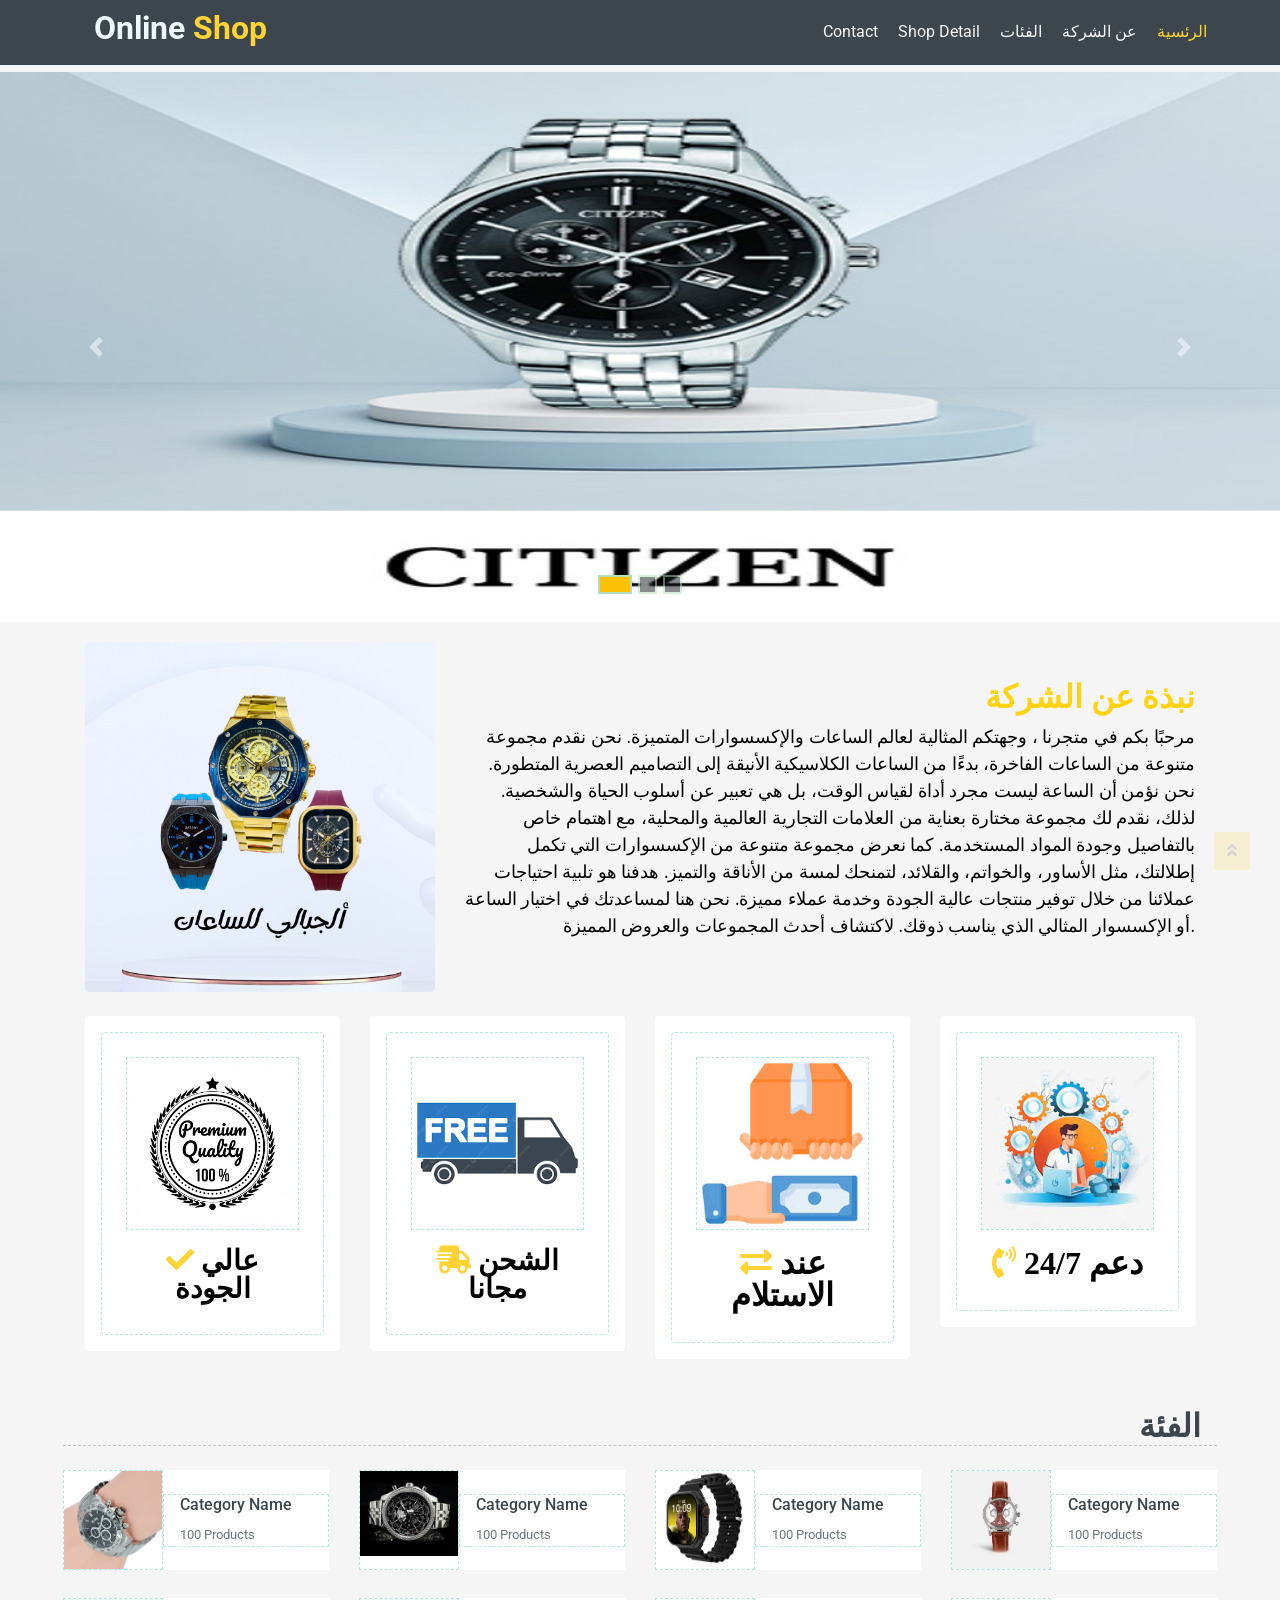
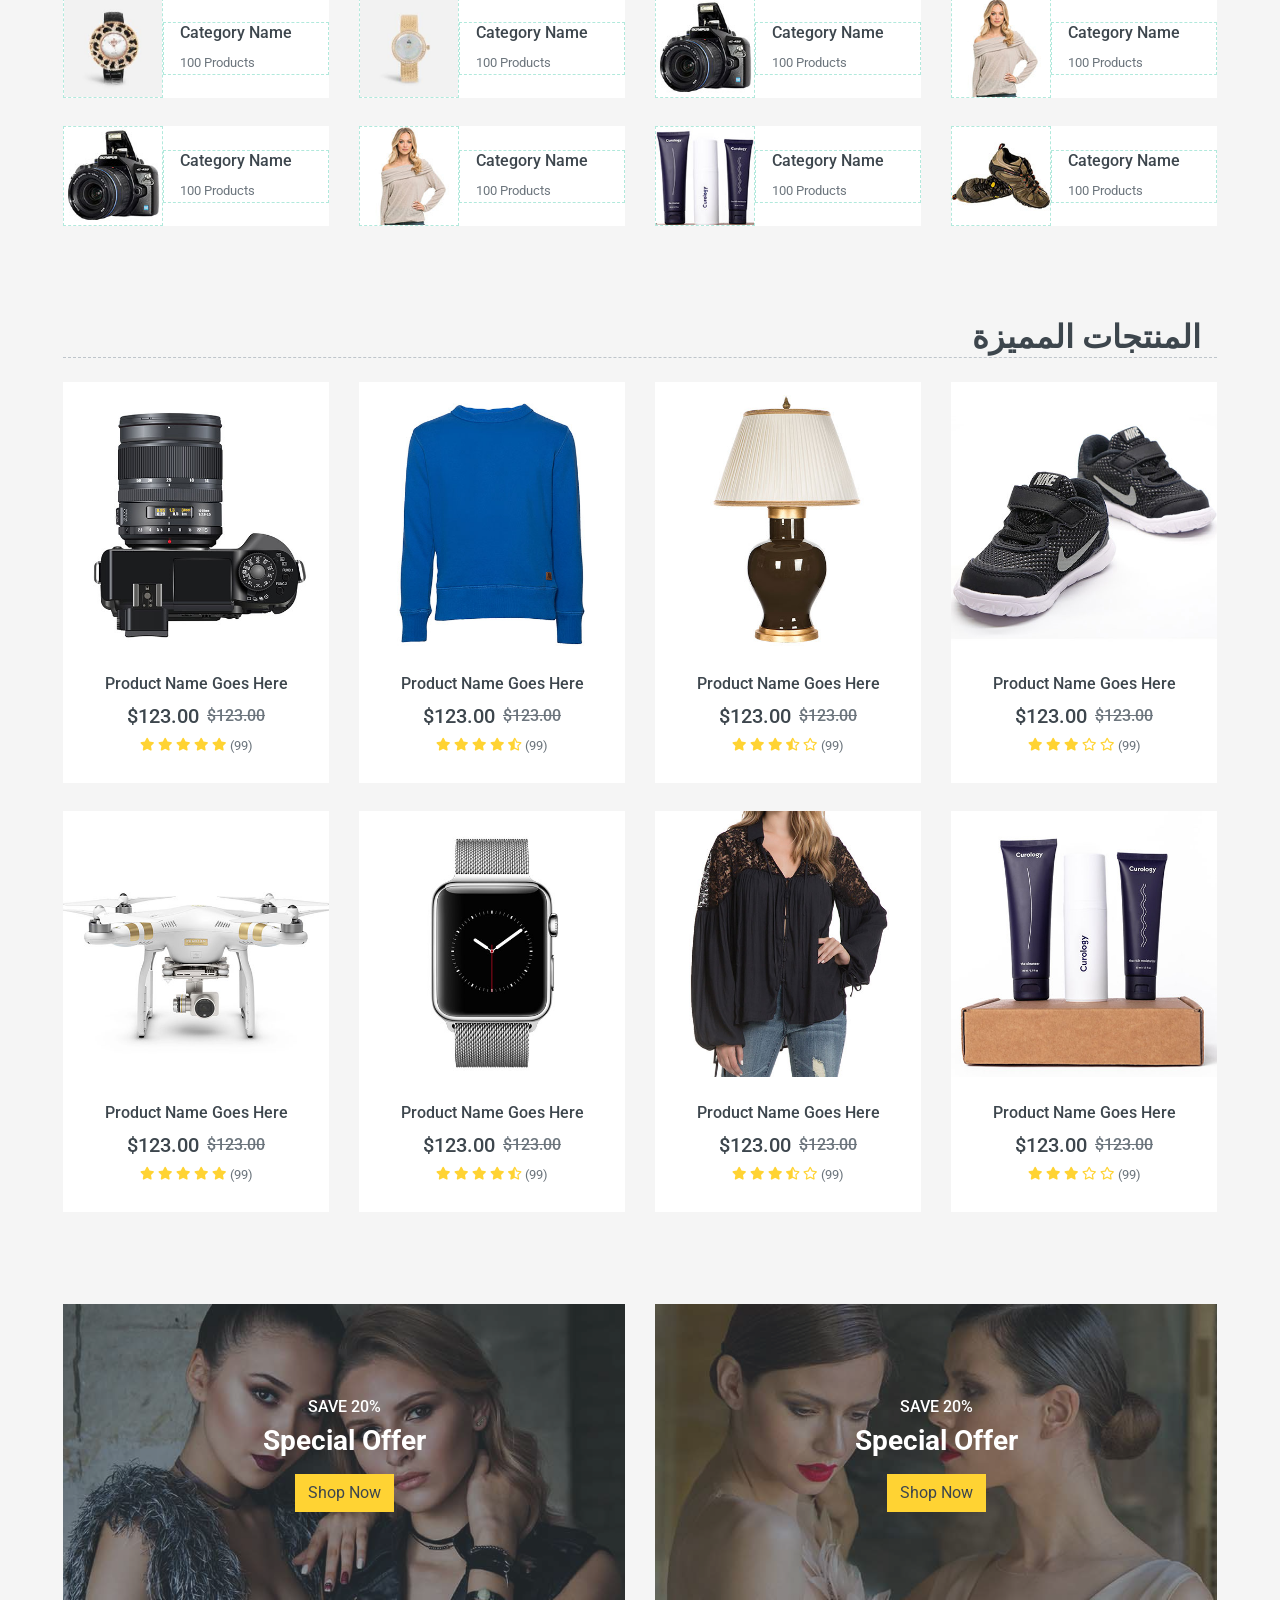
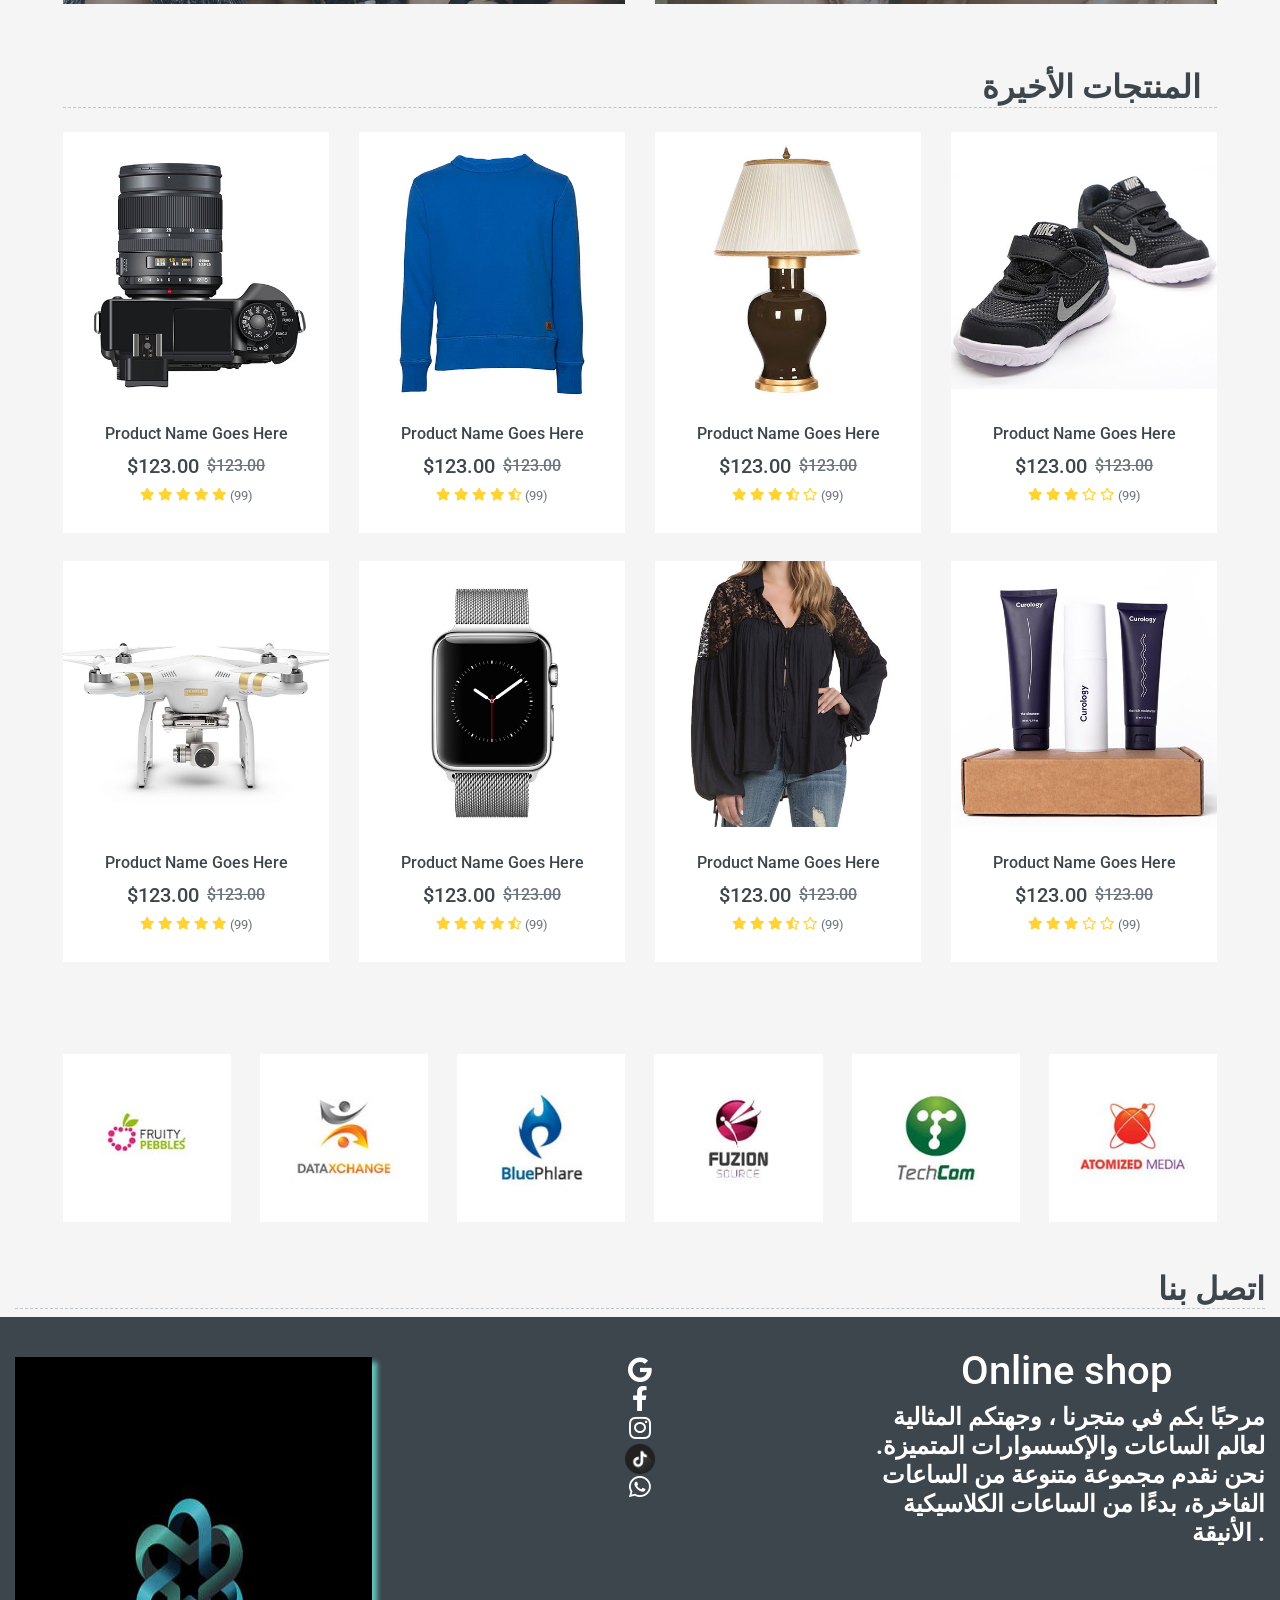
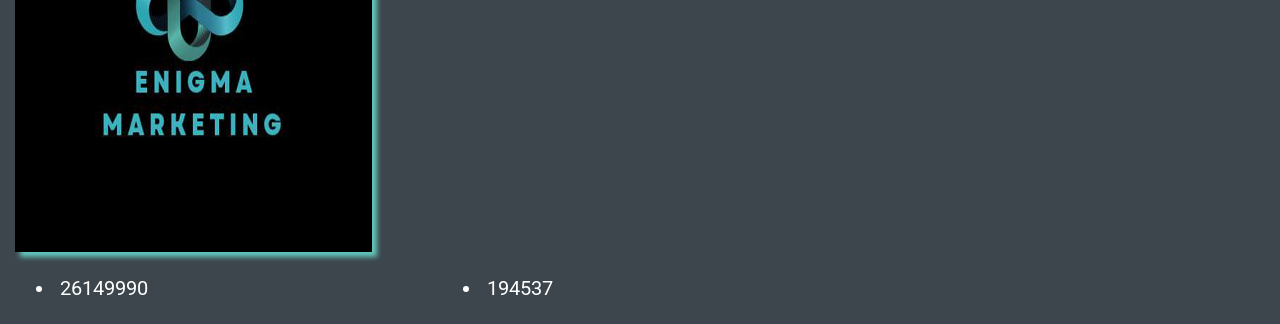
<file: index.html>
<!DOCTYPE html>
<html lang="en">

<head>
    <meta charset="utf-8">
    <title>Online Shop لمسات زمنية</title>
    <link rel="shortcut icon" href="img/2.png" type="image/x-icon">

    <meta content="width=device-width, initial-scale=1.0" name="viewport">
    <meta content="Free HTML Templates" name="keywords">
    <meta content="Free HTML Templates" name="description">

    <!-- Favicon -->
    <link href="img/favicon.ico" rel="icon">

    <!-- Google Web Fonts -->
    <link rel="preconnect" href="https://fonts.gstatic.com">
    <link href="https://fonts.googleapis.com/css2?family=Roboto:wght@400;500;700&display=swap" rel="stylesheet">  

    <!-- Font Awesome -->
    <link href="https://cdnjs.cloudflare.com/ajax/libs/font-awesome/5.10.0/css/all.min.css" rel="stylesheet">
    
    <!-- Libraries Stylesheet -->
    <link href="lib/animate/animate.min.css" rel="stylesheet">
    <link href="lib/owlcarousel/assets/owl.carousel.min.css" rel="stylesheet">

    <!-- Customized Bootstrap Stylesheet -->
    <link href="css/style.css" rel="stylesheet">
   
    <style>
    #loader {
  position: absolute;
  left: 50%;
  top: 50%;
  z-index: 1;
  width: 120px;
  height: 120px;
  margin: -76px 0 0 -76px;
  border: 16px solid #f3f3f3;
  border-radius: 50%;
  border-top: 16px solid #3498db;
  -webkit-animation: spin 2s linear infinite;
  animation: spin 2s linear infinite;

}

@-webkit-keyframes spin {
  0% { -webkit-transform: rotate(0deg); }
  100% { -webkit-transform: rotate(360deg); }
  
}

@keyframes spin {
  0% { transform: rotate(0deg); }
  100% { transform: rotate(360deg); }
}

/* Add animation to "page content" */
.animate-bottom {
  position: relative;
  -webkit-animation-name: animatebottom;
  -webkit-animation-duration: 1s;
  animation-name: animatebottom;
  animation-duration: 1s;

}

@-webkit-keyframes animatebottom {
  from { bottom:-100px; opacity:0 } 
  to { bottom:0px; opacity:1 }
}

@keyframes animatebottom { 
  from{ bottom:-100px; opacity:0 } 
  to{ bottom:0; opacity:1 }
}

#myDiv {
  display: none;
  text-align: center;
  background:#b19209;

}

    </style>

    <script>
  var myVar;

function myFunction() {
  myVar = setTimeout(showPage, 2000);
}

function showPage() {
  document.getElementById("loader").style.display = "none";
  document.getElementById("myDiv").style.display = "block";
}
/**/


      </script>

</head>


<body onload="myFunction()" style="margin:0;">
   <!-- LOADER -->
   <div style="background:#FFD333;" id="loader"></div>


<!-- end loader -->

    <!-- Navbar Start -->
    <div class="container-fluid bg-dark mb-30" style="position: fixed;z-index: 99;">
        <div class="row px-xl-5">
            <div class="col-lg-3 d-none d-lg-block">
                <a class="btn d-flex align-items-center justify-content-between bg-primary w-100" data-toggle="collapse" href="#navbar-vertical" style="height: 65px; padding: 0 30px;">
                    <!--<img style="width: 130px;height:62px;" src="img/4.jpeg">-->
                   <h2 style="color: aliceblue;">Online <span style="color: #FFD333;">Shop</span></h2>
                </a>
               
            </div>
            <div class="col-lg-9">
                <nav class="navbar navbar-expand-lg bg-dark navbar-dark py-3 py-lg-0 px-0">
                    <a href="" class="text-decoration-none d-block d-lg-none">
                    <!--<img style="width: 130px;height:62px;" src="img/4.jpeg">-->
                    <h2 style="color: aliceblue;">Online <span style="color: #FFD333;">Shop</span></h2>

                    </a>

                    <button type="button" class="navbar-toggler" data-toggle="collapse" data-target="#navbarCollapse">
                        <span class="navbar-toggler-icon"></span>
                    </button>

                    <div class="collapse navbar-collapse justify-content-between" id="navbarCollapse">
                        <div style="text-align: right;" class="navbar-nav mr-auto py-0">
                            <a href="index.html" class="nav-item nav-link active">الرئسية</a>
                            <a href="#about" class="nav-item nav-link">عن الشركة</a>

                            <a href="#cat" class="nav-item nav-link">الفئات</a>
                            <a href="detail.html" class="nav-item nav-link">Shop Detail</a>
                          <!--  <div class="nav-item dropdown">
                                <a href="#" class="nav-link dropdown-toggle" data-toggle="dropdown">Pages <i class="fa fa-angle-down mt-1"></i></a>
                                <div class="dropdown-menu bg-primary rounded-0 border-0 m-0">
                                    <a href="cart.html" class="dropdown-item">Shopping Cart</a>
                                    <a href="checkout.html" class="dropdown-item">Checkout</a>
                                </div>
                            </div>-->
                            <a href="contact.html" class="nav-item nav-link">Contact</a>
                        </div>
                       
                    </div>
                </nav>
            </div>
        </div>
    </div>
    <!-- Navbar End -->
<br><br><br>
    <!-- Carousel Start --><!--
         <div class="container-fluid mb-3"style="">
        <div class="row px-xl-5">
            <div class="col-lg-8">
                <div id="header-carousel" class="carousel slide carousel-fade mb-30 mb-lg-0" data-ride="carousel">
                    <ol class="carousel-indicators">
                        <li data-target="#header-carousel" data-slide-to="0" class="active"></li>
                        <li data-target="#header-carousel" data-slide-to="1"></li>
                        <li data-target="#header-carousel" data-slide-to="2"></li>
                    </ol>
                    <div class="carousel-inner">
                        <div class="col-lg-8 col-sm-12 carousel-item position-relative active" style="height: 430px;">
                            <img class="position-absolute w-100 h-100" src="img/4.jpeg" style="object-fit: cover;">
                            <div class="carousel-caption d-flex flex-column align-items-center justify-content-center">
                                <div class="p-3" style="max-width: 700px;">
                                    <h1 class="display-4 text-white mb-3 animate__animated animate__fadeInDown">Men Fashion</h1>
                                    <p class="mx-md-5 px-5 animate__animated animate__bounceIn">Lorem rebum magna amet lorem magna erat diam stet. Sadips duo stet amet amet ndiam elitr ipsum diam</p>
                                    <a class="btn btn-outline-light py-2 px-4 mt-3 animate__animated animate__fadeInUp" href="#">Shop Now</a>
                                </div>
                            </div>
                        </div>
                        <div class="carousel-item position-relative" style="height: 430px;">
                            <img class="position-absolute w-100 h-100" src="img/2.png" style="object-fit: cover;">
                            <div class="carousel-caption d-flex flex-column align-items-center justify-content-center">
                                <div class="p-3" style="max-width: 700px;">
                                    <h1 class="display-4 text-white mb-3 animate__animated animate__fadeInDown">Women Fashion</h1>
                                    <p class="mx-md-5 px-5 animate__animated animate__bounceIn">Lorem rebum magna amet lorem magna erat diam stet. Sadips duo stet amet amet ndiam elitr ipsum diam</p>
                                    <a class="btn btn-outline-light py-2 px-4 mt-3 animate__animated animate__fadeInUp" href="#">Shop Now</a>
                                </div>
                            </div>
                        </div>
                        <div class="carousel-item position-relative" style="height: 430px;">
                            <img class="position-absolute w-100 h-100" src="img/3.jpg" style="object-fit: cover;">
                            <div class="carousel-caption d-flex flex-column align-items-center justify-content-center">
                                <div class="p-3" style="max-width: 700px;">
                                    <h1 class="display-4 text-white mb-3 animate__animated animate__fadeInDown">Kids Fashion</h1>
                                    <p class="mx-md-5 px-5 animate__animated animate__bounceIn">Lorem rebum magna amet lorem magna erat diam stet. Sadips duo stet amet amet ndiam elitr ipsum diam</p>
                                    <a class="btn btn-outline-light py-2 px-4 mt-3 animate__animated animate__fadeInUp" href="#">Shop Now</a>
                                </div>
                            </div>
                        </div>
                    </div>
                </div>
            </div>
            <div class="col-lg-4">
                <div class="product-offer mb-30" style="height: 200px;">
                    <img class="img-fluid" src="img/offer-1.jpg" alt="">
                    <div class="offer-text">
                        <h6 class="text-white text-uppercase">Save 20%</h6>
                        <h3 class="text-white mb-3">Special Offer</h3>
                        <a href="" class="btn btn-primary">Shop Now</a>
                    </div>
                </div>
                <div class="product-offer mb-30" style="height: 200px;">
                    <img class="img-fluid" src="img/offer-2.jpg" alt="">
                    <div class="offer-text">
                        <h6 class="text-white text-uppercase">Save 20%</h6>
                        <h3 class="text-white mb-3">Special Offer</h3>
                        <a href="" class="btn btn-primary">Shop Now</a>
                    </div>
                </div>
            </div>
        </div>
    </div>-->
    <!-- Carousel End -->
<!--  start slider   -->
<div id="carouselExampleIndicators" class="carousel slide" data-ride="carousel">
    <ol class="carousel-indicators">
      <li data-target="#carouselExampleIndicators" data-slide-to="0" class="active"></li>
      <li data-target="#carouselExampleIndicators" data-slide-to="1"></li>
      <li data-target="#carouselExampleIndicators" data-slide-to="2"></li>
    </ol>
    <div class="carousel-inner">
      <div class="carousel-item active">
        <img class="d-block w-100"style="height: 550px;" src="img/XCM_Manual_1412757_4582625_Egypt_EG_SL_Watches_Men_Citizen_440x440_2X.jpg" alt="First slide">
      </div>
      <div class="carousel-item">
        <img class="d-block w-100"style="height: 550px;" src="img/XCM_Manual_1412757_4582627_Egypt_EG_SL_Watches_Men_Alba_440x440_2X.jpg" alt="Second slide">
      </div>
      <div class="carousel-item">
        <img class="d-block w-100"style="height: 550px;" src="img/XCM_Manual_1412757_4582628_Egypt_EG_SL_Watches_Men_Fossil_440x440_2X.jpg" alt="Third slide">
      </div>
    </div>
    <a class="carousel-control-prev" href="#carouselExampleIndicators" role="button" data-slide="prev">
      <span class="carousel-control-prev-icon" aria-hidden="true"></span>
      <span class="sr-only">Previous</span>
    </a>
    <a class="carousel-control-next" href="#carouselExampleIndicators" role="button" data-slide="next">
      <span class="carousel-control-next-icon" aria-hidden="true"></span>
      <span class="sr-only">Next</span>
    </a>
  </div>
<!--  End slider -->
  
  <!--  start about -->
  <div id="about" class="about-box">
    <div class="about-a1">
        <div class="container">
            <div class="row">
                <!--<div class="col-lg-12">
                    <div class="title-box">
                        <h2>Leida <span>&</span> Dominic</h2>
                    </div>
                </div>-->
            </div>
            <div class="row"style="padding-top:20px">
                <div class="col-lg-12 col-md-12 col-sm-12">
                  
                    <div class="row align-items-center about-main-info">
                        <div class="col-lg-4 col-md-6 col-sm-12">
                            <div class="about-img">
                                <img class="img-fluid rounded" src="img/2.png" alt="" />
                            </div>
                        </div>
                        <div style="text-align:right" class="col-lg-8 col-md-6 col-sm-12">
                            <h2 style="color:#FFD311">نبذة  عن الشركة</h2>
                            <p style="text-align:right;font-size:18px;color:#000000;font-family:'cursive'">
                                مرحبًا بكم في متجرنا ، وجهتكم المثالية لعالم الساعات والإكسسوارات المتميزة. نحن نقدم مجموعة متنوعة من الساعات الفاخرة، بدءًا من الساعات الكلاسيكية الأنيقة إلى التصاميم العصرية المتطورة.

                                نحن نؤمن أن الساعة ليست مجرد أداة لقياس الوقت، بل هي تعبير عن أسلوب الحياة والشخصية. لذلك، نقدم لك مجموعة مختارة بعناية من العلامات التجارية العالمية والمحلية، مع اهتمام خاص بالتفاصيل وجودة المواد المستخدمة.
                                
                                كما نعرض مجموعة متنوعة من الإكسسوارات التي تكمل إطلالتك، مثل الأساور، والخواتم، والقلائد، لتمنحك لمسة من الأناقة والتميز.
                                
                                هدفنا هو تلبية احتياجات عملائنا من خلال توفير منتجات عالية الجودة وخدمة عملاء مميزة. نحن هنا لمساعدتك في اختيار الساعة أو الإكسسوار المثالي الذي يناسب ذوقك.
                                
                                   لاكتشاف أحدث المجموعات والعروض المميزة.
                            </p>

                        </div>
                    </div>
                </div>
            </div>
        </div>
    </div>
</div>
    <!--  Start -->
      <!-- Featured End -->
     <!--  strat Featured -->
<br>
<div class="container">
    <div class="row g-4">
        <div class="col-lg-3 col-sm-6 wow fadeInUp" data-wow-delay="0.1s" style="visibility: visible; animation-delay: 0.1s; animation-name: fadeInUp;">
            <a class="cat-item d-block bg-light text-center rounded p-3" href="">
                <div class="rounded p-4">
                    <div class="icon mb-3">
                        <img class="img-fluid" src="img/label-png-image_784222.jpg" alt="Icon">
                    </div>
                    <h3 style="color: #FFD333"class="fa fa-check"><span style="color: #000000;">    عالي الجودة   </span></h3>
                </div>
            </a>
        </div>
        <div class="col-lg-3 col-sm-6 wow fadeInUp" data-wow-delay="0.3s" style="visibility: visible; animation-delay: 0.3s; animation-name: fadeInUp;">
            <a class="cat-item d-block bg-light text-center rounded p-3" href="">
                <div class="rounded p-4">
                    <div class="icon mb-3">
                        <img class="img-fluid" src="img/download.png" alt="Icon">
                    </div>
                    <h3 style="color: #FFD333 ;" class="fa fa-shipping-fast"><span style="color: #000000;">   الشحن مجانا   </span>  </h3>
                </div>
            </a>
        </div>
        <div class="col-lg-3 col-sm-6 wow fadeInUp" data-wow-delay="0.5s" style="visibility: visible; animation-delay: 0.5s; animation-name: fadeInUp;">
            <a class="cat-item d-block bg-light text-center rounded p-3" href="">
                <div class="rounded p-4">
                    <div class="icon mb-3">
                        <img class="img-fluid" src="img/download (322).jpg" alt="Icon">
                    </div>
                    <h2 style="color: #FFD333 ;" class="fas fa-exchange-alt"><span style="color: #000000;">    عند الاستلام  </span></h2> 
                </div>
            </a>
        </div>
        <div class="col-lg-3 col-sm-6 wow fadeInUp" data-wow-delay="0.7s" style="visibility: visible; animation-delay: 0.7s; animation-name: fadeInUp;">
            <a class="cat-item d-block bg-light text-center rounded p-3" href="">
                <div class="rounded p-4">
                    <div class="icon mb-3">
                        <img class="img-fluid" src="img/images (6).jpg" alt="Icon">
                    </div>
                    <h2 style="color: #FFD333 ;" class="fa fa-phone-volume "> <span style="color: #000000;">24/7 دعم </span></h2>

                </div>
            </a>
        </div>
    </div>
</div>
<!--  end Featured -->
    <!-- Categories Start -->
    <div id="cat" class="container-fluid pt-5">
        <h2 style="text-align:right;border-bottom: 1px dashed #bec5cb;" class="section-title position-relative text-uppercase mx-xl-5 mb-4"><span class="bg-secondary pr-3" >الفئة</span></h2>
        <div class="row px-xl-5 pb-3">
            <div class="col-lg-3 col-md-4 col-sm-6 pb-1">
                <a class="text-decoration-none" href="">
                    <div class="cat-item d-flex align-items-center mb-4">
                        <div class="overflow-hidden" style="width: 100px; height: 100px;">
                            <img class="img-fluid" src="img2/images (10).jpg" alt="">
                        </div>
                        <div class="flex-fill pl-3">
                            <h6>Category Name</h6>
                            <small class="text-body">100 Products</small>
                        </div>
                    </div>
                </a>
            </div>
            <div class="col-lg-3 col-md-4 col-sm-6 pb-1">
                <a class="text-decoration-none" href="">
                    <div class="cat-item img-zoom d-flex align-items-center mb-4">
                        <div class="overflow-hidden" style="width: 100px; height: 100px;">
                            <img class="img-fluid" src="img2/images (11).jpg" alt="">
                        </div>
                        <div class="flex-fill pl-3">
                            <h6>Category Name</h6>
                            <small class="text-body">100 Products</small>
                        </div>
                    </div>
                </a>
            </div>
            <div class="col-lg-3 col-md-4 col-sm-6 pb-1">
                <a class="text-decoration-none" href="">
                    <div class="cat-item img-zoom d-flex align-items-center mb-4">
                        <div class="overflow-hidden" style="width: 100px; height: 100px;">
                            <img class="img-fluid" src="img2/images (6).jpg" alt="">
                        </div>
                        <div class="flex-fill pl-3">
                            <h6>Category Name</h6>
                            <small class="text-body">100 Products</small>
                        </div>
                    </div>
                </a>
            </div>
            <div class="col-lg-3 col-md-4 col-sm-6 pb-1">
                <a class="text-decoration-none" href="">
                    <div class="cat-item img-zoom d-flex align-items-center mb-4">
                        <div class="overflow-hidden" style="width: 100px; height: 100px;">
                            <img class="img-fluid" src="img2/images (7).jpg" alt="">
                        </div>
                        <div class="flex-fill pl-3">
                            <h6>Category Name</h6>
                            <small class="text-body">100 Products</small>
                        </div>
                    </div>
                </a>
            </div>
            <div class="col-lg-3 col-md-4 col-sm-6 pb-1">
                <a class="text-decoration-none" href="">
                    <div class="cat-item img-zoom d-flex align-items-center mb-4">
                        <div class="overflow-hidden" style="width: 100px; height: 100px;">
                            <img class="img-fluid" src="img2/images (8).jpg" alt="">
                        </div>
                        <div class="flex-fill pl-3">
                            <h6>Category Name</h6>
                            <small class="text-body">100 Products</small>
                        </div>
                    </div>
                </a>
            </div>
            <div class="col-lg-3 col-md-4 col-sm-6 pb-1">
                <a class="text-decoration-none" href="">
                    <div class="cat-item img-zoom d-flex align-items-center mb-4">
                        <div class="overflow-hidden" style="width: 100px; height: 100px;">
                            <img class="img-fluid" src="img2/images (9).jpg" alt="">
                        </div>
                        <div class="flex-fill pl-3">
                            <h6>Category Name</h6>
                            <small class="text-body">100 Products</small>
                        </div>
                    </div>
                </a>
            </div>
            <div class="col-lg-3 col-md-4 col-sm-6 pb-1">
                <a class="text-decoration-none" href="">
                    <div class="cat-item img-zoom d-flex align-items-center mb-4">
                        <div class="overflow-hidden" style="width: 100px; height: 100px;">
                            <img class="img-fluid" src="img/cat-2.jpg" alt="">
                        </div>
                        <div class="flex-fill pl-3">
                            <h6>Category Name</h6>
                            <small class="text-body">100 Products</small>
                        </div>
                    </div>
                </a>
            </div>
            <div class="col-lg-3 col-md-4 col-sm-6 pb-1">
                <a class="text-decoration-none" href="">
                    <div class="cat-item img-zoom d-flex align-items-center mb-4">
                        <div class="overflow-hidden" style="width: 100px; height: 100px;">
                            <img class="img-fluid" src="img/cat-1.jpg" alt="">
                        </div>
                        <div class="flex-fill pl-3">
                            <h6>Category Name</h6>
                            <small class="text-body">100 Products</small>
                        </div>
                    </div>
                </a>
            </div>
            <div class="col-lg-3 col-md-4 col-sm-6 pb-1">
                <a class="text-decoration-none" href="">
                    <div class="cat-item img-zoom d-flex align-items-center mb-4">
                        <div class="overflow-hidden" style="width: 100px; height: 100px;">
                            <img class="img-fluid" src="img/cat-2.jpg" alt="">
                        </div>
                        <div class="flex-fill pl-3">
                            <h6>Category Name</h6>
                            <small class="text-body">100 Products</small>
                        </div>
                    </div>
                </a>
            </div>
            <div class="col-lg-3 col-md-4 col-sm-6 pb-1">
                <a class="text-decoration-none" href="">
                    <div class="cat-item img-zoom d-flex align-items-center mb-4">
                        <div class="overflow-hidden" style="width: 100px; height: 100px;">
                            <img class="img-fluid" src="img/cat-1.jpg" alt="">
                        </div>
                        <div class="flex-fill pl-3">
                            <h6>Category Name</h6>
                            <small class="text-body">100 Products</small>
                        </div>
                    </div>
                </a>
            </div>
            <div class="col-lg-3 col-md-4 col-sm-6 pb-1">
                <a class="text-decoration-none" href="">
                    <div class="cat-item img-zoom d-flex align-items-center mb-4">
                        <div class="overflow-hidden" style="width: 100px; height: 100px;">
                            <img class="img-fluid" src="img/cat-4.jpg" alt="">
                        </div>
                        <div class="flex-fill pl-3">
                            <h6>Category Name</h6>
                            <small class="text-body">100 Products</small>
                        </div>
                    </div>
                </a>
            </div>
            <div class="col-lg-3 col-md-4 col-sm-6 pb-1">
                <a class="text-decoration-none" href="">
                    <div class="cat-item img-zoom d-flex align-items-center mb-4">
                        <div class="overflow-hidden" style="width: 100px; height: 100px;">
                            <img class="img-fluid" src="img/cat-3.jpg" alt="">
                        </div>
                        <div class="flex-fill pl-3">
                            <h6>Category Name</h6>
                            <small class="text-body">100 Products</small>
                        </div>
                    </div>
                </a>
            </div>
        </div>
    </div>
    <!-- Categories End -->


    <!-- Products Start -->
    <div class="container-fluid pt-5 pb-3">
        <h2 style="text-align:right;border-bottom: 1px dashed #bec5cb;" class="section-title position-relative text-uppercase mx-xl-5 mb-4"><span class="bg-secondary pr-3">  المنتجات المميزة  </span></h2>
        <div class="row px-xl-5">
            <div class="col-lg-3 col-md-4 col-sm-6 pb-1">
                <div class="product-item bg-light mb-4">
                    <div class="product-img position-relative overflow-hidden">
                        <img class="img-fluid w-100" src="img/product-1.jpg" alt="">
                        <div class="product-action">
                            <a class="btn btn-outline-dark btn-square" href=""><i class="fa fa-shopping-cart"></i></a>
                            <a class="btn btn-outline-dark btn-square" href=""><i class="far fa-heart"></i></a>
                            <a class="btn btn-outline-dark btn-square" href=""><i class="fa fa-sync-alt"></i></a>
                            <a class="btn btn-outline-dark btn-square" href=""><i class="fa fa-search"></i></a>
                        </div>
                    </div>
                    <div class="text-center py-4">
                        <a class="h6 text-decoration-none text-truncate" href="">Product Name Goes Here</a>
                        <div class="d-flex align-items-center justify-content-center mt-2">
                            <h5>$123.00</h5><h6 class="text-muted ml-2"><del>$123.00</del></h6>
                        </div>
                        <div class="d-flex align-items-center justify-content-center mb-1">
                            <small class="fa fa-star text-primary mr-1"></small>
                            <small class="fa fa-star text-primary mr-1"></small>
                            <small class="fa fa-star text-primary mr-1"></small>
                            <small class="fa fa-star text-primary mr-1"></small>
                            <small class="fa fa-star text-primary mr-1"></small>
                            <small>(99)</small>
                        </div>
                    </div>
                </div>
            </div>
            <div class="col-lg-3 col-md-4 col-sm-6 pb-1">
                <div class="product-item bg-light mb-4">
                    <div class="product-img position-relative overflow-hidden">
                        <img class="img-fluid w-100" src="img/product-2.jpg" alt="">
                        <div class="product-action">
                            <a class="btn btn-outline-dark btn-square" href=""><i class="fa fa-shopping-cart"></i></a>
                            <a class="btn btn-outline-dark btn-square" href=""><i class="far fa-heart"></i></a>
                            <a class="btn btn-outline-dark btn-square" href=""><i class="fa fa-sync-alt"></i></a>
                            <a class="btn btn-outline-dark btn-square" href=""><i class="fa fa-search"></i></a>
                        </div>
                    </div>
                    <div class="text-center py-4">
                        <a class="h6 text-decoration-none text-truncate" href="">Product Name Goes Here</a>
                        <div class="d-flex align-items-center justify-content-center mt-2">
                            <h5>$123.00</h5><h6 class="text-muted ml-2"><del>$123.00</del></h6>
                        </div>
                        <div class="d-flex align-items-center justify-content-center mb-1">
                            <small class="fa fa-star text-primary mr-1"></small>
                            <small class="fa fa-star text-primary mr-1"></small>
                            <small class="fa fa-star text-primary mr-1"></small>
                            <small class="fa fa-star text-primary mr-1"></small>
                            <small class="fa fa-star-half-alt text-primary mr-1"></small>
                            <small>(99)</small>
                        </div>
                    </div>
                </div>
            </div>
            <div class="col-lg-3 col-md-4 col-sm-6 pb-1">
                <div class="product-item bg-light mb-4">
                    <div class="product-img position-relative overflow-hidden">
                        <img class="img-fluid w-100" src="img/product-3.jpg" alt="">
                        <div class="product-action">
                            <a class="btn btn-outline-dark btn-square" href=""><i class="fa fa-shopping-cart"></i></a>
                            <a class="btn btn-outline-dark btn-square" href=""><i class="far fa-heart"></i></a>
                            <a class="btn btn-outline-dark btn-square" href=""><i class="fa fa-sync-alt"></i></a>
                            <a class="btn btn-outline-dark btn-square" href=""><i class="fa fa-search"></i></a>
                        </div>
                    </div>
                    <div class="text-center py-4">
                        <a class="h6 text-decoration-none text-truncate" href="">Product Name Goes Here</a>
                        <div class="d-flex align-items-center justify-content-center mt-2">
                            <h5>$123.00</h5><h6 class="text-muted ml-2"><del>$123.00</del></h6>
                        </div>
                        <div class="d-flex align-items-center justify-content-center mb-1">
                            <small class="fa fa-star text-primary mr-1"></small>
                            <small class="fa fa-star text-primary mr-1"></small>
                            <small class="fa fa-star text-primary mr-1"></small>
                            <small class="fa fa-star-half-alt text-primary mr-1"></small>
                            <small class="far fa-star text-primary mr-1"></small>
                            <small>(99)</small>
                        </div>
                    </div>
                </div>
            </div>
            <div class="col-lg-3 col-md-4 col-sm-6 pb-1">
                <div class="product-item bg-light mb-4">
                    <div class="product-img position-relative overflow-hidden">
                        <img class="img-fluid w-100" src="img/product-4.jpg" alt="">
                        <div class="product-action">
                            <a class="btn btn-outline-dark btn-square" href=""><i class="fa fa-shopping-cart"></i></a>
                            <a class="btn btn-outline-dark btn-square" href=""><i class="far fa-heart"></i></a>
                            <a class="btn btn-outline-dark btn-square" href=""><i class="fa fa-sync-alt"></i></a>
                            <a class="btn btn-outline-dark btn-square" href=""><i class="fa fa-search"></i></a>
                        </div>
                    </div>
                    <div class="text-center py-4">
                        <a class="h6 text-decoration-none text-truncate" href="">Product Name Goes Here</a>
                        <div class="d-flex align-items-center justify-content-center mt-2">
                            <h5>$123.00</h5><h6 class="text-muted ml-2"><del>$123.00</del></h6>
                        </div>
                        <div class="d-flex align-items-center justify-content-center mb-1">
                            <small class="fa fa-star text-primary mr-1"></small>
                            <small class="fa fa-star text-primary mr-1"></small>
                            <small class="fa fa-star text-primary mr-1"></small>
                            <small class="far fa-star text-primary mr-1"></small>
                            <small class="far fa-star text-primary mr-1"></small>
                            <small>(99)</small>
                        </div>
                    </div>
                </div>
            </div>
            <div class="col-lg-3 col-md-4 col-sm-6 pb-1">
                <div class="product-item bg-light mb-4">
                    <div class="product-img position-relative overflow-hidden">
                        <img class="img-fluid w-100" src="img/product-5.jpg" alt="">
                        <div class="product-action">
                            <a class="btn btn-outline-dark btn-square" href=""><i class="fa fa-shopping-cart"></i></a>
                            <a class="btn btn-outline-dark btn-square" href=""><i class="far fa-heart"></i></a>
                            <a class="btn btn-outline-dark btn-square" href=""><i class="fa fa-sync-alt"></i></a>
                            <a class="btn btn-outline-dark btn-square" href=""><i class="fa fa-search"></i></a>
                        </div>
                    </div>
                    <div class="text-center py-4">
                        <a class="h6 text-decoration-none text-truncate" href="">Product Name Goes Here</a>
                        <div class="d-flex align-items-center justify-content-center mt-2">
                            <h5>$123.00</h5><h6 class="text-muted ml-2"><del>$123.00</del></h6>
                        </div>
                        <div class="d-flex align-items-center justify-content-center mb-1">
                            <small class="fa fa-star text-primary mr-1"></small>
                            <small class="fa fa-star text-primary mr-1"></small>
                            <small class="fa fa-star text-primary mr-1"></small>
                            <small class="fa fa-star text-primary mr-1"></small>
                            <small class="fa fa-star text-primary mr-1"></small>
                            <small>(99)</small>
                        </div>
                    </div>
                </div>
            </div>
            <div class="col-lg-3 col-md-4 col-sm-6 pb-1">
                <div class="product-item bg-light mb-4">
                    <div class="product-img position-relative overflow-hidden">
                        <img class="img-fluid w-100" src="img/product-6.jpg" alt="">
                        <div class="product-action">
                            <a class="btn btn-outline-dark btn-square" href=""><i class="fa fa-shopping-cart"></i></a>
                            <a class="btn btn-outline-dark btn-square" href=""><i class="far fa-heart"></i></a>
                            <a class="btn btn-outline-dark btn-square" href=""><i class="fa fa-sync-alt"></i></a>
                            <a class="btn btn-outline-dark btn-square" href=""><i class="fa fa-search"></i></a>
                        </div>
                    </div>
                    <div class="text-center py-4">
                        <a class="h6 text-decoration-none text-truncate" href="">Product Name Goes Here</a>
                        <div class="d-flex align-items-center justify-content-center mt-2">
                            <h5>$123.00</h5><h6 class="text-muted ml-2"><del>$123.00</del></h6>
                        </div>
                        <div class="d-flex align-items-center justify-content-center mb-1">
                            <small class="fa fa-star text-primary mr-1"></small>
                            <small class="fa fa-star text-primary mr-1"></small>
                            <small class="fa fa-star text-primary mr-1"></small>
                            <small class="fa fa-star text-primary mr-1"></small>
                            <small class="fa fa-star-half-alt text-primary mr-1"></small>
                            <small>(99)</small>
                        </div>
                    </div>
                </div>
            </div>
            <div class="col-lg-3 col-md-4 col-sm-6 pb-1">
                <div class="product-item bg-light mb-4">
                    <div class="product-img position-relative overflow-hidden">
                        <img class="img-fluid w-100" src="img/product-7.jpg" alt="">
                        <div class="product-action">
                            <a class="btn btn-outline-dark btn-square" href=""><i class="fa fa-shopping-cart"></i></a>
                            <a class="btn btn-outline-dark btn-square" href=""><i class="far fa-heart"></i></a>
                            <a class="btn btn-outline-dark btn-square" href=""><i class="fa fa-sync-alt"></i></a>
                            <a class="btn btn-outline-dark btn-square" href=""><i class="fa fa-search"></i></a>
                        </div>
                    </div>
                    <div class="text-center py-4">
                        <a class="h6 text-decoration-none text-truncate" href="">Product Name Goes Here</a>
                        <div class="d-flex align-items-center justify-content-center mt-2">
                            <h5>$123.00</h5><h6 class="text-muted ml-2"><del>$123.00</del></h6>
                        </div>
                        <div class="d-flex align-items-center justify-content-center mb-1">
                            <small class="fa fa-star text-primary mr-1"></small>
                            <small class="fa fa-star text-primary mr-1"></small>
                            <small class="fa fa-star text-primary mr-1"></small>
                            <small class="fa fa-star-half-alt text-primary mr-1"></small>
                            <small class="far fa-star text-primary mr-1"></small>
                            <small>(99)</small>
                        </div>
                    </div>
                </div>
            </div>
            <div class="col-lg-3 col-md-4 col-sm-6 pb-1">
                <div class="product-item bg-light mb-4">
                    <div class="product-img position-relative overflow-hidden">
                        <img class="img-fluid w-100" src="img/product-8.jpg" alt="">
                        <div class="product-action">
                            <a class="btn btn-outline-dark btn-square" href=""><i class="fa fa-shopping-cart"></i></a>
                            <a class="btn btn-outline-dark btn-square" href=""><i class="far fa-heart"></i></a>
                            <a class="btn btn-outline-dark btn-square" href=""><i class="fa fa-sync-alt"></i></a>
                            <a class="btn btn-outline-dark btn-square" href=""><i class="fa fa-search"></i></a>
                        </div>
                    </div>
                    <div class="text-center py-4">
                        <a class="h6 text-decoration-none text-truncate" href="">Product Name Goes Here</a>
                        <div class="d-flex align-items-center justify-content-center mt-2">
                            <h5>$123.00</h5><h6 class="text-muted ml-2"><del>$123.00</del></h6>
                        </div>
                        <div class="d-flex align-items-center justify-content-center mb-1">
                            <small class="fa fa-star text-primary mr-1"></small>
                            <small class="fa fa-star text-primary mr-1"></small>
                            <small class="fa fa-star text-primary mr-1"></small>
                            <small class="far fa-star text-primary mr-1"></small>
                            <small class="far fa-star text-primary mr-1"></small>
                            <small>(99)</small>
                        </div>
                    </div>
                </div>
            </div>
        </div>
    </div>
    <!-- Products End -->


    <!-- Offer Start -->
    <div class="container-fluid pt-5 pb-3">
        <div class="row px-xl-5">
            <div class="col-md-6">
                <div class="product-offer mb-30" style="height: 300px;">
                    <img class="img-fluid" src="img/offer-1.jpg" alt="">
                    <div class="offer-text">
                        <h6 class="text-white text-uppercase">Save 20%</h6>
                        <h3 class="text-white mb-3">Special Offer</h3>
                        <a href="" class="btn btn-primary">Shop Now</a>
                    </div>
                </div>
            </div>
            <div class="col-md-6">
                <div class="product-offer mb-30" style="height: 300px;">
                    <img class="img-fluid" src="img/offer-2.jpg" alt="">
                    <div class="offer-text">
                        <h6 class="text-white text-uppercase">Save 20%</h6>
                        <h3 class="text-white mb-3">Special Offer</h3>
                        <a href="" class="btn btn-primary">Shop Now</a>
                    </div>
                </div>
            </div>
        </div>
    </div>
    <!-- Offer End -->


    <!-- Products Start -->
    <div class="container-fluid pt-5 pb-3">
        <h2 style="text-align:right;border-bottom: 1px dashed #bec5cb;" class="section-title position-relative text-uppercase mx-xl-5 mb-4"><span class="bg-secondary pr-3">  المنتجات الأخيرة   </span></h2>
        <div class="row px-xl-5">
            <div class="col-lg-3 col-md-4 col-sm-6 pb-1">
                <div class="product-item bg-light mb-4">
                    <div class="product-img position-relative overflow-hidden">
                        <img class="img-fluid w-100" src="img/product-1.jpg" alt="">
                        <div class="product-action">
                            <a class="btn btn-outline-dark btn-square" href=""><i class="fa fa-shopping-cart"></i></a>
                            <a class="btn btn-outline-dark btn-square" href=""><i class="far fa-heart"></i></a>
                            <a class="btn btn-outline-dark btn-square" href=""><i class="fa fa-sync-alt"></i></a>
                            <a class="btn btn-outline-dark btn-square" href=""><i class="fa fa-search"></i></a>
                        </div>
                    </div>
                    <div class="text-center py-4">
                        <a class="h6 text-decoration-none text-truncate" href="">Product Name Goes Here</a>
                        <div class="d-flex align-items-center justify-content-center mt-2">
                            <h5>$123.00</h5><h6 class="text-muted ml-2"><del>$123.00</del></h6>
                        </div>
                        <div class="d-flex align-items-center justify-content-center mb-1">
                            <small class="fa fa-star text-primary mr-1"></small>
                            <small class="fa fa-star text-primary mr-1"></small>
                            <small class="fa fa-star text-primary mr-1"></small>
                            <small class="fa fa-star text-primary mr-1"></small>
                            <small class="fa fa-star text-primary mr-1"></small>
                            <small>(99)</small>
                        </div>
                    </div>
                </div>
            </div>
            <div class="col-lg-3 col-md-4 col-sm-6 pb-1">
                <div class="product-item bg-light mb-4">
                    <div class="product-img position-relative overflow-hidden">
                        <img class="img-fluid w-100" src="img/product-2.jpg" alt="">
                        <div class="product-action">
                            <a class="btn btn-outline-dark btn-square" href=""><i class="fa fa-shopping-cart"></i></a>
                            <a class="btn btn-outline-dark btn-square" href=""><i class="far fa-heart"></i></a>
                            <a class="btn btn-outline-dark btn-square" href=""><i class="fa fa-sync-alt"></i></a>
                            <a class="btn btn-outline-dark btn-square" href=""><i class="fa fa-search"></i></a>
                        </div>
                    </div>
                    <div class="text-center py-4">
                        <a class="h6 text-decoration-none text-truncate" href="">Product Name Goes Here</a>
                        <div class="d-flex align-items-center justify-content-center mt-2">
                            <h5>$123.00</h5><h6 class="text-muted ml-2"><del>$123.00</del></h6>
                        </div>
                        <div class="d-flex align-items-center justify-content-center mb-1">
                            <small class="fa fa-star text-primary mr-1"></small>
                            <small class="fa fa-star text-primary mr-1"></small>
                            <small class="fa fa-star text-primary mr-1"></small>
                            <small class="fa fa-star text-primary mr-1"></small>
                            <small class="fa fa-star-half-alt text-primary mr-1"></small>
                            <small>(99)</small>
                        </div>
                    </div>
                </div>
            </div>
            <div class="col-lg-3 col-md-4 col-sm-6 pb-1">
                <div class="product-item bg-light mb-4">
                    <div class="product-img position-relative overflow-hidden">
                        <img class="img-fluid w-100" src="img/product-3.jpg" alt="">
                        <div class="product-action">
                            <a class="btn btn-outline-dark btn-square" href=""><i class="fa fa-shopping-cart"></i></a>
                            <a class="btn btn-outline-dark btn-square" href=""><i class="far fa-heart"></i></a>
                            <a class="btn btn-outline-dark btn-square" href=""><i class="fa fa-sync-alt"></i></a>
                            <a class="btn btn-outline-dark btn-square" href=""><i class="fa fa-search"></i></a>
                        </div>
                    </div>
                    <div class="text-center py-4">
                        <a class="h6 text-decoration-none text-truncate" href="">Product Name Goes Here</a>
                        <div class="d-flex align-items-center justify-content-center mt-2">
                            <h5>$123.00</h5><h6 class="text-muted ml-2"><del>$123.00</del></h6>
                        </div>
                        <div class="d-flex align-items-center justify-content-center mb-1">
                            <small class="fa fa-star text-primary mr-1"></small>
                            <small class="fa fa-star text-primary mr-1"></small>
                            <small class="fa fa-star text-primary mr-1"></small>
                            <small class="fa fa-star-half-alt text-primary mr-1"></small>
                            <small class="far fa-star text-primary mr-1"></small>
                            <small>(99)</small>
                        </div>
                    </div>
                </div>
            </div>
            <div class="col-lg-3 col-md-4 col-sm-6 pb-1">
                <div class="product-item bg-light mb-4">
                    <div class="product-img position-relative overflow-hidden">
                        <img class="img-fluid w-100" src="img/product-4.jpg" alt="">
                        <div class="product-action">
                            <a class="btn btn-outline-dark btn-square" href=""><i class="fa fa-shopping-cart"></i></a>
                            <a class="btn btn-outline-dark btn-square" href=""><i class="far fa-heart"></i></a>
                            <a class="btn btn-outline-dark btn-square" href=""><i class="fa fa-sync-alt"></i></a>
                            <a class="btn btn-outline-dark btn-square" href=""><i class="fa fa-search"></i></a>
                        </div>
                    </div>
                    <div class="text-center py-4">
                        <a class="h6 text-decoration-none text-truncate" href="">Product Name Goes Here</a>
                        <div class="d-flex align-items-center justify-content-center mt-2">
                            <h5>$123.00</h5><h6 class="text-muted ml-2"><del>$123.00</del></h6>
                        </div>
                        <div class="d-flex align-items-center justify-content-center mb-1">
                            <small class="fa fa-star text-primary mr-1"></small>
                            <small class="fa fa-star text-primary mr-1"></small>
                            <small class="fa fa-star text-primary mr-1"></small>
                            <small class="far fa-star text-primary mr-1"></small>
                            <small class="far fa-star text-primary mr-1"></small>
                            <small>(99)</small>
                        </div>
                    </div>
                </div>
            </div>
            <div class="col-lg-3 col-md-4 col-sm-6 pb-1">
                <div class="product-item bg-light mb-4">
                    <div class="product-img position-relative overflow-hidden">
                        <img class="img-fluid w-100" src="img/product-5.jpg" alt="">
                        <div class="product-action">
                            <a class="btn btn-outline-dark btn-square" href=""><i class="fa fa-shopping-cart"></i></a>
                            <a class="btn btn-outline-dark btn-square" href=""><i class="far fa-heart"></i></a>
                            <a class="btn btn-outline-dark btn-square" href=""><i class="fa fa-sync-alt"></i></a>
                            <a class="btn btn-outline-dark btn-square" href=""><i class="fa fa-search"></i></a>
                        </div>
                    </div>
                    <div class="text-center py-4">
                        <a class="h6 text-decoration-none text-truncate" href="">Product Name Goes Here</a>
                        <div class="d-flex align-items-center justify-content-center mt-2">
                            <h5>$123.00</h5><h6 class="text-muted ml-2"><del>$123.00</del></h6>
                        </div>
                        <div class="d-flex align-items-center justify-content-center mb-1">
                            <small class="fa fa-star text-primary mr-1"></small>
                            <small class="fa fa-star text-primary mr-1"></small>
                            <small class="fa fa-star text-primary mr-1"></small>
                            <small class="fa fa-star text-primary mr-1"></small>
                            <small class="fa fa-star text-primary mr-1"></small>
                            <small>(99)</small>
                        </div>
                    </div>
                </div>
            </div>
            <div class="col-lg-3 col-md-4 col-sm-6 pb-1">
                <div class="product-item bg-light mb-4">
                    <div class="product-img position-relative overflow-hidden">
                        <img class="img-fluid w-100" src="img/product-6.jpg" alt="">
                        <div class="product-action">
                            <a class="btn btn-outline-dark btn-square" href=""><i class="fa fa-shopping-cart"></i></a>
                            <a class="btn btn-outline-dark btn-square" href=""><i class="far fa-heart"></i></a>
                            <a class="btn btn-outline-dark btn-square" href=""><i class="fa fa-sync-alt"></i></a>
                            <a class="btn btn-outline-dark btn-square" href=""><i class="fa fa-search"></i></a>
                        </div>
                    </div>
                    <div class="text-center py-4">
                        <a class="h6 text-decoration-none text-truncate" href="">Product Name Goes Here</a>
                        <div class="d-flex align-items-center justify-content-center mt-2">
                            <h5>$123.00</h5><h6 class="text-muted ml-2"><del>$123.00</del></h6>
                        </div>
                        <div class="d-flex align-items-center justify-content-center mb-1">
                            <small class="fa fa-star text-primary mr-1"></small>
                            <small class="fa fa-star text-primary mr-1"></small>
                            <small class="fa fa-star text-primary mr-1"></small>
                            <small class="fa fa-star text-primary mr-1"></small>
                            <small class="fa fa-star-half-alt text-primary mr-1"></small>
                            <small>(99)</small>
                        </div>
                    </div>
                </div>
            </div>
            <div class="col-lg-3 col-md-4 col-sm-6 pb-1">
                <div class="product-item bg-light mb-4">
                    <div class="product-img position-relative overflow-hidden">
                        <img class="img-fluid w-100" src="img/product-7.jpg" alt="">
                        <div class="product-action">
                            <a class="btn btn-outline-dark btn-square" href=""><i class="fa fa-shopping-cart"></i></a>
                            <a class="btn btn-outline-dark btn-square" href=""><i class="far fa-heart"></i></a>
                            <a class="btn btn-outline-dark btn-square" href=""><i class="fa fa-sync-alt"></i></a>
                            <a class="btn btn-outline-dark btn-square" href=""><i class="fa fa-search"></i></a>
                        </div>
                    </div>
                    <div class="text-center py-4">
                        <a class="h6 text-decoration-none text-truncate" href="">Product Name Goes Here</a>
                        <div class="d-flex align-items-center justify-content-center mt-2">
                            <h5>$123.00</h5><h6 class="text-muted ml-2"><del>$123.00</del></h6>
                        </div>
                        <div class="d-flex align-items-center justify-content-center mb-1">
                            <small class="fa fa-star text-primary mr-1"></small>
                            <small class="fa fa-star text-primary mr-1"></small>
                            <small class="fa fa-star text-primary mr-1"></small>
                            <small class="fa fa-star-half-alt text-primary mr-1"></small>
                            <small class="far fa-star text-primary mr-1"></small>
                            <small>(99)</small>
                        </div>
                    </div>
                </div>
            </div>
            <div class="col-lg-3 col-md-4 col-sm-6 pb-1">
                <div class="product-item bg-light mb-4">
                    <div class="product-img position-relative overflow-hidden">
                        <img class="img-fluid w-100" src="img/product-8.jpg" alt="">
                        <div class="product-action">
                            <a class="btn btn-outline-dark btn-square" href=""><i class="fa fa-shopping-cart"></i></a>
                            <a class="btn btn-outline-dark btn-square" href=""><i class="far fa-heart"></i></a>
                            <a class="btn btn-outline-dark btn-square" href=""><i class="fa fa-sync-alt"></i></a>
                            <a class="btn btn-outline-dark btn-square" href=""><i class="fa fa-search"></i></a>
                        </div>
                    </div>
                    <div class="text-center py-4">
                        <a class="h6 text-decoration-none text-truncate" href="">Product Name Goes Here</a>
                        <div class="d-flex align-items-center justify-content-center mt-2">
                            <h5>$123.00</h5><h6 class="text-muted ml-2"><del>$123.00</del></h6>
                        </div>
                        <div class="d-flex align-items-center justify-content-center mb-1">
                            <small class="fa fa-star text-primary mr-1"></small>
                            <small class="fa fa-star text-primary mr-1"></small>
                            <small class="fa fa-star text-primary mr-1"></small>
                            <small class="far fa-star text-primary mr-1"></small>
                            <small class="far fa-star text-primary mr-1"></small>
                            <small>(99)</small>
                        </div>
                    </div>
                </div>
            </div>
        </div>
    </div>
    <!-- Products End -->


    <!-- Vendor Start -->
    <div class="container-fluid py-5">
        <div class="row px-xl-5">
            <div class="col">
                <div class="owl-carousel vendor-carousel">
                    <div class="bg-light p-4">
                        <img src="img/vendor-1.jpg" alt="">
                    </div>
                    <div class="bg-light p-4">
                        <img src="img/vendor-2.jpg" alt="">
                    </div>
                    <div class="bg-light p-4">
                        <img src="img/vendor-3.jpg" alt="">
                    </div>
                    <div class="bg-light p-4">
                        <img src="img/vendor-4.jpg" alt="">
                    </div>
                    <div class="bg-light p-4">
                        <img src="img/vendor-5.jpg" alt="">
                    </div>
                    <div class="bg-light p-4">
                        <img src="img/vendor-6.jpg" alt="">
                    </div>
                    <div class="bg-light p-4">
                        <img src="img/vendor-7.jpg" alt="">
                    </div>
                    <div class="bg-light p-4">
                        <img src="img/vendor-8.jpg" alt="">
                    </div>
                </div>
            </div>
        </div>
    </div>
    <!-- Vendor End -->


    <!-- Footer Start -->

    <div id="contact" class="contact-box">
        <div class="container-fluid">
            <div class="row">
                <div class="col-lg-12">
                    <div class="title-box">
                        <h2 style="text-align:right;border-bottom: 1px dashed #bec5cb;"> اتصل بنا </h2>
                        <!-- <p>Lorem ipsum dolor sit amet, consectetur adipiscing elit. </p>-->
                    </div>
                </div>
            </div>
            <div class="row" style="background: #3D464D ;">
                <div class="col-lg-12 col-xs-12">
                    <div class="contact-block">
                        <form id="contactForm">
                            <div class="row">
                                <div class="col-md-4">
                                    <div class="form-group" style="padding-top:20px">
                                        <div class="form-group" style="padding-top:20px">
                                            <img style="width:90%;height:55vh;box-shadow: 5px 5px 5px #63c7bd;" src="images/logo/your-logo.png.jpg">
                                            <div class="help-block with-errors"></div>
                                        </div>
                                        <div class="help-block with-errors"></div>
                                    </div>
                                </div>
                                <div class="col-md-4" style="padding-top:20px">
                                    <div class="form-group">
                                        <ul style="padding:20px;text-align:center;display: grid;list-style-type: none;">
                                            <li><a target="_blank" href="https://mail.google.com/mail/u/0/#inbox" style="color:#fff;font-size:25px;" class="fab fa-google"></a></li>
                                            <li><a target="_blank" href="https://www.facebook.com/" style="color:#fff;font-size:25px;" class="fab fa-facebook-f"></a></li>
                                            <li><a target="_blank" href="https://www.instagram.com/" style="color:#fff;font-size:25px;" class="fab fa-instagram"></a></li>
                                            <li><a target="_blank"  href="#"><img style="width: 30px;height: 30px;" src="img2/3670358.png"> </a></li>
                                            <li><a target="_blank" href="https://www.instagram.com/" style="color:#fff;font-size:25px;" class="fab fa-whatsapp"></a></li>
                                            <li><a target="_blank" href="https://www.instagram.com/" style="color:#fff;font-size:25px;" class="bi bi-instagram"></a></li>
                                            <li><a target="_blank" href="https://web.whatsapp.com/" style="color:#fff;font-size:25px;" class="bi bi-whatsapp"></a></li>
                                        </ul>
                                    </div>
                                </div>

                                <div class="col-md-4" style="padding-top:30px;text-align:center">
                                    <h1 style="color:#fff">
                                        Online shop

                                    </h1>
                                    <h2 style="color:#fff;text-align:right;font-size: 24px;">
                                        مرحبًا بكم في متجرنا ، وجهتكم المثالية لعالم الساعات والإكسسوارات المتميزة. نحن نقدم مجموعة متنوعة من الساعات الفاخرة، بدءًا من الساعات الكلاسيكية الأنيقة    .

                                    </h2>
                                  
                                    <div style="text-align:right" class="col-lg-6 col-md-6 col-sm-12">                                
                                 </div>
                                </div>
                               
                                <div class="col-md-4">
                                    <div class="form-group">
                                        <ul style="color:#fff">

                                            <li style="font-size:20px;padding:5px"><a class="bi bi-telephone"> </a> 26149990</li>
                                            <!--<li style="font-size:17px;padding:5px"><a class="bi bi-instagram"> </a></li>-->
                                        </ul>
                                        <!--<div class="help-block with-errors"></div>-->
                                    </div>

                                </div>
                                <div class="col-md-4">
                                    <div class="form-group">
                                        <ul style="color:#fff">

                                            <li style="font-size:20px;padding:5px"><a class="bi bi-telephone"> </a> 194537</li>
                                        </ul>
                                        <!--<div class="help-block with-errors"></div>-->
                                    </div>

                                </div>
                            </div>
                        </form>
                    </div>
                </div>
            </div>
        </div>
    </div>



    <!-- Footer End -->


    <!-- Back to Top -->
    <a href="#" class="btn btn-primary back-to-top"><i class="fa fa-angle-double-up"></i></a>


    <!-- JavaScript Libraries -->
    <script src="https://code.jquery.com/jquery-3.4.1.min.js"></script>
    <script src="https://stackpath.bootstrapcdn.com/bootstrap/4.4.1/js/bootstrap.bundle.min.js"></script>
    <script src="lib/easing/easing.min.js"></script>
    <script src="lib/owlcarousel/owl.carousel.min.js"></script>

    <!-- Contact Javascript File -->
    <script src="mail/jqBootstrapValidation.min.js"></script>
    <script src="mail/contact.js"></script>

    <!-- Template Javascript -->
    <script src="js/main.js"></script>
</body>

</html>
</file>
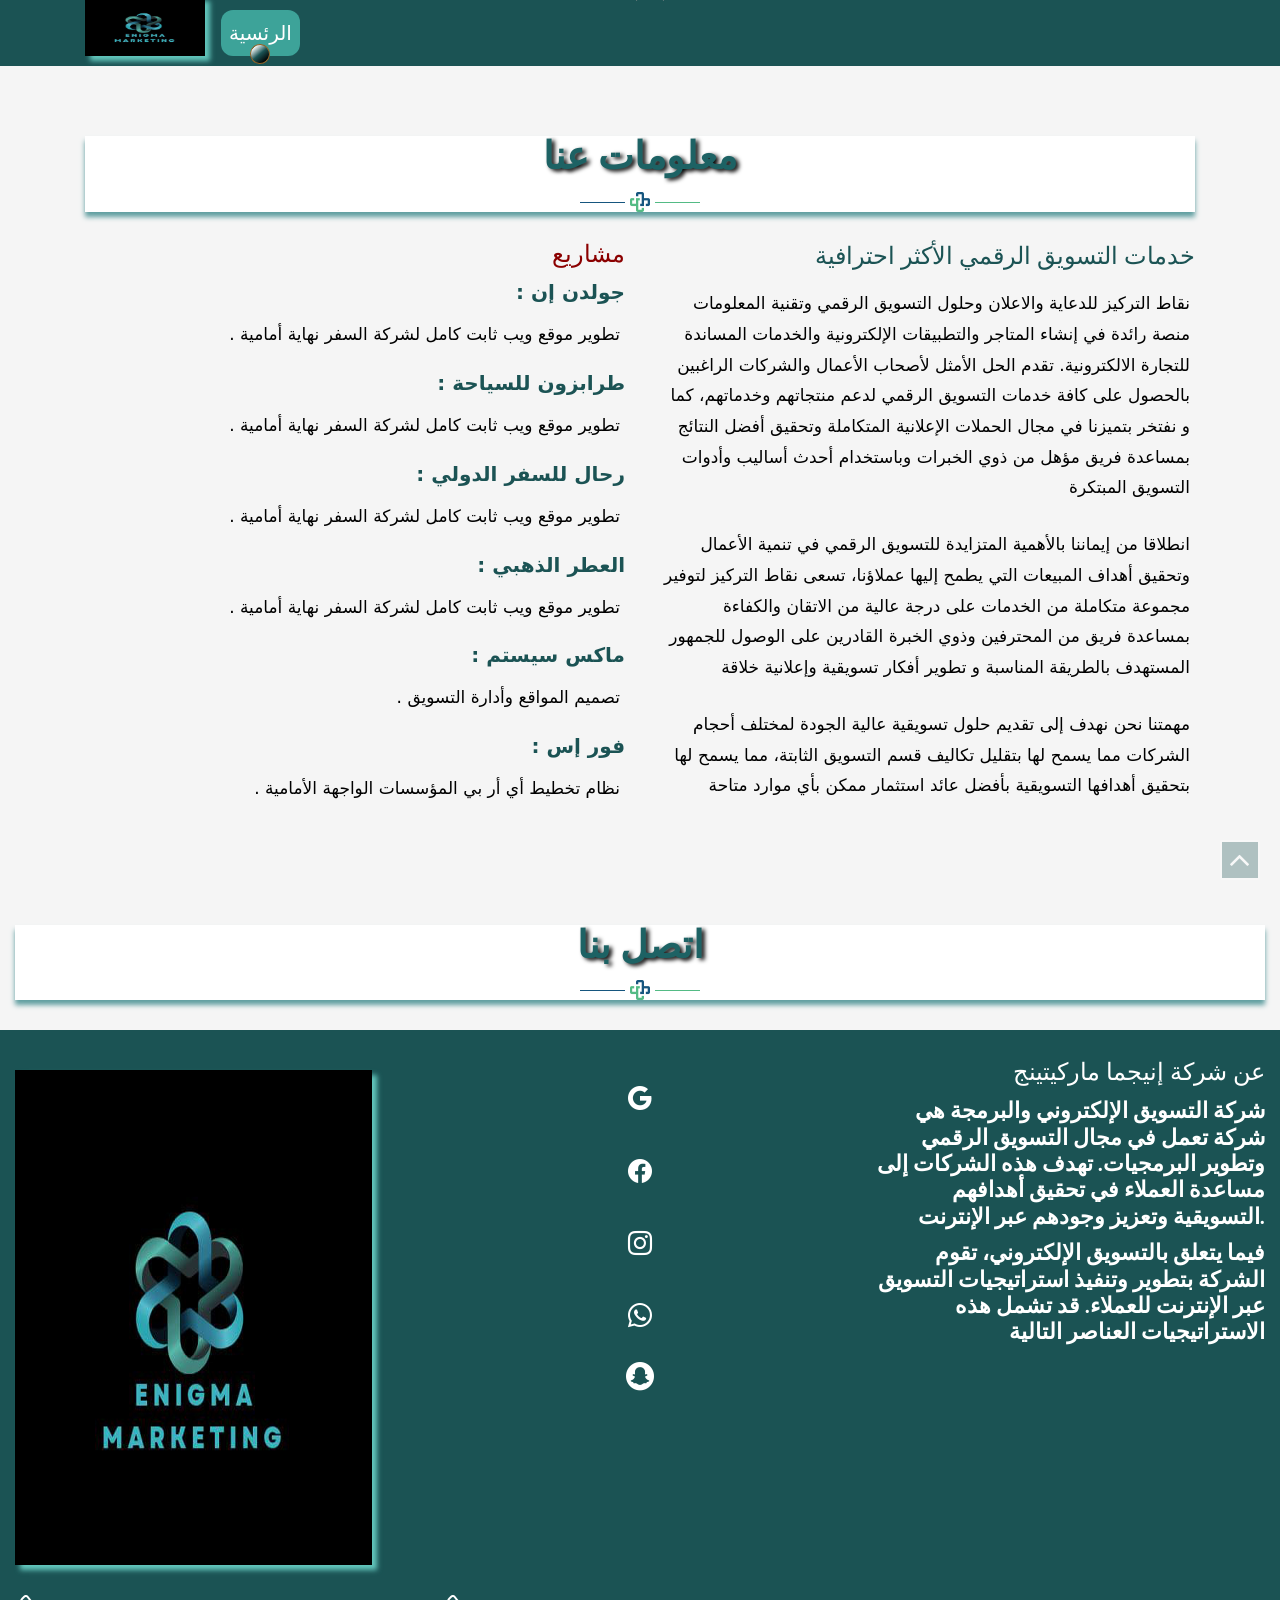
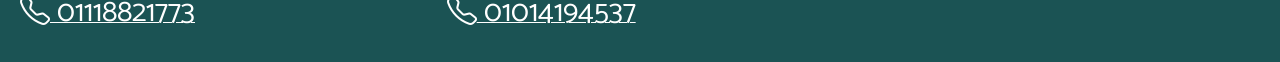
<file: aboutArb.html>
﻿<!DOCTYPE html>
<html lang="en" xmlns="http://www.w3.org/1999/xhtml">
<head>
    <meta charset="utf-8">
    <meta http-equiv="X-UA-Compatible" content="IE=edge">
    <meta name="viewport" content="width=device-width, minimum-scale=1.0, maximum-scale=1.0, user-scalable=no">
    <title>ENIGMA MARKETING</title>
    <meta name="keywords" content="">
    <meta name="description" content="">
    <meta name="author" content="">
    <link rel="shortcut icon" href="images/logo/your-logo.png.jpg" type="image/x-icon">
    <link rel="stylesheet" href="css/bootstrap.min.css">
    <link rel="stylesheet" href="css/pogo-slider.min.css">
    <link rel="stylesheet" href="css/responsive.css">
    <link rel="stylesheet" href="css/custom.css">
    <link rel="stylesheet" href="css/style.css" />
    <link rel="stylesheet" href="css/index.arabic.css">
    <link rel="stylesheet" href="https://cdn.jsdelivr.net/npm/bootstrap-icons@1.7.2/font/bootstrap-icons.css">
    <style>
        p {
            text-align: right;
            font-size: 17px;
            font-family: system-ui;
            color: #000;
        }
        h1 {
            text-align: right
        }
        h3 {
            text-align: right;
            font-size: 20px;
            font-family: system-ui;
        }
        ul {
            direction: rtl;
        }
        li {
            direction: ltr; 
            display: inline-block;
        }
        @media (max-width: 600px) {
            ul {
                direction: ltr;
            }
            li {
                display: block;
            }
        }
    </style>
</head>
<body>
    <header class="top-header">
        <nav class="navbar header-nav navbar-expand-lg">
            <div class="container">
                <a class="navbar-brand swing" href="index.html"><img style="width: 120px; height: 60px; margin-top: -14px;box-shadow: 5px 5px 5px #63c7bd;" src="images/logo/your-logo.png.jpg" alt="image"></a>
                <button class="navbar-toggler" type="button" data-toggle="collapse" data-target="#navbar-wd" aria-controls="navbar-wd" aria-expanded="false" aria-label="Toggle navigation">
                    <span></span>
                    <span></span>
                    <span></span>
                </button>
                <div class="collapse navbar-collapse justify-content-end" id="navbar-wd">
                    <ul class="navbar-nav">
                        <li><a class="nav-link active" href="index.html"style="text-align:right">الرئسية</a></li>
                    </ul>
                </div>
            </div>
        </nav>
    </header>
    <!-- Start About us -->
    <div id="about" class="about-box">
        <div class="about-a1">
            <div class="container">
                <div class="row">
                    <div class="col-lg-12">
                        <div class="title-box">
                            <h2> معلومات عنا</h2>
                        </div>
                    </div>
                </div>
                <div class="row">
                    <div class="col-lg-12 col-md-12 col-sm-12">
                        <div class="row align-items-center about-main-info">
                            <div class="col-lg-6 col-md-12 col-sm-12">
                                <div class="pricingTable">
                                    <h1 style="color:darkred">مشاريع </h1>
                                    <h3 style="color: #1b5354;">: جولدن إن </h3>
                                    <p>
                                       . تطوير موقع ويب ثابت كامل لشركة السفر نهاية أمامية
                                    </p>
                                    <h3 style="color: #1b5354;">
                                        :  طرابزون للسياحة
                                    </h3>
                                    <p>
                                       . تطوير موقع ويب ثابت كامل لشركة السفر نهاية أمامية
                                    </p>
                                    <h3 style="color: #1b5354;">
                                        :   رحال للسفر الدولي
                                    </h3>
                                    <p>
                                      .  تطوير موقع ويب ثابت كامل لشركة السفر نهاية أمامية
                                    </p>
                                    <h3 style="color: #1b5354;">: العطر الذهبي</h3>
                                    <p>
                                       . تطوير موقع ويب ثابت كامل لشركة السفر نهاية أمامية
                                    </p>
                                    <h3 style="color: #1b5354;"> : ماكس سيستم </h3>
                                    <p>
                                      .  تصميم المواقع وأدارة التسويق
                                    </p>
                                    <h3 style="color: #1b5354;"> : فور إس </h3>
                                    <p>
                                        .  نظام تخطيط أي أر بي المؤسسات الواجهة الأمامية
                                    </p>
                                </div>
                            </div>
                            <div class="col-lg-6 col-md-12 col-sm-12">
                                <h1> خدمات التسويق الرقمي الأكثر احترافية  </h1>
                                <p>
                                    نقاط التركيز للدعاية والاعلان وحلول التسويق الرقمي وتقنية المعلومات منصة رائدة في إنشاء المتاجر والتطبيقات الإلكترونية والخدمات المساندة للتجارة الالكترونية. تقدم الحل الأمثل لأصحاب الأعمال والشركات الراغبين بالحصول على كافة خدمات التسويق الرقمي لدعم منتجاتهم وخدماتهم، كما و نفتخر بتميزنا في مجال الحملات الإعلانية المتكاملة وتحقيق أفضل النتائج بمساعدة فريق مؤهل من ذوي الخبرات وباستخدام أحدث أساليب وأدوات التسويق المبتكرة
                                </p>
                                <p>
                                    انطلاقا من إيماننا بالأهمية المتزايدة للتسويق الرقمي في تنمية الأعمال وتحقيق أهداف المبيعات التي يطمح إليها عملاؤنا، تسعى نقاط التركيز لتوفير مجموعة متكاملة من الخدمات على درجة عالية من الاتقان والكفاءة بمساعدة فريق من المحترفين وذوي الخبرة القادرين على الوصول للجمهور المستهدف بالطريقة المناسبة و تطوير أفكار تسويقية وإعلانية خلاقة

                                </p>
                                <p>مهمتنا
                                    نحن نهدف إلى تقديم حلول تسويقية عالية الجودة لمختلف أحجام الشركات مما يسمح لها بتقليل تكاليف قسم التسويق الثابتة، مما يسمح لها بتحقيق أهدافها التسويقية بأفضل عائد استثمار ممكن بأي موارد متاحة </p>
                            </div>

                        </div>
                    </div>
                </div>
            </div>
        </div>
    </div>
    <!-- Start Contact -->
    <div id="contact" class="contact-box">
        <div class="container-fluid">
            <div class="row">
                <div class="col-lg-12">
                    <div class="title-box">
                        <h2> اتصل بنا </h2>
                    </div>
                </div>
            </div>
            <div class="row" style="background: #1b5354;">
                <div class="col-lg-12 col-xs-12">
                    <div class="contact-block">
                        <form id="contactForm">
                            <div class="row">
                                <div class="col-md-4">
                                    <div class="form-group" style="padding-top:20px">
                                        <div class="form-group" style="padding-top:20px">
                                            <img style="width:90%;height:55vh;box-shadow: 5px 5px 5px #63c7bd;" src="images/logo/your-logo.png.jpg">
                                            <div class="help-block with-errors"></div>
                                        </div>
                                        <div class="help-block with-errors"></div>
                                    </div>
                                </div>
                                <div class="col-md-4" style="padding-top:10px">
                                    <div class="form-group">
                                        <ul style="padding:20px;text-align:center;display: grid;">
                                            <li style="font-size:40px;"><a target="_blank" href="https://mail.google.com/mail/u/0/#inbox" style="color:#fff;" class="bi bi-google"></a></li>
                                            <li style="font-size:40px;"><a target="_blank" href="https://web.facebook.com/profile.php?id=61553920524111" style="color:#fff;" class="bi bi-facebook"></a></li>
                                            <li style="font-size:40px;"><a target="_blank" href="https://www.instagram.com/marketing.enigma/" style="color:#fff;" class="bi bi-instagram"></a></li>
                                            <li style="font-size:40px;"><a target="_blank" href="https://web.whatsapp.com/" style="color:#fff;" class="bi bi-whatsapp"></a></li>
                                            <li style="font-size:33px;"><a target="_blank" href="https://www.snapchat.com/add/marketing.43?share_id=X9hyQ7yJBgI&locale=ar-EG" style="color:#fff;" class="fa fa-snapchat" aria-hidden="true"></a></li>

                                       
                                        </ul>
                                        <div class="help-block with-errors"></div>
                                    </div>
                                </div>

                                <div class="col-md-4" style="padding-top:30px;text-align:center">
                                    <h1 style="color:#fff">
                                         عن شركة إنيجما ماركيتينج

                                    </h1>
                                    <h2 style="color:#fff;text-align:right;font-weight: 150px;">
                                        شركة التسويق الإلكتروني والبرمجة هي شركة تعمل في مجال التسويق الرقمي وتطوير البرمجيات. تهدف هذه الشركات إلى مساعدة العملاء في تحقيق أهدافهم التسويقية وتعزيز وجودهم عبر الإنترنت.

                                    </h2>
                                    <h2 style="color:#fff;text-align:right;font-weight: 150px;">
                                    فيما يتعلق بالتسويق الإلكتروني، تقوم الشركة بتطوير وتنفيذ استراتيجيات التسويق عبر الإنترنت للعملاء. قد تشمل هذه الاستراتيجيات العناصر التالية
                                    </h2>
                                </div>             
                                <div class="col-md-4">
                                    <div class="form-group">
                                        <ul style="color:#fff">
                                            <li style="padding:5px;color:#fff;text-decoration: underline;"><a href="tel:01118821773"target="_blank" class="bi bi-telephone"style="color:#fff;font-size:30px" class="bi bi-telephone">  01118821773 </a></li>
                                        </ul>
                                    </div>
                                </div>
                                <div class="col-md-4">
                                    <div class="form-group">
                                        <ul style="color:#fff">
                                            <li style="padding:5px;color:#fff;text-decoration: underline;"><a href="tel:01014154537"target="_blank" class="bi bi-telephone"style="color:#fff;font-size:30px" class="bi bi-telephone">  01014194537 </a></li>
                                        </ul>
                                    </div>
                                </div>
                            </div>
                        </form>
                    </div>
                </div>
            </div>
        </div>
    </div>
    <a href="#" id="scroll-to-top" class="new-btn-d br-2"><i class="fa fa-angle-up"></i></a>
    <script src="js/jquery.min.js"></script>
    <script src="js/popper.min.js"></script>
    <script src="js/bootstrap.min.js"></script>
    <script src="js/jquery.magnific-popup.min.js"></script>
    <script src="js/jquery.pogo-slider.min.js"></script>
    <script src="js/slider-index.js"></script>
    <script src="js/smoothscroll.js"></script>
    <script src="js/TweenMax.min.js"></script>
    <script src="js/main.js"></script>
    <script src="js/owl.carousel.min.js"></script>
    <script src="js/form-validator.min.js"></script>
    <script src="js/contact-form-script.js"></script>
    <script src="js/isotope.min.js"></script>
    <script src="js/images-loded.min.js"></script>
    <script src="js/custom.js"></script>
</body>
</html>
</file>
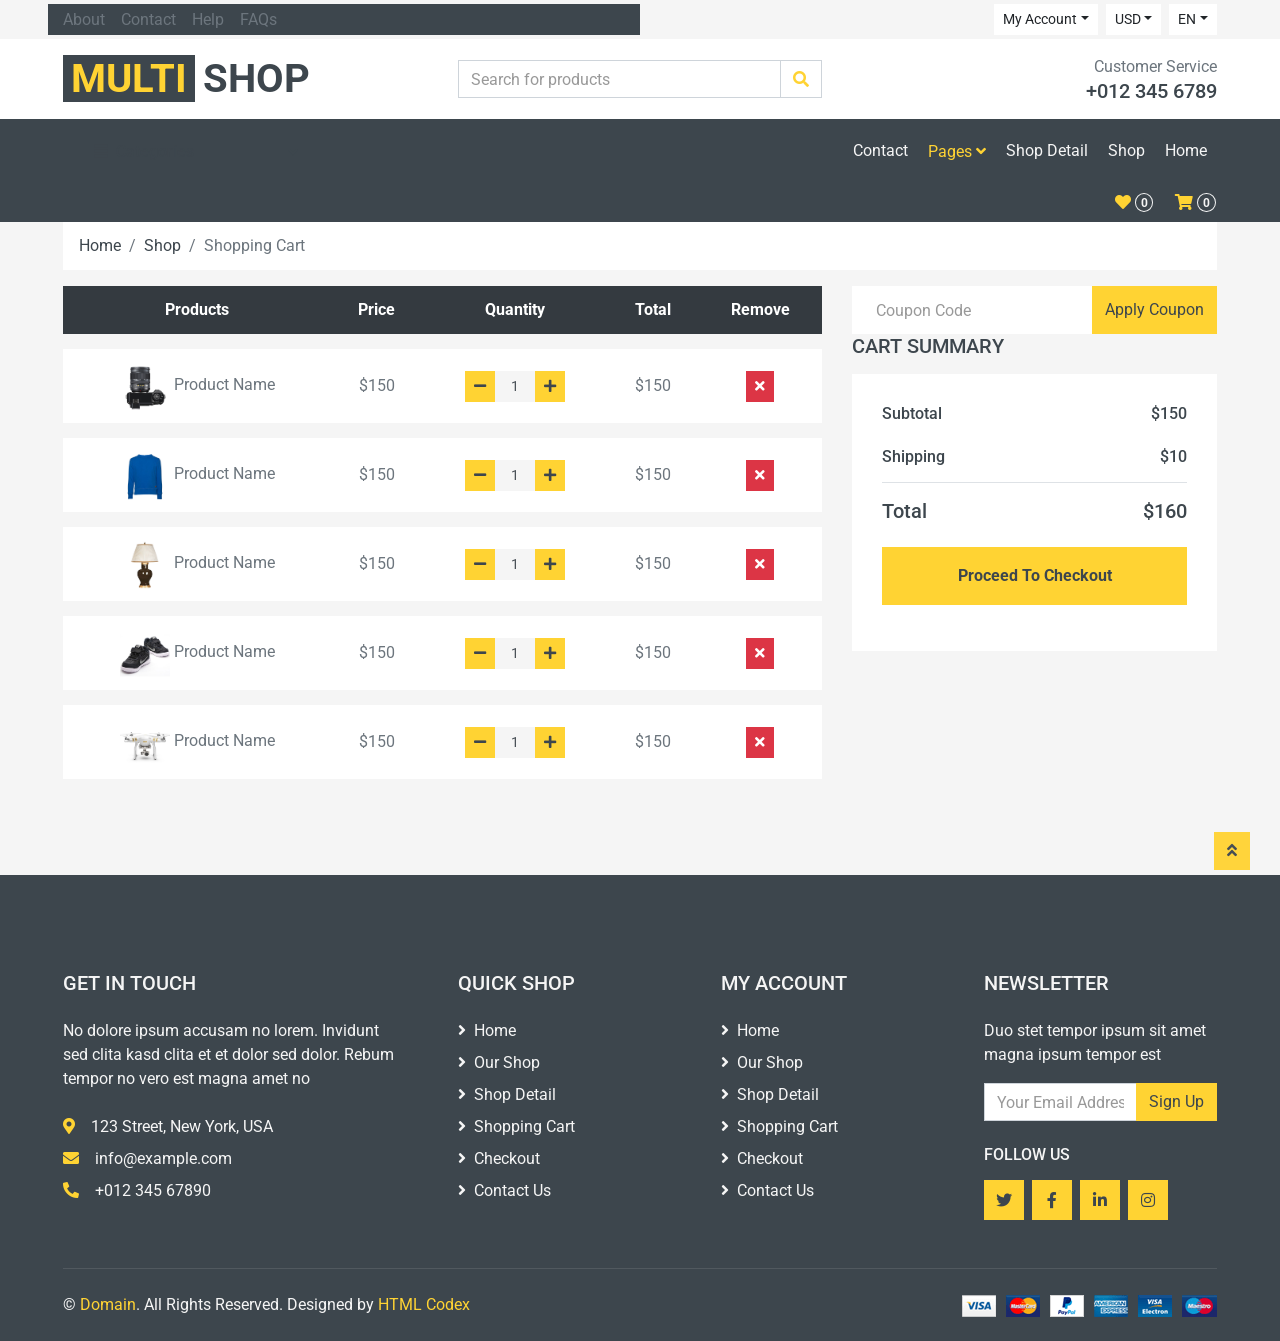
<file: cart.html>
<!DOCTYPE html>
<html lang="en">

<head>
    <meta charset="utf-8">
    <title>MultiShop - Online Shop Website Template</title>
    <meta content="width=device-width, initial-scale=1.0" name="viewport">
    <meta content="Free HTML Templates" name="keywords">
    <meta content="Free HTML Templates" name="description">

    <!-- Favicon -->
    <link href="img/favicon.ico" rel="icon">

    <!-- Google Web Fonts -->
    <link rel="preconnect" href="https://fonts.gstatic.com">
    <link href="https://fonts.googleapis.com/css2?family=Roboto:wght@400;500;700&display=swap" rel="stylesheet">  

    <!-- Font Awesome -->
    <link href="https://cdnjs.cloudflare.com/ajax/libs/font-awesome/5.10.0/css/all.min.css" rel="stylesheet">

    <!-- Libraries Stylesheet -->
    <link href="lib/animate/animate.min.css" rel="stylesheet">
    <link href="lib/owlcarousel/assets/owl.carousel.min.css" rel="stylesheet">

    <!-- Customized Bootstrap Stylesheet -->
    <link href="css/style.css" rel="stylesheet">
</head>

<body>
    <!-- Topbar Start -->
    <div class="container-fluid">
        <div class="row bg-secondary py-1 px-xl-5">
            <div class="col-lg-6 d-none d-lg-block">
                <div class="d-inline-flex align-items-center h-100">
                    <a class="text-body mr-3" href="">About</a>
                    <a class="text-body mr-3" href="">Contact</a>
                    <a class="text-body mr-3" href="">Help</a>
                    <a class="text-body mr-3" href="">FAQs</a>
                </div>
            </div>
            <div class="col-lg-6 text-center text-lg-right">
                <div class="d-inline-flex align-items-center">
                    <div class="btn-group">
                        <button type="button" class="btn btn-sm btn-light dropdown-toggle" data-toggle="dropdown">My Account</button>
                        <div class="dropdown-menu dropdown-menu-right">
                            <button class="dropdown-item" type="button">Sign in</button>
                            <button class="dropdown-item" type="button">Sign up</button>
                        </div>
                    </div>
                    <div class="btn-group mx-2">
                        <button type="button" class="btn btn-sm btn-light dropdown-toggle" data-toggle="dropdown">USD</button>
                        <div class="dropdown-menu dropdown-menu-right">
                            <button class="dropdown-item" type="button">EUR</button>
                            <button class="dropdown-item" type="button">GBP</button>
                            <button class="dropdown-item" type="button">CAD</button>
                        </div>
                    </div>
                    <div class="btn-group">
                        <button type="button" class="btn btn-sm btn-light dropdown-toggle" data-toggle="dropdown">EN</button>
                        <div class="dropdown-menu dropdown-menu-right">
                            <button class="dropdown-item" type="button">FR</button>
                            <button class="dropdown-item" type="button">AR</button>
                            <button class="dropdown-item" type="button">RU</button>
                        </div>
                    </div>
                </div>
                <div class="d-inline-flex align-items-center d-block d-lg-none">
                    <a href="" class="btn px-0 ml-2">
                        <i class="fas fa-heart text-dark"></i>
                        <span class="badge text-dark border border-dark rounded-circle" style="padding-bottom: 2px;">0</span>
                    </a>
                    <a href="" class="btn px-0 ml-2">
                        <i class="fas fa-shopping-cart text-dark"></i>
                        <span class="badge text-dark border border-dark rounded-circle" style="padding-bottom: 2px;">0</span>
                    </a>
                </div>
            </div>
        </div>
        <div class="row align-items-center bg-light py-3 px-xl-5 d-none d-lg-flex">
            <div class="col-lg-4">
                <a href="" class="text-decoration-none">
                    <span class="h1 text-uppercase text-primary bg-dark px-2">Multi</span>
                    <span class="h1 text-uppercase text-dark bg-primary px-2 ml-n1">Shop</span>
                </a>
            </div>
            <div class="col-lg-4 col-6 text-left">
                <form action="">
                    <div class="input-group">
                        <input type="text" class="form-control" placeholder="Search for products">
                        <div class="input-group-append">
                            <span class="input-group-text bg-transparent text-primary">
                                <i class="fa fa-search"></i>
                            </span>
                        </div>
                    </div>
                </form>
            </div>
            <div class="col-lg-4 col-6 text-right">
                <p class="m-0">Customer Service</p>
                <h5 class="m-0">+012 345 6789</h5>
            </div>
        </div>
    </div>
    <!-- Topbar End -->


    <!-- Navbar Start -->
    <div class="container-fluid bg-dark mb-30">
        <div class="row px-xl-5">
            <div class="col-lg-3 d-none d-lg-block">
                <a class="btn d-flex align-items-center justify-content-between bg-primary w-100" data-toggle="collapse" href="#navbar-vertical" style="height: 65px; padding: 0 30px;">
                    <h6 class="text-dark m-0"><i class="fa fa-bars mr-2"></i>Categories</h6>
                    <i class="fa fa-angle-down text-dark"></i>
                </a>
                <nav class="collapse position-absolute navbar navbar-vertical navbar-light align-items-start p-0 bg-light" id="navbar-vertical" style="width: calc(100% - 30px); z-index: 999;">
                    <div class="navbar-nav w-100">
                        <div class="nav-item dropdown dropright">
                            <a href="#" class="nav-link dropdown-toggle" data-toggle="dropdown">Dresses <i class="fa fa-angle-right float-right mt-1"></i></a>
                            <div class="dropdown-menu position-absolute rounded-0 border-0 m-0">
                                <a href="" class="dropdown-item">Men's Dresses</a>
                                <a href="" class="dropdown-item">Women's Dresses</a>
                                <a href="" class="dropdown-item">Baby's Dresses</a>
                            </div>
                        </div>
                        <a href="" class="nav-item nav-link">Shirts</a>
                        <a href="" class="nav-item nav-link">Jeans</a>
                        <a href="" class="nav-item nav-link">Swimwear</a>
                        <a href="" class="nav-item nav-link">Sleepwear</a>
                        <a href="" class="nav-item nav-link">Sportswear</a>
                        <a href="" class="nav-item nav-link">Jumpsuits</a>
                        <a href="" class="nav-item nav-link">Blazers</a>
                        <a href="" class="nav-item nav-link">Jackets</a>
                        <a href="" class="nav-item nav-link">Shoes</a>
                    </div>
                </nav>
            </div>
            <div class="col-lg-9">
                <nav class="navbar navbar-expand-lg bg-dark navbar-dark py-3 py-lg-0 px-0">
                    <a href="" class="text-decoration-none d-block d-lg-none">
                        <span class="h1 text-uppercase text-dark bg-light px-2">Multi</span>
                        <span class="h1 text-uppercase text-light bg-primary px-2 ml-n1">Shop</span>
                    </a>
                    <button type="button" class="navbar-toggler" data-toggle="collapse" data-target="#navbarCollapse">
                        <span class="navbar-toggler-icon"></span>
                    </button>
                    <div class="collapse navbar-collapse justify-content-between" id="navbarCollapse">
                        <div class="navbar-nav mr-auto py-0">
                            <a href="index.html" class="nav-item nav-link">Home</a>
                            <a href="shop.html" class="nav-item nav-link">Shop</a>
                            <a href="detail.html" class="nav-item nav-link">Shop Detail</a>
                            <div class="nav-item dropdown">
                                <a href="#" class="nav-link dropdown-toggle active" data-toggle="dropdown">Pages <i class="fa fa-angle-down mt-1"></i></a>
                                <div class="dropdown-menu bg-primary rounded-0 border-0 m-0">
                                    <a href="cart.html" class="dropdown-item active">Shopping Cart</a>
                                    <a href="checkout.html" class="dropdown-item">Checkout</a>
                                </div>
                            </div>
                            <a href="contact.html" class="nav-item nav-link">Contact</a>
                        </div>
                        <div class="navbar-nav ml-auto py-0 d-none d-lg-block">
                            <a href="" class="btn px-0">
                                <i class="fas fa-heart text-primary"></i>
                                <span class="badge text-secondary border border-secondary rounded-circle" style="padding-bottom: 2px;">0</span>
                            </a>
                            <a href="" class="btn px-0 ml-3">
                                <i class="fas fa-shopping-cart text-primary"></i>
                                <span class="badge text-secondary border border-secondary rounded-circle" style="padding-bottom: 2px;">0</span>
                            </a>
                        </div>
                    </div>
                </nav>
            </div>
        </div>
    </div>
    <!-- Navbar End -->


    <!-- Breadcrumb Start -->
    <div class="container-fluid">
        <div class="row px-xl-5">
            <div class="col-12">
                <nav class="breadcrumb bg-light mb-30">
                    <a class="breadcrumb-item text-dark" href="#">Home</a>
                    <a class="breadcrumb-item text-dark" href="#">Shop</a>
                    <span class="breadcrumb-item active">Shopping Cart</span>
                </nav>
            </div>
        </div>
    </div>
    <!-- Breadcrumb End -->


    <!-- Cart Start -->
    <div class="container-fluid">
        <div class="row px-xl-5">
            <div class="col-lg-8 table-responsive mb-5">
                <table class="table table-light table-borderless table-hover text-center mb-0">
                    <thead class="thead-dark">
                        <tr>
                            <th>Products</th>
                            <th>Price</th>
                            <th>Quantity</th>
                            <th>Total</th>
                            <th>Remove</th>
                        </tr>
                    </thead>
                    <tbody class="align-middle">
                        <tr>
                            <td class="align-middle"><img src="img/product-1.jpg" alt="" style="width: 50px;"> Product Name</td>
                            <td class="align-middle">$150</td>
                            <td class="align-middle">
                                <div class="input-group quantity mx-auto" style="width: 100px;">
                                    <div class="input-group-btn">
                                        <button class="btn btn-sm btn-primary btn-minus" >
                                        <i class="fa fa-minus"></i>
                                        </button>
                                    </div>
                                    <input type="text" class="form-control form-control-sm bg-secondary border-0 text-center" value="1">
                                    <div class="input-group-btn">
                                        <button class="btn btn-sm btn-primary btn-plus">
                                            <i class="fa fa-plus"></i>
                                        </button>
                                    </div>
                                </div>
                            </td>
                            <td class="align-middle">$150</td>
                            <td class="align-middle"><button class="btn btn-sm btn-danger"><i class="fa fa-times"></i></button></td>
                        </tr>
                        <tr>
                            <td class="align-middle"><img src="img/product-2.jpg" alt="" style="width: 50px;"> Product Name</td>
                            <td class="align-middle">$150</td>
                            <td class="align-middle">
                                <div class="input-group quantity mx-auto" style="width: 100px;">
                                    <div class="input-group-btn">
                                        <button class="btn btn-sm btn-primary btn-minus" >
                                        <i class="fa fa-minus"></i>
                                        </button>
                                    </div>
                                    <input type="text" class="form-control form-control-sm bg-secondary border-0 text-center" value="1">
                                    <div class="input-group-btn">
                                        <button class="btn btn-sm btn-primary btn-plus">
                                            <i class="fa fa-plus"></i>
                                        </button>
                                    </div>
                                </div>
                            </td>
                            <td class="align-middle">$150</td>
                            <td class="align-middle"><button class="btn btn-sm btn-danger"><i class="fa fa-times"></i></button></td>
                        </tr>
                        <tr>
                            <td class="align-middle"><img src="img/product-3.jpg" alt="" style="width: 50px;"> Product Name</td>
                            <td class="align-middle">$150</td>
                            <td class="align-middle">
                                <div class="input-group quantity mx-auto" style="width: 100px;">
                                    <div class="input-group-btn">
                                        <button class="btn btn-sm btn-primary btn-minus" >
                                        <i class="fa fa-minus"></i>
                                        </button>
                                    </div>
                                    <input type="text" class="form-control form-control-sm bg-secondary border-0 text-center" value="1">
                                    <div class="input-group-btn">
                                        <button class="btn btn-sm btn-primary btn-plus">
                                            <i class="fa fa-plus"></i>
                                        </button>
                                    </div>
                                </div>
                            </td>
                            <td class="align-middle">$150</td>
                            <td class="align-middle"><button class="btn btn-sm btn-danger"><i class="fa fa-times"></i></button></td>
                        </tr>
                        <tr>
                            <td class="align-middle"><img src="img/product-4.jpg" alt="" style="width: 50px;"> Product Name</td>
                            <td class="align-middle">$150</td>
                            <td class="align-middle">
                                <div class="input-group quantity mx-auto" style="width: 100px;">
                                    <div class="input-group-btn">
                                        <button class="btn btn-sm btn-primary btn-minus" >
                                        <i class="fa fa-minus"></i>
                                        </button>
                                    </div>
                                    <input type="text" class="form-control form-control-sm bg-secondary border-0 text-center" value="1">
                                    <div class="input-group-btn">
                                        <button class="btn btn-sm btn-primary btn-plus">
                                            <i class="fa fa-plus"></i>
                                        </button>
                                    </div>
                                </div>
                            </td>
                            <td class="align-middle">$150</td>
                            <td class="align-middle"><button class="btn btn-sm btn-danger"><i class="fa fa-times"></i></button></td>
                        </tr>
                        <tr>
                            <td class="align-middle"><img src="img/product-5.jpg" alt="" style="width: 50px;"> Product Name</td>
                            <td class="align-middle">$150</td>
                            <td class="align-middle">
                                <div class="input-group quantity mx-auto" style="width: 100px;">
                                    <div class="input-group-btn">
                                        <button class="btn btn-sm btn-primary btn-minus" >
                                        <i class="fa fa-minus"></i>
                                        </button>
                                    </div>
                                    <input type="text" class="form-control form-control-sm bg-secondary border-0 text-center" value="1">
                                    <div class="input-group-btn">
                                        <button class="btn btn-sm btn-primary btn-plus">
                                            <i class="fa fa-plus"></i>
                                        </button>
                                    </div>
                                </div>
                            </td>
                            <td class="align-middle">$150</td>
                            <td class="align-middle"><button class="btn btn-sm btn-danger"><i class="fa fa-times"></i></button></td>
                        </tr>
                    </tbody>
                </table>
            </div>
            <div class="col-lg-4">
                <form class="mb-30" action="">
                    <div class="input-group">
                        <input type="text" class="form-control border-0 p-4" placeholder="Coupon Code">
                        <div class="input-group-append">
                            <button class="btn btn-primary">Apply Coupon</button>
                        </div>
                    </div>
                </form>
                <h5 class="section-title position-relative text-uppercase mb-3"><span class="bg-secondary pr-3">Cart Summary</span></h5>
                <div class="bg-light p-30 mb-5">
                    <div class="border-bottom pb-2">
                        <div class="d-flex justify-content-between mb-3">
                            <h6>Subtotal</h6>
                            <h6>$150</h6>
                        </div>
                        <div class="d-flex justify-content-between">
                            <h6 class="font-weight-medium">Shipping</h6>
                            <h6 class="font-weight-medium">$10</h6>
                        </div>
                    </div>
                    <div class="pt-2">
                        <div class="d-flex justify-content-between mt-2">
                            <h5>Total</h5>
                            <h5>$160</h5>
                        </div>
                        <button class="btn btn-block btn-primary font-weight-bold my-3 py-3">Proceed To Checkout</button>
                    </div>
                </div>
            </div>
        </div>
    </div>
    <!-- Cart End -->


    <!-- Footer Start -->
    <div class="container-fluid bg-dark text-secondary mt-5 pt-5">
        <div class="row px-xl-5 pt-5">
            <div class="col-lg-4 col-md-12 mb-5 pr-3 pr-xl-5">
                <h5 class="text-secondary text-uppercase mb-4">Get In Touch</h5>
                <p class="mb-4">No dolore ipsum accusam no lorem. Invidunt sed clita kasd clita et et dolor sed dolor. Rebum tempor no vero est magna amet no</p>
                <p class="mb-2"><i class="fa fa-map-marker-alt text-primary mr-3"></i>123 Street, New York, USA</p>
                <p class="mb-2"><i class="fa fa-envelope text-primary mr-3"></i>info@example.com</p>
                <p class="mb-0"><i class="fa fa-phone-alt text-primary mr-3"></i>+012 345 67890</p>
            </div>
            <div class="col-lg-8 col-md-12">
                <div class="row">
                    <div class="col-md-4 mb-5">
                        <h5 class="text-secondary text-uppercase mb-4">Quick Shop</h5>
                        <div class="d-flex flex-column justify-content-start">
                            <a class="text-secondary mb-2" href="#"><i class="fa fa-angle-right mr-2"></i>Home</a>
                            <a class="text-secondary mb-2" href="#"><i class="fa fa-angle-right mr-2"></i>Our Shop</a>
                            <a class="text-secondary mb-2" href="#"><i class="fa fa-angle-right mr-2"></i>Shop Detail</a>
                            <a class="text-secondary mb-2" href="#"><i class="fa fa-angle-right mr-2"></i>Shopping Cart</a>
                            <a class="text-secondary mb-2" href="#"><i class="fa fa-angle-right mr-2"></i>Checkout</a>
                            <a class="text-secondary" href="#"><i class="fa fa-angle-right mr-2"></i>Contact Us</a>
                        </div>
                    </div>
                    <div class="col-md-4 mb-5">
                        <h5 class="text-secondary text-uppercase mb-4">My Account</h5>
                        <div class="d-flex flex-column justify-content-start">
                            <a class="text-secondary mb-2" href="#"><i class="fa fa-angle-right mr-2"></i>Home</a>
                            <a class="text-secondary mb-2" href="#"><i class="fa fa-angle-right mr-2"></i>Our Shop</a>
                            <a class="text-secondary mb-2" href="#"><i class="fa fa-angle-right mr-2"></i>Shop Detail</a>
                            <a class="text-secondary mb-2" href="#"><i class="fa fa-angle-right mr-2"></i>Shopping Cart</a>
                            <a class="text-secondary mb-2" href="#"><i class="fa fa-angle-right mr-2"></i>Checkout</a>
                            <a class="text-secondary" href="#"><i class="fa fa-angle-right mr-2"></i>Contact Us</a>
                        </div>
                    </div>
                    <div class="col-md-4 mb-5">
                        <h5 class="text-secondary text-uppercase mb-4">Newsletter</h5>
                        <p>Duo stet tempor ipsum sit amet magna ipsum tempor est</p>
                        <form action="">
                            <div class="input-group">
                                <input type="text" class="form-control" placeholder="Your Email Address">
                                <div class="input-group-append">
                                    <button class="btn btn-primary">Sign Up</button>
                                </div>
                            </div>
                        </form>
                        <h6 class="text-secondary text-uppercase mt-4 mb-3">Follow Us</h6>
                        <div class="d-flex">
                            <a class="btn btn-primary btn-square mr-2" href="#"><i class="fab fa-twitter"></i></a>
                            <a class="btn btn-primary btn-square mr-2" href="#"><i class="fab fa-facebook-f"></i></a>
                            <a class="btn btn-primary btn-square mr-2" href="#"><i class="fab fa-linkedin-in"></i></a>
                            <a class="btn btn-primary btn-square" href="#"><i class="fab fa-instagram"></i></a>
                        </div>
                    </div>
                </div>
            </div>
        </div>
        <div class="row border-top mx-xl-5 py-4" style="border-color: rgba(256, 256, 256, .1) !important;">
            <div class="col-md-6 px-xl-0">
                <p class="mb-md-0 text-center text-md-left text-secondary">
                    &copy; <a class="text-primary" href="#">Domain</a>. All Rights Reserved. Designed
                    by
                    <a class="text-primary" href="https://htmlcodex.com">HTML Codex</a>
                </p>
            </div>
            <div class="col-md-6 px-xl-0 text-center text-md-right">
                <img class="img-fluid" src="img/payments.png" alt="">
            </div>
        </div>
    </div>
    <!-- Footer End -->


    <!-- Back to Top -->
    <a href="#" class="btn btn-primary back-to-top"><i class="fa fa-angle-double-up"></i></a>


    <!-- JavaScript Libraries -->
    <script src="https://code.jquery.com/jquery-3.4.1.min.js"></script>
    <script src="https://stackpath.bootstrapcdn.com/bootstrap/4.4.1/js/bootstrap.bundle.min.js"></script>
    <script src="lib/easing/easing.min.js"></script>
    <script src="lib/owlcarousel/owl.carousel.min.js"></script>

    <!-- Contact Javascript File -->
    <script src="mail/jqBootstrapValidation.min.js"></script>
    <script src="mail/contact.js"></script>

    <!-- Template Javascript -->
    <script src="js/main.js"></script>
</body>

</html>
</file>
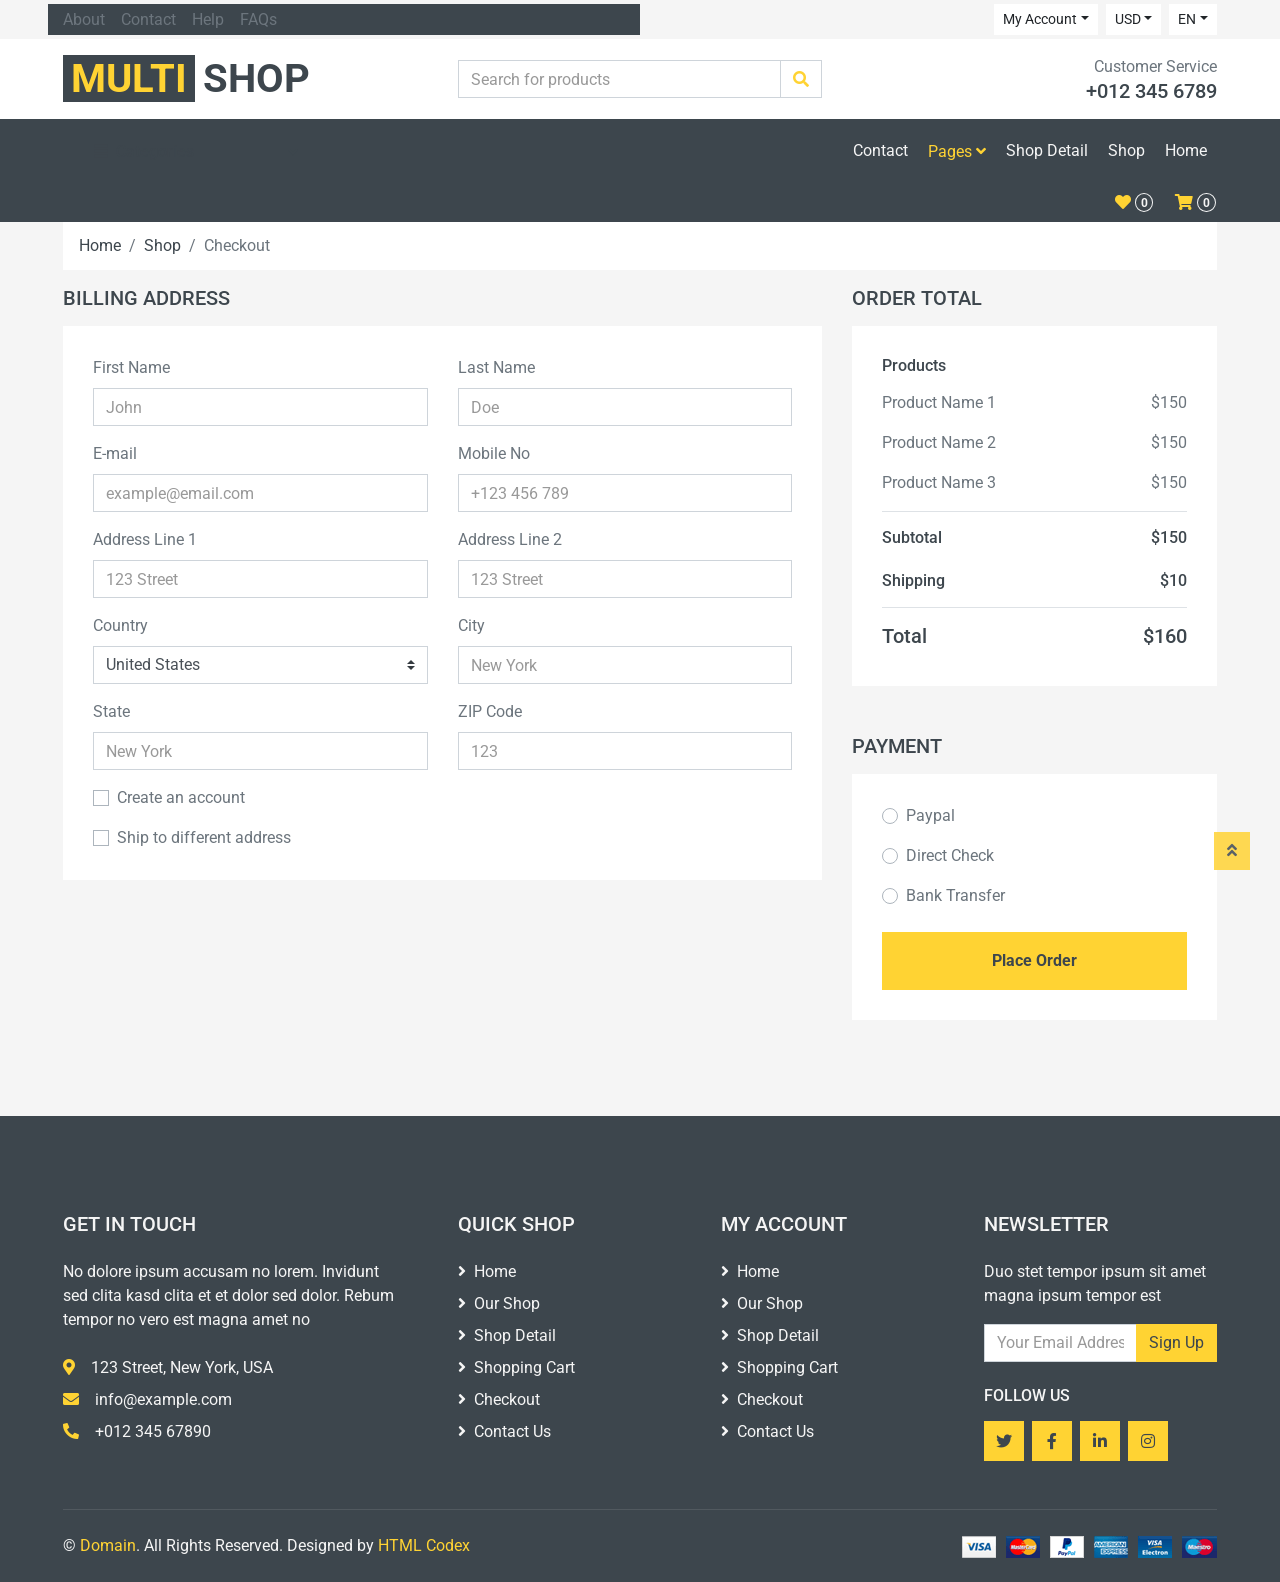
<file: checkout.html>
<!DOCTYPE html>
<html lang="en">

<head>
    <meta charset="utf-8">
    <title>MultiShop - Online Shop Website Template</title>
    <meta content="width=device-width, initial-scale=1.0" name="viewport">
    <meta content="Free HTML Templates" name="keywords">
    <meta content="Free HTML Templates" name="description">

    <!-- Favicon -->
    <link href="img/favicon.ico" rel="icon">

    <!-- Google Web Fonts -->
    <link rel="preconnect" href="https://fonts.gstatic.com">
    <link href="https://fonts.googleapis.com/css2?family=Roboto:wght@400;500;700&display=swap" rel="stylesheet">  

    <!-- Font Awesome -->
    <link href="https://cdnjs.cloudflare.com/ajax/libs/font-awesome/5.10.0/css/all.min.css" rel="stylesheet">

    <!-- Libraries Stylesheet -->
    <link href="lib/animate/animate.min.css" rel="stylesheet">
    <link href="lib/owlcarousel/assets/owl.carousel.min.css" rel="stylesheet">

    <!-- Customized Bootstrap Stylesheet -->
    <link href="css/style.css" rel="stylesheet">
</head>

<body>
    <!-- Topbar Start -->
    <div class="container-fluid">
        <div class="row bg-secondary py-1 px-xl-5">
            <div class="col-lg-6 d-none d-lg-block">
                <div class="d-inline-flex align-items-center h-100">
                    <a class="text-body mr-3" href="">About</a>
                    <a class="text-body mr-3" href="">Contact</a>
                    <a class="text-body mr-3" href="">Help</a>
                    <a class="text-body mr-3" href="">FAQs</a>
                </div>
            </div>
            <div class="col-lg-6 text-center text-lg-right">
                <div class="d-inline-flex align-items-center">
                    <div class="btn-group">
                        <button type="button" class="btn btn-sm btn-light dropdown-toggle" data-toggle="dropdown">My Account</button>
                        <div class="dropdown-menu dropdown-menu-right">
                            <button class="dropdown-item" type="button">Sign in</button>
                            <button class="dropdown-item" type="button">Sign up</button>
                        </div>
                    </div>
                    <div class="btn-group mx-2">
                        <button type="button" class="btn btn-sm btn-light dropdown-toggle" data-toggle="dropdown">USD</button>
                        <div class="dropdown-menu dropdown-menu-right">
                            <button class="dropdown-item" type="button">EUR</button>
                            <button class="dropdown-item" type="button">GBP</button>
                            <button class="dropdown-item" type="button">CAD</button>
                        </div>
                    </div>
                    <div class="btn-group">
                        <button type="button" class="btn btn-sm btn-light dropdown-toggle" data-toggle="dropdown">EN</button>
                        <div class="dropdown-menu dropdown-menu-right">
                            <button class="dropdown-item" type="button">FR</button>
                            <button class="dropdown-item" type="button">AR</button>
                            <button class="dropdown-item" type="button">RU</button>
                        </div>
                    </div>
                </div>
                <div class="d-inline-flex align-items-center d-block d-lg-none">
                    <a href="" class="btn px-0 ml-2">
                        <i class="fas fa-heart text-dark"></i>
                        <span class="badge text-dark border border-dark rounded-circle" style="padding-bottom: 2px;">0</span>
                    </a>
                    <a href="" class="btn px-0 ml-2">
                        <i class="fas fa-shopping-cart text-dark"></i>
                        <span class="badge text-dark border border-dark rounded-circle" style="padding-bottom: 2px;">0</span>
                    </a>
                </div>
            </div>
        </div>
        <div class="row align-items-center bg-light py-3 px-xl-5 d-none d-lg-flex">
            <div class="col-lg-4">
                <a href="" class="text-decoration-none">
                    <span class="h1 text-uppercase text-primary bg-dark px-2">Multi</span>
                    <span class="h1 text-uppercase text-dark bg-primary px-2 ml-n1">Shop</span>
                </a>
            </div>
            <div class="col-lg-4 col-6 text-left">
                <form action="">
                    <div class="input-group">
                        <input type="text" class="form-control" placeholder="Search for products">
                        <div class="input-group-append">
                            <span class="input-group-text bg-transparent text-primary">
                                <i class="fa fa-search"></i>
                            </span>
                        </div>
                    </div>
                </form>
            </div>
            <div class="col-lg-4 col-6 text-right">
                <p class="m-0">Customer Service</p>
                <h5 class="m-0">+012 345 6789</h5>
            </div>
        </div>
    </div>
    <!-- Topbar End -->


    <!-- Navbar Start -->
    <div class="container-fluid bg-dark mb-30">
        <div class="row px-xl-5">
            <div class="col-lg-3 d-none d-lg-block">
                <a class="btn d-flex align-items-center justify-content-between bg-primary w-100" data-toggle="collapse" href="#navbar-vertical" style="height: 65px; padding: 0 30px;">
                    <h6 class="text-dark m-0"><i class="fa fa-bars mr-2"></i>Categories</h6>
                    <i class="fa fa-angle-down text-dark"></i>
                </a>
                <nav class="collapse position-absolute navbar navbar-vertical navbar-light align-items-start p-0 bg-light" id="navbar-vertical" style="width: calc(100% - 30px); z-index: 999;">
                    <div class="navbar-nav w-100">
                        <div class="nav-item dropdown dropright">
                            <a href="#" class="nav-link dropdown-toggle" data-toggle="dropdown">Dresses <i class="fa fa-angle-right float-right mt-1"></i></a>
                            <div class="dropdown-menu position-absolute rounded-0 border-0 m-0">
                                <a href="" class="dropdown-item">Men's Dresses</a>
                                <a href="" class="dropdown-item">Women's Dresses</a>
                                <a href="" class="dropdown-item">Baby's Dresses</a>
                            </div>
                        </div>
                        <a href="" class="nav-item nav-link">Shirts</a>
                        <a href="" class="nav-item nav-link">Jeans</a>
                        <a href="" class="nav-item nav-link">Swimwear</a>
                        <a href="" class="nav-item nav-link">Sleepwear</a>
                        <a href="" class="nav-item nav-link">Sportswear</a>
                        <a href="" class="nav-item nav-link">Jumpsuits</a>
                        <a href="" class="nav-item nav-link">Blazers</a>
                        <a href="" class="nav-item nav-link">Jackets</a>
                        <a href="" class="nav-item nav-link">Shoes</a>
                    </div>
                </nav>
            </div>
            <div class="col-lg-9">
                <nav class="navbar navbar-expand-lg bg-dark navbar-dark py-3 py-lg-0 px-0">
                    <a href="" class="text-decoration-none d-block d-lg-none">
                        <span class="h1 text-uppercase text-dark bg-light px-2">Multi</span>
                        <span class="h1 text-uppercase text-light bg-primary px-2 ml-n1">Shop</span>
                    </a>
                    <button type="button" class="navbar-toggler" data-toggle="collapse" data-target="#navbarCollapse">
                        <span class="navbar-toggler-icon"></span>
                    </button>
                    <div class="collapse navbar-collapse justify-content-between" id="navbarCollapse">
                        <div class="navbar-nav mr-auto py-0">
                            <a href="index.html" class="nav-item nav-link">Home</a>
                            <a href="shop.html" class="nav-item nav-link">Shop</a>
                            <a href="detail.html" class="nav-item nav-link">Shop Detail</a>
                            <div class="nav-item dropdown">
                                <a href="#" class="nav-link dropdown-toggle active" data-toggle="dropdown">Pages <i class="fa fa-angle-down mt-1"></i></a>
                                <div class="dropdown-menu bg-primary rounded-0 border-0 m-0">
                                    <a href="cart.html" class="dropdown-item">Shopping Cart</a>
                                    <a href="checkout.html" class="dropdown-item active">Checkout</a>
                                </div>
                            </div>
                            <a href="contact.html" class="nav-item nav-link">Contact</a>
                        </div>
                        <div class="navbar-nav ml-auto py-0 d-none d-lg-block">
                            <a href="" class="btn px-0">
                                <i class="fas fa-heart text-primary"></i>
                                <span class="badge text-secondary border border-secondary rounded-circle" style="padding-bottom: 2px;">0</span>
                            </a>
                            <a href="" class="btn px-0 ml-3">
                                <i class="fas fa-shopping-cart text-primary"></i>
                                <span class="badge text-secondary border border-secondary rounded-circle" style="padding-bottom: 2px;">0</span>
                            </a>
                        </div>
                    </div>
                </nav>
            </div>
        </div>
    </div>
    <!-- Navbar End -->


    <!-- Breadcrumb Start -->
    <div class="container-fluid">
        <div class="row px-xl-5">
            <div class="col-12">
                <nav class="breadcrumb bg-light mb-30">
                    <a class="breadcrumb-item text-dark" href="#">Home</a>
                    <a class="breadcrumb-item text-dark" href="#">Shop</a>
                    <span class="breadcrumb-item active">Checkout</span>
                </nav>
            </div>
        </div>
    </div>
    <!-- Breadcrumb End -->


    <!-- Checkout Start -->
    <div class="container-fluid">
        <div class="row px-xl-5">
            <div class="col-lg-8">
                <h5 class="section-title position-relative text-uppercase mb-3"><span class="bg-secondary pr-3">Billing Address</span></h5>
                <div class="bg-light p-30 mb-5">
                    <div class="row">
                        <div class="col-md-6 form-group">
                            <label>First Name</label>
                            <input class="form-control" type="text" placeholder="John">
                        </div>
                        <div class="col-md-6 form-group">
                            <label>Last Name</label>
                            <input class="form-control" type="text" placeholder="Doe">
                        </div>
                        <div class="col-md-6 form-group">
                            <label>E-mail</label>
                            <input class="form-control" type="text" placeholder="example@email.com">
                        </div>
                        <div class="col-md-6 form-group">
                            <label>Mobile No</label>
                            <input class="form-control" type="text" placeholder="+123 456 789">
                        </div>
                        <div class="col-md-6 form-group">
                            <label>Address Line 1</label>
                            <input class="form-control" type="text" placeholder="123 Street">
                        </div>
                        <div class="col-md-6 form-group">
                            <label>Address Line 2</label>
                            <input class="form-control" type="text" placeholder="123 Street">
                        </div>
                        <div class="col-md-6 form-group">
                            <label>Country</label>
                            <select class="custom-select">
                                <option selected>United States</option>
                                <option>Afghanistan</option>
                                <option>Albania</option>
                                <option>Algeria</option>
                            </select>
                        </div>
                        <div class="col-md-6 form-group">
                            <label>City</label>
                            <input class="form-control" type="text" placeholder="New York">
                        </div>
                        <div class="col-md-6 form-group">
                            <label>State</label>
                            <input class="form-control" type="text" placeholder="New York">
                        </div>
                        <div class="col-md-6 form-group">
                            <label>ZIP Code</label>
                            <input class="form-control" type="text" placeholder="123">
                        </div>
                        <div class="col-md-12 form-group">
                            <div class="custom-control custom-checkbox">
                                <input type="checkbox" class="custom-control-input" id="newaccount">
                                <label class="custom-control-label" for="newaccount">Create an account</label>
                            </div>
                        </div>
                        <div class="col-md-12">
                            <div class="custom-control custom-checkbox">
                                <input type="checkbox" class="custom-control-input" id="shipto">
                                <label class="custom-control-label" for="shipto"  data-toggle="collapse" data-target="#shipping-address">Ship to different address</label>
                            </div>
                        </div>
                    </div>
                </div>
                <div class="collapse mb-5" id="shipping-address">
                    <h5 class="section-title position-relative text-uppercase mb-3"><span class="bg-secondary pr-3">Shipping Address</span></h5>
                    <div class="bg-light p-30">
                        <div class="row">
                            <div class="col-md-6 form-group">
                                <label>First Name</label>
                                <input class="form-control" type="text" placeholder="John">
                            </div>
                            <div class="col-md-6 form-group">
                                <label>Last Name</label>
                                <input class="form-control" type="text" placeholder="Doe">
                            </div>
                            <div class="col-md-6 form-group">
                                <label>E-mail</label>
                                <input class="form-control" type="text" placeholder="example@email.com">
                            </div>
                            <div class="col-md-6 form-group">
                                <label>Mobile No</label>
                                <input class="form-control" type="text" placeholder="+123 456 789">
                            </div>
                            <div class="col-md-6 form-group">
                                <label>Address Line 1</label>
                                <input class="form-control" type="text" placeholder="123 Street">
                            </div>
                            <div class="col-md-6 form-group">
                                <label>Address Line 2</label>
                                <input class="form-control" type="text" placeholder="123 Street">
                            </div>
                            <div class="col-md-6 form-group">
                                <label>Country</label>
                                <select class="custom-select">
                                    <option selected>United States</option>
                                    <option>Afghanistan</option>
                                    <option>Albania</option>
                                    <option>Algeria</option>
                                </select>
                            </div>
                            <div class="col-md-6 form-group">
                                <label>City</label>
                                <input class="form-control" type="text" placeholder="New York">
                            </div>
                            <div class="col-md-6 form-group">
                                <label>State</label>
                                <input class="form-control" type="text" placeholder="New York">
                            </div>
                            <div class="col-md-6 form-group">
                                <label>ZIP Code</label>
                                <input class="form-control" type="text" placeholder="123">
                            </div>
                        </div>
                    </div>
                </div>
            </div>
            <div class="col-lg-4">
                <h5 class="section-title position-relative text-uppercase mb-3"><span class="bg-secondary pr-3">Order Total</span></h5>
                <div class="bg-light p-30 mb-5">
                    <div class="border-bottom">
                        <h6 class="mb-3">Products</h6>
                        <div class="d-flex justify-content-between">
                            <p>Product Name 1</p>
                            <p>$150</p>
                        </div>
                        <div class="d-flex justify-content-between">
                            <p>Product Name 2</p>
                            <p>$150</p>
                        </div>
                        <div class="d-flex justify-content-between">
                            <p>Product Name 3</p>
                            <p>$150</p>
                        </div>
                    </div>
                    <div class="border-bottom pt-3 pb-2">
                        <div class="d-flex justify-content-between mb-3">
                            <h6>Subtotal</h6>
                            <h6>$150</h6>
                        </div>
                        <div class="d-flex justify-content-between">
                            <h6 class="font-weight-medium">Shipping</h6>
                            <h6 class="font-weight-medium">$10</h6>
                        </div>
                    </div>
                    <div class="pt-2">
                        <div class="d-flex justify-content-between mt-2">
                            <h5>Total</h5>
                            <h5>$160</h5>
                        </div>
                    </div>
                </div>
                <div class="mb-5">
                    <h5 class="section-title position-relative text-uppercase mb-3"><span class="bg-secondary pr-3">Payment</span></h5>
                    <div class="bg-light p-30">
                        <div class="form-group">
                            <div class="custom-control custom-radio">
                                <input type="radio" class="custom-control-input" name="payment" id="paypal">
                                <label class="custom-control-label" for="paypal">Paypal</label>
                            </div>
                        </div>
                        <div class="form-group">
                            <div class="custom-control custom-radio">
                                <input type="radio" class="custom-control-input" name="payment" id="directcheck">
                                <label class="custom-control-label" for="directcheck">Direct Check</label>
                            </div>
                        </div>
                        <div class="form-group mb-4">
                            <div class="custom-control custom-radio">
                                <input type="radio" class="custom-control-input" name="payment" id="banktransfer">
                                <label class="custom-control-label" for="banktransfer">Bank Transfer</label>
                            </div>
                        </div>
                        <button class="btn btn-block btn-primary font-weight-bold py-3">Place Order</button>
                    </div>
                </div>
            </div>
        </div>
    </div>
    <!-- Checkout End -->


    <!-- Footer Start -->
    <div class="container-fluid bg-dark text-secondary mt-5 pt-5">
        <div class="row px-xl-5 pt-5">
            <div class="col-lg-4 col-md-12 mb-5 pr-3 pr-xl-5">
                <h5 class="text-secondary text-uppercase mb-4">Get In Touch</h5>
                <p class="mb-4">No dolore ipsum accusam no lorem. Invidunt sed clita kasd clita et et dolor sed dolor. Rebum tempor no vero est magna amet no</p>
                <p class="mb-2"><i class="fa fa-map-marker-alt text-primary mr-3"></i>123 Street, New York, USA</p>
                <p class="mb-2"><i class="fa fa-envelope text-primary mr-3"></i>info@example.com</p>
                <p class="mb-0"><i class="fa fa-phone-alt text-primary mr-3"></i>+012 345 67890</p>
            </div>
            <div class="col-lg-8 col-md-12">
                <div class="row">
                    <div class="col-md-4 mb-5">
                        <h5 class="text-secondary text-uppercase mb-4">Quick Shop</h5>
                        <div class="d-flex flex-column justify-content-start">
                            <a class="text-secondary mb-2" href="#"><i class="fa fa-angle-right mr-2"></i>Home</a>
                            <a class="text-secondary mb-2" href="#"><i class="fa fa-angle-right mr-2"></i>Our Shop</a>
                            <a class="text-secondary mb-2" href="#"><i class="fa fa-angle-right mr-2"></i>Shop Detail</a>
                            <a class="text-secondary mb-2" href="#"><i class="fa fa-angle-right mr-2"></i>Shopping Cart</a>
                            <a class="text-secondary mb-2" href="#"><i class="fa fa-angle-right mr-2"></i>Checkout</a>
                            <a class="text-secondary" href="#"><i class="fa fa-angle-right mr-2"></i>Contact Us</a>
                        </div>
                    </div>
                    <div class="col-md-4 mb-5">
                        <h5 class="text-secondary text-uppercase mb-4">My Account</h5>
                        <div class="d-flex flex-column justify-content-start">
                            <a class="text-secondary mb-2" href="#"><i class="fa fa-angle-right mr-2"></i>Home</a>
                            <a class="text-secondary mb-2" href="#"><i class="fa fa-angle-right mr-2"></i>Our Shop</a>
                            <a class="text-secondary mb-2" href="#"><i class="fa fa-angle-right mr-2"></i>Shop Detail</a>
                            <a class="text-secondary mb-2" href="#"><i class="fa fa-angle-right mr-2"></i>Shopping Cart</a>
                            <a class="text-secondary mb-2" href="#"><i class="fa fa-angle-right mr-2"></i>Checkout</a>
                            <a class="text-secondary" href="#"><i class="fa fa-angle-right mr-2"></i>Contact Us</a>
                        </div>
                    </div>
                    <div class="col-md-4 mb-5">
                        <h5 class="text-secondary text-uppercase mb-4">Newsletter</h5>
                        <p>Duo stet tempor ipsum sit amet magna ipsum tempor est</p>
                        <form action="">
                            <div class="input-group">
                                <input type="text" class="form-control" placeholder="Your Email Address">
                                <div class="input-group-append">
                                    <button class="btn btn-primary">Sign Up</button>
                                </div>
                            </div>
                        </form>
                        <h6 class="text-secondary text-uppercase mt-4 mb-3">Follow Us</h6>
                        <div class="d-flex">
                            <a class="btn btn-primary btn-square mr-2" href="#"><i class="fab fa-twitter"></i></a>
                            <a class="btn btn-primary btn-square mr-2" href="#"><i class="fab fa-facebook-f"></i></a>
                            <a class="btn btn-primary btn-square mr-2" href="#"><i class="fab fa-linkedin-in"></i></a>
                            <a class="btn btn-primary btn-square" href="#"><i class="fab fa-instagram"></i></a>
                        </div>
                    </div>
                </div>
            </div>
        </div>
        <div class="row border-top mx-xl-5 py-4" style="border-color: rgba(256, 256, 256, .1) !important;">
            <div class="col-md-6 px-xl-0">
                <p class="mb-md-0 text-center text-md-left text-secondary">
                    &copy; <a class="text-primary" href="#">Domain</a>. All Rights Reserved. Designed
                    by
                    <a class="text-primary" href="https://htmlcodex.com">HTML Codex</a>
                </p>
            </div>
            <div class="col-md-6 px-xl-0 text-center text-md-right">
                <img class="img-fluid" src="img/payments.png" alt="">
            </div>
        </div>
    </div>
    <!-- Footer End -->


    <!-- Back to Top -->
    <a href="#" class="btn btn-primary back-to-top"><i class="fa fa-angle-double-up"></i></a>


    <!-- JavaScript Libraries -->
    <script src="https://code.jquery.com/jquery-3.4.1.min.js"></script>
    <script src="https://stackpath.bootstrapcdn.com/bootstrap/4.4.1/js/bootstrap.bundle.min.js"></script>
    <script src="lib/easing/easing.min.js"></script>
    <script src="lib/owlcarousel/owl.carousel.min.js"></script>

    <!-- Contact Javascript File -->
    <script src="mail/jqBootstrapValidation.min.js"></script>
    <script src="mail/contact.js"></script>

    <!-- Template Javascript -->
    <script src="js/main.js"></script>
</body>

</html>
</file>
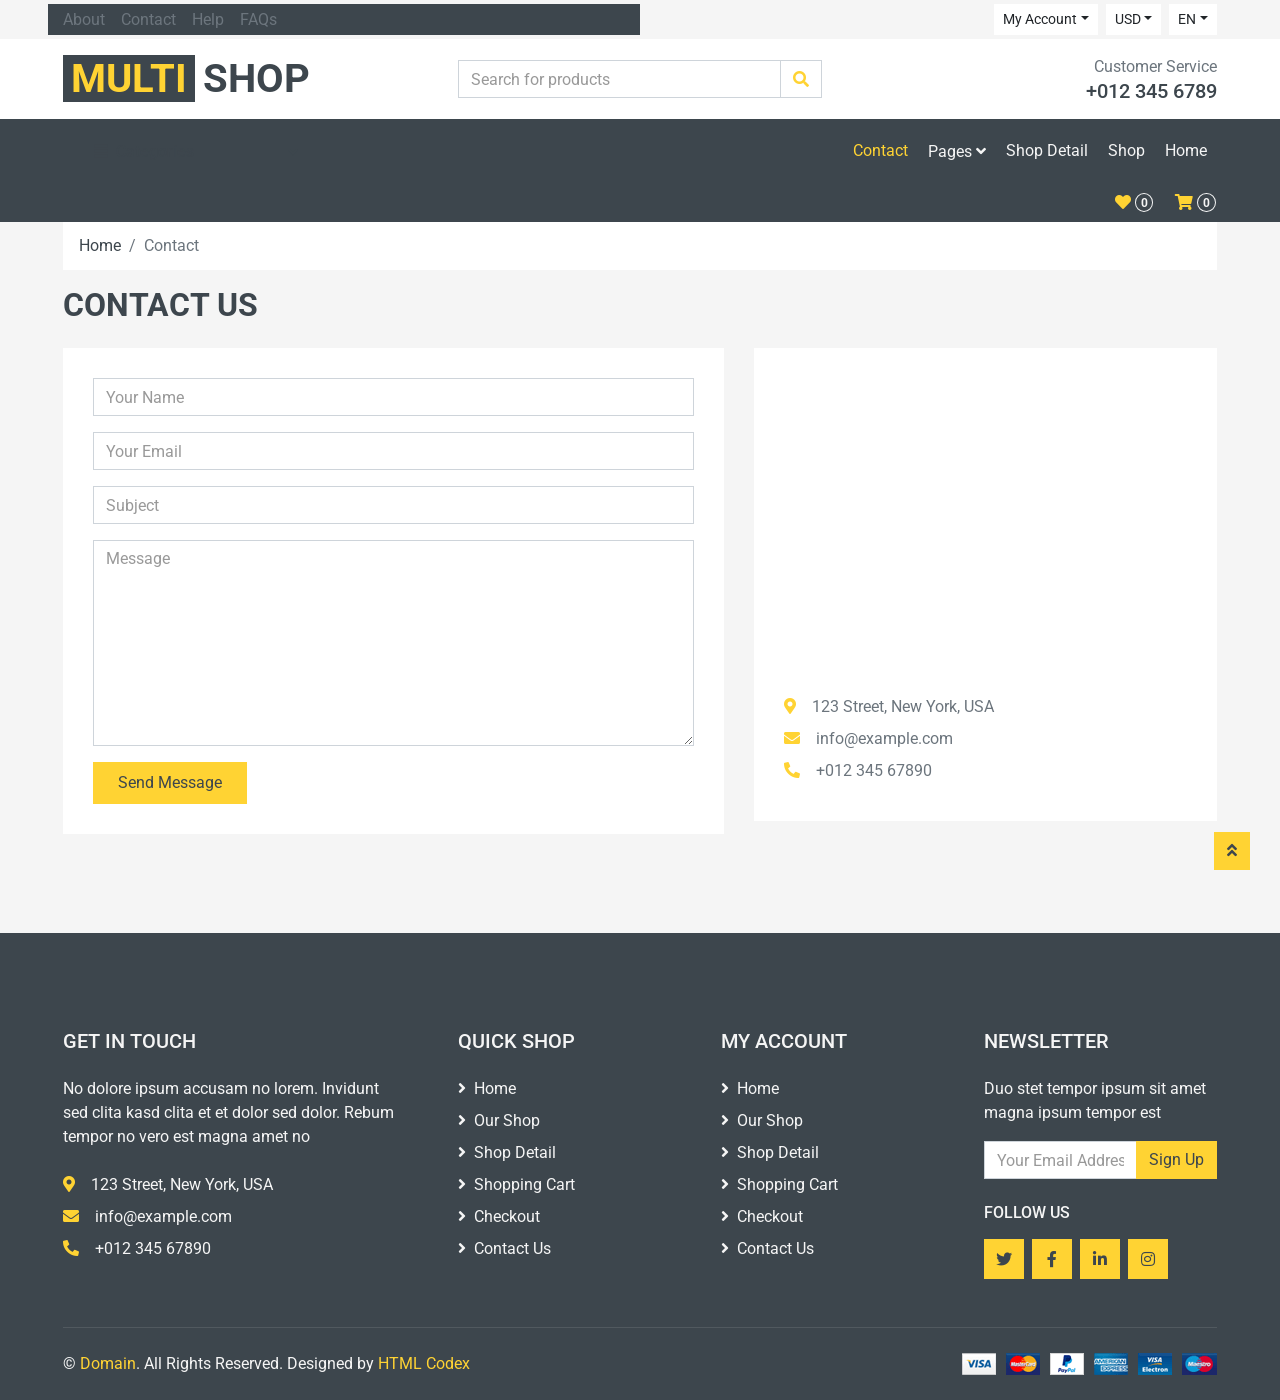
<file: contact.html>
<!DOCTYPE html>
<html lang="en">

<head>
    <meta charset="utf-8">
    <title>MultiShop - Online Shop Website Template</title>
    <meta content="width=device-width, initial-scale=1.0" name="viewport">
    <meta content="Free HTML Templates" name="keywords">
    <meta content="Free HTML Templates" name="description">

    <!-- Favicon -->
    <link href="img/favicon.ico" rel="icon">

    <!-- Google Web Fonts -->
    <link rel="preconnect" href="https://fonts.gstatic.com">
    <link href="https://fonts.googleapis.com/css2?family=Roboto:wght@400;500;700&display=swap" rel="stylesheet">  

    <!-- Font Awesome -->
    <link href="https://cdnjs.cloudflare.com/ajax/libs/font-awesome/5.10.0/css/all.min.css" rel="stylesheet">

    <!-- Libraries Stylesheet -->
    <link href="lib/animate/animate.min.css" rel="stylesheet">
    <link href="lib/owlcarousel/assets/owl.carousel.min.css" rel="stylesheet">

    <!-- Customized Bootstrap Stylesheet -->
    <link href="css/style.css" rel="stylesheet">
</head>

<body>
    <!-- Topbar Start -->
    <div class="container-fluid">
        <div class="row bg-secondary py-1 px-xl-5">
            <div class="col-lg-6 d-none d-lg-block">
                <div class="d-inline-flex align-items-center h-100">
                    <a class="text-body mr-3" href="">About</a>
                    <a class="text-body mr-3" href="">Contact</a>
                    <a class="text-body mr-3" href="">Help</a>
                    <a class="text-body mr-3" href="">FAQs</a>
                </div>
            </div>
            <div class="col-lg-6 text-center text-lg-right">
                <div class="d-inline-flex align-items-center">
                    <div class="btn-group">
                        <button type="button" class="btn btn-sm btn-light dropdown-toggle" data-toggle="dropdown">My Account</button>
                        <div class="dropdown-menu dropdown-menu-right">
                            <button class="dropdown-item" type="button">Sign in</button>
                            <button class="dropdown-item" type="button">Sign up</button>
                        </div>
                    </div>
                    <div class="btn-group mx-2">
                        <button type="button" class="btn btn-sm btn-light dropdown-toggle" data-toggle="dropdown">USD</button>
                        <div class="dropdown-menu dropdown-menu-right">
                            <button class="dropdown-item" type="button">EUR</button>
                            <button class="dropdown-item" type="button">GBP</button>
                            <button class="dropdown-item" type="button">CAD</button>
                        </div>
                    </div>
                    <div class="btn-group">
                        <button type="button" class="btn btn-sm btn-light dropdown-toggle" data-toggle="dropdown">EN</button>
                        <div class="dropdown-menu dropdown-menu-right">
                            <button class="dropdown-item" type="button">FR</button>
                            <button class="dropdown-item" type="button">AR</button>
                            <button class="dropdown-item" type="button">RU</button>
                        </div>
                    </div>
                </div>
                <div class="d-inline-flex align-items-center d-block d-lg-none">
                    <a href="" class="btn px-0 ml-2">
                        <i class="fas fa-heart text-dark"></i>
                        <span class="badge text-dark border border-dark rounded-circle" style="padding-bottom: 2px;">0</span>
                    </a>
                    <a href="" class="btn px-0 ml-2">
                        <i class="fas fa-shopping-cart text-dark"></i>
                        <span class="badge text-dark border border-dark rounded-circle" style="padding-bottom: 2px;">0</span>
                    </a>
                </div>
            </div>
        </div>
        <div class="row align-items-center bg-light py-3 px-xl-5 d-none d-lg-flex">
            <div class="col-lg-4">
                <a href="" class="text-decoration-none">
                    <span class="h1 text-uppercase text-primary bg-dark px-2">Multi</span>
                    <span class="h1 text-uppercase text-dark bg-primary px-2 ml-n1">Shop</span>
                </a>
            </div>
            <div class="col-lg-4 col-6 text-left">
                <form action="">
                    <div class="input-group">
                        <input type="text" class="form-control" placeholder="Search for products">
                        <div class="input-group-append">
                            <span class="input-group-text bg-transparent text-primary">
                                <i class="fa fa-search"></i>
                            </span>
                        </div>
                    </div>
                </form>
            </div>
            <div class="col-lg-4 col-6 text-right">
                <p class="m-0">Customer Service</p>
                <h5 class="m-0">+012 345 6789</h5>
            </div>
        </div>
    </div>
    <!-- Topbar End -->


    <!-- Navbar Start -->
    <div class="container-fluid bg-dark mb-30">
        <div class="row px-xl-5">
            <div class="col-lg-3 d-none d-lg-block">
                <a class="btn d-flex align-items-center justify-content-between bg-primary w-100" data-toggle="collapse" href="#navbar-vertical" style="height: 65px; padding: 0 30px;">
                    <h6 class="text-dark m-0"><i class="fa fa-bars mr-2"></i>Categories</h6>
                    <i class="fa fa-angle-down text-dark"></i>
                </a>
                <nav class="collapse position-absolute navbar navbar-vertical navbar-light align-items-start p-0 bg-light" id="navbar-vertical" style="width: calc(100% - 30px); z-index: 999;">
                    <div class="navbar-nav w-100">
                        <div class="nav-item dropdown dropright">
                            <a href="#" class="nav-link dropdown-toggle" data-toggle="dropdown">Dresses <i class="fa fa-angle-right float-right mt-1"></i></a>
                            <div class="dropdown-menu position-absolute rounded-0 border-0 m-0">
                                <a href="" class="dropdown-item">Men's Dresses</a>
                                <a href="" class="dropdown-item">Women's Dresses</a>
                                <a href="" class="dropdown-item">Baby's Dresses</a>
                            </div>
                        </div>
                        <a href="" class="nav-item nav-link">Shirts</a>
                        <a href="" class="nav-item nav-link">Jeans</a>
                        <a href="" class="nav-item nav-link">Swimwear</a>
                        <a href="" class="nav-item nav-link">Sleepwear</a>
                        <a href="" class="nav-item nav-link">Sportswear</a>
                        <a href="" class="nav-item nav-link">Jumpsuits</a>
                        <a href="" class="nav-item nav-link">Blazers</a>
                        <a href="" class="nav-item nav-link">Jackets</a>
                        <a href="" class="nav-item nav-link">Shoes</a>
                    </div>
                </nav>
            </div>
            <div class="col-lg-9">
                <nav class="navbar navbar-expand-lg bg-dark navbar-dark py-3 py-lg-0 px-0">
                    <a href="" class="text-decoration-none d-block d-lg-none">
                        <span class="h1 text-uppercase text-dark bg-light px-2">Multi</span>
                        <span class="h1 text-uppercase text-light bg-primary px-2 ml-n1">Shop</span>
                    </a>
                    <button type="button" class="navbar-toggler" data-toggle="collapse" data-target="#navbarCollapse">
                        <span class="navbar-toggler-icon"></span>
                    </button>
                    <div class="collapse navbar-collapse justify-content-between" id="navbarCollapse">
                        <div class="navbar-nav mr-auto py-0">
                            <a href="index.html" class="nav-item nav-link">Home</a>
                            <a href="shop.html" class="nav-item nav-link">Shop</a>
                            <a href="detail.html" class="nav-item nav-link">Shop Detail</a>
                            <div class="nav-item dropdown">
                                <a href="#" class="nav-link dropdown-toggle" data-toggle="dropdown">Pages <i class="fa fa-angle-down mt-1"></i></a>
                                <div class="dropdown-menu bg-primary rounded-0 border-0 m-0">
                                    <a href="cart.html" class="dropdown-item">Shopping Cart</a>
                                    <a href="checkout.html" class="dropdown-item">Checkout</a>
                                </div>
                            </div>
                            <a href="contact.html" class="nav-item nav-link active">Contact</a>
                        </div>
                        <div class="navbar-nav ml-auto py-0 d-none d-lg-block">
                            <a href="" class="btn px-0">
                                <i class="fas fa-heart text-primary"></i>
                                <span class="badge text-secondary border border-secondary rounded-circle" style="padding-bottom: 2px;">0</span>
                            </a>
                            <a href="" class="btn px-0 ml-3">
                                <i class="fas fa-shopping-cart text-primary"></i>
                                <span class="badge text-secondary border border-secondary rounded-circle" style="padding-bottom: 2px;">0</span>
                            </a>
                        </div>
                    </div>
                </nav>
            </div>
        </div>
    </div>
    <!-- Navbar End -->


    <!-- Breadcrumb Start -->
    <div class="container-fluid">
        <div class="row px-xl-5">
            <div class="col-12">
                <nav class="breadcrumb bg-light mb-30">
                    <a class="breadcrumb-item text-dark" href="#">Home</a>
                    <span class="breadcrumb-item active">Contact</span>
                </nav>
            </div>
        </div>
    </div>
    <!-- Breadcrumb End -->


    <!-- Contact Start -->
    <div class="container-fluid">
        <h2 class="section-title position-relative text-uppercase mx-xl-5 mb-4"><span class="bg-secondary pr-3">Contact Us</span></h2>
        <div class="row px-xl-5">
            <div class="col-lg-7 mb-5">
                <div class="contact-form bg-light p-30">
                    <div id="success"></div>
                    <form name="sentMessage" id="contactForm" novalidate="novalidate">
                        <div class="control-group">
                            <input type="text" class="form-control" id="name" placeholder="Your Name"
                                required="required" data-validation-required-message="Please enter your name" />
                            <p class="help-block text-danger"></p>
                        </div>
                        <div class="control-group">
                            <input type="email" class="form-control" id="email" placeholder="Your Email"
                                required="required" data-validation-required-message="Please enter your email" />
                            <p class="help-block text-danger"></p>
                        </div>
                        <div class="control-group">
                            <input type="text" class="form-control" id="subject" placeholder="Subject"
                                required="required" data-validation-required-message="Please enter a subject" />
                            <p class="help-block text-danger"></p>
                        </div>
                        <div class="control-group">
                            <textarea class="form-control" rows="8" id="message" placeholder="Message"
                                required="required"
                                data-validation-required-message="Please enter your message"></textarea>
                            <p class="help-block text-danger"></p>
                        </div>
                        <div>
                            <button class="btn btn-primary py-2 px-4" type="submit" id="sendMessageButton">Send
                                Message</button>
                        </div>
                    </form>
                </div>
            </div>
            <div class="col-lg-5 mb-5">
                <div class="bg-light p-30 mb-30">
                    <iframe style="width: 100%; height: 250px;"
                    src="https://www.google.com/maps/embed?pb=!1m18!1m12!1m3!1d3001156.4288297426!2d-78.01371936852176!3d42.72876761954724!2m3!1f0!2f0!3f0!3m2!1i1024!2i768!4f13.1!3m3!1m2!1s0x4ccc4bf0f123a5a9%3A0xddcfc6c1de189567!2sNew%20York%2C%20USA!5e0!3m2!1sen!2sbd!4v1603794290143!5m2!1sen!2sbd"
                    frameborder="0" style="border:0;" allowfullscreen="" aria-hidden="false" tabindex="0"></iframe>
                </div>
                <div class="bg-light p-30 mb-3">
                    <p class="mb-2"><i class="fa fa-map-marker-alt text-primary mr-3"></i>123 Street, New York, USA</p>
                    <p class="mb-2"><i class="fa fa-envelope text-primary mr-3"></i>info@example.com</p>
                    <p class="mb-2"><i class="fa fa-phone-alt text-primary mr-3"></i>+012 345 67890</p>
                </div>
            </div>
        </div>
    </div>
    <!-- Contact End -->


    <!-- Footer Start -->
    <div class="container-fluid bg-dark text-secondary mt-5 pt-5">
        <div class="row px-xl-5 pt-5">
            <div class="col-lg-4 col-md-12 mb-5 pr-3 pr-xl-5">
                <h5 class="text-secondary text-uppercase mb-4">Get In Touch</h5>
                <p class="mb-4">No dolore ipsum accusam no lorem. Invidunt sed clita kasd clita et et dolor sed dolor. Rebum tempor no vero est magna amet no</p>
                <p class="mb-2"><i class="fa fa-map-marker-alt text-primary mr-3"></i>123 Street, New York, USA</p>
                <p class="mb-2"><i class="fa fa-envelope text-primary mr-3"></i>info@example.com</p>
                <p class="mb-0"><i class="fa fa-phone-alt text-primary mr-3"></i>+012 345 67890</p>
            </div>
            <div class="col-lg-8 col-md-12">
                <div class="row">
                    <div class="col-md-4 mb-5">
                        <h5 class="text-secondary text-uppercase mb-4">Quick Shop</h5>
                        <div class="d-flex flex-column justify-content-start">
                            <a class="text-secondary mb-2" href="#"><i class="fa fa-angle-right mr-2"></i>Home</a>
                            <a class="text-secondary mb-2" href="#"><i class="fa fa-angle-right mr-2"></i>Our Shop</a>
                            <a class="text-secondary mb-2" href="#"><i class="fa fa-angle-right mr-2"></i>Shop Detail</a>
                            <a class="text-secondary mb-2" href="#"><i class="fa fa-angle-right mr-2"></i>Shopping Cart</a>
                            <a class="text-secondary mb-2" href="#"><i class="fa fa-angle-right mr-2"></i>Checkout</a>
                            <a class="text-secondary" href="#"><i class="fa fa-angle-right mr-2"></i>Contact Us</a>
                        </div>
                    </div>
                    <div class="col-md-4 mb-5">
                        <h5 class="text-secondary text-uppercase mb-4">My Account</h5>
                        <div class="d-flex flex-column justify-content-start">
                            <a class="text-secondary mb-2" href="#"><i class="fa fa-angle-right mr-2"></i>Home</a>
                            <a class="text-secondary mb-2" href="#"><i class="fa fa-angle-right mr-2"></i>Our Shop</a>
                            <a class="text-secondary mb-2" href="#"><i class="fa fa-angle-right mr-2"></i>Shop Detail</a>
                            <a class="text-secondary mb-2" href="#"><i class="fa fa-angle-right mr-2"></i>Shopping Cart</a>
                            <a class="text-secondary mb-2" href="#"><i class="fa fa-angle-right mr-2"></i>Checkout</a>
                            <a class="text-secondary" href="#"><i class="fa fa-angle-right mr-2"></i>Contact Us</a>
                        </div>
                    </div>
                    <div class="col-md-4 mb-5">
                        <h5 class="text-secondary text-uppercase mb-4">Newsletter</h5>
                        <p>Duo stet tempor ipsum sit amet magna ipsum tempor est</p>
                        <form action="">
                            <div class="input-group">
                                <input type="text" class="form-control" placeholder="Your Email Address">
                                <div class="input-group-append">
                                    <button class="btn btn-primary">Sign Up</button>
                                </div>
                            </div>
                        </form>
                        <h6 class="text-secondary text-uppercase mt-4 mb-3">Follow Us</h6>
                        <div class="d-flex">
                            <a class="btn btn-primary btn-square mr-2" href="#"><i class="fab fa-twitter"></i></a>
                            <a class="btn btn-primary btn-square mr-2" href="#"><i class="fab fa-facebook-f"></i></a>
                            <a class="btn btn-primary btn-square mr-2" href="#"><i class="fab fa-linkedin-in"></i></a>
                            <a class="btn btn-primary btn-square" href="#"><i class="fab fa-instagram"></i></a>
                        </div>
                    </div>
                </div>
            </div>
        </div>
        <div class="row border-top mx-xl-5 py-4" style="border-color: rgba(256, 256, 256, .1) !important;">
            <div class="col-md-6 px-xl-0">
                <p class="mb-md-0 text-center text-md-left text-secondary">
                    &copy; <a class="text-primary" href="#">Domain</a>. All Rights Reserved. Designed
                    by
                    <a class="text-primary" href="https://htmlcodex.com">HTML Codex</a>
                </p>
            </div>
            <div class="col-md-6 px-xl-0 text-center text-md-right">
                <img class="img-fluid" src="img/payments.png" alt="">
            </div>
        </div>
    </div>
    <!-- Footer End -->


    <!-- Back to Top -->
    <a href="#" class="btn btn-primary back-to-top"><i class="fa fa-angle-double-up"></i></a>


    <!-- JavaScript Libraries -->
    <script src="https://code.jquery.com/jquery-3.4.1.min.js"></script>
    <script src="https://stackpath.bootstrapcdn.com/bootstrap/4.4.1/js/bootstrap.bundle.min.js"></script>
    <script src="lib/easing/easing.min.js"></script>
    <script src="lib/owlcarousel/owl.carousel.min.js"></script>

    <!-- Contact Javascript File -->
    <script src="mail/jqBootstrapValidation.min.js"></script>
    <script src="mail/contact.js"></script>

    <!-- Template Javascript -->
    <script src="js/main.js"></script>
</body>

</html>
</file>
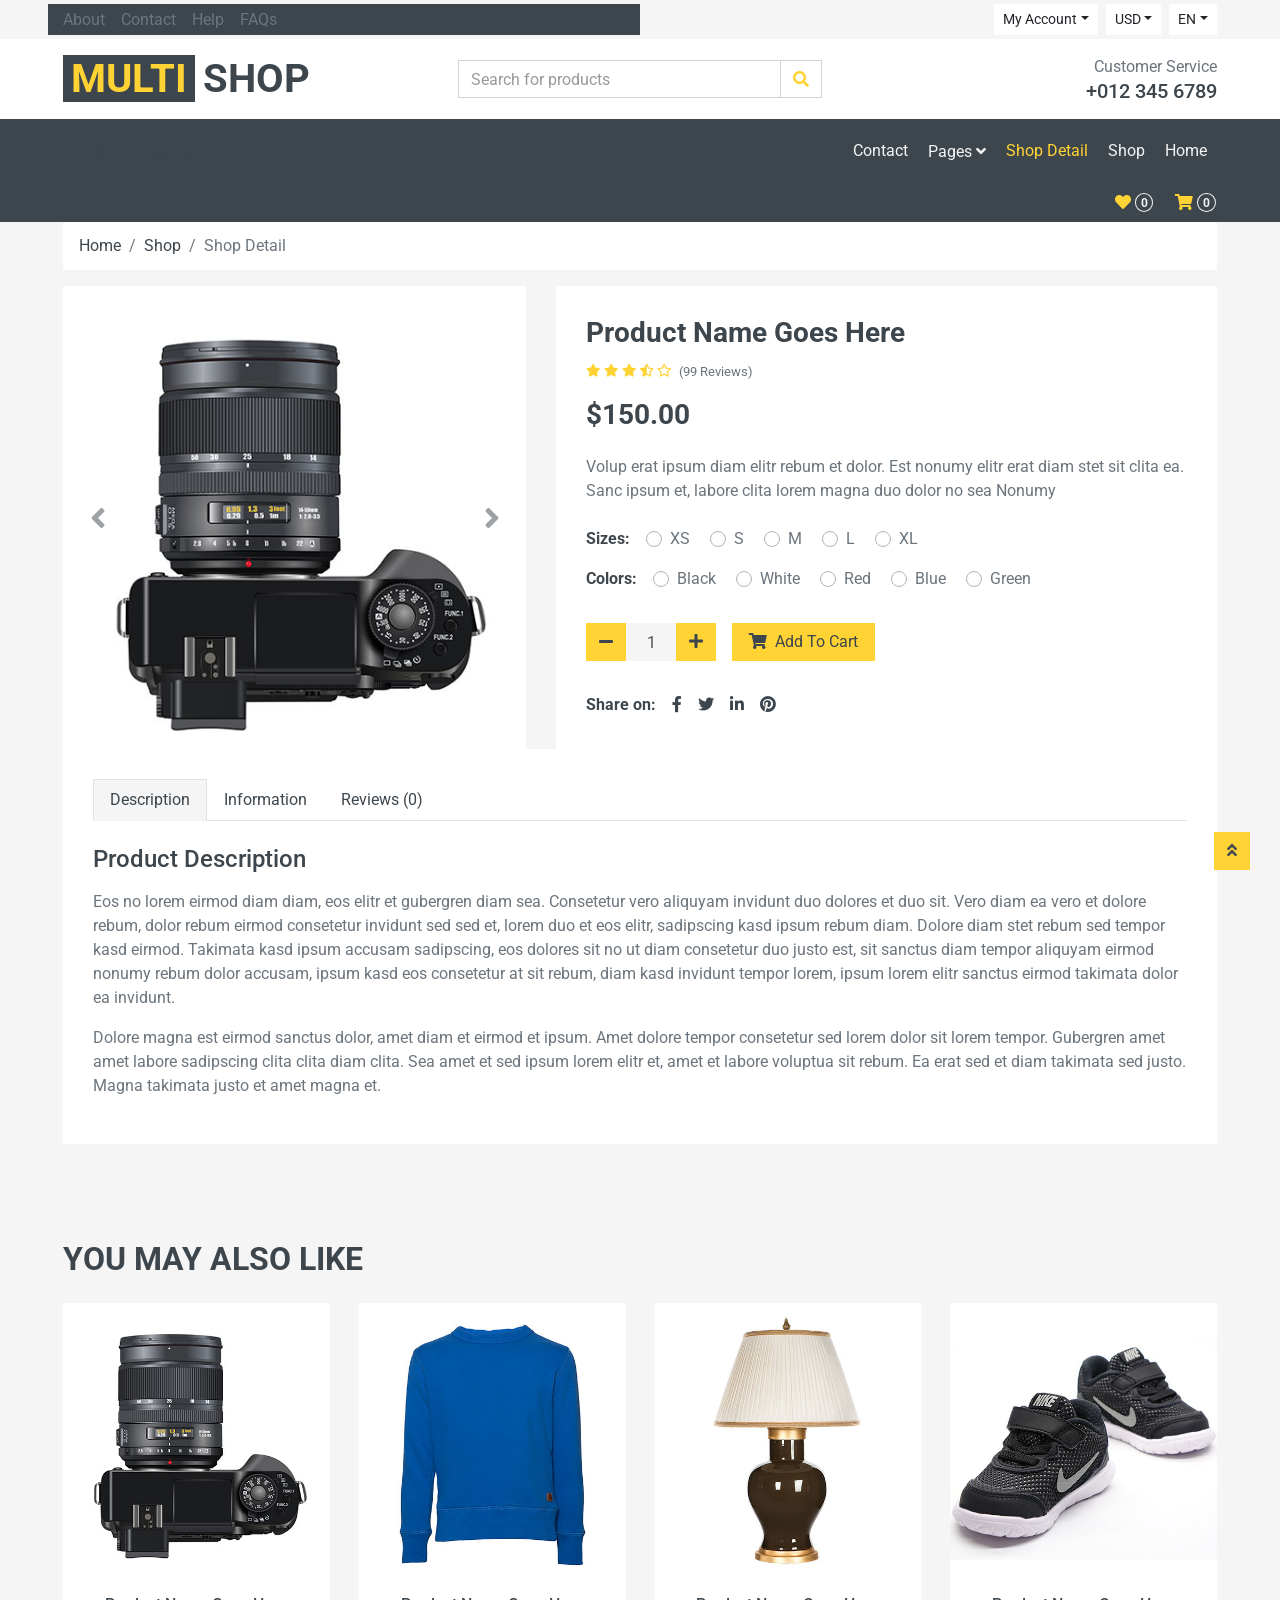
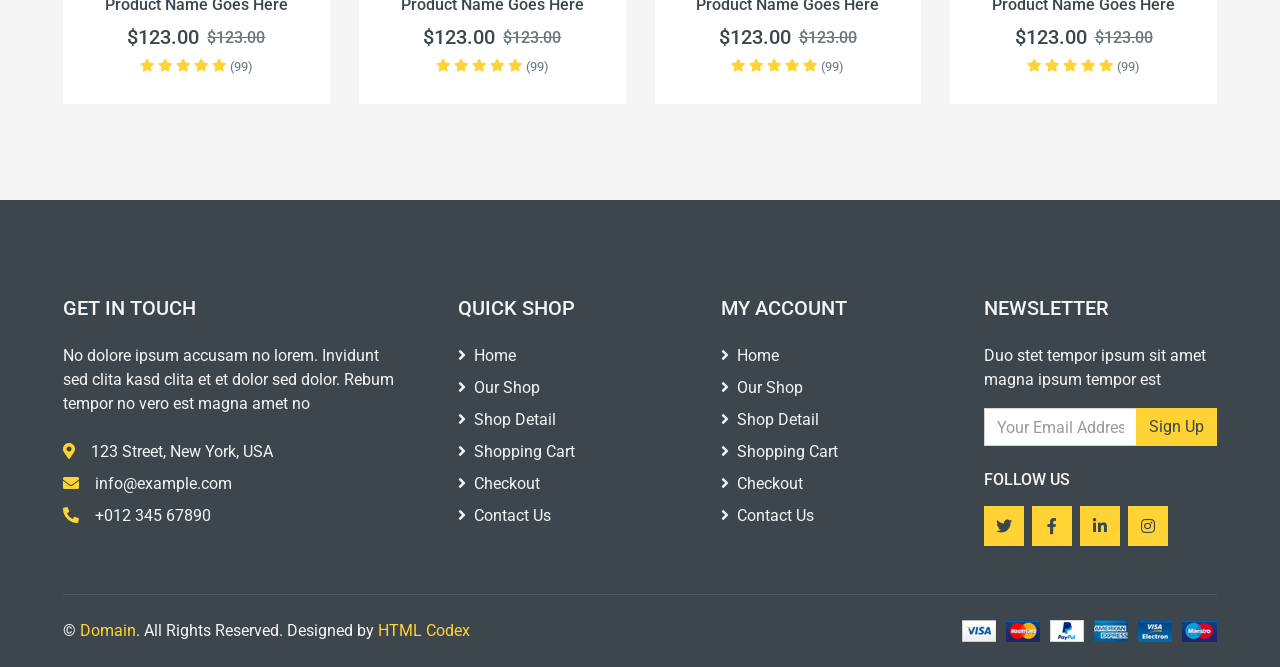
<file: detail.html>
<!DOCTYPE html>
<html lang="en">

<head>
    <meta charset="utf-8">
    <title>MultiShop - Online Shop Website Template</title>
    <meta content="width=device-width, initial-scale=1.0" name="viewport">
    <meta content="Free HTML Templates" name="keywords">
    <meta content="Free HTML Templates" name="description">

    <!-- Favicon -->
    <link href="img/favicon.ico" rel="icon">

    <!-- Google Web Fonts -->
    <link rel="preconnect" href="https://fonts.gstatic.com">
    <link href="https://fonts.googleapis.com/css2?family=Roboto:wght@400;500;700&display=swap" rel="stylesheet">  

    <!-- Font Awesome -->
    <link href="https://cdnjs.cloudflare.com/ajax/libs/font-awesome/5.10.0/css/all.min.css" rel="stylesheet">

    <!-- Libraries Stylesheet -->
    <link href="lib/animate/animate.min.css" rel="stylesheet">
    <link href="lib/owlcarousel/assets/owl.carousel.min.css" rel="stylesheet">

    <!-- Customized Bootstrap Stylesheet -->
    <link href="css/style.css" rel="stylesheet">
</head>

<body>
    <!-- Topbar Start -->
    <div class="container-fluid">
        <div class="row bg-secondary py-1 px-xl-5">
            <div class="col-lg-6 d-none d-lg-block">
                <div class="d-inline-flex align-items-center h-100">
                    <a class="text-body mr-3" href="">About</a>
                    <a class="text-body mr-3" href="">Contact</a>
                    <a class="text-body mr-3" href="">Help</a>
                    <a class="text-body mr-3" href="">FAQs</a>
                </div>
            </div>
            <div class="col-lg-6 text-center text-lg-right">
                <div class="d-inline-flex align-items-center">
                    <div class="btn-group">
                        <button type="button" class="btn btn-sm btn-light dropdown-toggle" data-toggle="dropdown">My Account</button>
                        <div class="dropdown-menu dropdown-menu-right">
                            <button class="dropdown-item" type="button">Sign in</button>
                            <button class="dropdown-item" type="button">Sign up</button>
                        </div>
                    </div>
                    <div class="btn-group mx-2">
                        <button type="button" class="btn btn-sm btn-light dropdown-toggle" data-toggle="dropdown">USD</button>
                        <div class="dropdown-menu dropdown-menu-right">
                            <button class="dropdown-item" type="button">EUR</button>
                            <button class="dropdown-item" type="button">GBP</button>
                            <button class="dropdown-item" type="button">CAD</button>
                        </div>
                    </div>
                    <div class="btn-group">
                        <button type="button" class="btn btn-sm btn-light dropdown-toggle" data-toggle="dropdown">EN</button>
                        <div class="dropdown-menu dropdown-menu-right">
                            <button class="dropdown-item" type="button">FR</button>
                            <button class="dropdown-item" type="button">AR</button>
                            <button class="dropdown-item" type="button">RU</button>
                        </div>
                    </div>
                </div>
                <div class="d-inline-flex align-items-center d-block d-lg-none">
                    <a href="" class="btn px-0 ml-2">
                        <i class="fas fa-heart text-dark"></i>
                        <span class="badge text-dark border border-dark rounded-circle" style="padding-bottom: 2px;">0</span>
                    </a>
                    <a href="" class="btn px-0 ml-2">
                        <i class="fas fa-shopping-cart text-dark"></i>
                        <span class="badge text-dark border border-dark rounded-circle" style="padding-bottom: 2px;">0</span>
                    </a>
                </div>
            </div>
        </div>
        <div class="row align-items-center bg-light py-3 px-xl-5 d-none d-lg-flex">
            <div class="col-lg-4">
                <a href="" class="text-decoration-none">
                    <span class="h1 text-uppercase text-primary bg-dark px-2">Multi</span>
                    <span class="h1 text-uppercase text-dark bg-primary px-2 ml-n1">Shop</span>
                </a>
            </div>
            <div class="col-lg-4 col-6 text-left">
                <form action="">
                    <div class="input-group">
                        <input type="text" class="form-control" placeholder="Search for products">
                        <div class="input-group-append">
                            <span class="input-group-text bg-transparent text-primary">
                                <i class="fa fa-search"></i>
                            </span>
                        </div>
                    </div>
                </form>
            </div>
            <div class="col-lg-4 col-6 text-right">
                <p class="m-0">Customer Service</p>
                <h5 class="m-0">+012 345 6789</h5>
            </div>
        </div>
    </div>
    <!-- Topbar End -->


    <!-- Navbar Start -->
    <div class="container-fluid bg-dark mb-30">
        <div class="row px-xl-5">
            <div class="col-lg-3 d-none d-lg-block">
                <a class="btn d-flex align-items-center justify-content-between bg-primary w-100" data-toggle="collapse" href="#navbar-vertical" style="height: 65px; padding: 0 30px;">
                    <h6 class="text-dark m-0"><i class="fa fa-bars mr-2"></i>Categories</h6>
                    <i class="fa fa-angle-down text-dark"></i>
                </a>
                <nav class="collapse position-absolute navbar navbar-vertical navbar-light align-items-start p-0 bg-light" id="navbar-vertical" style="width: calc(100% - 30px); z-index: 999;">
                    <div class="navbar-nav w-100">
                        <div class="nav-item dropdown dropright">
                            <a href="#" class="nav-link dropdown-toggle" data-toggle="dropdown">Dresses <i class="fa fa-angle-right float-right mt-1"></i></a>
                            <div class="dropdown-menu position-absolute rounded-0 border-0 m-0">
                                <a href="" class="dropdown-item">Men's Dresses</a>
                                <a href="" class="dropdown-item">Women's Dresses</a>
                                <a href="" class="dropdown-item">Baby's Dresses</a>
                            </div>
                        </div>
                        <a href="" class="nav-item nav-link">Shirts</a>
                        <a href="" class="nav-item nav-link">Jeans</a>
                        <a href="" class="nav-item nav-link">Swimwear</a>
                        <a href="" class="nav-item nav-link">Sleepwear</a>
                        <a href="" class="nav-item nav-link">Sportswear</a>
                        <a href="" class="nav-item nav-link">Jumpsuits</a>
                        <a href="" class="nav-item nav-link">Blazers</a>
                        <a href="" class="nav-item nav-link">Jackets</a>
                        <a href="" class="nav-item nav-link">Shoes</a>
                    </div>
                </nav>
            </div>
            <div class="col-lg-9">
                <nav class="navbar navbar-expand-lg bg-dark navbar-dark py-3 py-lg-0 px-0">
                    <a href="" class="text-decoration-none d-block d-lg-none">
                        <span class="h1 text-uppercase text-dark bg-light px-2">Multi</span>
                        <span class="h1 text-uppercase text-light bg-primary px-2 ml-n1">Shop</span>
                    </a>
                    <button type="button" class="navbar-toggler" data-toggle="collapse" data-target="#navbarCollapse">
                        <span class="navbar-toggler-icon"></span>
                    </button>
                    <div class="collapse navbar-collapse justify-content-between" id="navbarCollapse">
                        <div class="navbar-nav mr-auto py-0">
                            <a href="index.html" class="nav-item nav-link">Home</a>
                            <a href="shop.html" class="nav-item nav-link">Shop</a>
                            <a href="detail.html" class="nav-item nav-link active">Shop Detail</a>
                            <div class="nav-item dropdown">
                                <a href="#" class="nav-link dropdown-toggle" data-toggle="dropdown">Pages <i class="fa fa-angle-down mt-1"></i></a>
                                <div class="dropdown-menu bg-primary rounded-0 border-0 m-0">
                                    <a href="cart.html" class="dropdown-item">Shopping Cart</a>
                                    <a href="checkout.html" class="dropdown-item">Checkout</a>
                                </div>
                            </div>
                            <a href="contact.html" class="nav-item nav-link">Contact</a>
                        </div>
                        <div class="navbar-nav ml-auto py-0 d-none d-lg-block">
                            <a href="" class="btn px-0">
                                <i class="fas fa-heart text-primary"></i>
                                <span class="badge text-secondary border border-secondary rounded-circle" style="padding-bottom: 2px;">0</span>
                            </a>
                            <a href="" class="btn px-0 ml-3">
                                <i class="fas fa-shopping-cart text-primary"></i>
                                <span class="badge text-secondary border border-secondary rounded-circle" style="padding-bottom: 2px;">0</span>
                            </a>
                        </div>
                    </div>
                </nav>
            </div>
        </div>
    </div>
    <!-- Navbar End -->


    <!-- Breadcrumb Start -->
    <div class="container-fluid">
        <div class="row px-xl-5">
            <div class="col-12">
                <nav class="breadcrumb bg-light mb-30">
                    <a class="breadcrumb-item text-dark" href="#">Home</a>
                    <a class="breadcrumb-item text-dark" href="#">Shop</a>
                    <span class="breadcrumb-item active">Shop Detail</span>
                </nav>
            </div>
        </div>
    </div>
    <!-- Breadcrumb End -->


    <!-- Shop Detail Start -->
    <div class="container-fluid pb-5">
        <div class="row px-xl-5">
            <div class="col-lg-5 mb-30">
                <div id="product-carousel" class="carousel slide" data-ride="carousel">
                    <div class="carousel-inner bg-light">
                        <div class="carousel-item active">
                            <img class="w-100 h-100" src="img/product-1.jpg" alt="Image">
                        </div>
                        <div class="carousel-item">
                            <img class="w-100 h-100" src="img/product-2.jpg" alt="Image">
                        </div>
                        <div class="carousel-item">
                            <img class="w-100 h-100" src="img/product-3.jpg" alt="Image">
                        </div>
                        <div class="carousel-item">
                            <img class="w-100 h-100" src="img/product-4.jpg" alt="Image">
                        </div>
                    </div>
                    <a class="carousel-control-prev" href="#product-carousel" data-slide="prev">
                        <i class="fa fa-2x fa-angle-left text-dark"></i>
                    </a>
                    <a class="carousel-control-next" href="#product-carousel" data-slide="next">
                        <i class="fa fa-2x fa-angle-right text-dark"></i>
                    </a>
                </div>
            </div>

            <div class="col-lg-7 h-auto mb-30">
                <div class="h-100 bg-light p-30">
                    <h3>Product Name Goes Here</h3>
                    <div class="d-flex mb-3">
                        <div class="text-primary mr-2">
                            <small class="fas fa-star"></small>
                            <small class="fas fa-star"></small>
                            <small class="fas fa-star"></small>
                            <small class="fas fa-star-half-alt"></small>
                            <small class="far fa-star"></small>
                        </div>
                        <small class="pt-1">(99 Reviews)</small>
                    </div>
                    <h3 class="font-weight-semi-bold mb-4">$150.00</h3>
                    <p class="mb-4">Volup erat ipsum diam elitr rebum et dolor. Est nonumy elitr erat diam stet sit
                        clita ea. Sanc ipsum et, labore clita lorem magna duo dolor no sea
                        Nonumy</p>
                    <div class="d-flex mb-3">
                        <strong class="text-dark mr-3">Sizes:</strong>
                        <form>
                            <div class="custom-control custom-radio custom-control-inline">
                                <input type="radio" class="custom-control-input" id="size-1" name="size">
                                <label class="custom-control-label" for="size-1">XS</label>
                            </div>
                            <div class="custom-control custom-radio custom-control-inline">
                                <input type="radio" class="custom-control-input" id="size-2" name="size">
                                <label class="custom-control-label" for="size-2">S</label>
                            </div>
                            <div class="custom-control custom-radio custom-control-inline">
                                <input type="radio" class="custom-control-input" id="size-3" name="size">
                                <label class="custom-control-label" for="size-3">M</label>
                            </div>
                            <div class="custom-control custom-radio custom-control-inline">
                                <input type="radio" class="custom-control-input" id="size-4" name="size">
                                <label class="custom-control-label" for="size-4">L</label>
                            </div>
                            <div class="custom-control custom-radio custom-control-inline">
                                <input type="radio" class="custom-control-input" id="size-5" name="size">
                                <label class="custom-control-label" for="size-5">XL</label>
                            </div>
                        </form>
                    </div>
                    <div class="d-flex mb-4">
                        <strong class="text-dark mr-3">Colors:</strong>
                        <form>
                            <div class="custom-control custom-radio custom-control-inline">
                                <input type="radio" class="custom-control-input" id="color-1" name="color">
                                <label class="custom-control-label" for="color-1">Black</label>
                            </div>
                            <div class="custom-control custom-radio custom-control-inline">
                                <input type="radio" class="custom-control-input" id="color-2" name="color">
                                <label class="custom-control-label" for="color-2">White</label>
                            </div>
                            <div class="custom-control custom-radio custom-control-inline">
                                <input type="radio" class="custom-control-input" id="color-3" name="color">
                                <label class="custom-control-label" for="color-3">Red</label>
                            </div>
                            <div class="custom-control custom-radio custom-control-inline">
                                <input type="radio" class="custom-control-input" id="color-4" name="color">
                                <label class="custom-control-label" for="color-4">Blue</label>
                            </div>
                            <div class="custom-control custom-radio custom-control-inline">
                                <input type="radio" class="custom-control-input" id="color-5" name="color">
                                <label class="custom-control-label" for="color-5">Green</label>
                            </div>
                        </form>
                    </div>
                    <div class="d-flex align-items-center mb-4 pt-2">
                        <div class="input-group quantity mr-3" style="width: 130px;">
                            <div class="input-group-btn">
                                <button class="btn btn-primary btn-minus">
                                    <i class="fa fa-minus"></i>
                                </button>
                            </div>
                            <input type="text" class="form-control bg-secondary border-0 text-center" value="1">
                            <div class="input-group-btn">
                                <button class="btn btn-primary btn-plus">
                                    <i class="fa fa-plus"></i>
                                </button>
                            </div>
                        </div>
                        <button class="btn btn-primary px-3"><i class="fa fa-shopping-cart mr-1"></i> Add To
                            Cart</button>
                    </div>
                    <div class="d-flex pt-2">
                        <strong class="text-dark mr-2">Share on:</strong>
                        <div class="d-inline-flex">
                            <a class="text-dark px-2" href="">
                                <i class="fab fa-facebook-f"></i>
                            </a>
                            <a class="text-dark px-2" href="">
                                <i class="fab fa-twitter"></i>
                            </a>
                            <a class="text-dark px-2" href="">
                                <i class="fab fa-linkedin-in"></i>
                            </a>
                            <a class="text-dark px-2" href="">
                                <i class="fab fa-pinterest"></i>
                            </a>
                        </div>
                    </div>
                </div>
            </div>
        </div>
        <div class="row px-xl-5">
            <div class="col">
                <div class="bg-light p-30">
                    <div class="nav nav-tabs mb-4">
                        <a class="nav-item nav-link text-dark active" data-toggle="tab" href="#tab-pane-1">Description</a>
                        <a class="nav-item nav-link text-dark" data-toggle="tab" href="#tab-pane-2">Information</a>
                        <a class="nav-item nav-link text-dark" data-toggle="tab" href="#tab-pane-3">Reviews (0)</a>
                    </div>
                    <div class="tab-content">
                        <div class="tab-pane fade show active" id="tab-pane-1">
                            <h4 class="mb-3">Product Description</h4>
                            <p>Eos no lorem eirmod diam diam, eos elitr et gubergren diam sea. Consetetur vero aliquyam invidunt duo dolores et duo sit. Vero diam ea vero et dolore rebum, dolor rebum eirmod consetetur invidunt sed sed et, lorem duo et eos elitr, sadipscing kasd ipsum rebum diam. Dolore diam stet rebum sed tempor kasd eirmod. Takimata kasd ipsum accusam sadipscing, eos dolores sit no ut diam consetetur duo justo est, sit sanctus diam tempor aliquyam eirmod nonumy rebum dolor accusam, ipsum kasd eos consetetur at sit rebum, diam kasd invidunt tempor lorem, ipsum lorem elitr sanctus eirmod takimata dolor ea invidunt.</p>
                            <p>Dolore magna est eirmod sanctus dolor, amet diam et eirmod et ipsum. Amet dolore tempor consetetur sed lorem dolor sit lorem tempor. Gubergren amet amet labore sadipscing clita clita diam clita. Sea amet et sed ipsum lorem elitr et, amet et labore voluptua sit rebum. Ea erat sed et diam takimata sed justo. Magna takimata justo et amet magna et.</p>
                        </div>
                        <div class="tab-pane fade" id="tab-pane-2">
                            <h4 class="mb-3">Additional Information</h4>
                            <p>Eos no lorem eirmod diam diam, eos elitr et gubergren diam sea. Consetetur vero aliquyam invidunt duo dolores et duo sit. Vero diam ea vero et dolore rebum, dolor rebum eirmod consetetur invidunt sed sed et, lorem duo et eos elitr, sadipscing kasd ipsum rebum diam. Dolore diam stet rebum sed tempor kasd eirmod. Takimata kasd ipsum accusam sadipscing, eos dolores sit no ut diam consetetur duo justo est, sit sanctus diam tempor aliquyam eirmod nonumy rebum dolor accusam, ipsum kasd eos consetetur at sit rebum, diam kasd invidunt tempor lorem, ipsum lorem elitr sanctus eirmod takimata dolor ea invidunt.</p>
                            <div class="row">
                                <div class="col-md-6">
                                    <ul class="list-group list-group-flush">
                                        <li class="list-group-item px-0">
                                            Sit erat duo lorem duo ea consetetur, et eirmod takimata.
                                        </li>
                                        <li class="list-group-item px-0">
                                            Amet kasd gubergren sit sanctus et lorem eos sadipscing at.
                                        </li>
                                        <li class="list-group-item px-0">
                                            Duo amet accusam eirmod nonumy stet et et stet eirmod.
                                        </li>
                                        <li class="list-group-item px-0">
                                            Takimata ea clita labore amet ipsum erat justo voluptua. Nonumy.
                                        </li>
                                      </ul> 
                                </div>
                                <div class="col-md-6">
                                    <ul class="list-group list-group-flush">
                                        <li class="list-group-item px-0">
                                            Sit erat duo lorem duo ea consetetur, et eirmod takimata.
                                        </li>
                                        <li class="list-group-item px-0">
                                            Amet kasd gubergren sit sanctus et lorem eos sadipscing at.
                                        </li>
                                        <li class="list-group-item px-0">
                                            Duo amet accusam eirmod nonumy stet et et stet eirmod.
                                        </li>
                                        <li class="list-group-item px-0">
                                            Takimata ea clita labore amet ipsum erat justo voluptua. Nonumy.
                                        </li>
                                      </ul> 
                                </div>
                            </div>
                        </div>
                        <div class="tab-pane fade" id="tab-pane-3">
                            <div class="row">
                                <div class="col-md-6">
                                    <h4 class="mb-4">1 review for "Product Name"</h4>
                                    <div class="media mb-4">
                                        <img src="img/user.jpg" alt="Image" class="img-fluid mr-3 mt-1" style="width: 45px;">
                                        <div class="media-body">
                                            <h6>John Doe<small> - <i>01 Jan 2045</i></small></h6>
                                            <div class="text-primary mb-2">
                                                <i class="fas fa-star"></i>
                                                <i class="fas fa-star"></i>
                                                <i class="fas fa-star"></i>
                                                <i class="fas fa-star-half-alt"></i>
                                                <i class="far fa-star"></i>
                                            </div>
                                            <p>Diam amet duo labore stet elitr ea clita ipsum, tempor labore accusam ipsum et no at. Kasd diam tempor rebum magna dolores sed sed eirmod ipsum.</p>
                                        </div>
                                    </div>
                                </div>
                                <div class="col-md-6">
                                    <h4 class="mb-4">Leave a review</h4>
                                    <small>Your email address will not be published. Required fields are marked *</small>
                                    <div class="d-flex my-3">
                                        <p class="mb-0 mr-2">Your Rating * :</p>
                                        <div class="text-primary">
                                            <i class="far fa-star"></i>
                                            <i class="far fa-star"></i>
                                            <i class="far fa-star"></i>
                                            <i class="far fa-star"></i>
                                            <i class="far fa-star"></i>
                                        </div>
                                    </div>
                                    <form>
                                        <div class="form-group">
                                            <label for="message">Your Review *</label>
                                            <textarea id="message" cols="30" rows="5" class="form-control"></textarea>
                                        </div>
                                        <div class="form-group">
                                            <label for="name">Your Name *</label>
                                            <input type="text" class="form-control" id="name">
                                        </div>
                                        <div class="form-group">
                                            <label for="email">Your Email *</label>
                                            <input type="email" class="form-control" id="email">
                                        </div>
                                        <div class="form-group mb-0">
                                            <input type="submit" value="Leave Your Review" class="btn btn-primary px-3">
                                        </div>
                                    </form>
                                </div>
                            </div>
                        </div>
                    </div>
                </div>
            </div>
        </div>
    </div>
    <!-- Shop Detail End -->


    <!-- Products Start -->
    <div class="container-fluid py-5">
        <h2 class="section-title position-relative text-uppercase mx-xl-5 mb-4"><span class="bg-secondary pr-3">You May Also Like</span></h2>
        <div class="row px-xl-5">
            <div class="col">
                <div class="owl-carousel related-carousel">
                    <div class="product-item bg-light">
                        <div class="product-img position-relative overflow-hidden">
                            <img class="img-fluid w-100" src="img/product-1.jpg" alt="">
                            <div class="product-action">
                                <a class="btn btn-outline-dark btn-square" href=""><i class="fa fa-shopping-cart"></i></a>
                                <a class="btn btn-outline-dark btn-square" href=""><i class="far fa-heart"></i></a>
                                <a class="btn btn-outline-dark btn-square" href=""><i class="fa fa-sync-alt"></i></a>
                                <a class="btn btn-outline-dark btn-square" href=""><i class="fa fa-search"></i></a>
                            </div>
                        </div>
                        <div class="text-center py-4">
                            <a class="h6 text-decoration-none text-truncate" href="">Product Name Goes Here</a>
                            <div class="d-flex align-items-center justify-content-center mt-2">
                                <h5>$123.00</h5><h6 class="text-muted ml-2"><del>$123.00</del></h6>
                            </div>
                            <div class="d-flex align-items-center justify-content-center mb-1">
                                <small class="fa fa-star text-primary mr-1"></small>
                                <small class="fa fa-star text-primary mr-1"></small>
                                <small class="fa fa-star text-primary mr-1"></small>
                                <small class="fa fa-star text-primary mr-1"></small>
                                <small class="fa fa-star text-primary mr-1"></small>
                                <small>(99)</small>
                            </div>
                        </div>
                    </div>
                    <div class="product-item bg-light">
                        <div class="product-img position-relative overflow-hidden">
                            <img class="img-fluid w-100" src="img/product-2.jpg" alt="">
                            <div class="product-action">
                                <a class="btn btn-outline-dark btn-square" href=""><i class="fa fa-shopping-cart"></i></a>
                                <a class="btn btn-outline-dark btn-square" href=""><i class="far fa-heart"></i></a>
                                <a class="btn btn-outline-dark btn-square" href=""><i class="fa fa-sync-alt"></i></a>
                                <a class="btn btn-outline-dark btn-square" href=""><i class="fa fa-search"></i></a>
                            </div>
                        </div>
                        <div class="text-center py-4">
                            <a class="h6 text-decoration-none text-truncate" href="">Product Name Goes Here</a>
                            <div class="d-flex align-items-center justify-content-center mt-2">
                                <h5>$123.00</h5><h6 class="text-muted ml-2"><del>$123.00</del></h6>
                            </div>
                            <div class="d-flex align-items-center justify-content-center mb-1">
                                <small class="fa fa-star text-primary mr-1"></small>
                                <small class="fa fa-star text-primary mr-1"></small>
                                <small class="fa fa-star text-primary mr-1"></small>
                                <small class="fa fa-star text-primary mr-1"></small>
                                <small class="fa fa-star text-primary mr-1"></small>
                                <small>(99)</small>
                            </div>
                        </div>
                    </div>
                    <div class="product-item bg-light">
                        <div class="product-img position-relative overflow-hidden">
                            <img class="img-fluid w-100" src="img/product-3.jpg" alt="">
                            <div class="product-action">
                                <a class="btn btn-outline-dark btn-square" href=""><i class="fa fa-shopping-cart"></i></a>
                                <a class="btn btn-outline-dark btn-square" href=""><i class="far fa-heart"></i></a>
                                <a class="btn btn-outline-dark btn-square" href=""><i class="fa fa-sync-alt"></i></a>
                                <a class="btn btn-outline-dark btn-square" href=""><i class="fa fa-search"></i></a>
                            </div>
                        </div>
                        <div class="text-center py-4">
                            <a class="h6 text-decoration-none text-truncate" href="">Product Name Goes Here</a>
                            <div class="d-flex align-items-center justify-content-center mt-2">
                                <h5>$123.00</h5><h6 class="text-muted ml-2"><del>$123.00</del></h6>
                            </div>
                            <div class="d-flex align-items-center justify-content-center mb-1">
                                <small class="fa fa-star text-primary mr-1"></small>
                                <small class="fa fa-star text-primary mr-1"></small>
                                <small class="fa fa-star text-primary mr-1"></small>
                                <small class="fa fa-star text-primary mr-1"></small>
                                <small class="fa fa-star text-primary mr-1"></small>
                                <small>(99)</small>
                            </div>
                        </div>
                    </div>
                    <div class="product-item bg-light">
                        <div class="product-img position-relative overflow-hidden">
                            <img class="img-fluid w-100" src="img/product-4.jpg" alt="">
                            <div class="product-action">
                                <a class="btn btn-outline-dark btn-square" href=""><i class="fa fa-shopping-cart"></i></a>
                                <a class="btn btn-outline-dark btn-square" href=""><i class="far fa-heart"></i></a>
                                <a class="btn btn-outline-dark btn-square" href=""><i class="fa fa-sync-alt"></i></a>
                                <a class="btn btn-outline-dark btn-square" href=""><i class="fa fa-search"></i></a>
                            </div>
                        </div>
                        <div class="text-center py-4">
                            <a class="h6 text-decoration-none text-truncate" href="">Product Name Goes Here</a>
                            <div class="d-flex align-items-center justify-content-center mt-2">
                                <h5>$123.00</h5><h6 class="text-muted ml-2"><del>$123.00</del></h6>
                            </div>
                            <div class="d-flex align-items-center justify-content-center mb-1">
                                <small class="fa fa-star text-primary mr-1"></small>
                                <small class="fa fa-star text-primary mr-1"></small>
                                <small class="fa fa-star text-primary mr-1"></small>
                                <small class="fa fa-star text-primary mr-1"></small>
                                <small class="fa fa-star text-primary mr-1"></small>
                                <small>(99)</small>
                            </div>
                        </div>
                    </div>
                    <div class="product-item bg-light">
                        <div class="product-img position-relative overflow-hidden">
                            <img class="img-fluid w-100" src="img/product-5.jpg" alt="">
                            <div class="product-action">
                                <a class="btn btn-outline-dark btn-square" href=""><i class="fa fa-shopping-cart"></i></a>
                                <a class="btn btn-outline-dark btn-square" href=""><i class="far fa-heart"></i></a>
                                <a class="btn btn-outline-dark btn-square" href=""><i class="fa fa-sync-alt"></i></a>
                                <a class="btn btn-outline-dark btn-square" href=""><i class="fa fa-search"></i></a>
                            </div>
                        </div>
                        <div class="text-center py-4">
                            <a class="h6 text-decoration-none text-truncate" href="">Product Name Goes Here</a>
                            <div class="d-flex align-items-center justify-content-center mt-2">
                                <h5>$123.00</h5><h6 class="text-muted ml-2"><del>$123.00</del></h6>
                            </div>
                            <div class="d-flex align-items-center justify-content-center mb-1">
                                <small class="fa fa-star text-primary mr-1"></small>
                                <small class="fa fa-star text-primary mr-1"></small>
                                <small class="fa fa-star text-primary mr-1"></small>
                                <small class="fa fa-star text-primary mr-1"></small>
                                <small class="fa fa-star text-primary mr-1"></small>
                                <small>(99)</small>
                            </div>
                        </div>
                    </div>
                </div>
            </div>
        </div>
    </div>
    <!-- Products End -->


    <!-- Footer Start -->
    <div class="container-fluid bg-dark text-secondary mt-5 pt-5">
        <div class="row px-xl-5 pt-5">
            <div class="col-lg-4 col-md-12 mb-5 pr-3 pr-xl-5">
                <h5 class="text-secondary text-uppercase mb-4">Get In Touch</h5>
                <p class="mb-4">No dolore ipsum accusam no lorem. Invidunt sed clita kasd clita et et dolor sed dolor. Rebum tempor no vero est magna amet no</p>
                <p class="mb-2"><i class="fa fa-map-marker-alt text-primary mr-3"></i>123 Street, New York, USA</p>
                <p class="mb-2"><i class="fa fa-envelope text-primary mr-3"></i>info@example.com</p>
                <p class="mb-0"><i class="fa fa-phone-alt text-primary mr-3"></i>+012 345 67890</p>
            </div>
            <div class="col-lg-8 col-md-12">
                <div class="row">
                    <div class="col-md-4 mb-5">
                        <h5 class="text-secondary text-uppercase mb-4">Quick Shop</h5>
                        <div class="d-flex flex-column justify-content-start">
                            <a class="text-secondary mb-2" href="#"><i class="fa fa-angle-right mr-2"></i>Home</a>
                            <a class="text-secondary mb-2" href="#"><i class="fa fa-angle-right mr-2"></i>Our Shop</a>
                            <a class="text-secondary mb-2" href="#"><i class="fa fa-angle-right mr-2"></i>Shop Detail</a>
                            <a class="text-secondary mb-2" href="#"><i class="fa fa-angle-right mr-2"></i>Shopping Cart</a>
                            <a class="text-secondary mb-2" href="#"><i class="fa fa-angle-right mr-2"></i>Checkout</a>
                            <a class="text-secondary" href="#"><i class="fa fa-angle-right mr-2"></i>Contact Us</a>
                        </div>
                    </div>
                    <div class="col-md-4 mb-5">
                        <h5 class="text-secondary text-uppercase mb-4">My Account</h5>
                        <div class="d-flex flex-column justify-content-start">
                            <a class="text-secondary mb-2" href="#"><i class="fa fa-angle-right mr-2"></i>Home</a>
                            <a class="text-secondary mb-2" href="#"><i class="fa fa-angle-right mr-2"></i>Our Shop</a>
                            <a class="text-secondary mb-2" href="#"><i class="fa fa-angle-right mr-2"></i>Shop Detail</a>
                            <a class="text-secondary mb-2" href="#"><i class="fa fa-angle-right mr-2"></i>Shopping Cart</a>
                            <a class="text-secondary mb-2" href="#"><i class="fa fa-angle-right mr-2"></i>Checkout</a>
                            <a class="text-secondary" href="#"><i class="fa fa-angle-right mr-2"></i>Contact Us</a>
                        </div>
                    </div>
                    <div class="col-md-4 mb-5">
                        <h5 class="text-secondary text-uppercase mb-4">Newsletter</h5>
                        <p>Duo stet tempor ipsum sit amet magna ipsum tempor est</p>
                        <form action="">
                            <div class="input-group">
                                <input type="text" class="form-control" placeholder="Your Email Address">
                                <div class="input-group-append">
                                    <button class="btn btn-primary">Sign Up</button>
                                </div>
                            </div>
                        </form>
                        <h6 class="text-secondary text-uppercase mt-4 mb-3">Follow Us</h6>
                        <div class="d-flex">
                            <a class="btn btn-primary btn-square mr-2" href="#"><i class="fab fa-twitter"></i></a>
                            <a class="btn btn-primary btn-square mr-2" href="#"><i class="fab fa-facebook-f"></i></a>
                            <a class="btn btn-primary btn-square mr-2" href="#"><i class="fab fa-linkedin-in"></i></a>
                            <a class="btn btn-primary btn-square" href="#"><i class="fab fa-instagram"></i></a>
                        </div>
                    </div>
                </div>
            </div>
        </div>
        <div class="row border-top mx-xl-5 py-4" style="border-color: rgba(256, 256, 256, .1) !important;">
            <div class="col-md-6 px-xl-0">
                <p class="mb-md-0 text-center text-md-left text-secondary">
                    &copy; <a class="text-primary" href="#">Domain</a>. All Rights Reserved. Designed
                    by
                    <a class="text-primary" href="https://htmlcodex.com">HTML Codex</a>
                </p>
            </div>
            <div class="col-md-6 px-xl-0 text-center text-md-right">
                <img class="img-fluid" src="img/payments.png" alt="">
            </div>
        </div>
    </div>
    <!-- Footer End -->


    <!-- Back to Top -->
    <a href="#" class="btn btn-primary back-to-top"><i class="fa fa-angle-double-up"></i></a>


    <!-- JavaScript Libraries -->
    <script src="https://code.jquery.com/jquery-3.4.1.min.js"></script>
    <script src="https://stackpath.bootstrapcdn.com/bootstrap/4.4.1/js/bootstrap.bundle.min.js"></script>
    <script src="lib/easing/easing.min.js"></script>
    <script src="lib/owlcarousel/owl.carousel.min.js"></script>

    <!-- Contact Javascript File -->
    <script src="mail/jqBootstrapValidation.min.js"></script>
    <script src="mail/contact.js"></script>

    <!-- Template Javascript -->
    <script src="js/main.js"></script>
</body>

</html>
</file>
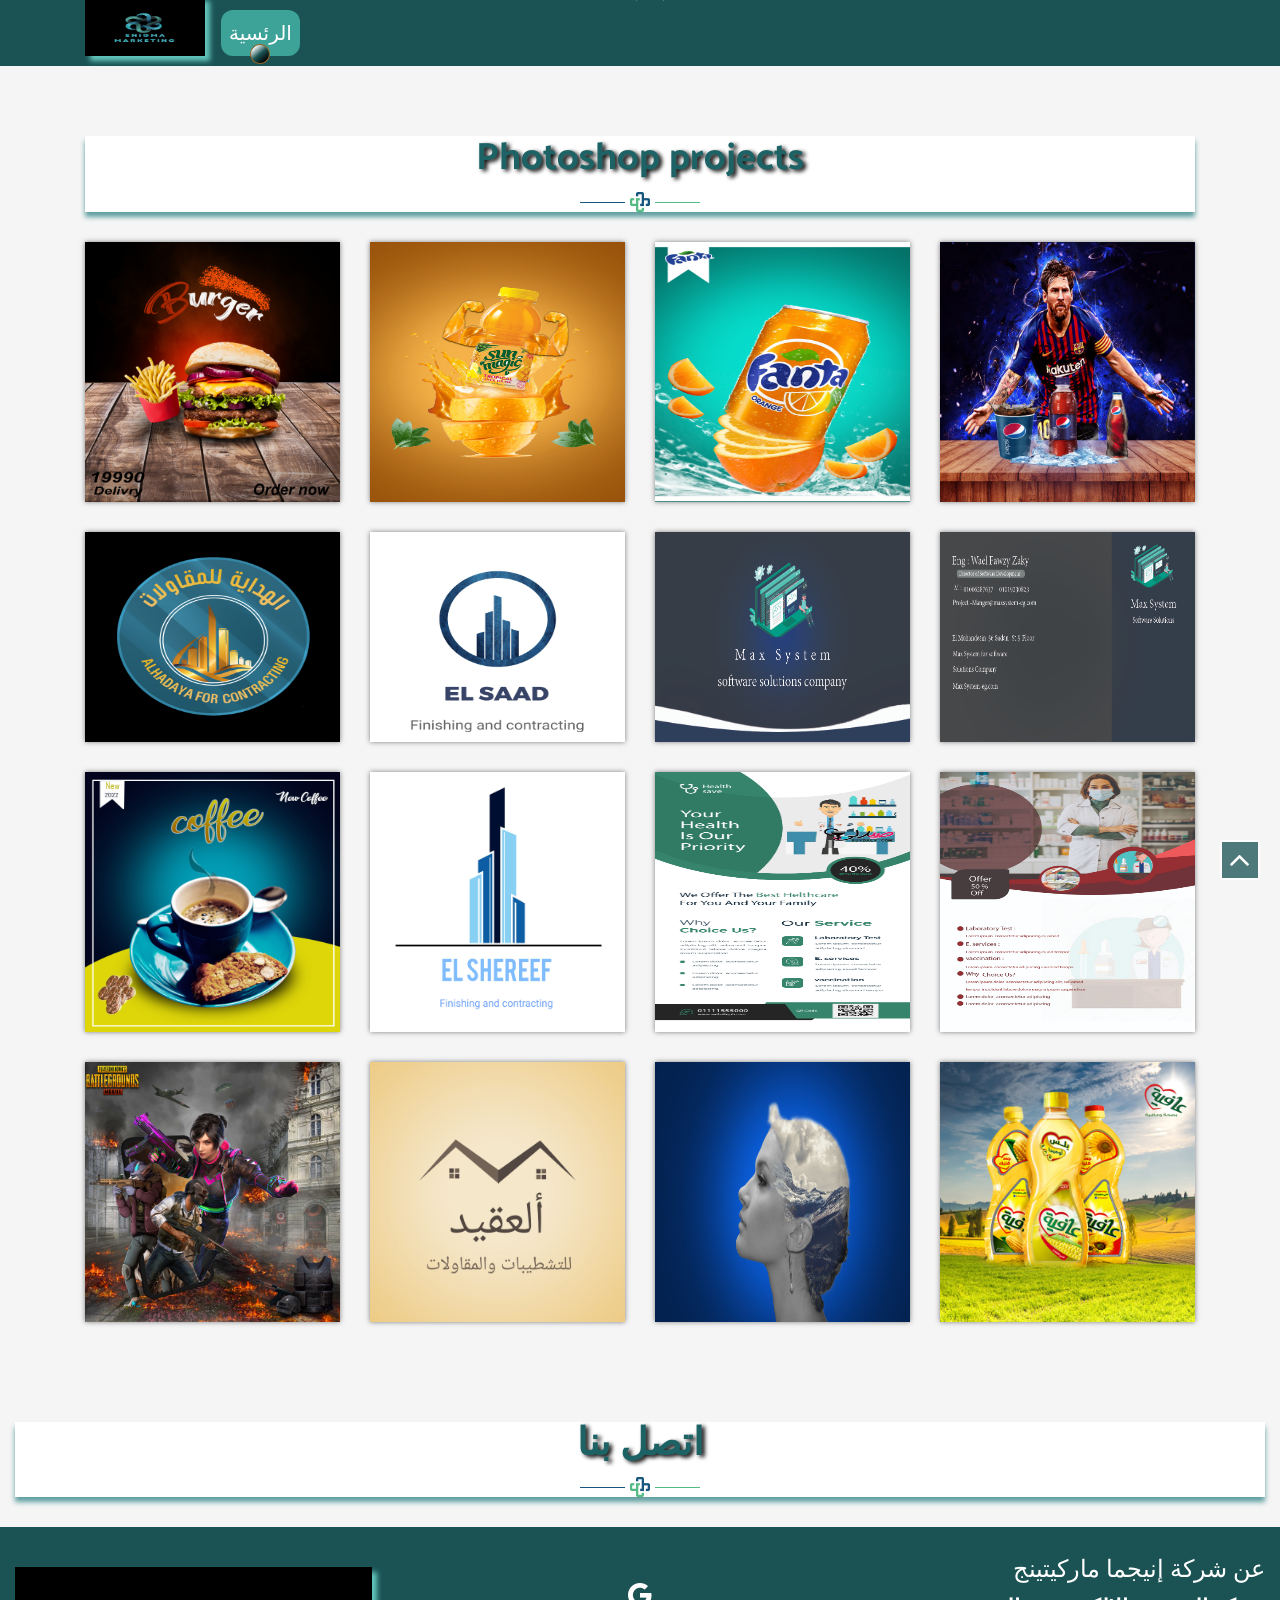
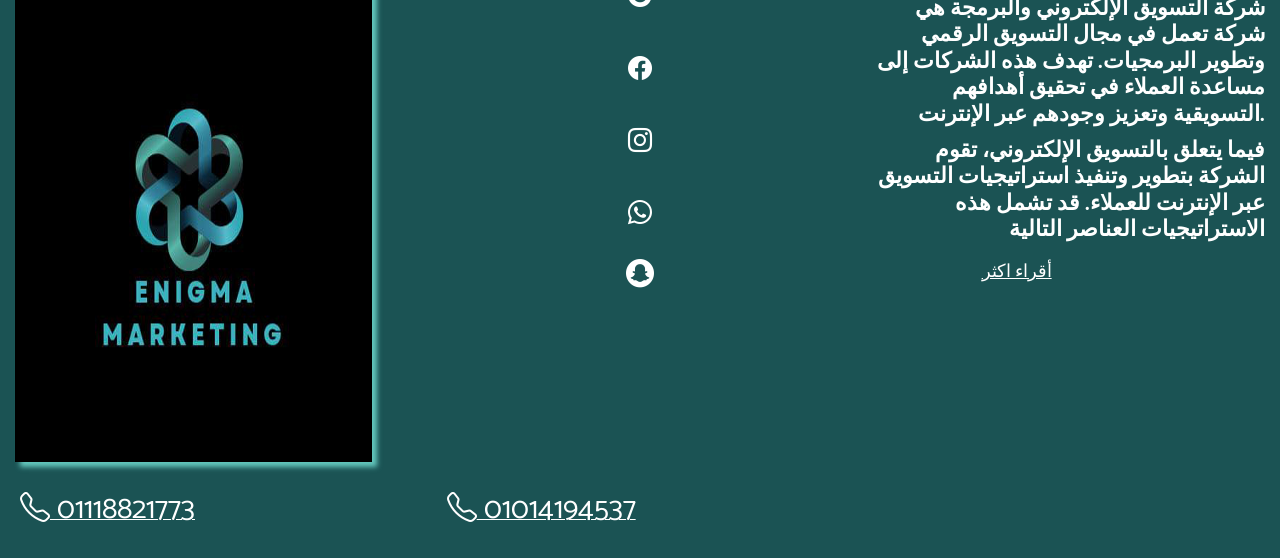
<file: project photoshop.html>
﻿<!DOCTYPE html>

<html lang="en" xmlns="http://www.w3.org/1999/xhtml">
<head>
    <meta charset="utf-8">
    <meta http-equiv="X-UA-Compatible" content="IE=edge">
    <meta name="viewport" content="width=device-width, minimum-scale=1.0, maximum-scale=1.0, user-scalable=no">
    <title>ENIGMA MARKETING</title>
    <meta name="keywords" content="">
    <meta name="description" content="">
    <meta name="author" content="">
    <link rel="shortcut icon" href="images/logo/your-logo.png.jpg" type="image/x-icon">
    <link rel="stylesheet" href="css/bootstrap.min.css">
    <link rel="stylesheet" href="css/pogo-slider.min.css">
    <link rel="stylesheet" href="css/responsive.css">
    <link rel="stylesheet" href="css/custom.css">
    <link rel="stylesheet" href="css/style.css" />
    <link rel="stylesheet" href="css/index.arabic.css">
    <link rel="stylesheet" href="https://cdn.jsdelivr.net/npm/bootstrap-icons@1.7.2/font/bootstrap-icons.css">
    <style>
        p {
            text-align: right;
            font-size: 17px;
            font-family: system-ui;
        }
        h1 {
            text-align: right
        }
        h3 {
            text-align: right;
            font-size: 20px;
            font-family: system-ui;
        }
    </style>
</head>
<body>
    <!-- Start header -->
    <header class="top-header">
        <nav class="navbar header-nav navbar-expand-lg">
            <div class="container">
                <a class="navbar-brand swing" href="index.html"><img style="width: 120px; height: 60px; margin-top: -14px;box-shadow: 5px 5px 5px #63c7bd;" src="images/logo/your-logo.png.jpg" alt="image"></a>
                <button class="navbar-toggler" type="button" data-toggle="collapse" data-target="#navbar-wd" aria-controls="navbar-wd" aria-expanded="false" aria-label="Toggle navigation">
                    <span></span>
                    <span></span>
                    <span></span>
                </button>
                <div class="collapse navbar-collapse justify-content-end" id="navbar-wd">
                    <ul class="navbar-nav">
                        <li><a class="nav-link active" href="index.arabic.html"style="text-align:right">الرئسية</a></li>
                    </ul>
                </div>
            </div>
        </nav>
    </header>
    <div id="appointment" class="appointment-main">
        <div class="container">
            <div class="row">
                <div class="col-lg-12">
                    <div class="title-box">
                        <h2> Photoshop projects </h2>
                    </div>
                </div>
            </div>
            <div class="pic popup-gallery row clearfix">
                <div class="col-md-3 col-sm-6">
                    <div class="box-gallery">
                        <img src="images/porger.jpg" alt="">
                        <div class="box-content">
                            <ul class="icon">
                                <li><a href="images/porger.jpg"><i class="fa fa-picture-o" aria-hidden="true"></i></a></li>
                            </ul>
                        </div>
                    </div>
                </div>
                <div class="col-md-3 col-sm-6">
                    <div class="box-gallery">
                        <img src="images/orange.jpg" alt="">
                        <div class="box-content">
                            <ul class="icon">
                                <li><a href="images/orange.jpg"><i class="fa fa-picture-o" aria-hidden="true"></i></a></li>
                            </ul>
                        </div>
                    </div>
                </div>
                <div class="col-md-3 col-sm-6">
                    <div class="box-gallery">
                        <img src="images/orange.2.jpg" alt="">
                        <div class="box-content">
                            <ul class="icon">
                                <li><a href="images/orange.2.jpg"><i class="fa fa-picture-o" aria-hidden="true"></i></a></li>
                            </ul>
                        </div>
                    </div>
                </div>
                <div class="col-md-3 col-sm-6">
                    <div class="box-gallery">
                        <img src="images/pipai.0.jpg" alt="">
                        <div class="box-content">
                            <ul class="icon">
                                <li><a href="images/pipai.0.jpg"><i class="fa fa-picture-o" aria-hidden="true"></i></a></li>
                            </ul>
                        </div>
                    </div>
                </div>
                <div class="col-md-3 col-sm-6">
                    <div class="box-gallery">
                        <img style="height:210px" src="web/d1.jpg" alt="">
                        <div class="box-content">
                            <ul class="icon">
                                <li><a href="web/d1.jpg"><i class="fa fa-picture-o" aria-hidden="true"></i></a></li>
                            </ul>
                        </div>
                    </div>
                </div>
                <div class="col-md-3 col-sm-6">
                    <div class="box-gallery">
                        <img style="height:210px" src="web/d3.jpg" alt="">
                        <div class="box-content">
                            <ul class="icon">
                                <li><a href="web/d3.jpg"><i class="fa fa-picture-o" aria-hidden="true"></i></a></li>
                            </ul>
                        </div>
                    </div>
                </div>
                <div class="col-md-3 col-sm-6">
                    <div class="box-gallery">
                        <img style="height:210px" src="images/cart.jpg" alt="">
                        <div class="box-content">
                            <ul class="icon">
                                <li><a href="images/cart.jpg"><i class="fa fa-picture-o" aria-hidden="true"></i></a></li>
                            </ul>
                        </div>
                    </div>
                </div>
                <div class="col-md-3 col-sm-6">
                    <div class="box-gallery">
                        <img style="height:210px" src="images/cart2.jpg" alt="">
                        <div class="box-content">
                            <ul class="icon">
                                <li><a href="images/cart2.jpg"><i class="fa fa-picture-o" aria-hidden="true"></i></a></li>
                            </ul>
                        </div>
                    </div>
                </div>
                <div class="col-md-3 col-sm-6">
                    <div class="box-gallery">
                        <img src="images/coffee.jpg" alt="">
                        <div class="box-content">
                            <ul class="icon">
                                <li><a href="images/coffee.jpg"><i class="fa fa-picture-o" aria-hidden="true"></i></a></li>
                            </ul>
                        </div>
                    </div>
                </div>
                <div class="col-md-3 col-sm-6">
                    <div class="box-gallery">
                        <img src="web/d5.jpg" alt="">
                        <div class="box-content">
                            <ul class="icon">
                                <li><a href="web/d5.jpg"><i class="fa fa-picture-o" aria-hidden="true"></i></a></li>
                            </ul>
                        </div>
                    </div>
                </div>
                <div class="col-md-3 col-sm-6">
                    <div class="box-gallery">
                        <img src="images/flayer.end.jpg" alt="">
                        <div class="box-content">
                            <ul class="icon">
                                <li><a href="images/flayer.end.jpg"><i class="fa fa-picture-o" aria-hidden="true"></i></a></li>
                            </ul>
                        </div>
                    </div>
                </div>
                <div class="col-md-3 col-sm-6">
                    <div class="box-gallery">
                        <img src="images/ppp.jpg" alt="">
                        <div class="box-content">
                            <ul class="icon">
                                <li><a href="images/ppp.jpg"><i class="fa fa-picture-o" aria-hidden="true"></i></a></li>
                            </ul>
                        </div>
                    </div>
                </div>
                <div class="col-md-3 col-sm-6">
                    <div class="box-gallery">
                        <img src="images/task..6.jpg" alt="">
                        <div class="box-content">
                            <ul class="icon">
                                <li><a href="images/task..6.jpg"><i class="fa fa-picture-o" aria-hidden="true"></i></a></li>
                            </ul>
                        </div>
                    </div>
                </div>
                <div class="col-md-3 col-sm-6">
                    <div class="box-gallery">
                        <img src="web/d7.jpg" alt="">
                        <div class="box-content">
                            <ul class="icon">
                                <li><a href="web/d7.jpg"><i class="fa fa-picture-o" aria-hidden="true"></i></a></li>
                            </ul>
                        </div>
                    </div>
                </div>
                <div class="col-md-3 col-sm-6">
                    <div class="box-gallery">
                        <img src="images/woman.jpg" alt="">
                        <div class="box-content">
                            <ul class="icon">
                                <li><a href="images/woman.jpg"><i class="fa fa-picture-o" aria-hidden="true"></i></a></li>
                            </ul>
                        </div>
                    </div>
                </div>
                <div class="col-md-3 col-sm-6">
                    <div class="box-gallery">
                        <img src="images/oil.jpg" alt="">
                        <div class="box-content">
                            <ul class="icon">
                                <li><a href="images/oil.jpg"><i class="fa fa-picture-o" aria-hidden="true"></i></a></li>
                            </ul>
                        </div>
                    </div>
                </div>
            </div>
        </div>
    </div>
      <!-- Start Contact -->
      <div id="contact" class="contact-box">
        <div class="container-fluid">
            <div class="row">
                <div class="col-lg-12">
                    <div class="title-box">
                        <h2> اتصل بنا </h2>
                    </div>
                </div>
            </div>
            <div class="row" style="background: #1b5354;">
                <div class="col-lg-12 col-xs-12">
                    <div class="contact-block">
                        <form id="contactForm">
                            <div class="row">
                                <div class="col-md-4">
                                    <div class="form-group" style="padding-top:20px">
                                        <div class="form-group" style="padding-top:20px">
                                            <img style="width:90%;height:55vh;box-shadow: 5px 5px 5px #63c7bd;" src="images/logo/your-logo.png.jpg">
                                            <div class="help-block with-errors"></div>
                                        </div>
                                        <div class="help-block with-errors"></div>
                                    </div>
                                </div>
                                <div class="col-md-4" style="padding-top:10px">
                                    <div class="form-group">
                                        <ul style="padding:20px;text-align:center;display: grid;">
                                            <li style="font-size:40px;"><a target="_blank" href="https://mail.google.com/mail/u/0/#inbox" style="color:#fff;" class="bi bi-google"></a></li>
                                            <li style="font-size:40px;"><a target="_blank" href="https://web.facebook.com/profile.php?id=61553920524111" style="color:#fff;" class="bi bi-facebook"></a></li>
                                            <li style="font-size:40px;"><a target="_blank" href="https://www.instagram.com/marketing.enigma/" style="color:#fff;" class="bi bi-instagram"></a></li>
                                            <li style="font-size:40px;"><a target="_blank" href="https://web.whatsapp.com/" style="color:#fff;" class="bi bi-whatsapp"></a></li>
                                            <li style="font-size:33px;"><a target="_blank" href="https://www.snapchat.com/add/marketing.43?share_id=X9hyQ7yJBgI&locale=ar-EG" style="color:#fff;" class="fa fa-snapchat" aria-hidden="true"></a></li>
                                        </ul>
                                        <div class="help-block with-errors"></div>
                                    </div>
                                </div>
                                <div class="col-md-4" style="padding-top:30px;text-align:center">
                                    <h1 style="color:#fff">
                                         عن شركة إنيجما ماركيتينج

                                    </h1>
                                    <h2 style="color:#fff;text-align:right;font-weight: 150px;">
                                        شركة التسويق الإلكتروني والبرمجة هي شركة تعمل في مجال التسويق الرقمي وتطوير البرمجيات. تهدف هذه الشركات إلى مساعدة العملاء في تحقيق أهدافهم التسويقية وتعزيز وجودهم عبر الإنترنت.

                                    </h2>
                                    <h2 style="color:#fff;text-align:right;font-weight: 150px;">
                                    فيما يتعلق بالتسويق الإلكتروني، تقوم الشركة بتطوير وتنفيذ استراتيجيات التسويق عبر الإنترنت للعملاء. قد تشمل هذه الاستراتيجيات العناصر التالية
                                    </h2>
                                    <div style="text-align:right" class="col-lg-6 col-md-6 col-sm-12">                                               
                                        <a href="aboutArb.html" style="font-size:20px;color: #fff;text-align: right;">
                                            <span style="text-decoration: underline;color: #fff;"> أقراء اكثر </span>
                                        </a>
                                    </div>
                                </div>               
                                <div class="col-md-4">
                                    <div class="form-group">
                                        <ul style="color:#fff">
                                            <li style="padding:5px;color:#fff;text-decoration: underline;"><a href="tel:01118821773"target="_blank" class="bi bi-telephone"style="color:#fff;font-size:30px" class="bi bi-telephone">  01118821773 </a></li>
                                        </ul>
                                    </div>
                                </div>
                                <div class="col-md-4">
                                    <div class="form-group">
                                        <ul style="color:#fff">
                                            <li style="padding:5px;color:#fff;text-decoration: underline;"><a href="tel:01014154537"target="_blank" class="bi bi-telephone"style="color:#fff;font-size:30px" class="bi bi-telephone">  01014194537 </a></li>
                                        </ul>
                                    </div>
                                </div>
                            </div>
                        </form>
                    </div>
                </div>
            </div>
        </div>
    </div>

    <a href="#" id="scroll-to-top" class="new-btn-d br-2"><i class="fa fa-angle-up"></i></a>
    <script src="js/jquery.min.js"></script>
    <script src="js/popper.min.js"></script>
    <script src="js/bootstrap.min.js"></script>
    <script src="js/jquery.magnific-popup.min.js"></script>
    <script src="js/jquery.pogo-slider.min.js"></script>
    <script src="js/slider-index.js"></script>
    <script src="js/smoothscroll.js"></script>
    <script src="js/TweenMax.min.js"></script>
    <script src="js/main.js"></script>
    <script src="js/owl.carousel.min.js"></script>
    <script src="js/form-validator.min.js"></script>
    <script src="js/contact-form-script.js"></script>
    <script src="js/isotope.min.js"></script>
    <script src="js/images-loded.min.js"></script>
    <script src="js/custom.js"></script>
</body>
</html>
</file>
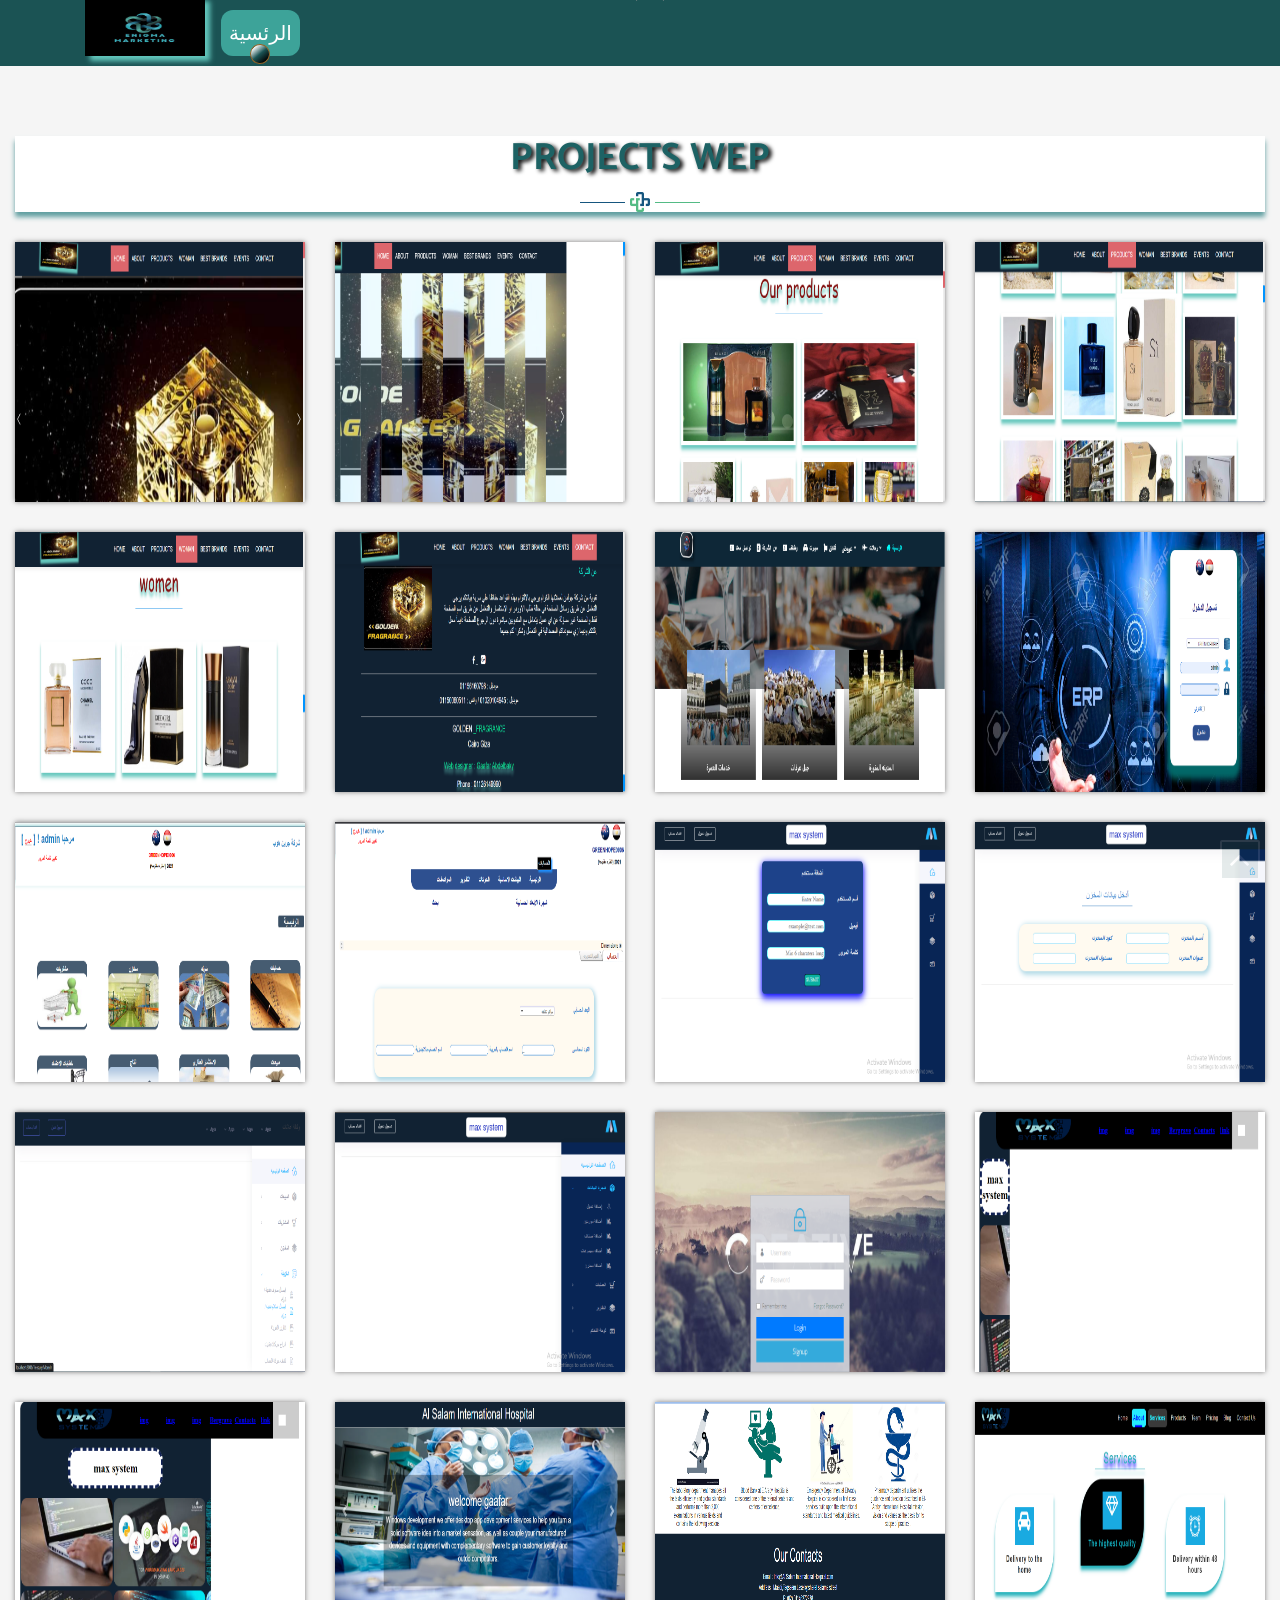
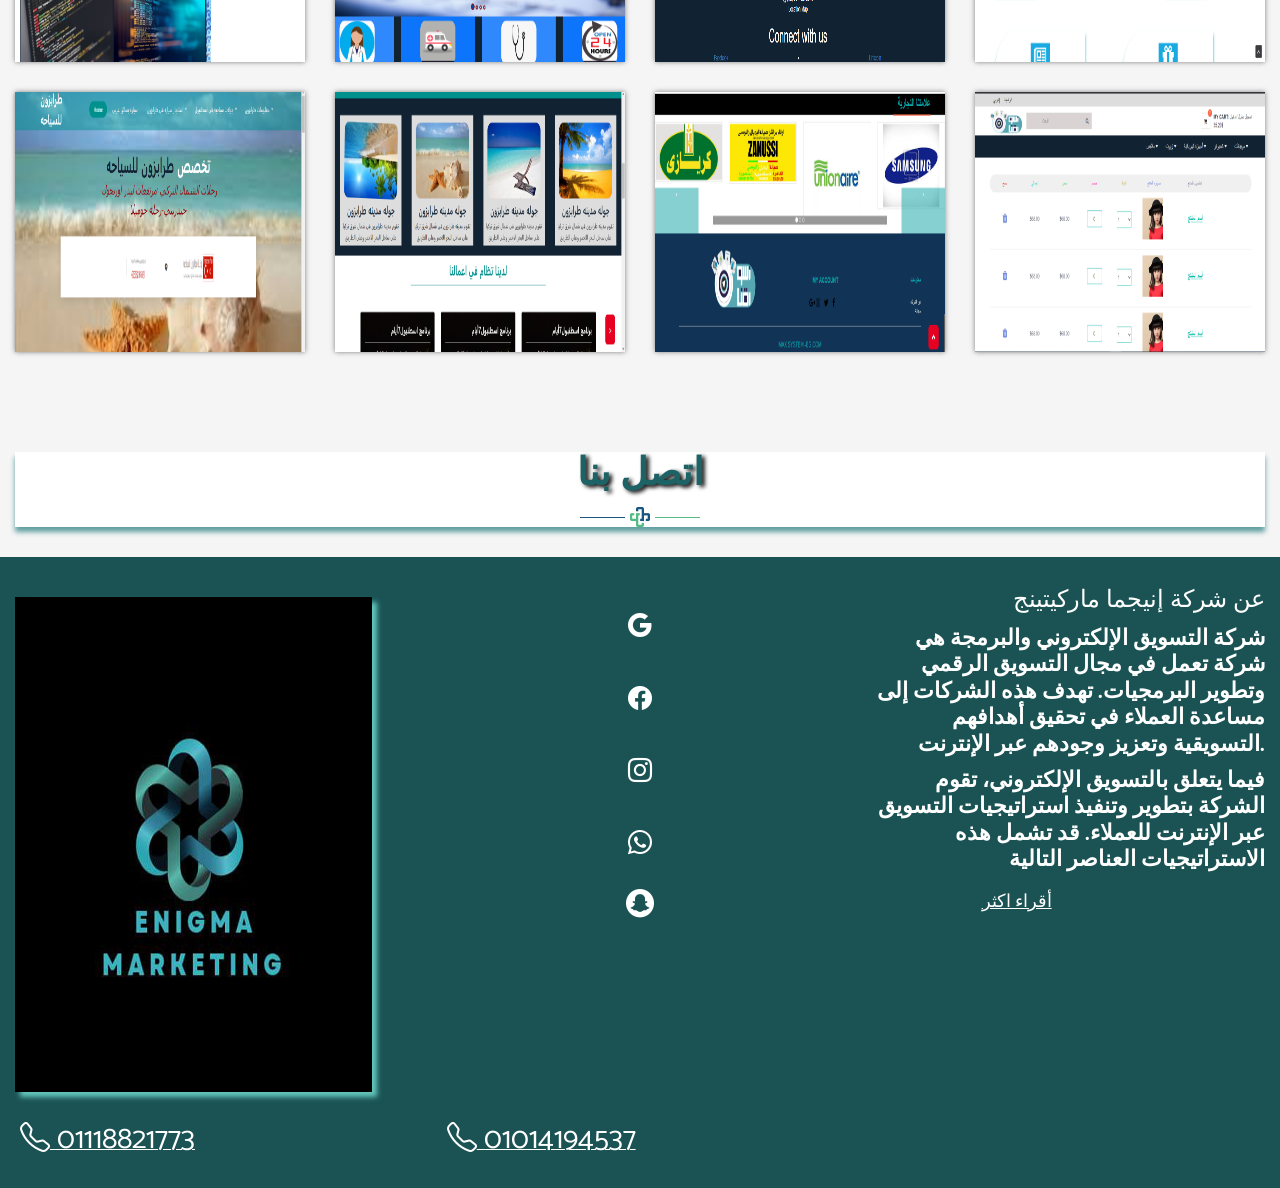
<file: project web.html>
﻿<!DOCTYPE html>
<html lang="en" xmlns="http://www.w3.org/1999/xhtml">
<head>
    <meta charset="utf-8">
    <meta http-equiv="X-UA-Compatible" content="IE=edge">
    <meta name="viewport" content="width=device-width, minimum-scale=1.0, maximum-scale=1.0, user-scalable=no">
    <title>ENIGMA MARKETING</title>
    <link src="" />
    <meta name="keywords" content="">
    <meta name="description" content="">
    <meta name="author" content="">
    <link rel="shortcut icon" href="images/logo/your-logo.png.jpg" type="image/x-icon">
    <link rel="stylesheet" href="css/bootstrap.min.css">
    <link rel="stylesheet" href="css/pogo-slider.min.css">
    <link rel="stylesheet" href="css/responsive.css">
    <link rel="stylesheet" href="css/custom.css">
    <link rel="stylesheet" href="css/style.css" />
    <link rel="stylesheet" href="css/index.arabic.css">
    <link rel="stylesheet" href="https://cdn.jsdelivr.net/npm/bootstrap-icons@1.7.2/font/bootstrap-icons.css">
    <style>
        p {
            text-align: right;
            font-size: 17px;
            font-family: system-ui;
        }
        h1 {
            text-align: right
        }
        h3 {
            text-align: right;
            font-size: 20px;
            font-family: system-ui;
        }
    </style>
</head>
<body>
    <!-- Start header -->
    <header class="top-header">
        <nav class="navbar header-nav navbar-expand-lg">
            <div class="container">
                <a class="navbar-brand swing" href="index.html"><img style="width: 120px; height: 60px; margin-top: -14px;box-shadow: 5px 5px 5px #63c7bd;" src="images/logo/your-logo.png.jpg" alt="image"></a>
                <button class="navbar-toggler" type="button" data-toggle="collapse" data-target="#navbar-wd" aria-controls="navbar-wd" aria-expanded="false" aria-label="Toggle navigation">
                    <span></span>
                    <span></span>
                    <span></span>
                </button>
                <div class="collapse navbar-collapse justify-content-end" id="navbar-wd">
                    <ul class="navbar-nav">
                        <li><a class="nav-link active" href="index.arabic.html"style="text-align:right">الرئسية</a></li>
                    </ul>
                </div>
            </div>
        </nav>
    </header>
      
    <!-- Start Gallery    W e b    -->
    <div id="gallery" class="gallery-box">
        <div class="container-fluid">
            <div class="row">
                <div class="col-lg-12">
                    <div class="title-box">
                        <h2>
                            PROJECTS WEP
                        </h2>
                    </div>
                </div>
            </div>

            <div class="popup-gallery row clearfix">
                <div class="col-md-3 col-sm-6">
                    <div class="box-gallery">
                        <img src="web/h1.png" alt="">
                        <div class="box-content">
                            <!--<h3 class="title">Lorem ipsum dolor</h3>-->
                            <ul class="icon">
                                <li><a href="web/h1.png"><i class="fa fa-picture-o" aria-hidden="true"></i></a></li>
                            </ul>
                        </div>
                    </div>
                </div>
                <div class="col-md-3 col-sm-6">
                    <div class="box-gallery">
                        <img src="web/h0.png" alt="">
                        <div class="box-content">
                            <ul class="icon">
                                <li><a href="web/h0.png"><i class="fa fa-picture-o" aria-hidden="true"></i></a></li>
                            </ul>
                        </div>
                    </div>
                </div>
                <div class="col-md-3 col-sm-6">
                    <div class="box-gallery">
                        <img src="web/h2.png" alt="">
                        <div class="box-content">
                            <ul class="icon">
                                <li><a href="web/h2.png"><i class="fa fa-picture-o" aria-hidden="true"></i></a></li>
                            </ul>
                        </div>
                    </div>
                </div>
                <div class="col-md-3 col-sm-6">
                    <div class="box-gallery">
                        <img src="web/h3.png" alt="">
                        <div class="box-content">
                            <ul class="icon">
                                <li><a href="web/h3.png"><i class="fa fa-picture-o" aria-hidden="true"></i></a></li>
                            </ul>
                        </div>
                    </div>
                </div>
                <div class="col-md-3 col-sm-6">
                    <div class="box-gallery">
                        <img src="web/h4.png" alt="">
                        <div class="box-content">
                            <ul class="icon">
                                <li><a href="web/h4.png"><i class="fa fa-picture-o" aria-hidden="true"></i></a></li>
                            </ul>
                        </div>
                    </div>
                </div>
                <div class="col-md-3 col-sm-6">
                    <div class="box-gallery">
                        <img src="web/h5.png" alt="">
                        <div class="box-content">
                            <ul class="icon">
                                <li><a href="web/h5.png"><i class="fa fa-picture-o" aria-hidden="true"></i></a></li>
                            </ul>
                        </div>
                    </div>
                </div>
                
                <div class="col-md-3 col-sm-6">
                    <div class="box-gallery">
                        <img src="web/g2.png" alt="">
                        <div class="box-content">
                            <ul class="icon">
                                <li><a href="web/g2.png"><i class="fa fa-picture-o" aria-hidden="true"></i></a></li>
                            </ul>
                        </div>
                    </div>
                </div>

                <div class="col-md-3 col-sm-6">
                    <div class="box-gallery">
                        <img src="web/4s1.png" alt="">
                        <div class="box-content">
                            <ul class="icon">
                                <li><a href="web/4s1.png"><i class="fa fa-picture-o" aria-hidden="true"></i></a></li>
                            </ul>
                        </div>
                    </div>
                </div>
                <div class="col-md-3 col-sm-6">
                    <div class="box-gallery">
                        <img src="web/4s2.png" alt="">
                        <div class="box-content">
                            <ul class="icon">
                                <li><a href="web/4s2.png"><i class="fa fa-picture-o" aria-hidden="true"></i></a></li>
                            </ul>
                        </div>
                    </div>
                </div>
                <div class="col-md-3 col-sm-6">
                    <div class="box-gallery">
                        <img src="web/4s3.png" alt="">
                        <div class="box-content">
                            <ul class="icon">
                                <li><a href="web/4s3.png"><i class="fa fa-picture-o" aria-hidden="true"></i></a></li>
                            </ul>
                        </div>
                    </div>
                </div>
                <div class="col-md-3 col-sm-6">
                    <div class="box-gallery">
                        <img src="web/form1.png" alt="">
                        <div class="box-content">
                            <ul class="icon">
                                <li><a href="web/form1.png"><i class="fa fa-picture-o" aria-hidden="true"></i></a></li>
                            </ul>
                        </div>
                    </div>
                </div>
                
                <div class="col-md-3 col-sm-6">
                    <div class="box-gallery">
                        <img src="web/form3.png" alt="">
                        <div class="box-content">
                            <ul class="icon">
                                <li><a href="web/form3.png"><i class="fa fa-picture-o" aria-hidden="true"></i></a></li>
                            </ul>
                        </div>
                    </div>
                </div>
            
               
                <div class="col-md-3 col-sm-6">
                    <div class="box-gallery">
                        <img src="web/form6.png" alt="">
                        <div class="box-content">
                            <ul class="icon">
                                <li><a href="web/form6.png"><i class="fa fa-picture-o" aria-hidden="true"></i></a></li>
                            </ul>
                        </div>
                    </div>
                </div>            
                
                <div class="col-md-3 col-sm-6">
                    <div class="box-gallery">
                        <img src="web/index2.png" alt="">
                        <div class="box-content">
                            <ul class="icon">
                                <li><a href="web/index2.png"><i class="fa fa-picture-o" aria-hidden="true"></i></a></li>
                            </ul>
                        </div>
                    </div>
                </div>
                <div class="col-md-3 col-sm-6">
                    <div class="box-gallery">
                        <img src="web/log.png" alt="">
                        <div class="box-content">
                            <ul class="icon">
                                <li><a href="web/log.png"><i class="fa fa-picture-o" aria-hidden="true"></i></a></li>
                            </ul>
                        </div>
                    </div>
                </div>
                <div class="col-md-3 col-sm-6">
                    <div class="box-gallery">
                        <img src="web/in1.png" alt="">
                        <div class="box-content">
                            <ul class="icon">
                                <li><a href="web/in1.png"><i class="fa fa-picture-o" aria-hidden="true"></i></a></li>
                            </ul>
                        </div>
                    </div>
                </div>
                <div class="col-md-3 col-sm-6">
                    <div class="box-gallery">
                        <img src="web/in2.png" alt="">
                        <div class="box-content">
                            <ul class="icon">
                                <li><a href="web/in2.png"><i class="fa fa-picture-o" aria-hidden="true"></i></a></li>
                            </ul>
                        </div>
                    </div>
                </div>
                
                <div class="col-md-3 col-sm-6">
                    <div class="box-gallery">
                        <img src="web/in12.png" alt="">
                        <div class="box-content">
                            <ul class="icon">
                                <li><a href="web/in12.png"><i class="fa fa-picture-o" aria-hidden="true"></i></a></li>
                            </ul>
                        </div>
                    </div>
                </div>
                
                <div class="col-md-3 col-sm-6">
                    <div class="box-gallery">
                        <img src="web/in14.png" alt="">
                        <div class="box-content">
                            <ul class="icon">
                                <li><a href="web/in14.png"><i class="fa fa-picture-o" aria-hidden="true"></i></a></li>
                            </ul>
                        </div>
                    </div>
                </div>
                <div class="col-md-3 col-sm-6">
                    <div class="box-gallery">
                        <img src="web/in15.png" alt="">
                        <div class="box-content">
                            <ul class="icon">
                                <li><a href="web/in15.png"><i class="fa fa-picture-o" aria-hidden="true"></i></a></li>
                            </ul>
                        </div>
                    </div>
                </div>
                <div class="col-md-3 col-sm-6">
                    <div class="box-gallery">
                        <img src="web/in22.png" alt="">
                        <div class="box-content">
                            <ul class="icon">
                                <li><a href="web/in22.png"><i class="fa fa-picture-o" aria-hidden="true"></i></a></li>
                            </ul>
                        </div>
                    </div>
                </div>
                <div class="col-md-3 col-sm-6">
                    <div class="box-gallery">
                        <img src="web/in23.png" alt="">
                        <div class="box-content">
                            <ul class="icon">
                                <li><a href="web/in23.png"><i class="fa fa-picture-o" aria-hidden="true"></i></a></li>
                            </ul>
                        </div>
                    </div>
                </div>           
                <div class="col-md-3 col-sm-6">
                    <div class="box-gallery">
                        <img src="web/a2.png" alt="">
                        <div class="box-content">
                            <ul class="icon">
                                <li><a href="web/a2.png"><i class="fa fa-picture-o" aria-hidden="true"></i></a></li>
                            </ul>
                        </div>
                    </div>
                </div>
                <div class="col-md-3 col-sm-6">
                    <div class="box-gallery">
                        <img src="web/a3.png" alt="">
                        <div class="box-content">
                            <ul class="icon">
                                <li><a href="web/a3.png"><i class="fa fa-picture-o" aria-hidden="true"></i></a></li>
                            </ul>
                        </div>
                    </div>
                </div>                     
            </div>
        </div>
    </div>
    <!-- Start Contact -->
    <div id="contact" class="contact-box">
        <div class="container-fluid">
            <div class="row">
                <div class="col-lg-12">
                    <div class="title-box">
                        <h2> اتصل بنا </h2>
                    </div>
                </div>
            </div>
            <div class="row" style="background: #1b5354;">
                <div class="col-lg-12 col-xs-12">
                    <div class="contact-block">
                        <form id="contactForm">
                            <div class="row">
                                <div class="col-md-4">
                                    <div class="form-group" style="padding-top:20px">
                                        <div class="form-group" style="padding-top:20px">
                                            <img style="width:90%;height:55vh;box-shadow: 5px 5px 5px #63c7bd;" src="images/logo/your-logo.png.jpg">
                                            <div class="help-block with-errors"></div>
                                        </div>
                                        <div class="help-block with-errors"></div>
                                    </div>
                                </div>
                                <div class="col-md-4" style="padding-top:10px">
                                    <div class="form-group">
                                        <ul style="padding:20px;text-align:center;display: grid;">
                                            <li style="font-size:40px;"><a target="_blank" href="https://mail.google.com/mail/u/0/#inbox" style="color:#fff;" class="bi bi-google"></a></li>
                                            <li style="font-size:40px;"><a target="_blank" href="https://web.facebook.com/profile.php?id=61553920524111" style="color:#fff;" class="bi bi-facebook"></a></li>
                                            <li style="font-size:40px;"><a target="_blank" href="https://www.instagram.com/marketing.enigma/" style="color:#fff;" class="bi bi-instagram"></a></li>
                                            <li style="font-size:40px;"><a target="_blank" href="https://web.whatsapp.com/" style="color:#fff;" class="bi bi-whatsapp"></a></li>
                                            <li style="font-size:33px;"><a target="_blank" href="https://www.snapchat.com/add/marketing.43?share_id=X9hyQ7yJBgI&locale=ar-EG" style="color:#fff;" class="fa fa-snapchat" aria-hidden="true"></a></li>                              
                                        </ul>
                                        <div class="help-block with-errors"></div>
                                    </div>
                                </div>

                                <div class="col-md-4" style="padding-top:30px;text-align:center">
                                    <h1 style="color:#fff">
                                         عن شركة إنيجما ماركيتينج

                                    </h1>
                                    <h2 style="color:#fff;text-align:right;font-weight: 150px;">
                                        شركة التسويق الإلكتروني والبرمجة هي شركة تعمل في مجال التسويق الرقمي وتطوير البرمجيات. تهدف هذه الشركات إلى مساعدة العملاء في تحقيق أهدافهم التسويقية وتعزيز وجودهم عبر الإنترنت.

                                    </h2>
                                    <h2 style="color:#fff;text-align:right;font-weight: 150px;">
                                    فيما يتعلق بالتسويق الإلكتروني، تقوم الشركة بتطوير وتنفيذ استراتيجيات التسويق عبر الإنترنت للعملاء. قد تشمل هذه الاستراتيجيات العناصر التالية
                                    </h2>
                                    <div style="text-align:right" class="col-lg-6 col-md-6 col-sm-12">     
                                        <a href="aboutArb.html" style="font-size:20px;color: #fff;text-align: right;">
                                            <span style="text-decoration: underline;color: #fff;"> أقراء اكثر </span>
                                        </a>
                                    </div>
                                </div>                      
                                <div class="col-md-4">
                                    <div class="form-group">
                                        <ul style="color:#fff">
                                            <li style="padding:5px;color:#fff;text-decoration: underline;"><a href="tel:01118821773"target="_blank" class="bi bi-telephone"style="color:#fff;font-size:30px" class="bi bi-telephone">  01118821773 </a></li>
                                        </ul>
                                    </div>
                                </div>
                                <div class="col-md-4">
                                    <div class="form-group">
                                        <ul style="color:#fff">
                                            <li style="padding:5px;color:#fff;text-decoration: underline;"><a href="tel:01014154537"target="_blank" class="bi bi-telephone"style="color:#fff;font-size:30px" class="bi bi-telephone">  01014194537 </a></li>
                                        </ul>
                                    </div>
                                </div>
                            </div>
                        </form>
                    </div>
                </div>
            </div>
        </div>
    </div>

    <a href="#" id="scroll-to-top" class="new-btn-d br-2"><i class="fa fa-angle-up"></i></a>
    <script src="js/jquery.min.js"></script>
    <script src="js/popper.min.js"></script>
    <script src="js/bootstrap.min.js"></script>
    <script src="js/jquery.magnific-popup.min.js"></script>
    <script src="js/jquery.pogo-slider.min.js"></script>
    <script src="js/slider-index.js"></script>
    <script src="js/smoothscroll.js"></script>
    <script src="js/TweenMax.min.js"></script>
    <script src="js/main.js"></script>
    <script src="js/owl.carousel.min.js"></script>
    <script src="js/form-validator.min.js"></script>
    <script src="js/contact-form-script.js"></script>
    <script src="js/isotope.min.js"></script>
    <script src="js/images-loded.min.js"></script>
    <script src="js/custom.js"></script>
</body>
</html>
</file>
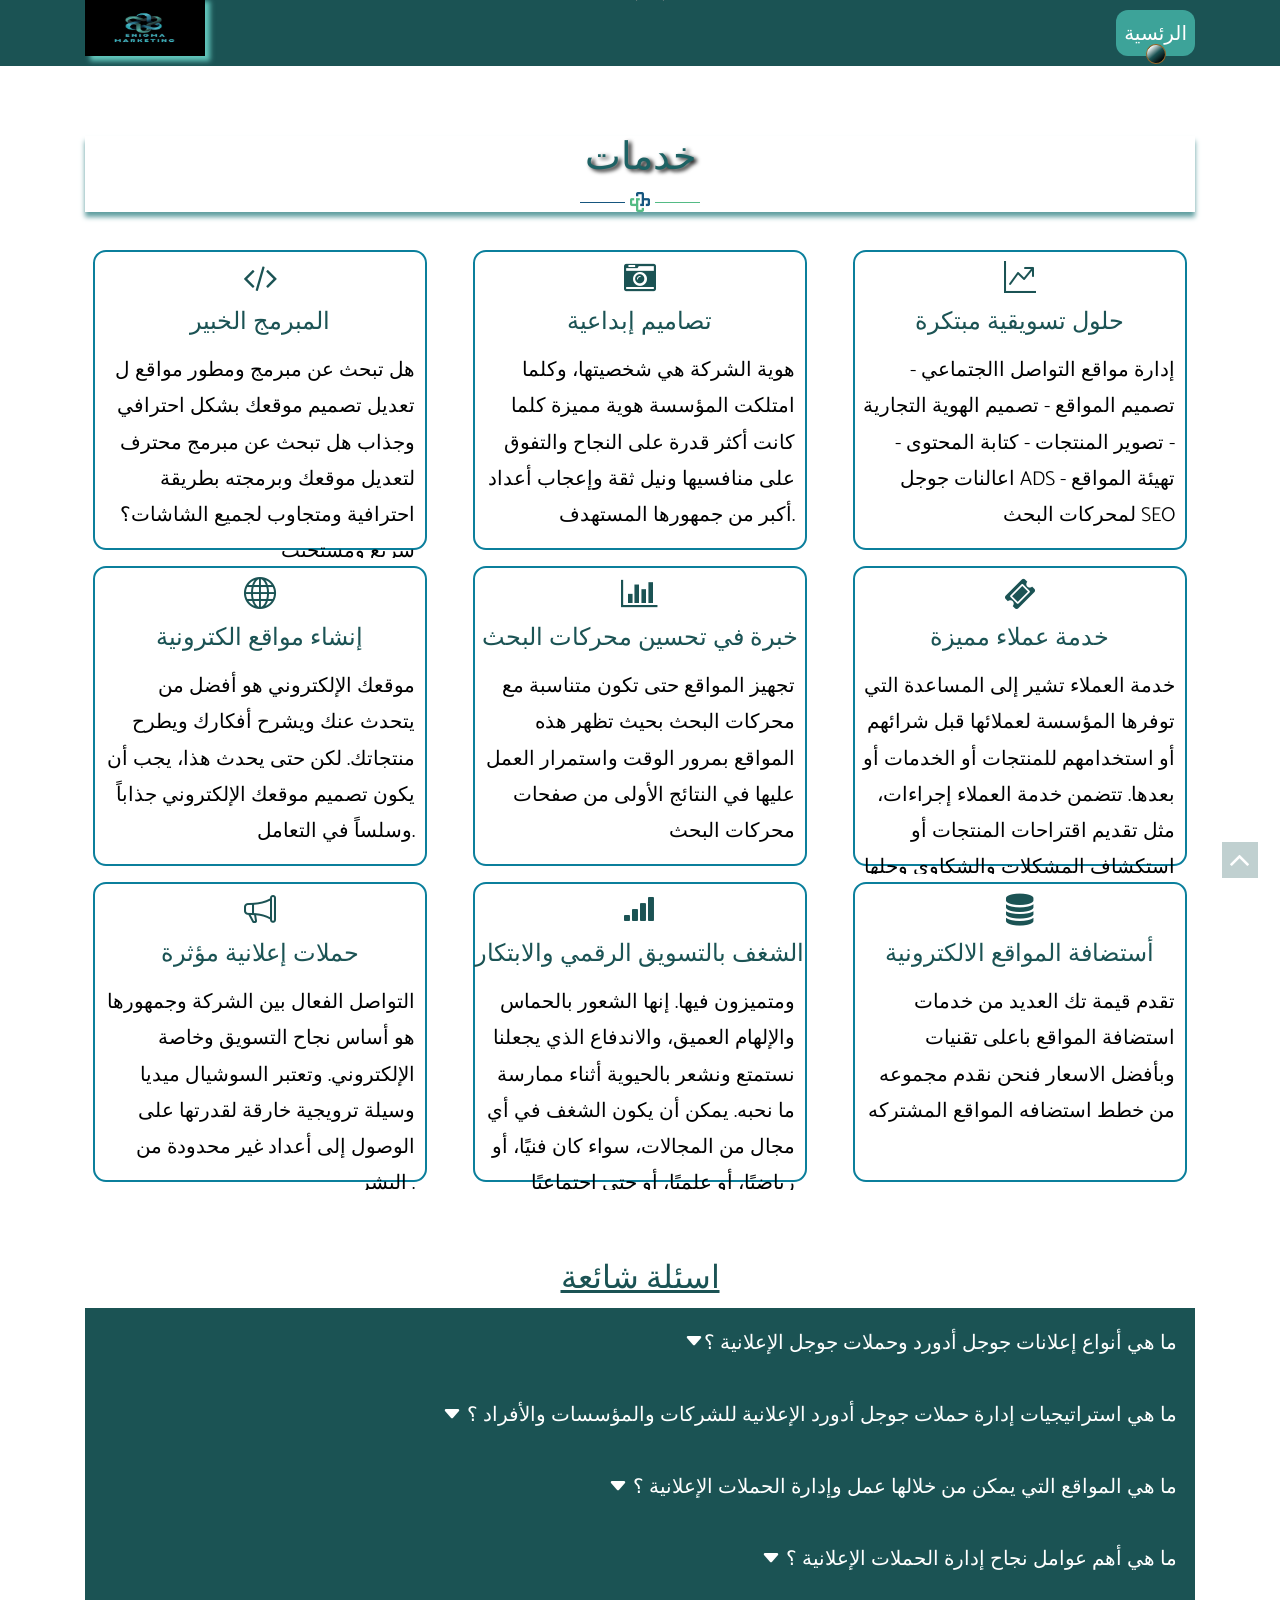
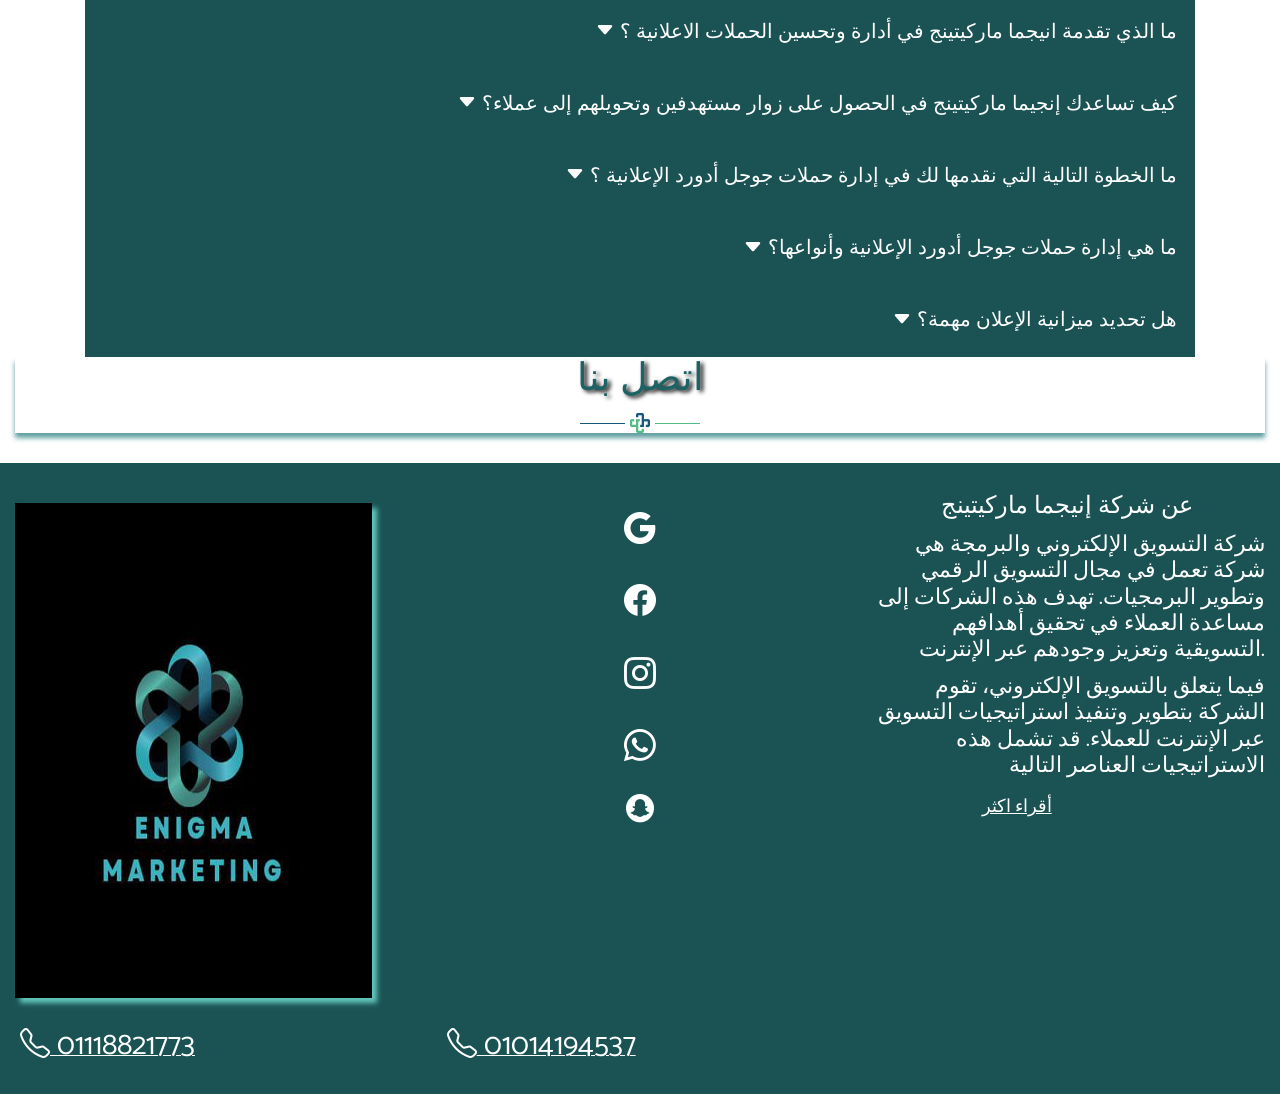
<file: services.Arabic.html>
﻿<!DOCTYPE html>

<html lang="en" xmlns="http://www.w3.org/1999/xhtml">
<head>
    <meta charset="utf-8">
    <meta http-equiv="X-UA-Compatible" content="IE=edge">
    <meta name="viewport" content="width=device-width, minimum-scale=1.0, maximum-scale=1.0, user-scalable=no">
    <title>ENIGMA MARKETING</title>
    <meta name="keywords" content="">
    <meta name="description" content="">
    <meta name="author" content="">
    <title>ENIGMA MARKETING</title>
    <link rel="shortcut icon" href="images/logo/your-logo.png.jpg" type="image/x-icon">
    <link rel="stylesheet" href="css/bootstrap.min.css">
    <link rel="stylesheet" href="css/pogo-slider.min.css">
    <link rel="stylesheet" href="css/responsive.css">
    <link rel="stylesheet" href="css/custom.css">
    <link rel="stylesheet" href="css/index.arabic.css">
    <link rel="stylesheet" href="https://cdn.jsdelivr.net/npm/bootstrap-icons@1.7.2/font/bootstrap-icons.css">
    <style>
        p {
            text-align: right;
            font-size: 20px;
            color: black;
            font-weight: 350;
            margin-right: 5px;
        }

        h1 {
            text-align: center
        }
        h3 {
            text-align: right;
            font-size: 20px;
            font-family: system-ui;
        }
        a{
            font-size: xx-large;
        }
        i{
            color: #1b5354;

        }
  h2{
    text-align: center;
  }
   h3{
    text-align: center;
    color: 3da399;
  }
    </style>
</head>
<body>
    <!-- Start header -->
    <header class="top-header">
        <nav class="navbar header-nav navbar-expand-lg">
            <div class="container">
                <a class="navbar-brand swing" href="index.html"><img style="width: 120px; height: 60px; margin-top: -14px;box-shadow: 5px 5px 5px #63c7bd;" src="images/logo/your-logo.png.jpg" alt="image"></a>
                <button class="navbar-toggler" type="button" data-toggle="collapse" data-target="#navbar-wd" aria-controls="navbar-wd" aria-expanded="false" aria-label="Toggle navigation">
                    <span></span>
                    <span></span>
                    <span></span>
                </button>
                <div class="collapse navbar-collapse justify-content-end" id="navbar-wd">
                    <ul class="navbar-nav">
                        <li><a class="nav-link active" href="index.arabic.html"style="text-align:right">الرئسية</a></li>
                    </ul>
                </div>
            </div>
        </nav>
    </header>
    <!--0000000000000-->
    <div id="services" class="team-box">
        <div class="container">
            <div class="row">
                <div class="col-lg-12">
                    <div class="title-box">
                        <h2> خدمات  </h2>
                    </div>
                </div>
            </div>
            <div class="row">
                <div class="col-md-4 col-sm-6">
                    <div class="our-team">
                        <div class="pic"style="height: 300px;">
                            <a class="services-icon" href="#">
                                <i class="fa fa-code"></i>
                            </a>
                          <h1>المبرمج الخبير</h1>
                          <p>هل تبحث عن مبرمج ومطور مواقع ل تعديل تصميم موقعك بشكل احترافي وجذاب  هل تبحث عن مبرمج محترف لتعديل موقعك وبرمجته بطريقة احترافية ومتجاوب لجميع الشاشات؟ سريع ومستجيب </p>
                        </div>
                    </div>
                </div>
                <div class="col-md-4 col-sm-6">
                    <div class="our-team">
                        <div class="pic"style="height: 300px;">
                            <a class="services-icon" href="#">
                                <i class="fa fa-camera-retro"></i>
                            </a>
                          <h1>تصاميم إبداعية</h1>
                          <p>
                            هوية الشركة هي شخصيتها، وكلما امتلكت المؤسسة هوية مميزة كلما كانت أكثر قدرة على النجاح والتفوق على منافسيها ونيل ثقة وإعجاب أعداد أكبر من جمهورها المستهدف.

                        </p>
                        </div>           
                    </div>
                </div>
                <div class="col-md-4 col-sm-6">
                    <div class="our-team">
                        <div class="pic"style="height: 300px;">
                            <a class="services-icon" href="#">
                                <i class="bi bi-graph-up-arrow"></i>
                            </a>
      <h1>حلول تسويقية مبتكرة </h1>
        <p>
        إدارة مواقع التواصل االجتماعي
         - تصميم المواقع
        - تصميم الهوية التجارية
       - تصوير المنتجات - كتابة المحتوى
        - اعالنات جوجل ADS
         - تهيئة المواقع لمحركات البحث SEO
        </p>
         
      
                        </div>
                       
                    </div>
                </div>

                <div class="col-md-4 col-sm-6">
                    <div class="our-team">
                        <div class="pic"style="height: 300px;">
                            <a class="services-icon" href="#">
                                <i class="bi bi-globe"></i>
                            </a>
                            <h1>إنشاء مواقع الكترونية  </h1>
                            <p>موقعك الإلكتروني هو أفضل من يتحدث عنك ويشرح أفكارك ويطرح منتجاتك. لكن حتى يحدث هذا، يجب أن يكون تصميم موقعك الإلكتروني جذاباً وسلساً في التعامل. </p>
                        </div>
                       
                    </div>
                </div>

                <div class="col-md-4 col-sm-6">
                    <div class="our-team">
                        <div class="pic"style="height: 300px;">
                            <a class="services-icon" href="#">
                                <i class="fa fa-bar-chart"></i>
                            </a>
      <h1>خبرة في تحسين محركات البحث</h1>
      <p>
تجهيز المواقع حتى تكون متناسبة مع محركات البحث بحيث تظهر هذه المواقع بمرور الوقت واستمرار العمل عليها في النتائج الأولى من صفحات محركات البحث 

    </p>
</div>
                        
                    </div>
                </div>
                <div class="col-md-4 col-sm-6">
                    <div class="our-team">
                        <div class="pic"style="height: 300px;">

                            <a class="services-icon" href="#">
                                <i class="fa fa-ticket"></i>
                            </a>
      <h1> خدمة عملاء مميزة</h1>
      <p>
        خدمة العملاء تشير إلى المساعدة التي توفرها المؤسسة لعملائها قبل شرائهم أو استخدامهم للمنتجات أو الخدمات أو بعدها. تتضمن خدمة العملاء إجراءات، مثل تقديم اقتراحات المنتجات أو استكشاف المشكلات والشكاوى وحلها       </p>
                        </div>                
                    </div>
                </div>

                <div class="col-md-4 col-sm-6">
                    <div class="our-team">
                        <div class="pic"style="height: 300px;">

                            <a class="services-icon" href="#">
                                <i class="bi bi-megaphone"></i>
                            </a>
      <h1> حملات إعلانية مؤثرة</h1>
      <p>
التواصل الفعال بين الشركة وجمهورها هو أساس نجاح التسويق وخاصة الإلكتروني. وتعتبر السوشيال ميديا وسيلة ترويجية خارقة لقدرتها على الوصول إلى أعداد غير محدودة من البشر .</p>
                        </div>          
                    </div>
                </div>
                <div class="col-md-4 col-sm-6">
                    <div class="our-team">
                        <div class="pic"style="height: 300px;">

                            <a class="services-icon" href="#">
                                <i class="bi bi-reception-4"></i>
                            </a>
      <h1> الشغف بالتسويق الرقمي والابتكار</h1>
      <p>
        ومتميزون فيها. إنها الشعور بالحماس والإلهام العميق، والاندفاع الذي يجعلنا نستمتع ونشعر بالحيوية أثناء ممارسة ما نحبه. يمكن أن يكون الشغف في أي مجال من المجالات، سواء كان فنيًا، أو رياضيًا، أو علميًا، أو حتى اجتماعيًا      </p>
                        </div>
                        <div class="team-content">
                          
                        </div>
                    </div>
                </div>
                <div class="col-md-4 col-sm-6">
                    <div class="our-team">
                        <div class="pic"style="height: 300px;">

                            <a class="services-icon" href="#">
                                <i class="fa fa-database"></i>
                            </a>
      <h1> أستضافة المواقع الالكترونية</h1>
      <p>
        تقدم قيمة تك العديد من خدمات استضافة المواقع باعلى تقنيات وبأفضل الاسعار فنحن نقدم مجموعه من خطط استضافه المواقع المشتركه

    </p>
  </div>
                       
                    </div>
                </div>
            </div>

        </div>
    </div>
    <div class="container">
        <div class="row">
           <div  class="col-md-12 col-sm-12">
             <h2 style="text-align:center;text-decoration: underline;font-size: xx-large;color: #1b5354;">اسئلة شائعة</h2>
             <button class="accordion bi bi-caret-down-fill">ما هي أنواع إعلانات جوجل أدورد وحملات جوجل الإعلانية ؟   </button>
               <div class="panel">
                <h3>تختلف أنواع إعلانات جوجل حسب الهدف منها وتتمثل فيما يلي </h3>
                <h2> إعلانات جوجل للبحث - </h2>
                 <p>يتم فيها استخدام محرك البحث في وضع الإعلان وزيادة احتمالية ظهوره في الصفحة الأولى والتي من شأنها أن تزيد من احتمالية ظهور موقعك للمستخدمين الذين يبحثون عن نفس الكلمة المفتاحية أو يبحثون عن الخدمة التي تعرضها أو منتجاتك، وهذا من أساسيات التسويق الإلكتروني ويختاره أصحاب الأعمال الكبيرة الذين يريدون الظهور بسرعة والسيطرة على المجال الذي يكونون فيه متميزين </p>
                <h2>Google Display Ads - </h2>
                <p>عندما يزور الأشخاص مواقع الويب المفضلة لديهم، أو يعرضون لأحد الأصدقاء مقطع فيديو على YouTube، أو يتحققون من حساب Gmail الخاص بهم، أو يستخدمون أجهزة وتطبيقات الجوال، يمكن أن تساعدك شبكة Google الإعلانية في الوصول إليهم من خلال الإعلانات المصوّرة المستهدفة </p>
                <h2> إعلانات فيديو Google - </h2>
                <p>تستطيع من خلال إعلانات فيديو جوجل أن تصل إلى عملائك المحتملين من خلال جعلهم يشاهدون مقاطع فيديو أو يبحثون عنها في اليوتيوب حيث يتم عرض الإعلانات في بداية الفيديوهات التي يشاهدها العملاء على اليوتيوب ويستخدم هذه الخدمة أصحاب الأعمال التي لها طابع التجارة والشراء حيث يكون إعلان الفيديو تحفيزًا على الشراء وعلى الاشتراك مثلًا في موقع الخدمة </p>
                <h2>إعلانات فيديو YouTube - </h2>
                <p>اليوتيوب يشاهده الكثير من الناس على مستوى العالم وهو مكان مليء بالفيديوهات المختلفة التي تجذب أنظار الكثيرين من المستخدمين وهناك الكثير ممن يشاهدونها طوال الوقت بلا أي انقطاع مما أدى إلى استغلال أصحاب الأعمال هذه الأمر في صالحهم من خلال إظهار إعلاناتهم من خلال فيديوهات اليوتيوب وبالتالي كلما يتم تشغيل فيديو يتم عرض إعلان أو حتى أكثر من إعلان واحد في الفيديو الواحد   </p>
                <h2>لمعرفة مميزات واحتياجاتك من الحملات الاعلانية نأمل التواصل معنا للتحدث مع الخبير الإعلامي  </h2>
            </div>
                <button class="accordion bi bi-caret-down-fill">  ما هي استراتيجيات إدارة حملات جوجل أدورد الإعلانية للشركات والمؤسسات والأفراد ؟ </button>
                  <div class="panel">
                    <h3>نقدم لك خدمات التسويق الإلكتروني من كتابة المحتوى التسويقي وتحسين محركات البحث وخدمات الموشن جرافيك وإنشاء وتصميم المواقع، كل هذا يتضمن الآتي  </h3>
                   <p>. نقوم بإدارة الحملات الإعلانية من قبل فريق محترف في شركة كي إم تي - </p>
                   <p>. نساعدك في ظهور كلماتك المفتاحية الرئيسية الخاصة بنشاطك التجاري أو المشروع الخاص بك، في نتائج محركات البحث الأولى - </p>
                   <p>. نزيد من حركة المرور داخل الموقع وزيادة الزيارات فيه لعملاء مستهدفين من خلال إعلانات جوجل إدواردز - </p>
                   <p>. دراسة شاملة للمنتج أو الخدمة ودراسة المميزات والعيوب لكي نضع خطة واضحة تساعدك في النجاح  - </p>
                   <p>. دراسة المنافسين بدقة وتحليل نقاط القوة عندهم والضعف لكي نساعدك في التفوق عليهم - </p>
                   <p>. ترتيب حملات إعلانية مُحددة المدة  - </p>
                   <p>. قياس وتتبع التحويلات والزيارات علي الموقع من خلال GOOGLE ANALYTICS لتحويل الزوار إلى منتجك - </p>
                   <p>. نقوم بتصميم إعلانات صورية ومتحركة لحملتك الإعلانية بشكل يجذب العملاء ويكون مناسبًا للعلامة التجارية - </p>
                   <p>. أسعارنا مرنة وتكون مناسبة لميزانية الشركات، ويمكن التعديل في أي وقت بما يناسب متطلبات كل عميل - </p>
                   <p>. نزيد من فرص النجاح، حيث نزيد مبيعاتك الخاصة لكي نحصل على مزيد من العائدات - </p>
                   <p>. نقوم بتوفير عناء الإدارة والمتابعة عليك، من خلال عمل الإعلانات وضبط الحملات عبر اختيار الكلمات المفتاحية والدخول في مزاد المعلنين في جوجل، نقوم بكل هذا العمل بدلًا عنك - </p>
                </div>
                <!--  -->
                <button class="accordion bi bi-caret-down-fill"> ما هي المواقع التي يمكن من خلالها عمل وإدارة الحملات الإعلانية ؟ </button>
                  <div class="panel">
                    <h3>المواقع التي يمكن من خلالها عمل وإدارة الحملات الإعلانية كثيرة جدًا وتختلف في جمهورها وفي أعداد جمهورها وهي </h3>
                   <p>. فيسبوك: حيث نستطيع من خلاله الجمع بين أكثر من شكل من أشكال وطرق الدعايا - </p>
                   <p>إنستجرام: ويعد الانستجرام هو المكان الأهم بالنسبة لمصممي الجرافيك، حيث يمكن من خلاله نشر البوستس المختلفة والعمل على ترويجها - </p>
                   <p>. سناب شات: يمكننا من خلال موقع سناب شات استهداف الأشخاص عن طريق الخصائص الديموغرافية وبعض جماهير المشاهير  - </p>
                   <p>.يوتيوب: يوتيوب هو الموقع الأكثر مشاهدةً في العالم، ويتم الترويج من خلاله بعدة طرق، منها إنشاء القنوات الخاصة لنشر محتوى الشركات، أو نشر إعلانك على الصفحة الرئيسية لليوتيوب - </p>
                  
                </div>
                <!--   -->
                <button class="accordion bi bi-caret-down-fill">  ما هي أهم عوامل نجاح إدارة الحملات الإعلانية ؟ </button>
                <div class="panel">
                  <h3>توجد عوامل مهمة لنجاح الحملة الإعلانية منها</h3>
                 <p>. تحديد الجمهور المستهدف الخاص بمنتجك أو خدمتك، ومعرفة كيفية الوصول إليه - </p>
                 <p>. العمل على تحليل منافسيك ومعرفة نقاط ضعفهم - </p>
                 <p>. القيام بدراسةٍ شاملة للسوق وتقديم تقاريرٍ مستمرة عن آخر المستجدات التي وصلنا إليها من خلال تلك الدراسة - </p>
              </div>
              <!--  -->
              <button class="accordion bi bi-caret-down-fill"> ما الذي تقدمة انيجما ماركيتينج في أدارة وتحسين الحملات الاعلانية ؟ </button>
                <div class="panel">
                  <h3>تستطيع إنجيما ماركيتينج أن تقدم لك جميع الخدمات التي تتعلق بـ إدارة حملات جوجل أدورد الإعلانية الإلكترونية بكافة أنواعها، ومثال ذلك                </h3>
                 <p>. الحملات الإعلانية على مواقع التواصل الاجتماعي المختلفة - </p>
                 <p>. الحملات الإعلانية التي تقام من خلال الإيميل أو الرسائل النصية - </p>
                 <h3>ويتم ذلك من خلال فريق مختص يساعدك للوصول إلى جمهورك المستهدف من خلال تلك الحملات    </h3>
               </div>
               <!--  -->
               <button class="accordion bi bi-caret-down-fill"> كيف تساعدك إنجيما ماركيتينج في الحصول على زوار مستهدفين وتحويلهم إلى عملاء؟ </button>
                <div class="panel">
                 <p> يمكننا بواسطة إدارة حملات جوجل أدورد الإعلانية التي قوم بها فريقنا المختص أن نستهدف العملاء الجمهور الذي يهتم بما تقدمه من خدماتٍ ومنتجات، ومن خلال دراستنا للسوق وحاجات تلك الزوار، نستطيع أن نقدم لهم بواسطة المحتوى المميز والمتابعة الدائمة لآرائهم واحتياجاتهم ما يجعلهم عملاء مخلصين لعلامتك التجارية وليس مجرد زوار                </p>
               </div>
                <!--  -->
                <button class="accordion bi bi-caret-down-fill"> ما الخطوة التالية التي نقدمها لك في إدارة حملات جوجل أدورد الإعلانية ؟  </button>
                 <div class="panel">
               <p>لا تتركك kmt بمجرد إنشاء حملتك الإعلانية، بل نستمر في متابعة تلك الحملات، عن طريق مشاهدة النتائج والحرص على تحقيق أعلى نسب من المشاهدات ومن ثم المبيعات، كما نعمل على تقديم تقارير دورية تخص آخر التطورات والنتائج التي وصلنا إليها            </p>
                </div>
                <!--  -->
                <button class="accordion bi bi-caret-down-fill"> ما هي إدارة حملات جوجل أدورد الإعلانية وأنواعها؟  </button>
                 <div class="panel">
                    <h3>. إعلانات جوجل أدورد، وهي حملة مدفوعة بواسطة جوجل ادوردز والتي تعد أكبر شركة إعلانية في العالم </h3>
                    <p>. حملات إعلانية بواسطة موقع اليوتيوب الذي أصبحا بمثابة التليفزيون الثاني للعالم - </p>
                    <p>. حملات إعلانية بواسطة المواقع التي تقوم بتقديم خدمة الإعلانات المبوبة المجانية، حيث تمتلك تلك المواقع الكثير من الزوار - </p>
                    <p>. حملات إعلانية بواسطة الشبكات الاجتماعية مثل الفيس بوك وتويتر وانستجرام وغيرها - </p>
                </div>
                  <!--  -->
                  <button class="accordion bi bi-caret-down-fill"> هل تحديد ميزانية الإعلان مهمة؟ </button>
                  <div class="panel">
                     <p>يعبر مصطلح ميزانية الإعلان إلى المبلغ الذي تنفقه الشركة على الإعلان ويعد تحديد الميزانية أمرًا مهمًّا وذلك لأن الإعلان يعد استثمارًا يبني قيمة غير ملموسة تسمى حسن النية </p>
                    
                    </div>
           </div>
         </div>
     </div>

      <!-- Start Contact -->
      <div id="contact" class="contact-box">
        <div class="container-fluid">
            <div class="row">
                <div class="col-lg-12">
                    <div class="title-box">
                        <h2> اتصل بنا </h2>
                    </div>
                </div>
            </div>
            <div class="row" style="background: #1b5354;">
                <div class="col-lg-12 col-xs-12">
                    <div class="contact-block">
                        <form id="contactForm">
                            <div class="row">
                                <div class="col-md-4">
                                    <div class="form-group" style="padding-top:20px">
                                        <div class="form-group" style="padding-top:20px">
                                            <img style="width:90%;height:55vh;box-shadow: 5px 5px 5px #63c7bd;" src="images/logo/your-logo.png.jpg">
                                            <div class="help-block with-errors"></div>
                                        </div>
                                        <div class="help-block with-errors"></div>
                                    </div>
                                </div>
                                <div class="col-md-4" style="padding-top:10px">
                                    <div class="form-group">
                                        <ul style="padding:20px;text-align:center;display: grid;">
                                            <li style="font-size:40px;"><a target="_blank" href="https://mail.google.com/mail/u/0/#inbox" style="color:#fff;" class="bi bi-google"></a></li>
                                            <li style="font-size:40px;"><a target="_blank" href="https://web.facebook.com/profile.php?id=61553920524111" style="color:#fff;" class="bi bi-facebook"></a></li>
                                            <li style="font-size:40px;"><a target="_blank" href="https://www.instagram.com/marketing.enigma/" style="color:#fff;" class="bi bi-instagram"></a></li>
                                            <li style="font-size:40px;"><a target="_blank" href="https://web.whatsapp.com/" style="color:#fff;" class="bi bi-whatsapp"></a></li>
                                            <li style="font-size:33px;"><a target="_blank" href="https://www.snapchat.com/add/marketing.43?share_id=X9hyQ7yJBgI&locale=ar-EG" style="color:#fff;" class="fa fa-snapchat" aria-hidden="true"></a></li>

                                       
                                        </ul>
                                        <div class="help-block with-errors"></div>
                                    </div>
                                </div>

                                <div class="col-md-4" style="padding-top:30px;text-align:center">
                                    <h1 style="color:#fff">
                                         عن شركة إنيجما ماركيتينج

                                    </h1>
                                    <h2 style="color:#fff;text-align:right;font-weight: 150px;">
                                        شركة التسويق الإلكتروني والبرمجة هي شركة تعمل في مجال التسويق الرقمي وتطوير البرمجيات. تهدف هذه الشركات إلى مساعدة العملاء في تحقيق أهدافهم التسويقية وتعزيز وجودهم عبر الإنترنت.

                                    </h2>
                                    <h2 style="color:#fff;text-align:right;font-weight: 150px;">
                                    فيما يتعلق بالتسويق الإلكتروني، تقوم الشركة بتطوير وتنفيذ استراتيجيات التسويق عبر الإنترنت للعملاء. قد تشمل هذه الاستراتيجيات العناصر التالية
                                    </h2>
                                    <div style="text-align:right" class="col-lg-6 col-md-6 col-sm-12">
                                      
                                        
                                        <a href="aboutArb.html" style="font-size:20px;color: #fff;text-align: right;">
                                            <span style="text-decoration: underline;color: #fff;"> أقراء اكثر </span>
                                        </a>
                                    </div>
                                </div>
                               
                                <div class="col-md-4">
                                    <div class="form-group">
                                        <ul style="color:#fff">

                                            <li style="padding:5px;color:#fff;text-decoration: underline;"><a href="tel:01118821773"target="_blank" class="bi bi-telephone"style="color:#fff;font-size:30px" class="bi bi-telephone">  01118821773 </a></li>
                                        </ul>
                                    </div>

                                </div>
                                <div class="col-md-4">
                                    <div class="form-group">
                                        <ul style="color:#fff">

                                            <li style="padding:5px;color:#fff;text-decoration: underline;"><a href="tel:01014154537"target="_blank" class="bi bi-telephone"style="color:#fff;font-size:30px" class="bi bi-telephone">  01014194537 </a></li>
                                        </ul>
                                    </div>

                                </div>
                            </div>
                        </form>
                    </div>
                </div>
            </div>
        </div>
    </div>

    <a href="#" id="scroll-to-top" class="new-btn-d br-2"><i class="fa fa-angle-up" style="color: #fff;"></i></a>

    <script src="js/jquery.min.js"></script>
    <script src="js/popper.min.js"></script>
    <script src="js/bootstrap.min.js"></script>
    <script src="js/jquery.magnific-popup.min.js"></script>
    <script src="js/jquery.pogo-slider.min.js"></script>
    <script src="js/slider-index.js"></script>
    <script src="js/smoothscroll.js"></script>
    <script src="js/TweenMax.min.js"></script>
    <script src="js/main.js"></script>
    <script src="js/owl.carousel.min.js"></script>
    <script src="js/form-validator.min.js"></script>
    <script src="js/contact-form-script.js"></script>
    <script src="js/isotope.min.js"></script>
    <script src="js/images-loded.min.js"></script>
    <script src="js/custom.js"></script>
</body>
</html>
</file>
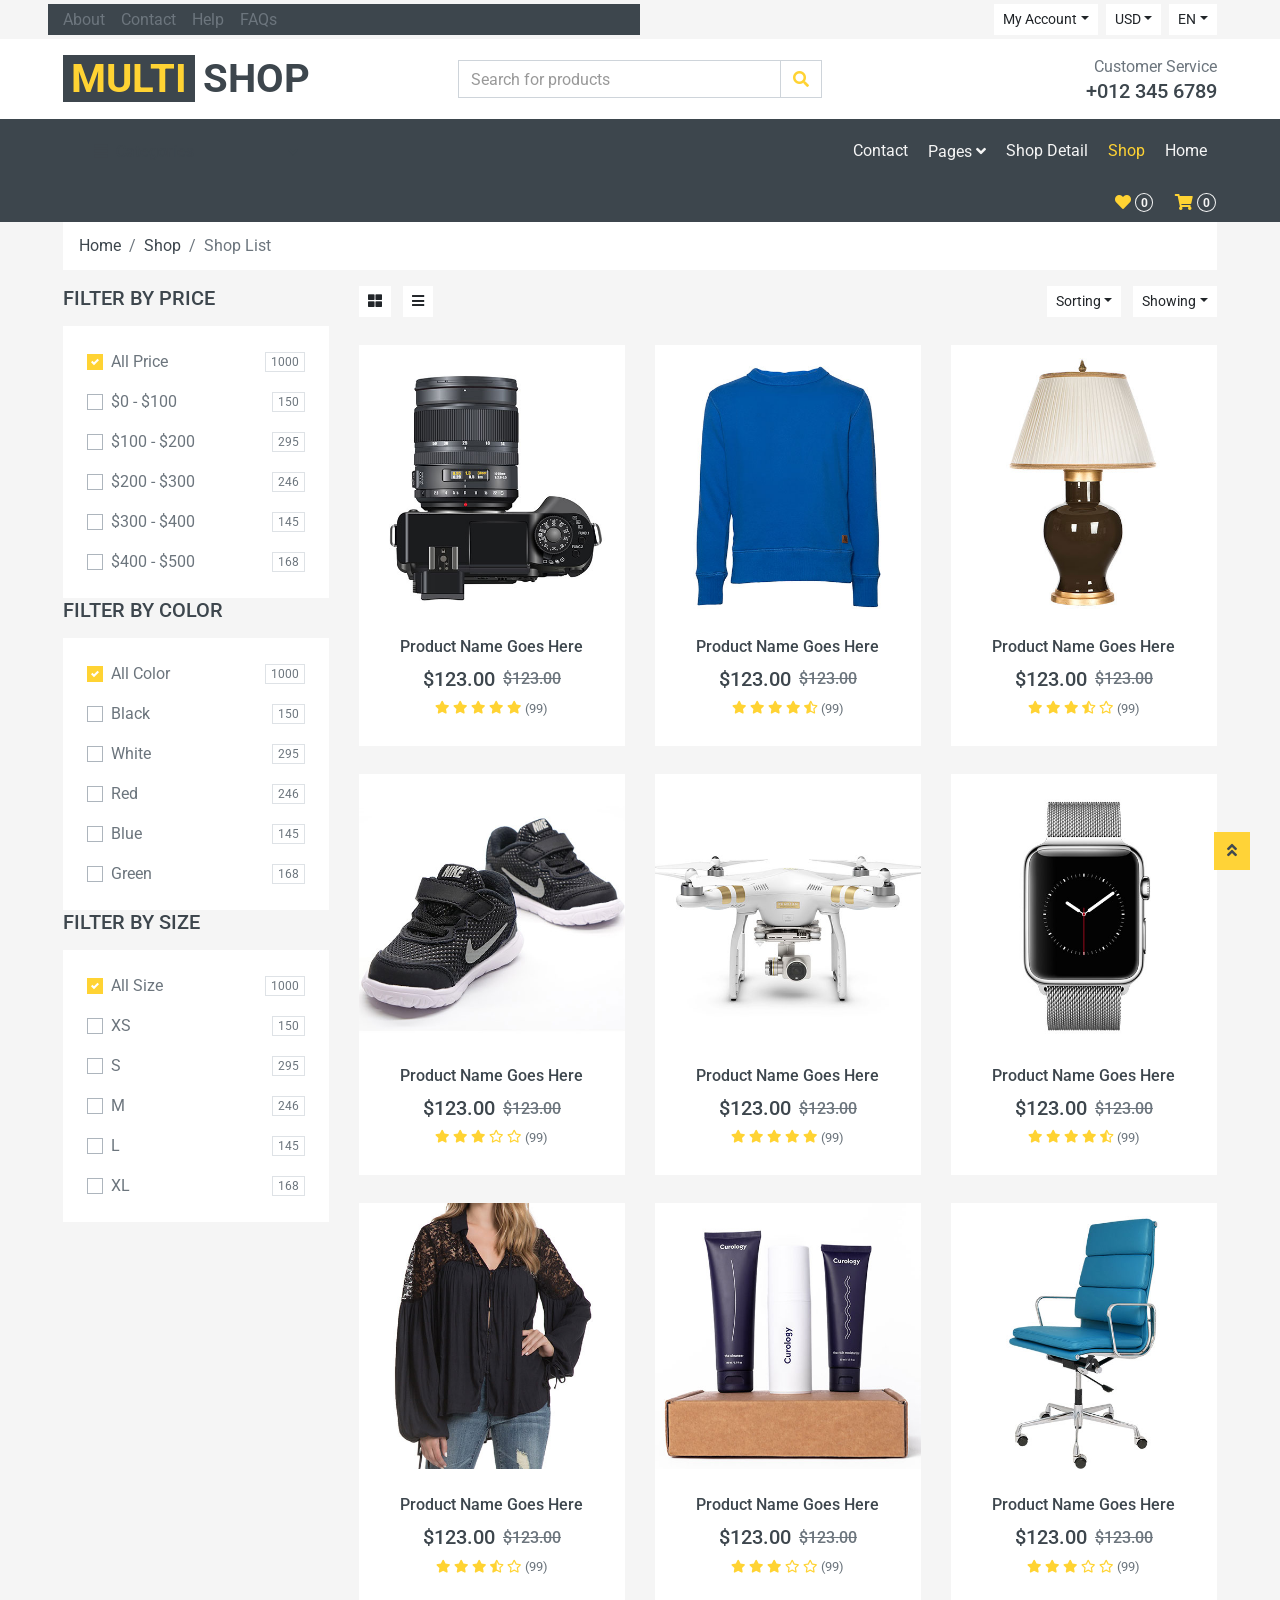
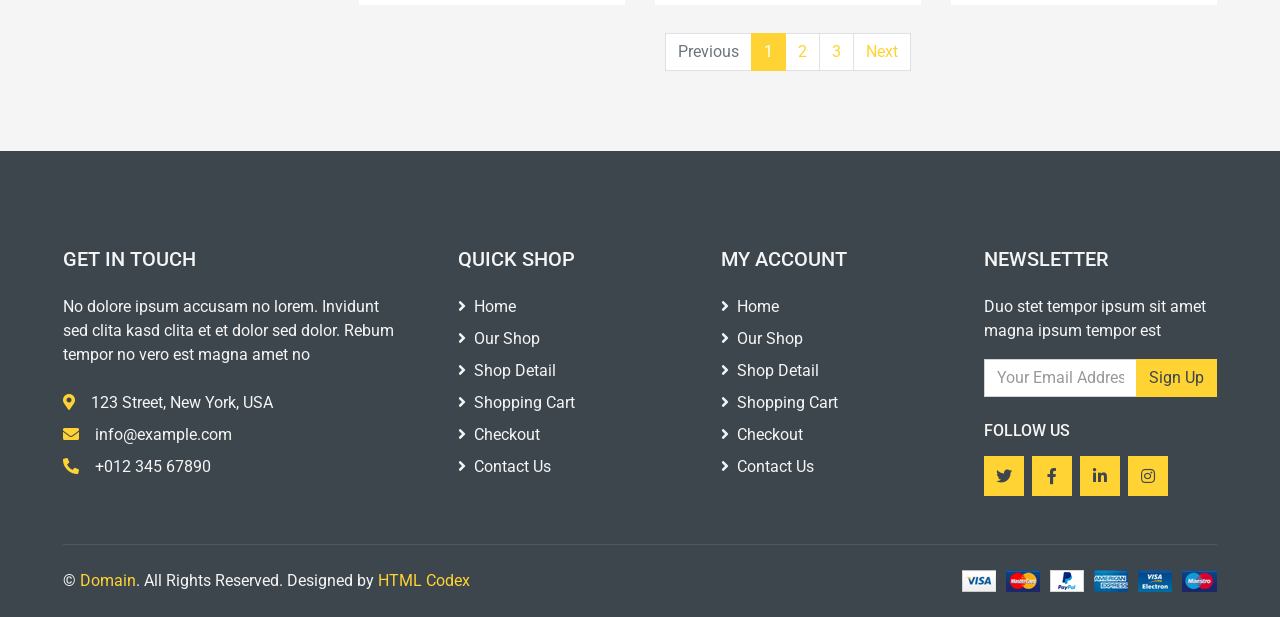
<file: shop.html>
<!DOCTYPE html>
<html lang="en">

<head>
    <meta charset="utf-8">
    <title>MultiShop - Online Shop Website Template</title>
    <meta content="width=device-width, initial-scale=1.0" name="viewport">
    <meta content="Free HTML Templates" name="keywords">
    <meta content="Free HTML Templates" name="description">

    <!-- Favicon -->
    <link href="img/favicon.ico" rel="icon">

    <!-- Google Web Fonts -->
    <link rel="preconnect" href="https://fonts.gstatic.com">
    <link href="https://fonts.googleapis.com/css2?family=Roboto:wght@400;500;700&display=swap" rel="stylesheet">  

    <!-- Font Awesome -->
    <link href="https://cdnjs.cloudflare.com/ajax/libs/font-awesome/5.10.0/css/all.min.css" rel="stylesheet">

    <!-- Libraries Stylesheet -->
    <link href="lib/animate/animate.min.css" rel="stylesheet">
    <link href="lib/owlcarousel/assets/owl.carousel.min.css" rel="stylesheet">

    <!-- Customized Bootstrap Stylesheet -->
    <link href="css/style.css" rel="stylesheet">
</head>

<body>
    <!-- Topbar Start -->
    <div class="container-fluid">
        <div class="row bg-secondary py-1 px-xl-5">
            <div class="col-lg-6 d-none d-lg-block">
                <div class="d-inline-flex align-items-center h-100">
                    <a class="text-body mr-3" href="">About</a>
                    <a class="text-body mr-3" href="">Contact</a>
                    <a class="text-body mr-3" href="">Help</a>
                    <a class="text-body mr-3" href="">FAQs</a>
                </div>
            </div>
            <div class="col-lg-6 text-center text-lg-right">
                <div class="d-inline-flex align-items-center">
                    <div class="btn-group">
                        <button type="button" class="btn btn-sm btn-light dropdown-toggle" data-toggle="dropdown">My Account</button>
                        <div class="dropdown-menu dropdown-menu-right">
                            <button class="dropdown-item" type="button">Sign in</button>
                            <button class="dropdown-item" type="button">Sign up</button>
                        </div>
                    </div>
                    <div class="btn-group mx-2">
                        <button type="button" class="btn btn-sm btn-light dropdown-toggle" data-toggle="dropdown">USD</button>
                        <div class="dropdown-menu dropdown-menu-right">
                            <button class="dropdown-item" type="button">EUR</button>
                            <button class="dropdown-item" type="button">GBP</button>
                            <button class="dropdown-item" type="button">CAD</button>
                        </div>
                    </div>
                    <div class="btn-group">
                        <button type="button" class="btn btn-sm btn-light dropdown-toggle" data-toggle="dropdown">EN</button>
                        <div class="dropdown-menu dropdown-menu-right">
                            <button class="dropdown-item" type="button">FR</button>
                            <button class="dropdown-item" type="button">AR</button>
                            <button class="dropdown-item" type="button">RU</button>
                        </div>
                    </div>
                </div>
                <div class="d-inline-flex align-items-center d-block d-lg-none">
                    <a href="" class="btn px-0 ml-2">
                        <i class="fas fa-heart text-dark"></i>
                        <span class="badge text-dark border border-dark rounded-circle" style="padding-bottom: 2px;">0</span>
                    </a>
                    <a href="" class="btn px-0 ml-2">
                        <i class="fas fa-shopping-cart text-dark"></i>
                        <span class="badge text-dark border border-dark rounded-circle" style="padding-bottom: 2px;">0</span>
                    </a>
                </div>
            </div>
        </div>
        <div class="row align-items-center bg-light py-3 px-xl-5 d-none d-lg-flex">
            <div class="col-lg-4">
                <a href="" class="text-decoration-none">
                    <span class="h1 text-uppercase text-primary bg-dark px-2">Multi</span>
                    <span class="h1 text-uppercase text-dark bg-primary px-2 ml-n1">Shop</span>
                </a>
            </div>
            <div class="col-lg-4 col-6 text-left">
                <form action="">
                    <div class="input-group">
                        <input type="text" class="form-control" placeholder="Search for products">
                        <div class="input-group-append">
                            <span class="input-group-text bg-transparent text-primary">
                                <i class="fa fa-search"></i>
                            </span>
                        </div>
                    </div>
                </form>
            </div>
            <div class="col-lg-4 col-6 text-right">
                <p class="m-0">Customer Service</p>
                <h5 class="m-0">+012 345 6789</h5>
            </div>
        </div>
    </div>
    <!-- Topbar End -->


    <!-- Navbar Start -->
    <div class="container-fluid bg-dark mb-30">
        <div class="row px-xl-5">
            <div class="col-lg-3 d-none d-lg-block">
                <a class="btn d-flex align-items-center justify-content-between bg-primary w-100" data-toggle="collapse" href="#navbar-vertical" style="height: 65px; padding: 0 30px;">
                    <h6 class="text-dark m-0"><i class="fa fa-bars mr-2"></i>Categories</h6>
                    <i class="fa fa-angle-down text-dark"></i>
                </a>
                <nav class="collapse position-absolute navbar navbar-vertical navbar-light align-items-start p-0 bg-light" id="navbar-vertical" style="width: calc(100% - 30px); z-index: 999;">
                    <div class="navbar-nav w-100">
                        <div class="nav-item dropdown dropright">
                            <a href="#" class="nav-link dropdown-toggle" data-toggle="dropdown">Dresses <i class="fa fa-angle-right float-right mt-1"></i></a>
                            <div class="dropdown-menu position-absolute rounded-0 border-0 m-0">
                                <a href="" class="dropdown-item">Men's Dresses</a>
                                <a href="" class="dropdown-item">Women's Dresses</a>
                                <a href="" class="dropdown-item">Baby's Dresses</a>
                            </div>
                        </div>
                        <a href="" class="nav-item nav-link">Shirts</a>
                        <a href="" class="nav-item nav-link">Jeans</a>
                        <a href="" class="nav-item nav-link">Swimwear</a>
                        <a href="" class="nav-item nav-link">Sleepwear</a>
                        <a href="" class="nav-item nav-link">Sportswear</a>
                        <a href="" class="nav-item nav-link">Jumpsuits</a>
                        <a href="" class="nav-item nav-link">Blazers</a>
                        <a href="" class="nav-item nav-link">Jackets</a>
                        <a href="" class="nav-item nav-link">Shoes</a>
                    </div>
                </nav>
            </div>
            <div class="col-lg-9">
                <nav class="navbar navbar-expand-lg bg-dark navbar-dark py-3 py-lg-0 px-0">
                    <a href="" class="text-decoration-none d-block d-lg-none">
                        <span class="h1 text-uppercase text-dark bg-light px-2">Multi</span>
                        <span class="h1 text-uppercase text-light bg-primary px-2 ml-n1">Shop</span>
                    </a>
                    <button type="button" class="navbar-toggler" data-toggle="collapse" data-target="#navbarCollapse">
                        <span class="navbar-toggler-icon"></span>
                    </button>
                    <div class="collapse navbar-collapse justify-content-between" id="navbarCollapse">
                        <div class="navbar-nav mr-auto py-0">
                            <a href="index.html" class="nav-item nav-link">Home</a>
                            <a href="shop.html" class="nav-item nav-link active">Shop</a>
                            <a href="detail.html" class="nav-item nav-link">Shop Detail</a>
                            <div class="nav-item dropdown">
                                <a href="#" class="nav-link dropdown-toggle" data-toggle="dropdown">Pages <i class="fa fa-angle-down mt-1"></i></a>
                                <div class="dropdown-menu bg-primary rounded-0 border-0 m-0">
                                    <a href="cart.html" class="dropdown-item">Shopping Cart</a>
                                    <a href="checkout.html" class="dropdown-item">Checkout</a>
                                </div>
                            </div>
                            <a href="contact.html" class="nav-item nav-link">Contact</a>
                        </div>
                        <div class="navbar-nav ml-auto py-0 d-none d-lg-block">
                            <a href="" class="btn px-0">
                                <i class="fas fa-heart text-primary"></i>
                                <span class="badge text-secondary border border-secondary rounded-circle" style="padding-bottom: 2px;">0</span>
                            </a>
                            <a href="" class="btn px-0 ml-3">
                                <i class="fas fa-shopping-cart text-primary"></i>
                                <span class="badge text-secondary border border-secondary rounded-circle" style="padding-bottom: 2px;">0</span>
                            </a>
                        </div>
                    </div>
                </nav>
            </div>
        </div>
    </div>
    <!-- Navbar End -->


    <!-- Breadcrumb Start -->
    <div class="container-fluid">
        <div class="row px-xl-5">
            <div class="col-12">
                <nav class="breadcrumb bg-light mb-30">
                    <a class="breadcrumb-item text-dark" href="#">Home</a>
                    <a class="breadcrumb-item text-dark" href="#">Shop</a>
                    <span class="breadcrumb-item active">Shop List</span>
                </nav>
            </div>
        </div>
    </div>
    <!-- Breadcrumb End -->


    <!-- Shop Start -->
    <div class="container-fluid">
        <div class="row px-xl-5">
            <!-- Shop Sidebar Start -->
            <div class="col-lg-3 col-md-4">
                <!-- Price Start -->
                <h5 class="section-title position-relative text-uppercase mb-3"><span class="bg-secondary pr-3">Filter by price</span></h5>
                <div class="bg-light p-4 mb-30">
                    <form>
                        <div class="custom-control custom-checkbox d-flex align-items-center justify-content-between mb-3">
                            <input type="checkbox" class="custom-control-input" checked id="price-all">
                            <label class="custom-control-label" for="price-all">All Price</label>
                            <span class="badge border font-weight-normal">1000</span>
                        </div>
                        <div class="custom-control custom-checkbox d-flex align-items-center justify-content-between mb-3">
                            <input type="checkbox" class="custom-control-input" id="price-1">
                            <label class="custom-control-label" for="price-1">$0 - $100</label>
                            <span class="badge border font-weight-normal">150</span>
                        </div>
                        <div class="custom-control custom-checkbox d-flex align-items-center justify-content-between mb-3">
                            <input type="checkbox" class="custom-control-input" id="price-2">
                            <label class="custom-control-label" for="price-2">$100 - $200</label>
                            <span class="badge border font-weight-normal">295</span>
                        </div>
                        <div class="custom-control custom-checkbox d-flex align-items-center justify-content-between mb-3">
                            <input type="checkbox" class="custom-control-input" id="price-3">
                            <label class="custom-control-label" for="price-3">$200 - $300</label>
                            <span class="badge border font-weight-normal">246</span>
                        </div>
                        <div class="custom-control custom-checkbox d-flex align-items-center justify-content-between mb-3">
                            <input type="checkbox" class="custom-control-input" id="price-4">
                            <label class="custom-control-label" for="price-4">$300 - $400</label>
                            <span class="badge border font-weight-normal">145</span>
                        </div>
                        <div class="custom-control custom-checkbox d-flex align-items-center justify-content-between">
                            <input type="checkbox" class="custom-control-input" id="price-5">
                            <label class="custom-control-label" for="price-5">$400 - $500</label>
                            <span class="badge border font-weight-normal">168</span>
                        </div>
                    </form>
                </div>
                <!-- Price End -->
                
                <!-- Color Start -->
                <h5 class="section-title position-relative text-uppercase mb-3"><span class="bg-secondary pr-3">Filter by color</span></h5>
                <div class="bg-light p-4 mb-30">
                    <form>
                        <div class="custom-control custom-checkbox d-flex align-items-center justify-content-between mb-3">
                            <input type="checkbox" class="custom-control-input" checked id="color-all">
                            <label class="custom-control-label" for="price-all">All Color</label>
                            <span class="badge border font-weight-normal">1000</span>
                        </div>
                        <div class="custom-control custom-checkbox d-flex align-items-center justify-content-between mb-3">
                            <input type="checkbox" class="custom-control-input" id="color-1">
                            <label class="custom-control-label" for="color-1">Black</label>
                            <span class="badge border font-weight-normal">150</span>
                        </div>
                        <div class="custom-control custom-checkbox d-flex align-items-center justify-content-between mb-3">
                            <input type="checkbox" class="custom-control-input" id="color-2">
                            <label class="custom-control-label" for="color-2">White</label>
                            <span class="badge border font-weight-normal">295</span>
                        </div>
                        <div class="custom-control custom-checkbox d-flex align-items-center justify-content-between mb-3">
                            <input type="checkbox" class="custom-control-input" id="color-3">
                            <label class="custom-control-label" for="color-3">Red</label>
                            <span class="badge border font-weight-normal">246</span>
                        </div>
                        <div class="custom-control custom-checkbox d-flex align-items-center justify-content-between mb-3">
                            <input type="checkbox" class="custom-control-input" id="color-4">
                            <label class="custom-control-label" for="color-4">Blue</label>
                            <span class="badge border font-weight-normal">145</span>
                        </div>
                        <div class="custom-control custom-checkbox d-flex align-items-center justify-content-between">
                            <input type="checkbox" class="custom-control-input" id="color-5">
                            <label class="custom-control-label" for="color-5">Green</label>
                            <span class="badge border font-weight-normal">168</span>
                        </div>
                    </form>
                </div>
                <!-- Color End -->

                <!-- Size Start -->
                <h5 class="section-title position-relative text-uppercase mb-3"><span class="bg-secondary pr-3">Filter by size</span></h5>
                <div class="bg-light p-4 mb-30">
                    <form>
                        <div class="custom-control custom-checkbox d-flex align-items-center justify-content-between mb-3">
                            <input type="checkbox" class="custom-control-input" checked id="size-all">
                            <label class="custom-control-label" for="size-all">All Size</label>
                            <span class="badge border font-weight-normal">1000</span>
                        </div>
                        <div class="custom-control custom-checkbox d-flex align-items-center justify-content-between mb-3">
                            <input type="checkbox" class="custom-control-input" id="size-1">
                            <label class="custom-control-label" for="size-1">XS</label>
                            <span class="badge border font-weight-normal">150</span>
                        </div>
                        <div class="custom-control custom-checkbox d-flex align-items-center justify-content-between mb-3">
                            <input type="checkbox" class="custom-control-input" id="size-2">
                            <label class="custom-control-label" for="size-2">S</label>
                            <span class="badge border font-weight-normal">295</span>
                        </div>
                        <div class="custom-control custom-checkbox d-flex align-items-center justify-content-between mb-3">
                            <input type="checkbox" class="custom-control-input" id="size-3">
                            <label class="custom-control-label" for="size-3">M</label>
                            <span class="badge border font-weight-normal">246</span>
                        </div>
                        <div class="custom-control custom-checkbox d-flex align-items-center justify-content-between mb-3">
                            <input type="checkbox" class="custom-control-input" id="size-4">
                            <label class="custom-control-label" for="size-4">L</label>
                            <span class="badge border font-weight-normal">145</span>
                        </div>
                        <div class="custom-control custom-checkbox d-flex align-items-center justify-content-between">
                            <input type="checkbox" class="custom-control-input" id="size-5">
                            <label class="custom-control-label" for="size-5">XL</label>
                            <span class="badge border font-weight-normal">168</span>
                        </div>
                    </form>
                </div>
                <!-- Size End -->
            </div>
            <!-- Shop Sidebar End -->


            <!-- Shop Product Start -->
            <div class="col-lg-9 col-md-8">
                <div class="row pb-3">
                    <div class="col-12 pb-1">
                        <div class="d-flex align-items-center justify-content-between mb-4">
                            <div>
                                <button class="btn btn-sm btn-light"><i class="fa fa-th-large"></i></button>
                                <button class="btn btn-sm btn-light ml-2"><i class="fa fa-bars"></i></button>
                            </div>
                            <div class="ml-2">
                                <div class="btn-group">
                                    <button type="button" class="btn btn-sm btn-light dropdown-toggle" data-toggle="dropdown">Sorting</button>
                                    <div class="dropdown-menu dropdown-menu-right">
                                        <a class="dropdown-item" href="#">Latest</a>
                                        <a class="dropdown-item" href="#">Popularity</a>
                                        <a class="dropdown-item" href="#">Best Rating</a>
                                    </div>
                                </div>
                                <div class="btn-group ml-2">
                                    <button type="button" class="btn btn-sm btn-light dropdown-toggle" data-toggle="dropdown">Showing</button>
                                    <div class="dropdown-menu dropdown-menu-right">
                                        <a class="dropdown-item" href="#">10</a>
                                        <a class="dropdown-item" href="#">20</a>
                                        <a class="dropdown-item" href="#">30</a>
                                    </div>
                                </div>
                            </div>
                        </div>
                    </div>
                    <div class="col-lg-4 col-md-6 col-sm-6 pb-1">
                        <div class="product-item bg-light mb-4">
                            <div class="product-img position-relative overflow-hidden">
                                <img class="img-fluid w-100" src="img/product-1.jpg" alt="">
                                <div class="product-action">
                                    <a class="btn btn-outline-dark btn-square" href=""><i class="fa fa-shopping-cart"></i></a>
                                    <a class="btn btn-outline-dark btn-square" href=""><i class="far fa-heart"></i></a>
                                    <a class="btn btn-outline-dark btn-square" href=""><i class="fa fa-sync-alt"></i></a>
                                    <a class="btn btn-outline-dark btn-square" href=""><i class="fa fa-search"></i></a>
                                </div>
                            </div>
                            <div class="text-center py-4">
                                <a class="h6 text-decoration-none text-truncate" href="">Product Name Goes Here</a>
                                <div class="d-flex align-items-center justify-content-center mt-2">
                                    <h5>$123.00</h5><h6 class="text-muted ml-2"><del>$123.00</del></h6>
                                </div>
                                <div class="d-flex align-items-center justify-content-center mb-1">
                                    <small class="fa fa-star text-primary mr-1"></small>
                                    <small class="fa fa-star text-primary mr-1"></small>
                                    <small class="fa fa-star text-primary mr-1"></small>
                                    <small class="fa fa-star text-primary mr-1"></small>
                                    <small class="fa fa-star text-primary mr-1"></small>
                                    <small>(99)</small>
                                </div>
                            </div>
                        </div>
                    </div>
                    <div class="col-lg-4 col-md-6 col-sm-6 pb-1">
                        <div class="product-item bg-light mb-4">
                            <div class="product-img position-relative overflow-hidden">
                                <img class="img-fluid w-100" src="img/product-2.jpg" alt="">
                                <div class="product-action">
                                    <a class="btn btn-outline-dark btn-square" href=""><i class="fa fa-shopping-cart"></i></a>
                                    <a class="btn btn-outline-dark btn-square" href=""><i class="far fa-heart"></i></a>
                                    <a class="btn btn-outline-dark btn-square" href=""><i class="fa fa-sync-alt"></i></a>
                                    <a class="btn btn-outline-dark btn-square" href=""><i class="fa fa-search"></i></a>
                                </div>
                            </div>
                            <div class="text-center py-4">
                                <a class="h6 text-decoration-none text-truncate" href="">Product Name Goes Here</a>
                                <div class="d-flex align-items-center justify-content-center mt-2">
                                    <h5>$123.00</h5><h6 class="text-muted ml-2"><del>$123.00</del></h6>
                                </div>
                                <div class="d-flex align-items-center justify-content-center mb-1">
                                    <small class="fa fa-star text-primary mr-1"></small>
                                    <small class="fa fa-star text-primary mr-1"></small>
                                    <small class="fa fa-star text-primary mr-1"></small>
                                    <small class="fa fa-star text-primary mr-1"></small>
                                    <small class="fa fa-star-half-alt text-primary mr-1"></small>
                                    <small>(99)</small>
                                </div>
                            </div>
                        </div>
                    </div>
                    <div class="col-lg-4 col-md-6 col-sm-6 pb-1">
                        <div class="product-item bg-light mb-4">
                            <div class="product-img position-relative overflow-hidden">
                                <img class="img-fluid w-100" src="img/product-3.jpg" alt="">
                                <div class="product-action">
                                    <a class="btn btn-outline-dark btn-square" href=""><i class="fa fa-shopping-cart"></i></a>
                                    <a class="btn btn-outline-dark btn-square" href=""><i class="far fa-heart"></i></a>
                                    <a class="btn btn-outline-dark btn-square" href=""><i class="fa fa-sync-alt"></i></a>
                                    <a class="btn btn-outline-dark btn-square" href=""><i class="fa fa-search"></i></a>
                                </div>
                            </div>
                            <div class="text-center py-4">
                                <a class="h6 text-decoration-none text-truncate" href="">Product Name Goes Here</a>
                                <div class="d-flex align-items-center justify-content-center mt-2">
                                    <h5>$123.00</h5><h6 class="text-muted ml-2"><del>$123.00</del></h6>
                                </div>
                                <div class="d-flex align-items-center justify-content-center mb-1">
                                    <small class="fa fa-star text-primary mr-1"></small>
                                    <small class="fa fa-star text-primary mr-1"></small>
                                    <small class="fa fa-star text-primary mr-1"></small>
                                    <small class="fa fa-star-half-alt text-primary mr-1"></small>
                                    <small class="far fa-star text-primary mr-1"></small>
                                    <small>(99)</small>
                                </div>
                            </div>
                        </div>
                    </div>
                    <div class="col-lg-4 col-md-6 col-sm-6 pb-1">
                        <div class="product-item bg-light mb-4">
                            <div class="product-img position-relative overflow-hidden">
                                <img class="img-fluid w-100" src="img/product-4.jpg" alt="">
                                <div class="product-action">
                                    <a class="btn btn-outline-dark btn-square" href=""><i class="fa fa-shopping-cart"></i></a>
                                    <a class="btn btn-outline-dark btn-square" href=""><i class="far fa-heart"></i></a>
                                    <a class="btn btn-outline-dark btn-square" href=""><i class="fa fa-sync-alt"></i></a>
                                    <a class="btn btn-outline-dark btn-square" href=""><i class="fa fa-search"></i></a>
                                </div>
                            </div>
                            <div class="text-center py-4">
                                <a class="h6 text-decoration-none text-truncate" href="">Product Name Goes Here</a>
                                <div class="d-flex align-items-center justify-content-center mt-2">
                                    <h5>$123.00</h5><h6 class="text-muted ml-2"><del>$123.00</del></h6>
                                </div>
                                <div class="d-flex align-items-center justify-content-center mb-1">
                                    <small class="fa fa-star text-primary mr-1"></small>
                                    <small class="fa fa-star text-primary mr-1"></small>
                                    <small class="fa fa-star text-primary mr-1"></small>
                                    <small class="far fa-star text-primary mr-1"></small>
                                    <small class="far fa-star text-primary mr-1"></small>
                                    <small>(99)</small>
                                </div>
                            </div>
                        </div>
                    </div>
                    <div class="col-lg-4 col-md-6 col-sm-6 pb-1">
                        <div class="product-item bg-light mb-4">
                            <div class="product-img position-relative overflow-hidden">
                                <img class="img-fluid w-100" src="img/product-5.jpg" alt="">
                                <div class="product-action">
                                    <a class="btn btn-outline-dark btn-square" href=""><i class="fa fa-shopping-cart"></i></a>
                                    <a class="btn btn-outline-dark btn-square" href=""><i class="far fa-heart"></i></a>
                                    <a class="btn btn-outline-dark btn-square" href=""><i class="fa fa-sync-alt"></i></a>
                                    <a class="btn btn-outline-dark btn-square" href=""><i class="fa fa-search"></i></a>
                                </div>
                            </div>
                            <div class="text-center py-4">
                                <a class="h6 text-decoration-none text-truncate" href="">Product Name Goes Here</a>
                                <div class="d-flex align-items-center justify-content-center mt-2">
                                    <h5>$123.00</h5><h6 class="text-muted ml-2"><del>$123.00</del></h6>
                                </div>
                                <div class="d-flex align-items-center justify-content-center mb-1">
                                    <small class="fa fa-star text-primary mr-1"></small>
                                    <small class="fa fa-star text-primary mr-1"></small>
                                    <small class="fa fa-star text-primary mr-1"></small>
                                    <small class="fa fa-star text-primary mr-1"></small>
                                    <small class="fa fa-star text-primary mr-1"></small>
                                    <small>(99)</small>
                                </div>
                            </div>
                        </div>
                    </div>
                    <div class="col-lg-4 col-md-6 col-sm-6 pb-1">
                        <div class="product-item bg-light mb-4">
                            <div class="product-img position-relative overflow-hidden">
                                <img class="img-fluid w-100" src="img/product-6.jpg" alt="">
                                <div class="product-action">
                                    <a class="btn btn-outline-dark btn-square" href=""><i class="fa fa-shopping-cart"></i></a>
                                    <a class="btn btn-outline-dark btn-square" href=""><i class="far fa-heart"></i></a>
                                    <a class="btn btn-outline-dark btn-square" href=""><i class="fa fa-sync-alt"></i></a>
                                    <a class="btn btn-outline-dark btn-square" href=""><i class="fa fa-search"></i></a>
                                </div>
                            </div>
                            <div class="text-center py-4">
                                <a class="h6 text-decoration-none text-truncate" href="">Product Name Goes Here</a>
                                <div class="d-flex align-items-center justify-content-center mt-2">
                                    <h5>$123.00</h5><h6 class="text-muted ml-2"><del>$123.00</del></h6>
                                </div>
                                <div class="d-flex align-items-center justify-content-center mb-1">
                                    <small class="fa fa-star text-primary mr-1"></small>
                                    <small class="fa fa-star text-primary mr-1"></small>
                                    <small class="fa fa-star text-primary mr-1"></small>
                                    <small class="fa fa-star text-primary mr-1"></small>
                                    <small class="fa fa-star-half-alt text-primary mr-1"></small>
                                    <small>(99)</small>
                                </div>
                            </div>
                        </div>
                    </div>
                    <div class="col-lg-4 col-md-6 col-sm-6 pb-1">
                        <div class="product-item bg-light mb-4">
                            <div class="product-img position-relative overflow-hidden">
                                <img class="img-fluid w-100" src="img/product-7.jpg" alt="">
                                <div class="product-action">
                                    <a class="btn btn-outline-dark btn-square" href=""><i class="fa fa-shopping-cart"></i></a>
                                    <a class="btn btn-outline-dark btn-square" href=""><i class="far fa-heart"></i></a>
                                    <a class="btn btn-outline-dark btn-square" href=""><i class="fa fa-sync-alt"></i></a>
                                    <a class="btn btn-outline-dark btn-square" href=""><i class="fa fa-search"></i></a>
                                </div>
                            </div>
                            <div class="text-center py-4">
                                <a class="h6 text-decoration-none text-truncate" href="">Product Name Goes Here</a>
                                <div class="d-flex align-items-center justify-content-center mt-2">
                                    <h5>$123.00</h5><h6 class="text-muted ml-2"><del>$123.00</del></h6>
                                </div>
                                <div class="d-flex align-items-center justify-content-center mb-1">
                                    <small class="fa fa-star text-primary mr-1"></small>
                                    <small class="fa fa-star text-primary mr-1"></small>
                                    <small class="fa fa-star text-primary mr-1"></small>
                                    <small class="fa fa-star-half-alt text-primary mr-1"></small>
                                    <small class="far fa-star text-primary mr-1"></small>
                                    <small>(99)</small>
                                </div>
                            </div>
                        </div>
                    </div>
                    <div class="col-lg-4 col-md-6 col-sm-6 pb-1">
                        <div class="product-item bg-light mb-4">
                            <div class="product-img position-relative overflow-hidden">
                                <img class="img-fluid w-100" src="img/product-8.jpg" alt="">
                                <div class="product-action">
                                    <a class="btn btn-outline-dark btn-square" href=""><i class="fa fa-shopping-cart"></i></a>
                                    <a class="btn btn-outline-dark btn-square" href=""><i class="far fa-heart"></i></a>
                                    <a class="btn btn-outline-dark btn-square" href=""><i class="fa fa-sync-alt"></i></a>
                                    <a class="btn btn-outline-dark btn-square" href=""><i class="fa fa-search"></i></a>
                                </div>
                            </div>
                            <div class="text-center py-4">
                                <a class="h6 text-decoration-none text-truncate" href="">Product Name Goes Here</a>
                                <div class="d-flex align-items-center justify-content-center mt-2">
                                    <h5>$123.00</h5><h6 class="text-muted ml-2"><del>$123.00</del></h6>
                                </div>
                                <div class="d-flex align-items-center justify-content-center mb-1">
                                    <small class="fa fa-star text-primary mr-1"></small>
                                    <small class="fa fa-star text-primary mr-1"></small>
                                    <small class="fa fa-star text-primary mr-1"></small>
                                    <small class="far fa-star text-primary mr-1"></small>
                                    <small class="far fa-star text-primary mr-1"></small>
                                    <small>(99)</small>
                                </div>
                            </div>
                        </div>
                    </div>
                    <div class="col-lg-4 col-md-6 col-sm-6 pb-1">
                        <div class="product-item bg-light mb-4">
                            <div class="product-img position-relative overflow-hidden">
                                <img class="img-fluid w-100" src="img/product-9.jpg" alt="">
                                <div class="product-action">
                                    <a class="btn btn-outline-dark btn-square" href=""><i class="fa fa-shopping-cart"></i></a>
                                    <a class="btn btn-outline-dark btn-square" href=""><i class="far fa-heart"></i></a>
                                    <a class="btn btn-outline-dark btn-square" href=""><i class="fa fa-sync-alt"></i></a>
                                    <a class="btn btn-outline-dark btn-square" href=""><i class="fa fa-search"></i></a>
                                </div>
                            </div>
                            <div class="text-center py-4">
                                <a class="h6 text-decoration-none text-truncate" href="">Product Name Goes Here</a>
                                <div class="d-flex align-items-center justify-content-center mt-2">
                                    <h5>$123.00</h5><h6 class="text-muted ml-2"><del>$123.00</del></h6>
                                </div>
                                <div class="d-flex align-items-center justify-content-center mb-1">
                                    <small class="fa fa-star text-primary mr-1"></small>
                                    <small class="fa fa-star text-primary mr-1"></small>
                                    <small class="fa fa-star text-primary mr-1"></small>
                                    <small class="far fa-star text-primary mr-1"></small>
                                    <small class="far fa-star text-primary mr-1"></small>
                                    <small>(99)</small>
                                </div>
                            </div>
                        </div>
                    </div>
                    <div class="col-12">
                        <nav>
                          <ul class="pagination justify-content-center">
                            <li class="page-item disabled"><a class="page-link" href="#">Previous</span></a></li>
                            <li class="page-item active"><a class="page-link" href="#">1</a></li>
                            <li class="page-item"><a class="page-link" href="#">2</a></li>
                            <li class="page-item"><a class="page-link" href="#">3</a></li>
                            <li class="page-item"><a class="page-link" href="#">Next</a></li>
                          </ul>
                        </nav>
                    </div>
                </div>
            </div>
            <!-- Shop Product End -->
        </div>
    </div>
    <!-- Shop End -->


    <!-- Footer Start -->
    <div class="container-fluid bg-dark text-secondary mt-5 pt-5">
        <div class="row px-xl-5 pt-5">
            <div class="col-lg-4 col-md-12 mb-5 pr-3 pr-xl-5">
                <h5 class="text-secondary text-uppercase mb-4">Get In Touch</h5>
                <p class="mb-4">No dolore ipsum accusam no lorem. Invidunt sed clita kasd clita et et dolor sed dolor. Rebum tempor no vero est magna amet no</p>
                <p class="mb-2"><i class="fa fa-map-marker-alt text-primary mr-3"></i>123 Street, New York, USA</p>
                <p class="mb-2"><i class="fa fa-envelope text-primary mr-3"></i>info@example.com</p>
                <p class="mb-0"><i class="fa fa-phone-alt text-primary mr-3"></i>+012 345 67890</p>
            </div>
            <div class="col-lg-8 col-md-12">
                <div class="row">
                    <div class="col-md-4 mb-5">
                        <h5 class="text-secondary text-uppercase mb-4">Quick Shop</h5>
                        <div class="d-flex flex-column justify-content-start">
                            <a class="text-secondary mb-2" href="#"><i class="fa fa-angle-right mr-2"></i>Home</a>
                            <a class="text-secondary mb-2" href="#"><i class="fa fa-angle-right mr-2"></i>Our Shop</a>
                            <a class="text-secondary mb-2" href="#"><i class="fa fa-angle-right mr-2"></i>Shop Detail</a>
                            <a class="text-secondary mb-2" href="#"><i class="fa fa-angle-right mr-2"></i>Shopping Cart</a>
                            <a class="text-secondary mb-2" href="#"><i class="fa fa-angle-right mr-2"></i>Checkout</a>
                            <a class="text-secondary" href="#"><i class="fa fa-angle-right mr-2"></i>Contact Us</a>
                        </div>
                    </div>
                    <div class="col-md-4 mb-5">
                        <h5 class="text-secondary text-uppercase mb-4">My Account</h5>
                        <div class="d-flex flex-column justify-content-start">
                            <a class="text-secondary mb-2" href="#"><i class="fa fa-angle-right mr-2"></i>Home</a>
                            <a class="text-secondary mb-2" href="#"><i class="fa fa-angle-right mr-2"></i>Our Shop</a>
                            <a class="text-secondary mb-2" href="#"><i class="fa fa-angle-right mr-2"></i>Shop Detail</a>
                            <a class="text-secondary mb-2" href="#"><i class="fa fa-angle-right mr-2"></i>Shopping Cart</a>
                            <a class="text-secondary mb-2" href="#"><i class="fa fa-angle-right mr-2"></i>Checkout</a>
                            <a class="text-secondary" href="#"><i class="fa fa-angle-right mr-2"></i>Contact Us</a>
                        </div>
                    </div>
                    <div class="col-md-4 mb-5">
                        <h5 class="text-secondary text-uppercase mb-4">Newsletter</h5>
                        <p>Duo stet tempor ipsum sit amet magna ipsum tempor est</p>
                        <form action="">
                            <div class="input-group">
                                <input type="text" class="form-control" placeholder="Your Email Address">
                                <div class="input-group-append">
                                    <button class="btn btn-primary">Sign Up</button>
                                </div>
                            </div>
                        </form>
                        <h6 class="text-secondary text-uppercase mt-4 mb-3">Follow Us</h6>
                        <div class="d-flex">
                            <a class="btn btn-primary btn-square mr-2" href="#"><i class="fab fa-twitter"></i></a>
                            <a class="btn btn-primary btn-square mr-2" href="#"><i class="fab fa-facebook-f"></i></a>
                            <a class="btn btn-primary btn-square mr-2" href="#"><i class="fab fa-linkedin-in"></i></a>
                            <a class="btn btn-primary btn-square" href="#"><i class="fab fa-instagram"></i></a>
                        </div>
                    </div>
                </div>
            </div>
        </div>
        <div class="row border-top mx-xl-5 py-4" style="border-color: rgba(256, 256, 256, .1) !important;">
            <div class="col-md-6 px-xl-0">
                <p class="mb-md-0 text-center text-md-left text-secondary">
                    &copy; <a class="text-primary" href="#">Domain</a>. All Rights Reserved. Designed
                    by
                    <a class="text-primary" href="https://htmlcodex.com">HTML Codex</a>
                </p>
            </div>
            <div class="col-md-6 px-xl-0 text-center text-md-right">
                <img class="img-fluid" src="img/payments.png" alt="">
            </div>
        </div>
    </div>
    <!-- Footer End -->


    <!-- Back to Top -->
    <a href="#" class="btn btn-primary back-to-top"><i class="fa fa-angle-double-up"></i></a>


    <!-- JavaScript Libraries -->
    <script src="https://code.jquery.com/jquery-3.4.1.min.js"></script>
    <script src="https://stackpath.bootstrapcdn.com/bootstrap/4.4.1/js/bootstrap.bundle.min.js"></script>
    <script src="lib/easing/easing.min.js"></script>
    <script src="lib/owlcarousel/owl.carousel.min.js"></script>

    <!-- Contact Javascript File -->
    <script src="mail/jqBootstrapValidation.min.js"></script>
    <script src="mail/contact.js"></script>

    <!-- Template Javascript -->
    <script src="js/main.js"></script>
</body>

</html>
</file>
<file: css/responsive.css>
@media (min-width: 992px) and (max-width: 1190px) {
	.countdown{
		height: 285px;
	}
	.top-header .navbar .navbar-collapse ul li a{
		font-size: 14px;
	}
	.lbox-details h2{
		font-size: 26px;
	}
	.right-top ul li a{
		padding: 0px 15px;
	}
}
@media (min-width: 768px) and (max-width: 991px) {
	.top-header .navbar .navbar-collapse ul li a{
		padding: 5px 15px;
	}
	.about-img{
		margin-bottom: 30px;
		margin-top: 30px;
	}
	.gallery-box ul li{
		width: 33.33%;
	}
	.top-header{
		position: relative;
	}
	.lbox-details{
		display: block;
		position: relative;
		width: 100%;
	}
	.countdown #timer div#days, .countdown #timer div#hours, .countdown #timer div#minutes, .countdown #timer div#seconds{
		position: inherit;
		margin: 12px 0px;
	}
	.lbox-details::before{
		background: rgba(0,0,0,0.9);
	}
	.countdown{
		height: 188px;
		border-radius: 0px;
	}
	.countdown #timer div{
		width: 23%;
		font-size: 24px;
	}
	figure.effect-service h2{
		font-size: 12px;
	}
	.left-top{
		display: inline-block;
		width: 100%;
	}
	.mail-b{
		float: right;
	}
	.right-top{
		float: left;
	}
}

@media (max-width: 767px) {
	.navbar-brand{
		margin-left: 10px;
		margin-right: 10px;
	}
	.top-header .navbar .navbar-collapse ul li a{
		padding: 5px 15px;
	}
	.right-top{
		float: none;
		margin: 0 auto;
		display: block;
		text-align: center;
	}
	.left-top{
		text-align: center;
	}
	.left-top a{
		float: none;
		padding: 5px 20px;
	}
	.wel-nots{
		float: none;
		margin: 0;
		text-align: center;
	}
	.right-top ul li{
		float: none;
		display: inline-block;
	}
	.mail-b{
		float: none;
	}
	.mail-b a{
		padding: 5px 20px;
	}
	.lbox-details h1{
		font-size: 24px;
	}
	.lbox-details h2{
		font-size: 18px;
	}
	.lbox-details p strong{
		font-size: 20px;
	}
	.lbox-details a.btn{
		display: none;
	}
	.title-box h2{
		font-size: 38px;
	}
	.about-main-info h2{
		font-size: 24px;
	}
	.about-img{
		margin-bottom: 30px;
	}
	.main-timeline-box .separline::before{
		left: 15px !important;
	}
	.main-timeline-box .iconBackground{
		left: 15px !important;
	}
	.main-timeline-box .timeline-text-content{
		margin-left: 0px;
	}
	.main-timeline-box .reverse .timeline-text-content{
		margin-right: 0px;
	}
	.main-timeline-box .time-line-date-content{
		margin-right: 0px;
	}
	.main-timeline-box .time-line-date-content p{
		float: left;
	}
	.main-timeline-box .timeline-element{
		padding: 0px 15px;
	}

	.top-header{
		position: relative;
	}
	.lbox-details{
		position: relative;
		width: 100%;
		padding: 5% 0%;
	}
	.about-m{
		margin-top: 30px;
	}
	.countdown #timer div#days, .countdown #timer div#hours, .countdown #timer div#minutes, .countdown #timer div#seconds{
		position: inherit;
		margin: 12px 0px;
	}
	.lbox-details::before{
		background: rgba(0,0,0,0.9);
	}
	.countdown{
		height: 188px;
		border-radius: 0px;
	}
	.countdown #timer div{
		width: 23%;
		font-size: 24px;
	}
	.about-m{
		margin-bottom: 30px;
	}
	.timeLine .row .item{
		margin-bottom: 30px;
	}
	figure.effect-service h2{
		font-size: 14px;
	}
	.filter-button-group button{
		margin-bottom: 5px;
	}
	.well-block{
		margin-bottom: 30px;
	}
	.well-block .well-title h2{
		font-size: 24px;
	}
	.blog-inner a{
		padding: 10px 6px;
	}
	.cont-line{
		
	}
	
}
</file>
<file: css/custom.css>
/** ADD YOUR AWESOME CODES HERE **/
</file>
<file: css/style.css>
/******* Bootstrap Theming ********/
/*!
 * Bootstrap v4.5.3 (https://getbootstrap.com/)
 * Copyright 2011-2020 The Bootstrap Authors
 * Copyright 2011-2020 Twitter, Inc.
 * Licensed under MIT (https://github.com/twbs/bootstrap/blob/main/LICENSE)
 */
:root {
  --blue: #007bff;
  --indigo: #6610f2;
  --purple: #6f42c1;
  --pink: #e83e8c;
  --red: #dc3545;
  --orange: #fd7e14;
  --yellow: #ffc107;
  --green: #28a745;
  --teal: #20c997;
  --cyan: #17a2b8;
  --white: #fff;
  --gray: #6c757d;
  --gray-dark: #343a40;
  --primary: #FFD333;
  --secondary: #F5F5F5;
  --success: #28a745;
  --info: #17a2b8;
  --warning: #ffc107;
  --danger: #dc3545;
  --light: #FFFFFF;
  --dark: #3D464D;
  --breakpoint-xs: 0;
  --breakpoint-sm: 576px;
  --breakpoint-md: 768px;
  --breakpoint-lg: 992px;
  --breakpoint-xl: 1200px;
  --font-family-sans-serif: "Roboto", sans-serif;
  --font-family-monospace: SFMono-Regular, Menlo, Monaco, Consolas, "Liberation Mono", "Courier New", monospace;
}

*,
*::before,
*::after {
  box-sizing: border-box;
}

html {
  font-family: sans-serif;
  line-height: 1.15;
  -webkit-text-size-adjust: 100%;
  -webkit-tap-highlight-color: rgba(0, 0, 0, 0);
}

article, aside, figcaption, figure, footer, header, hgroup, main, nav, section {
  display: block;
}

body {
  margin: 0;
  font-family: "Roboto", sans-serif;
  font-size: 1rem;
  font-weight: 400;
  line-height: 1.5;
  color: #6C757D;
  text-align: left;
  background-color: #F5F5F5;
}

[tabindex="-1"]:focus:not(:focus-visible) {
  outline: 0 !important;
}

hr {
  box-sizing: content-box;
  height: 0;
  overflow: visible;
}

h1, h2, h3, h4, h5, h6 {
  margin-top: 0;
  margin-bottom: 0.5rem;
}

p {
  margin-top: 0;
  margin-bottom: 1rem;
}

abbr[title],
abbr[data-original-title] {
  text-decoration: underline;
  text-decoration: underline dotted;
  cursor: help;
  border-bottom: 0;
  text-decoration-skip-ink: none;
}

address {
  margin-bottom: 1rem;
  font-style: normal;
  line-height: inherit;
}

ol,
ul,
dl {
  margin-top: 0;
  margin-bottom: 1rem;
}

ol ol,
ul ul,
ol ul,
ul ol {
  margin-bottom: 0;
}

dt {
  font-weight: 700;
}

dd {
  margin-bottom: .5rem;
  margin-left: 0;
}

blockquote {
  margin: 0 0 1rem;
}

b,
strong {
  font-weight: bolder;
}

small {
  font-size: 80%;
}

sub,
sup {
  position: relative;
  font-size: 75%;
  line-height: 0;
  vertical-align: baseline;
}

sub {
  bottom: -.25em;
}

sup {
  top: -.5em;
}

a {
  color: #FFD333;
  text-decoration: none;
  background-color: transparent;
}

a:hover {
  color: #e6b400;
  text-decoration: underline;
}

a:not([href]):not([class]) {
  color: inherit;
  text-decoration: none;
}

a:not([href]):not([class]):hover {
  color: inherit;
  text-decoration: none;
}

pre,
code,
kbd,
samp {
  font-family: SFMono-Regular, Menlo, Monaco, Consolas, "Liberation Mono", "Courier New", monospace;
  font-size: 1em;
}

pre {
  margin-top: 0;
  margin-bottom: 1rem;
  overflow: auto;
  -ms-overflow-style: scrollbar;
}

figure {
  margin: 0 0 1rem;
}

img {
  vertical-align: middle;
  border-style: none;
}

svg {
  overflow: hidden;
  vertical-align: middle;
}

table {
  border-collapse: collapse;
}

caption {
  padding-top: 0.75rem;
  padding-bottom: 0.75rem;
  color: #6c757d;
  text-align: left;
  caption-side: bottom;
}

th {
  text-align: inherit;
  text-align: -webkit-match-parent;
}

label {
  display: inline-block;
  margin-bottom: 0.5rem;
}

button {
  border-radius: 0;
}

button:focus {
  outline: 1px dotted;
  outline: 5px auto -webkit-focus-ring-color;
}

input,
button,
select,
optgroup,
textarea {
  margin: 0;
  font-family: inherit;
  font-size: inherit;
  line-height: inherit;
}

button,
input {
  overflow: visible;
}

button,
select {
  text-transform: none;
}

[role="button"] {
  cursor: pointer;
}

select {
  word-wrap: normal;
}

button,
[type="button"],
[type="reset"],
[type="submit"] {
  -webkit-appearance: button;
}

button:not(:disabled),
[type="button"]:not(:disabled),
[type="reset"]:not(:disabled),
[type="submit"]:not(:disabled) {
  cursor: pointer;
}

button::-moz-focus-inner,
[type="button"]::-moz-focus-inner,
[type="reset"]::-moz-focus-inner,
[type="submit"]::-moz-focus-inner {
  padding: 0;
  border-style: none;
}

input[type="radio"],
input[type="checkbox"] {
  box-sizing: border-box;
  padding: 0;
}

textarea {
  overflow: auto;
  resize: vertical;
}

fieldset {
  min-width: 0;
  padding: 0;
  margin: 0;
  border: 0;
}

legend {
  display: block;
  width: 100%;
  max-width: 100%;
  padding: 0;
  margin-bottom: .5rem;
  font-size: 1.5rem;
  line-height: inherit;
  color: inherit;
  white-space: normal;
}

@media (max-width: 1200px) {
  legend {
    font-size: calc(1.275rem + 0.3vw) ;
  }
}

progress {
  vertical-align: baseline;
}

[type="number"]::-webkit-inner-spin-button,
[type="number"]::-webkit-outer-spin-button {
  height: auto;
}

[type="search"] {
  outline-offset: -2px;
  -webkit-appearance: none;
}

[type="search"]::-webkit-search-decoration {
  -webkit-appearance: none;
}

::-webkit-file-upload-button {
  font: inherit;
  -webkit-appearance: button;
}

output {
  display: inline-block;
}

summary {
  display: list-item;
  cursor: pointer;
}

template {
  display: none;
}

[hidden] {
  display: none !important;
}

h1, h2, h3, h4, h5, h6,
.h1, .h2, .h3, .h4, .h5, .h6 {
  margin-bottom: 0.5rem;
  font-weight: 500;
  line-height: 1.2;
  color: #3D464D;
}

h1, .h1 {
  font-size: 2.5rem;
}

@media (max-width: 1200px) {
  h1, .h1 {
    font-size: calc(1.375rem + 1.5vw) ;
  }
}

h2, .h2 {
  font-size: 2rem;
}

@media (max-width: 1200px) {
  h2, .h2 {
    font-size: calc(1.325rem + 0.9vw) ;
  }
}

h3, .h3 {
  font-size: 1.75rem;
}

@media (max-width: 1200px) {
  h3, .h3 {
    font-size: calc(1.3rem + 0.6vw) ;
  }
}

h4, .h4 {
  font-size: 1.5rem;
}

@media (max-width: 1200px) {
  h4, .h4 {
    font-size: calc(1.275rem + 0.3vw) ;
  }
}

h5, .h5 {
  font-size: 1.25rem;
}

h6, .h6 {
  font-size: 1rem;
}

.lead {
  font-size: 1.25rem;
  font-weight: 300;
}

.display-1 {
  font-size: 6rem;
  font-weight: 300;
  line-height: 1.2;
}

@media (max-width: 1200px) {
  .display-1 {
    font-size: calc(1.725rem + 5.7vw) ;
  }
}

.display-2 {
  font-size: 5.5rem;
  font-weight: 300;
  line-height: 1.2;
}

@media (max-width: 1200px) {
  .display-2 {
    font-size: calc(1.675rem + 5.1vw) ;
  }
}

.display-3 {
  font-size: 4.5rem;
  font-weight: 300;
  line-height: 1.2;
}

@media (max-width: 1200px) {
  .display-3 {
    font-size: calc(1.575rem + 3.9vw) ;
  }
}

.display-4 {
  font-size: 3.5rem;
  font-weight: 300;
  line-height: 1.2;
}

@media (max-width: 1200px) {
  .display-4 {
    font-size: calc(1.475rem + 2.7vw) ;
  }
}

hr {
  margin-top: 1rem;
  margin-bottom: 1rem;
  border: 0;
  border-top: 1px solid rgba(0, 0, 0, 0.1);
}

small,
.small {
  font-size: 80%;
  font-weight: 400;
}

mark,
.mark {
  padding: 0.2em;
  background-color: #fcf8e3;
}

.list-unstyled {
  padding-left: 0;
  list-style: none;
}

.list-inline {
  padding-left: 0;
  list-style: none;
}

.list-inline-item {
  display: inline-block;
}

.list-inline-item:not(:last-child) {
  margin-right: 0.5rem;
}

.initialism {
  font-size: 90%;
  text-transform: uppercase;
}

.blockquote {
  margin-bottom: 1rem;
  font-size: 1.25rem;
}

.blockquote-footer {
  display: block;
  font-size: 80%;
  color: #6c757d;
}

.blockquote-footer::before {
  content: "\2014\00A0";
}

.img-fluid {
  max-width: 100%;
  height: auto;
}

.img-thumbnail {
  padding: 0.25rem;
  background-color: #F5F5F5;
  border: 1px solid #dee2e6;
  max-width: 100%;
  height: auto;
}

.figure {
  display: inline-block;
}

.figure-img {
  margin-bottom: 0.5rem;
  line-height: 1;
}

.figure-caption {
  font-size: 90%;
  color: #6c757d;
}

code {
  font-size: 87.5%;
  color: #e83e8c;
  word-wrap: break-word;
}

a > code {
  color: inherit;
}

kbd {
  padding: 0.2rem 0.4rem;
  font-size: 87.5%;
  color: #fff;
  background-color: #212529;
}

kbd kbd {
  padding: 0;
  font-size: 100%;
  font-weight: 700;
}

pre {
  display: block;
  font-size: 87.5%;
  color: #212529;
}

pre code {
  font-size: inherit;
  color: inherit;
  word-break: normal;
}

.pre-scrollable {
  max-height: 340px;
  overflow-y: scroll;
}

.container,
.container-fluid,
.container-sm,
.container-md,
.container-lg,
.container-xl {
  width: 100%;
  padding-right: 15px;
  padding-left: 15px;
  margin-right: auto;
  margin-left: auto;
}

@media (min-width: 576px) {
  .container, .container-sm {
    max-width: 540px;
  }
}

@media (min-width: 768px) {
  .container, .container-sm, .container-md {
    max-width: 720px;
  }
}

@media (min-width: 992px) {
  .container, .container-sm, .container-md, .container-lg {
    max-width: 960px;
  }
}

@media (min-width: 1200px) {
  .container, .container-sm, .container-md, .container-lg, .container-xl {
    max-width: 1140px;
  }
}

.row {
  display: flex;
  flex-wrap: wrap;
  margin-right: -15px;
  margin-left: -15px;
}

.no-gutters {
  margin-right: 0;
  margin-left: 0;
}

.no-gutters > .col,
.no-gutters > [class*="col-"] {
  padding-right: 0;
  padding-left: 0;
}

.col-1, .col-2, .col-3, .col-4, .col-5, .col-6, .col-7, .col-8, .col-9, .col-10, .col-11, .col-12, .col,
.col-auto, .col-sm-1, .col-sm-2, .col-sm-3, .col-sm-4, .col-sm-5, .col-sm-6, .col-sm-7, .col-sm-8, .col-sm-9, .col-sm-10, .col-sm-11, .col-sm-12, .col-sm,
.col-sm-auto, .col-md-1, .col-md-2, .col-md-3, .col-md-4, .col-md-5, .col-md-6, .col-md-7, .col-md-8, .col-md-9, .col-md-10, .col-md-11, .col-md-12, .col-md,
.col-md-auto, .col-lg-1, .col-lg-2, .col-lg-3, .col-lg-4, .col-lg-5, .col-lg-6, .col-lg-7, .col-lg-8, .col-lg-9, .col-lg-10, .col-lg-11, .col-lg-12, .col-lg,
.col-lg-auto, .col-xl-1, .col-xl-2, .col-xl-3, .col-xl-4, .col-xl-5, .col-xl-6, .col-xl-7, .col-xl-8, .col-xl-9, .col-xl-10, .col-xl-11, .col-xl-12, .col-xl,
.col-xl-auto {
  position: relative;
  width: 100%;
  padding-right: 15px;
  padding-left: 15px;
}

.col {
  flex-basis: 0;
  flex-grow: 1;
  max-width: 100%;
}

.row-cols-1 > * {
  flex: 0 0 100%;
  max-width: 100%;
}

.row-cols-2 > * {
  flex: 0 0 50%;
  max-width: 50%;
}

.row-cols-3 > * {
  flex: 0 0 33.33333%;
  max-width: 33.33333%;
}

.row-cols-4 > * {
  flex: 0 0 25%;
  max-width: 25%;
}

.row-cols-5 > * {
  flex: 0 0 20%;
  max-width: 20%;
}

.row-cols-6 > * {
  flex: 0 0 16.66667%;
  max-width: 16.66667%;
}

.col-auto {
  flex: 0 0 auto;
  width: auto;
  max-width: 100%;
}

.col-1 {
  flex: 0 0 8.33333%;
  max-width: 8.33333%;
}

.col-2 {
  flex: 0 0 16.66667%;
  max-width: 16.66667%;
}

.col-3 {
  flex: 0 0 25%;
  max-width: 25%;
}

.col-4 {
  flex: 0 0 33.33333%;
  max-width: 33.33333%;
}

.col-5 {
  flex: 0 0 41.66667%;
  max-width: 41.66667%;
}

.col-6 {
  flex: 0 0 50%;
  max-width: 50%;
}

.col-7 {
  flex: 0 0 58.33333%;
  max-width: 58.33333%;
}

.col-8 {
  flex: 0 0 66.66667%;
  max-width: 66.66667%;
}

.col-9 {
  flex: 0 0 75%;
  max-width: 75%;
}

.col-10 {
  flex: 0 0 83.33333%;
  max-width: 83.33333%;
}

.col-11 {
  flex: 0 0 91.66667%;
  max-width: 91.66667%;
}

.col-12 {
  flex: 0 0 100%;
  max-width: 100%;
}

.order-first {
  order: -1;
}

.order-last {
  order: 13;
}

.order-0 {
  order: 0;
}

.order-1 {
  order: 1;
}

.order-2 {
  order: 2;
}

.order-3 {
  order: 3;
}

.order-4 {
  order: 4;
}

.order-5 {
  order: 5;
}

.order-6 {
  order: 6;
}

.order-7 {
  order: 7;
}

.order-8 {
  order: 8;
}

.order-9 {
  order: 9;
}

.order-10 {
  order: 10;
}

.order-11 {
  order: 11;
}

.order-12 {
  order: 12;
}

.offset-1 {
  margin-left: 8.33333%;
}

.offset-2 {
  margin-left: 16.66667%;
}

.offset-3 {
  margin-left: 25%;
}

.offset-4 {
  margin-left: 33.33333%;
}

.offset-5 {
  margin-left: 41.66667%;
}

.offset-6 {
  margin-left: 50%;
}

.offset-7 {
  margin-left: 58.33333%;
}

.offset-8 {
  margin-left: 66.66667%;
}

.offset-9 {
  margin-left: 75%;
}

.offset-10 {
  margin-left: 83.33333%;
}

.offset-11 {
  margin-left: 91.66667%;
}

@media (min-width: 576px) {
  .col-sm {
    flex-basis: 0;
    flex-grow: 1;
    max-width: 100%;
  }
  .row-cols-sm-1 > * {
    flex: 0 0 100%;
    max-width: 100%;
  }
  .row-cols-sm-2 > * {
    flex: 0 0 50%;
    max-width: 50%;
  }
  .row-cols-sm-3 > * {
    flex: 0 0 33.33333%;
    max-width: 33.33333%;
  }
  .row-cols-sm-4 > * {
    flex: 0 0 25%;
    max-width: 25%;
  }
  .row-cols-sm-5 > * {
    flex: 0 0 20%;
    max-width: 20%;
  }
  .row-cols-sm-6 > * {
    flex: 0 0 16.66667%;
    max-width: 16.66667%;
  }
  .col-sm-auto {
    flex: 0 0 auto;
    width: auto;
    max-width: 100%;
  }
  .col-sm-1 {
    flex: 0 0 8.33333%;
    max-width: 8.33333%;
  }
  .col-sm-2 {
    flex: 0 0 16.66667%;
    max-width: 16.66667%;
  }
  .col-sm-3 {
    flex: 0 0 25%;
    max-width: 25%;
  }
  .col-sm-4 {
    flex: 0 0 33.33333%;
    max-width: 33.33333%;
  }
  .col-sm-5 {
    flex: 0 0 41.66667%;
    max-width: 41.66667%;
  }
  .col-sm-6 {
    flex: 0 0 50%;
    max-width: 50%;
  }
  .col-sm-7 {
    flex: 0 0 58.33333%;
    max-width: 58.33333%;
  }
  .col-sm-8 {
    flex: 0 0 66.66667%;
    max-width: 66.66667%;
  }
  .col-sm-9 {
    flex: 0 0 75%;
    max-width: 75%;
  }
  .col-sm-10 {
    flex: 0 0 83.33333%;
    max-width: 83.33333%;
  }
  .col-sm-11 {
    flex: 0 0 91.66667%;
    max-width: 91.66667%;
  }
  .col-sm-12 {
    flex: 0 0 100%;
    max-width: 100%;
  }
  .order-sm-first {
    order: -1;
  }
  .order-sm-last {
    order: 13;
  }
  .order-sm-0 {
    order: 0;
  }
  .order-sm-1 {
    order: 1;
  }
  .order-sm-2 {
    order: 2;
  }
  .order-sm-3 {
    order: 3;
  }
  .order-sm-4 {
    order: 4;
  }
  .order-sm-5 {
    order: 5;
  }
  .order-sm-6 {
    order: 6;
  }
  .order-sm-7 {
    order: 7;
  }
  .order-sm-8 {
    order: 8;
  }
  .order-sm-9 {
    order: 9;
  }
  .order-sm-10 {
    order: 10;
  }
  .order-sm-11 {
    order: 11;
  }
  .order-sm-12 {
    order: 12;
  }
  .offset-sm-0 {
    margin-left: 0;
  }
  .offset-sm-1 {
    margin-left: 8.33333%;
  }
  .offset-sm-2 {
    margin-left: 16.66667%;
  }
  .offset-sm-3 {
    margin-left: 25%;
  }
  .offset-sm-4 {
    margin-left: 33.33333%;
  }
  .offset-sm-5 {
    margin-left: 41.66667%;
  }
  .offset-sm-6 {
    margin-left: 50%;
  }
  .offset-sm-7 {
    margin-left: 58.33333%;
  }
  .offset-sm-8 {
    margin-left: 66.66667%;
  }
  .offset-sm-9 {
    margin-left: 75%;
  }
  .offset-sm-10 {
    margin-left: 83.33333%;
  }
  .offset-sm-11 {
    margin-left: 91.66667%;
  }
}

@media (min-width: 768px) {
  .col-md {
    flex-basis: 0;
    flex-grow: 1;
    max-width: 100%;
  }
  .row-cols-md-1 > * {
    flex: 0 0 100%;
    max-width: 100%;
  }
  .row-cols-md-2 > * {
    flex: 0 0 50%;
    max-width: 50%;
  }
  .row-cols-md-3 > * {
    flex: 0 0 33.33333%;
    max-width: 33.33333%;
  }
  .row-cols-md-4 > * {
    flex: 0 0 25%;
    max-width: 25%;
  }
  .row-cols-md-5 > * {
    flex: 0 0 20%;
    max-width: 20%;
  }
  .row-cols-md-6 > * {
    flex: 0 0 16.66667%;
    max-width: 16.66667%;
  }
  .col-md-auto {
    flex: 0 0 auto;
    width: auto;
    max-width: 100%;
  }
  .col-md-1 {
    flex: 0 0 8.33333%;
    max-width: 8.33333%;
  }
  .col-md-2 {
    flex: 0 0 16.66667%;
    max-width: 16.66667%;
  }
  .col-md-3 {
    flex: 0 0 25%;
    max-width: 25%;
  }
  .col-md-4 {
    flex: 0 0 33.33333%;
    max-width: 33.33333%;
  }
  .col-md-5 {
    flex: 0 0 41.66667%;
    max-width: 41.66667%;
  }
  .col-md-6 {
    flex: 0 0 50%;
    max-width: 50%;
  }
  .col-md-7 {
    flex: 0 0 58.33333%;
    max-width: 58.33333%;
  }
  .col-md-8 {
    flex: 0 0 66.66667%;
    max-width: 66.66667%;
  }
  .col-md-9 {
    flex: 0 0 75%;
    max-width: 75%;
  }
  .col-md-10 {
    flex: 0 0 83.33333%;
    max-width: 83.33333%;
  }
  .col-md-11 {
    flex: 0 0 91.66667%;
    max-width: 91.66667%;
  }
  .col-md-12 {
    flex: 0 0 100%;
    max-width: 100%;
  }
  .order-md-first {
    order: -1;
  }
  .order-md-last {
    order: 13;
  }
  .order-md-0 {
    order: 0;
  }
  .order-md-1 {
    order: 1;
  }
  .order-md-2 {
    order: 2;
  }
  .order-md-3 {
    order: 3;
  }
  .order-md-4 {
    order: 4;
  }
  .order-md-5 {
    order: 5;
  }
  .order-md-6 {
    order: 6;
  }
  .order-md-7 {
    order: 7;
  }
  .order-md-8 {
    order: 8;
  }
  .order-md-9 {
    order: 9;
  }
  .order-md-10 {
    order: 10;
  }
  .order-md-11 {
    order: 11;
  }
  .order-md-12 {
    order: 12;
  }
  .offset-md-0 {
    margin-left: 0;
  }
  .offset-md-1 {
    margin-left: 8.33333%;
  }
  .offset-md-2 {
    margin-left: 16.66667%;
  }
  .offset-md-3 {
    margin-left: 25%;
  }
  .offset-md-4 {
    margin-left: 33.33333%;
  }
  .offset-md-5 {
    margin-left: 41.66667%;
  }
  .offset-md-6 {
    margin-left: 50%;
  }
  .offset-md-7 {
    margin-left: 58.33333%;
  }
  .offset-md-8 {
    margin-left: 66.66667%;
  }
  .offset-md-9 {
    margin-left: 75%;
  }
  .offset-md-10 {
    margin-left: 83.33333%;
  }
  .offset-md-11 {
    margin-left: 91.66667%;
  }
}

@media (min-width: 992px) {
  .col-lg {
    flex-basis: 0;
    flex-grow: 1;
    max-width: 100%;
  }
  .row-cols-lg-1 > * {
    flex: 0 0 100%;
    max-width: 100%;
  }
  .row-cols-lg-2 > * {
    flex: 0 0 50%;
    max-width: 50%;
  }
  .row-cols-lg-3 > * {
    flex: 0 0 33.33333%;
    max-width: 33.33333%;
  }
  .row-cols-lg-4 > * {
    flex: 0 0 25%;
    max-width: 25%;
  }
  .row-cols-lg-5 > * {
    flex: 0 0 20%;
    max-width: 20%;
  }
  .row-cols-lg-6 > * {
    flex: 0 0 16.66667%;
    max-width: 16.66667%;
  }
  .col-lg-auto {
    flex: 0 0 auto;
    width: auto;
    max-width: 100%;
  }
  .col-lg-1 {
    flex: 0 0 8.33333%;
    max-width: 8.33333%;
  }
  .col-lg-2 {
    flex: 0 0 16.66667%;
    max-width: 16.66667%;
  }
  .col-lg-3 {
    flex: 0 0 25%;
    max-width: 25%;
  }
  .col-lg-4 {
    flex: 0 0 33.33333%;
    max-width: 33.33333%;
  }
  .col-lg-5 {
    flex: 0 0 41.66667%;
    max-width: 41.66667%;
  }
  .col-lg-6 {
    flex: 0 0 50%;
    max-width: 50%;
  }
  .col-lg-7 {
    flex: 0 0 58.33333%;
    max-width: 58.33333%;
  }
  .col-lg-8 {
    flex: 0 0 66.66667%;
    max-width: 66.66667%;
  }
  .col-lg-9 {
    flex: 0 0 75%;
    max-width: 75%;
  }
  .col-lg-10 {
    flex: 0 0 83.33333%;
    max-width: 83.33333%;
  }
  .col-lg-11 {
    flex: 0 0 91.66667%;
    max-width: 91.66667%;
  }
  .col-lg-12 {
    flex: 0 0 100%;
    max-width: 100%;
  }
  .order-lg-first {
    order: -1;
  }
  .order-lg-last {
    order: 13;
  }
  .order-lg-0 {
    order: 0;
  }
  .order-lg-1 {
    order: 1;
  }
  .order-lg-2 {
    order: 2;
  }
  .order-lg-3 {
    order: 3;
  }
  .order-lg-4 {
    order: 4;
  }
  .order-lg-5 {
    order: 5;
  }
  .order-lg-6 {
    order: 6;
  }
  .order-lg-7 {
    order: 7;
  }
  .order-lg-8 {
    order: 8;
  }
  .order-lg-9 {
    order: 9;
  }
  .order-lg-10 {
    order: 10;
  }
  .order-lg-11 {
    order: 11;
  }
  .order-lg-12 {
    order: 12;
  }
  .offset-lg-0 {
    margin-left: 0;
  }
  .offset-lg-1 {
    margin-left: 8.33333%;
  }
  .offset-lg-2 {
    margin-left: 16.66667%;
  }
  .offset-lg-3 {
    margin-left: 25%;
  }
  .offset-lg-4 {
    margin-left: 33.33333%;
  }
  .offset-lg-5 {
    margin-left: 41.66667%;
  }
  .offset-lg-6 {
    margin-left: 50%;
  }
  .offset-lg-7 {
    margin-left: 58.33333%;
  }
  .offset-lg-8 {
    margin-left: 66.66667%;
  }
  .offset-lg-9 {
    margin-left: 75%;
  }
  .offset-lg-10 {
    margin-left: 83.33333%;
  }
  .offset-lg-11 {
    margin-left: 91.66667%;
  }
}

@media (min-width: 1200px) {
  .col-xl {
    flex-basis: 0;
    flex-grow: 1;
    max-width: 100%;
  }
  .row-cols-xl-1 > * {
    flex: 0 0 100%;
    max-width: 100%;
  }
  .row-cols-xl-2 > * {
    flex: 0 0 50%;
    max-width: 50%;
  }
  .row-cols-xl-3 > * {
    flex: 0 0 33.33333%;
    max-width: 33.33333%;
  }
  .row-cols-xl-4 > * {
    flex: 0 0 25%;
    max-width: 25%;
  }
  .row-cols-xl-5 > * {
    flex: 0 0 20%;
    max-width: 20%;
  }
  .row-cols-xl-6 > * {
    flex: 0 0 16.66667%;
    max-width: 16.66667%;
  }
  .col-xl-auto {
    flex: 0 0 auto;
    width: auto;
    max-width: 100%;
  }
  .col-xl-1 {
    flex: 0 0 8.33333%;
    max-width: 8.33333%;
  }
  .col-xl-2 {
    flex: 0 0 16.66667%;
    max-width: 16.66667%;
  }
  .col-xl-3 {
    flex: 0 0 25%;
    max-width: 25%;
  }
  .col-xl-4 {
    flex: 0 0 33.33333%;
    max-width: 33.33333%;
  }
  .col-xl-5 {
    flex: 0 0 41.66667%;
    max-width: 41.66667%;
  }
  .col-xl-6 {
    flex: 0 0 50%;
    max-width: 50%;
  }
  .col-xl-7 {
    flex: 0 0 58.33333%;
    max-width: 58.33333%;
  }
  .col-xl-8 {
    flex: 0 0 66.66667%;
    max-width: 66.66667%;
  }
  .col-xl-9 {
    flex: 0 0 75%;
    max-width: 75%;
  }
  .col-xl-10 {
    flex: 0 0 83.33333%;
    max-width: 83.33333%;
  }
  .col-xl-11 {
    flex: 0 0 91.66667%;
    max-width: 91.66667%;
  }
  .col-xl-12 {
    flex: 0 0 100%;
    max-width: 100%;
  }
  .order-xl-first {
    order: -1;
  }
  .order-xl-last {
    order: 13;
  }
  .order-xl-0 {
    order: 0;
  }
  .order-xl-1 {
    order: 1;
  }
  .order-xl-2 {
    order: 2;
  }
  .order-xl-3 {
    order: 3;
  }
  .order-xl-4 {
    order: 4;
  }
  .order-xl-5 {
    order: 5;
  }
  .order-xl-6 {
    order: 6;
  }
  .order-xl-7 {
    order: 7;
  }
  .order-xl-8 {
    order: 8;
  }
  .order-xl-9 {
    order: 9;
  }
  .order-xl-10 {
    order: 10;
  }
  .order-xl-11 {
    order: 11;
  }
  .order-xl-12 {
    order: 12;
  }
  .offset-xl-0 {
    margin-left: 0;
  }
  .offset-xl-1 {
    margin-left: 8.33333%;
  }
  .offset-xl-2 {
    margin-left: 16.66667%;
  }
  .offset-xl-3 {
    margin-left: 25%;
  }
  .offset-xl-4 {
    margin-left: 33.33333%;
  }
  .offset-xl-5 {
    margin-left: 41.66667%;
  }
  .offset-xl-6 {
    margin-left: 50%;
  }
  .offset-xl-7 {
    margin-left: 58.33333%;
  }
  .offset-xl-8 {
    margin-left: 66.66667%;
  }
  .offset-xl-9 {
    margin-left: 75%;
  }
  .offset-xl-10 {
    margin-left: 83.33333%;
  }
  .offset-xl-11 {
    margin-left: 91.66667%;
  }
}

.table {
  width: 100%;
  margin-bottom: 1rem;
  color: #6C757D;
}

.table th,
.table td {
  padding: 0.75rem;
  vertical-align: top;
  border-top: 1px solid #dee2e6;
}

.table thead th {
  vertical-align: bottom;
  border-bottom: 2px solid #dee2e6;
}

.table tbody + tbody {
  border-top: 2px solid #dee2e6;
}

.table-sm th,
.table-sm td {
  padding: 0.3rem;
}

.table-bordered {
  border: 1px solid #dee2e6;
}

.table-bordered th,
.table-bordered td {
  border: 1px solid #dee2e6;
}

.table-bordered thead th,
.table-bordered thead td {
  border-bottom-width: 2px;
}

.table-borderless th,
.table-borderless td,
.table-borderless thead th,
.table-borderless tbody + tbody {
  border: 0;
}

.table-striped tbody tr:nth-of-type(odd) {
  background-color: rgba(0, 0, 0, 0.05);
}

.table-hover tbody tr:hover {
  color: #6C757D;
  background-color: rgba(0, 0, 0, 0.075);
}

.table-primary,
.table-primary > th,
.table-primary > td {
  background-color: #fff3c6;
}

.table-primary th,
.table-primary td,
.table-primary thead th,
.table-primary tbody + tbody {
  border-color: #ffe895;
}

.table-hover .table-primary:hover {
  background-color: #ffeead;
}

.table-hover .table-primary:hover > td,
.table-hover .table-primary:hover > th {
  background-color: #ffeead;
}

.table-secondary,
.table-secondary > th,
.table-secondary > td {
  background-color: #fcfcfc;
}

.table-secondary th,
.table-secondary td,
.table-secondary thead th,
.table-secondary tbody + tbody {
  border-color: #fafafa;
}

.table-hover .table-secondary:hover {
  background-color: #efefef;
}

.table-hover .table-secondary:hover > td,
.table-hover .table-secondary:hover > th {
  background-color: #efefef;
}

.table-success,
.table-success > th,
.table-success > td {
  background-color: #c3e6cb;
}

.table-success th,
.table-success td,
.table-success thead th,
.table-success tbody + tbody {
  border-color: #8fd19e;
}

.table-hover .table-success:hover {
  background-color: #b1dfbb;
}

.table-hover .table-success:hover > td,
.table-hover .table-success:hover > th {
  background-color: #b1dfbb;
}

.table-info,
.table-info > th,
.table-info > td {
  background-color: #bee5eb;
}

.table-info th,
.table-info td,
.table-info thead th,
.table-info tbody + tbody {
  border-color: #86cfda;
}

.table-hover .table-info:hover {
  background-color: #abdde5;
}

.table-hover .table-info:hover > td,
.table-hover .table-info:hover > th {
  background-color: #abdde5;
}

.table-warning,
.table-warning > th,
.table-warning > td {
  background-color: #ffeeba;
}

.table-warning th,
.table-warning td,
.table-warning thead th,
.table-warning tbody + tbody {
  border-color: #ffdf7e;
}

.table-hover .table-warning:hover {
  background-color: #ffe8a1;
}

.table-hover .table-warning:hover > td,
.table-hover .table-warning:hover > th {
  background-color: #ffe8a1;
}

.table-danger,
.table-danger > th,
.table-danger > td {
  background-color: #f5c6cb;
}

.table-danger th,
.table-danger td,
.table-danger thead th,
.table-danger tbody + tbody {
  border-color: #ed969e;
}

.table-hover .table-danger:hover {
  background-color: #f1b0b7;
}

.table-hover .table-danger:hover > td,
.table-hover .table-danger:hover > th {
  background-color: #f1b0b7;
}

.table-light,
.table-light > th,
.table-light > td {
  background-color: white;
}

.table-light th,
.table-light td,
.table-light thead th,
.table-light tbody + tbody {
  border-color: white;
}

.table-hover .table-light:hover {
  background-color: #f2f2f2;
}

.table-hover .table-light:hover > td,
.table-hover .table-light:hover > th {
  background-color: #f2f2f2;
}

.table-dark,
.table-dark > th,
.table-dark > td {
  background-color: #c9cbcd;
}

.table-dark th,
.table-dark td,
.table-dark thead th,
.table-dark tbody + tbody {
  border-color: #9a9fa2;
}

.table-hover .table-dark:hover {
  background-color: #bcbec1;
}

.table-hover .table-dark:hover > td,
.table-hover .table-dark:hover > th {
  background-color: #bcbec1;
}

.table-active,
.table-active > th,
.table-active > td {
  background-color: rgba(0, 0, 0, 0.075);
}

.table-hover .table-active:hover {
  background-color: rgba(0, 0, 0, 0.075);
}

.table-hover .table-active:hover > td,
.table-hover .table-active:hover > th {
  background-color: rgba(0, 0, 0, 0.075);
}

.table .thead-dark th {
  color: #fff;
  background-color: #343a40;
  border-color: #454d55;
}

.table .thead-light th {
  color: #495057;
  background-color: #e9ecef;
  border-color: #dee2e6;
}

.table-dark {
  color: #fff;
  background-color: #343a40;
}

.table-dark th,
.table-dark td,
.table-dark thead th {
  border-color: #454d55;
}

.table-dark.table-bordered {
  border: 0;
}

.table-dark.table-striped tbody tr:nth-of-type(odd) {
  background-color: rgba(255, 255, 255, 0.05);
}

.table-dark.table-hover tbody tr:hover {
  color: #fff;
  background-color: rgba(255, 255, 255, 0.075);
}

@media (max-width: 575.98px) {
  .table-responsive-sm {
    display: block;
    width: 100%;
    overflow-x: auto;
    -webkit-overflow-scrolling: touch;
  }
  .table-responsive-sm > .table-bordered {
    border: 0;
  }
}

@media (max-width: 767.98px) {
  .table-responsive-md {
    display: block;
    width: 100%;
    overflow-x: auto;
    -webkit-overflow-scrolling: touch;
  }
  .table-responsive-md > .table-bordered {
    border: 0;
  }
}

@media (max-width: 991.98px) {
  .table-responsive-lg {
    display: block;
    width: 100%;
    overflow-x: auto;
    -webkit-overflow-scrolling: touch;
  }
  .table-responsive-lg > .table-bordered {
    border: 0;
  }
}

@media (max-width: 1199.98px) {
  .table-responsive-xl {
    display: block;
    width: 100%;
    overflow-x: auto;
    -webkit-overflow-scrolling: touch;
  }
  .table-responsive-xl > .table-bordered {
    border: 0;
  }
}

.table-responsive {
  display: block;
  width: 100%;
  overflow-x: auto;
  -webkit-overflow-scrolling: touch;
}

.table-responsive > .table-bordered {
  border: 0;
}

.form-control {
  display: block;
  width: 100%;
  height: calc(1.5em + 0.75rem + 2px);
  padding: 0.375rem 0.75rem;
  font-size: 1rem;
  font-weight: 400;
  line-height: 1.5;
  color: #495057;
  background-color: #fff;
  background-clip: padding-box;
  border: 1px solid #ced4da;
  border-radius: 0;
  transition: border-color 0.15s ease-in-out, box-shadow 0.15s ease-in-out;
}

@media (prefers-reduced-motion: reduce) {
  .form-control {
    transition: none;
  }
}

.form-control::-ms-expand {
  background-color: transparent;
  border: 0;
}

.form-control:-moz-focusring {
  color: transparent;
  text-shadow: 0 0 0 #495057;
}

.form-control:focus {
  color: #495057;
  background-color: #fff;
  border-color: #ffefb3;
  outline: 0;
  box-shadow: none;
}

.form-control::placeholder {
  color: #999999;
  opacity: 1;
}

.form-control:disabled, .form-control[readonly] {
  background-color: #e9ecef;
  opacity: 1;
}

input[type="date"].form-control,
input[type="time"].form-control,
input[type="datetime-local"].form-control,
input[type="month"].form-control {
  appearance: none;
}

select.form-control:focus::-ms-value {
  color: #495057;
  background-color: #fff;
}

.form-control-file,
.form-control-range {
  display: block;
  width: 100%;
}

.col-form-label {
  padding-top: calc(0.375rem + 1px);
  padding-bottom: calc(0.375rem + 1px);
  margin-bottom: 0;
  font-size: inherit;
  line-height: 1.5;
}

.col-form-label-lg {
  padding-top: calc(0.5rem + 1px);
  padding-bottom: calc(0.5rem + 1px);
  font-size: 1.25rem;
  line-height: 1.5;
}

.col-form-label-sm {
  padding-top: calc(0.25rem + 1px);
  padding-bottom: calc(0.25rem + 1px);
  font-size: 0.875rem;
  line-height: 1.5;
}

.form-control-plaintext {
  display: block;
  width: 100%;
  padding: 0.375rem 0;
  margin-bottom: 0;
  font-size: 1rem;
  line-height: 1.5;
  color: #6C757D;
  background-color: transparent;
  border: solid transparent;
  border-width: 1px 0;
}

.form-control-plaintext.form-control-sm, .form-control-plaintext.form-control-lg {
  padding-right: 0;
  padding-left: 0;
}

.form-control-sm {
  height: calc(1.5em + 0.5rem + 2px);
  padding: 0.25rem 0.5rem;
  font-size: 0.875rem;
  line-height: 1.5;
}

.form-control-lg {
  height: calc(1.5em + 1rem + 2px);
  padding: 0.5rem 1rem;
  font-size: 1.25rem;
  line-height: 1.5;
}

select.form-control[size], select.form-control[multiple] {
  height: auto;
}

textarea.form-control {
  height: auto;
}

.form-group {
  margin-bottom: 1rem;
}

.form-text {
  display: block;
  margin-top: 0.25rem;
}

.form-row {
  display: flex;
  flex-wrap: wrap;
  margin-right: -5px;
  margin-left: -5px;
}

.form-row > .col,
.form-row > [class*="col-"] {
  padding-right: 5px;
  padding-left: 5px;
}

.form-check {
  position: relative;
  display: block;
  padding-left: 1.25rem;
}

.form-check-input {
  position: absolute;
  margin-top: 0.3rem;
  margin-left: -1.25rem;
}

.form-check-input[disabled] ~ .form-check-label,
.form-check-input:disabled ~ .form-check-label {
  color: #6c757d;
}

.form-check-label {
  margin-bottom: 0;
}

.form-check-inline {
  display: inline-flex;
  align-items: center;
  padding-left: 0;
  margin-right: 0.75rem;
}

.form-check-inline .form-check-input {
  position: static;
  margin-top: 0;
  margin-right: 0.3125rem;
  margin-left: 0;
}

.valid-feedback {
  display: none;
  width: 100%;
  margin-top: 0.25rem;
  font-size: 80%;
  color: #28a745;
}

.valid-tooltip {
  position: absolute;
  top: 100%;
  left: 0;
  z-index: 5;
  display: none;
  max-width: 100%;
  padding: 0.25rem 0.5rem;
  margin-top: .1rem;
  font-size: 0.875rem;
  line-height: 1.5;
  color: #fff;
  background-color: rgba(40, 167, 69, 0.9);
}

.was-validated :valid ~ .valid-feedback,
.was-validated :valid ~ .valid-tooltip,
.is-valid ~ .valid-feedback,
.is-valid ~ .valid-tooltip {
  display: block;
}

.was-validated .form-control:valid, .form-control.is-valid {
  border-color: #28a745;
  padding-right: calc(1.5em + 0.75rem);
  background-image: url("data:image/svg+xml,%3csvg xmlns='http://www.w3.org/2000/svg' width='8' height='8' viewBox='0 0 8 8'%3e%3cpath fill='%2328a745' d='M2.3 6.73L.6 4.53c-.4-1.04.46-1.4 1.1-.8l1.1 1.4 3.4-3.8c.6-.63 1.6-.27 1.2.7l-4 4.6c-.43.5-.8.4-1.1.1z'/%3e%3c/svg%3e");
  background-repeat: no-repeat;
  background-position: right calc(0.375em + 0.1875rem) center;
  background-size: calc(0.75em + 0.375rem) calc(0.75em + 0.375rem);
}

.was-validated .form-control:valid:focus, .form-control.is-valid:focus {
  border-color: #28a745;
  box-shadow: 0 0 0 0.2rem rgba(40, 167, 69, 0.25);
}

.was-validated textarea.form-control:valid, textarea.form-control.is-valid {
  padding-right: calc(1.5em + 0.75rem);
  background-position: top calc(0.375em + 0.1875rem) right calc(0.375em + 0.1875rem);
}

.was-validated .custom-select:valid, .custom-select.is-valid {
  border-color: #28a745;
  padding-right: calc(0.75em + 2.3125rem);
  background: url("data:image/svg+xml,%3csvg xmlns='http://www.w3.org/2000/svg' width='4' height='5' viewBox='0 0 4 5'%3e%3cpath fill='%23343a40' d='M2 0L0 2h4zm0 5L0 3h4z'/%3e%3c/svg%3e") no-repeat right 0.75rem center/8px 10px, url("data:image/svg+xml,%3csvg xmlns='http://www.w3.org/2000/svg' width='8' height='8' viewBox='0 0 8 8'%3e%3cpath fill='%2328a745' d='M2.3 6.73L.6 4.53c-.4-1.04.46-1.4 1.1-.8l1.1 1.4 3.4-3.8c.6-.63 1.6-.27 1.2.7l-4 4.6c-.43.5-.8.4-1.1.1z'/%3e%3c/svg%3e") #fff no-repeat center right 1.75rem/calc(0.75em + 0.375rem) calc(0.75em + 0.375rem);
}

.was-validated .custom-select:valid:focus, .custom-select.is-valid:focus {
  border-color: #28a745;
  box-shadow: 0 0 0 0.2rem rgba(40, 167, 69, 0.25);
}

.was-validated .form-check-input:valid ~ .form-check-label, .form-check-input.is-valid ~ .form-check-label {
  color: #28a745;
}

.was-validated .form-check-input:valid ~ .valid-feedback,
.was-validated .form-check-input:valid ~ .valid-tooltip, .form-check-input.is-valid ~ .valid-feedback,
.form-check-input.is-valid ~ .valid-tooltip {
  display: block;
}

.was-validated .custom-control-input:valid ~ .custom-control-label, .custom-control-input.is-valid ~ .custom-control-label {
  color: #28a745;
}

.was-validated .custom-control-input:valid ~ .custom-control-label::before, .custom-control-input.is-valid ~ .custom-control-label::before {
  border-color: #28a745;
}

.was-validated .custom-control-input:valid:checked ~ .custom-control-label::before, .custom-control-input.is-valid:checked ~ .custom-control-label::before {
  border-color: #34ce57;
  background-color: #34ce57;
}

.was-validated .custom-control-input:valid:focus ~ .custom-control-label::before, .custom-control-input.is-valid:focus ~ .custom-control-label::before {
  box-shadow: 0 0 0 0.2rem rgba(40, 167, 69, 0.25);
}

.was-validated .custom-control-input:valid:focus:not(:checked) ~ .custom-control-label::before, .custom-control-input.is-valid:focus:not(:checked) ~ .custom-control-label::before {
  border-color: #28a745;
}

.was-validated .custom-file-input:valid ~ .custom-file-label, .custom-file-input.is-valid ~ .custom-file-label {
  border-color: #28a745;
}

.was-validated .custom-file-input:valid:focus ~ .custom-file-label, .custom-file-input.is-valid:focus ~ .custom-file-label {
  border-color: #28a745;
  box-shadow: 0 0 0 0.2rem rgba(40, 167, 69, 0.25);
}

.invalid-feedback {
  display: none;
  width: 100%;
  margin-top: 0.25rem;
  font-size: 80%;
  color: #dc3545;
}

.invalid-tooltip {
  position: absolute;
  top: 100%;
  left: 0;
  z-index: 5;
  display: none;
  max-width: 100%;
  padding: 0.25rem 0.5rem;
  margin-top: .1rem;
  font-size: 0.875rem;
  line-height: 1.5;
  color: #fff;
  background-color: rgba(220, 53, 69, 0.9);
}

.was-validated :invalid ~ .invalid-feedback,
.was-validated :invalid ~ .invalid-tooltip,
.is-invalid ~ .invalid-feedback,
.is-invalid ~ .invalid-tooltip {
  display: block;
}

.was-validated .form-control:invalid, .form-control.is-invalid {
  border-color: #dc3545;
  padding-right: calc(1.5em + 0.75rem);
  background-image: url("data:image/svg+xml,%3csvg xmlns='http://www.w3.org/2000/svg' width='12' height='12' fill='none' stroke='%23dc3545' viewBox='0 0 12 12'%3e%3ccircle cx='6' cy='6' r='4.5'/%3e%3cpath stroke-linejoin='round' d='M5.8 3.6h.4L6 6.5z'/%3e%3ccircle cx='6' cy='8.2' r='.6' fill='%23dc3545' stroke='none'/%3e%3c/svg%3e");
  background-repeat: no-repeat;
  background-position: right calc(0.375em + 0.1875rem) center;
  background-size: calc(0.75em + 0.375rem) calc(0.75em + 0.375rem);
}

.was-validated .form-control:invalid:focus, .form-control.is-invalid:focus {
  border-color: #dc3545;
  box-shadow: 0 0 0 0.2rem rgba(220, 53, 69, 0.25);
}

.was-validated textarea.form-control:invalid, textarea.form-control.is-invalid {
  padding-right: calc(1.5em + 0.75rem);
  background-position: top calc(0.375em + 0.1875rem) right calc(0.375em + 0.1875rem);
}

.was-validated .custom-select:invalid, .custom-select.is-invalid {
  border-color: #dc3545;
  padding-right: calc(0.75em + 2.3125rem);
  background: url("data:image/svg+xml,%3csvg xmlns='http://www.w3.org/2000/svg' width='4' height='5' viewBox='0 0 4 5'%3e%3cpath fill='%23343a40' d='M2 0L0 2h4zm0 5L0 3h4z'/%3e%3c/svg%3e") no-repeat right 0.75rem center/8px 10px, url("data:image/svg+xml,%3csvg xmlns='http://www.w3.org/2000/svg' width='12' height='12' fill='none' stroke='%23dc3545' viewBox='0 0 12 12'%3e%3ccircle cx='6' cy='6' r='4.5'/%3e%3cpath stroke-linejoin='round' d='M5.8 3.6h.4L6 6.5z'/%3e%3ccircle cx='6' cy='8.2' r='.6' fill='%23dc3545' stroke='none'/%3e%3c/svg%3e") #fff no-repeat center right 1.75rem/calc(0.75em + 0.375rem) calc(0.75em + 0.375rem);
}

.was-validated .custom-select:invalid:focus, .custom-select.is-invalid:focus {
  border-color: #dc3545;
  box-shadow: 0 0 0 0.2rem rgba(220, 53, 69, 0.25);
}

.was-validated .form-check-input:invalid ~ .form-check-label, .form-check-input.is-invalid ~ .form-check-label {
  color: #dc3545;
}

.was-validated .form-check-input:invalid ~ .invalid-feedback,
.was-validated .form-check-input:invalid ~ .invalid-tooltip, .form-check-input.is-invalid ~ .invalid-feedback,
.form-check-input.is-invalid ~ .invalid-tooltip {
  display: block;
}

.was-validated .custom-control-input:invalid ~ .custom-control-label, .custom-control-input.is-invalid ~ .custom-control-label {
  color: #dc3545;
}

.was-validated .custom-control-input:invalid ~ .custom-control-label::before, .custom-control-input.is-invalid ~ .custom-control-label::before {
  border-color: #dc3545;
}

.was-validated .custom-control-input:invalid:checked ~ .custom-control-label::before, .custom-control-input.is-invalid:checked ~ .custom-control-label::before {
  border-color: #e4606d;
  background-color: #e4606d;
}

.was-validated .custom-control-input:invalid:focus ~ .custom-control-label::before, .custom-control-input.is-invalid:focus ~ .custom-control-label::before {
  box-shadow: 0 0 0 0.2rem rgba(220, 53, 69, 0.25);
}

.was-validated .custom-control-input:invalid:focus:not(:checked) ~ .custom-control-label::before, .custom-control-input.is-invalid:focus:not(:checked) ~ .custom-control-label::before {
  border-color: #dc3545;
}

.was-validated .custom-file-input:invalid ~ .custom-file-label, .custom-file-input.is-invalid ~ .custom-file-label {
  border-color: #dc3545;
}

.was-validated .custom-file-input:invalid:focus ~ .custom-file-label, .custom-file-input.is-invalid:focus ~ .custom-file-label {
  border-color: #dc3545;
  box-shadow: 0 0 0 0.2rem rgba(220, 53, 69, 0.25);
}

.form-inline {
  display: flex;
  flex-flow: row wrap;
  align-items: center;
}

.form-inline .form-check {
  width: 100%;
}

@media (min-width: 576px) {
  .form-inline label {
    display: flex;
    align-items: center;
    justify-content: center;
    margin-bottom: 0;
  }
  .form-inline .form-group {
    display: flex;
    flex: 0 0 auto;
    flex-flow: row wrap;
    align-items: center;
    margin-bottom: 0;
  }
  .form-inline .form-control {
    display: inline-block;
    width: auto;
    vertical-align: middle;
  }
  .form-inline .form-control-plaintext {
    display: inline-block;
  }
  .form-inline .input-group,
  .form-inline .custom-select {
    width: auto;
  }
  .form-inline .form-check {
    display: flex;
    align-items: center;
    justify-content: center;
    width: auto;
    padding-left: 0;
  }
  .form-inline .form-check-input {
    position: relative;
    flex-shrink: 0;
    margin-top: 0;
    margin-right: 0.25rem;
    margin-left: 0;
  }
  .form-inline .custom-control {
    align-items: center;
    justify-content: center;
  }
  .form-inline .custom-control-label {
    margin-bottom: 0;
  }
}

.btn {
  display: inline-block;
  font-weight: 400;
  color: #6C757D;
  text-align: center;
  vertical-align: middle;
  user-select: none;
  background-color: transparent;
  border: 1px solid transparent;
  padding: 0.375rem 0.75rem;
  font-size: 1rem;
  line-height: 1.5;
  border-radius: 0;
  transition: color 0.15s ease-in-out, background-color 0.15s ease-in-out, border-color 0.15s ease-in-out, box-shadow 0.15s ease-in-out;
}

@media (prefers-reduced-motion: reduce) {
  .btn {
    transition: none;
  }
}

.btn:hover {
  color: #6C757D;
  text-decoration: none;
}

.btn:focus, .btn.focus {
  outline: 0;
  box-shadow: none;
}

.btn.disabled, .btn:disabled {
  opacity: 0.65;
}

.btn:not(:disabled):not(.disabled) {
  cursor: pointer;
}

a.btn.disabled,
fieldset:disabled a.btn {
  pointer-events: none;
}

.btn-primary {
  color: #212529;
  background-color: #FFD333;
  border-color: #FFD333;
}

.btn-primary:hover {
  color: #212529;
  background-color: #ffcb0d;
  border-color: #ffc800;
}

.btn-primary:focus, .btn-primary.focus {
  color: #212529;
  background-color: #ffcb0d;
  border-color: #ffc800;
  box-shadow: 0 0 0 0.2rem rgba(222, 185, 50, 0.5);
}

.btn-primary.disabled, .btn-primary:disabled {
  color: #212529;
  background-color: #FFD333;
  border-color: #FFD333;
}

.btn-primary:not(:disabled):not(.disabled):active, .btn-primary:not(:disabled):not(.disabled).active,
.show > .btn-primary.dropdown-toggle {
  color: #212529;
  background-color: #ffc800;
  border-color: #f2be00;
}

.btn-primary:not(:disabled):not(.disabled):active:focus, .btn-primary:not(:disabled):not(.disabled).active:focus,
.show > .btn-primary.dropdown-toggle:focus {
  box-shadow: 0 0 0 0.2rem rgba(222, 185, 50, 0.5);
}

.btn-secondary {
  color: #212529;
  background-color: #F5F5F5;
  border-color: #F5F5F5;
}

.btn-secondary:hover {
  color: #212529;
  background-color: #e2e2e2;
  border-color: gainsboro;
}

.btn-secondary:focus, .btn-secondary.focus {
  color: #212529;
  background-color: #e2e2e2;
  border-color: gainsboro;
  box-shadow: 0 0 0 0.2rem rgba(213, 214, 214, 0.5);
}

.btn-secondary.disabled, .btn-secondary:disabled {
  color: #212529;
  background-color: #F5F5F5;
  border-color: #F5F5F5;
}

.btn-secondary:not(:disabled):not(.disabled):active, .btn-secondary:not(:disabled):not(.disabled).active,
.show > .btn-secondary.dropdown-toggle {
  color: #212529;
  background-color: gainsboro;
  border-color: #d5d5d5;
}

.btn-secondary:not(:disabled):not(.disabled):active:focus, .btn-secondary:not(:disabled):not(.disabled).active:focus,
.show > .btn-secondary.dropdown-toggle:focus {
  box-shadow: 0 0 0 0.2rem rgba(213, 214, 214, 0.5);
}

.btn-success {
  color: #fff;
  background-color: #28a745;
  border-color: #28a745;
}

.btn-success:hover {
  color: #fff;
  background-color: #218838;
  border-color: #1e7e34;
}

.btn-success:focus, .btn-success.focus {
  color: #fff;
  background-color: #218838;
  border-color: #1e7e34;
  box-shadow: 0 0 0 0.2rem rgba(72, 180, 97, 0.5);
}

.btn-success.disabled, .btn-success:disabled {
  color: #fff;
  background-color: #28a745;
  border-color: #28a745;
}

.btn-success:not(:disabled):not(.disabled):active, .btn-success:not(:disabled):not(.disabled).active,
.show > .btn-success.dropdown-toggle {
  color: #fff;
  background-color: #1e7e34;
  border-color: #1c7430;
}

.btn-success:not(:disabled):not(.disabled):active:focus, .btn-success:not(:disabled):not(.disabled).active:focus,
.show > .btn-success.dropdown-toggle:focus {
  box-shadow: 0 0 0 0.2rem rgba(72, 180, 97, 0.5);
}

.btn-info {
  color: #fff;
  background-color: #17a2b8;
  border-color: #17a2b8;
}

.btn-info:hover {
  color: #fff;
  background-color: #138496;
  border-color: #117a8b;
}

.btn-info:focus, .btn-info.focus {
  color: #fff;
  background-color: #138496;
  border-color: #117a8b;
  box-shadow: 0 0 0 0.2rem rgba(58, 176, 195, 0.5);
}

.btn-info.disabled, .btn-info:disabled {
  color: #fff;
  background-color: #17a2b8;
  border-color: #17a2b8;
}

.btn-info:not(:disabled):not(.disabled):active, .btn-info:not(:disabled):not(.disabled).active,
.show > .btn-info.dropdown-toggle {
  color: #fff;
  background-color: #117a8b;
  border-color: #10707f;
}

.btn-info:not(:disabled):not(.disabled):active:focus, .btn-info:not(:disabled):not(.disabled).active:focus,
.show > .btn-info.dropdown-toggle:focus {
  box-shadow: 0 0 0 0.2rem rgba(58, 176, 195, 0.5);
}

.btn-warning {
  color: #212529;
  background-color: #ffc107;
  border-color: #ffc107;
}

.btn-warning:hover {
  color: #212529;
  background-color: #e0a800;
  border-color: #d39e00;
}

.btn-warning:focus, .btn-warning.focus {
  color: #212529;
  background-color: #e0a800;
  border-color: #d39e00;
  box-shadow: 0 0 0 0.2rem rgba(222, 170, 12, 0.5);
}

.btn-warning.disabled, .btn-warning:disabled {
  color: #212529;
  background-color: #ffc107;
  border-color: #ffc107;
}

.btn-warning:not(:disabled):not(.disabled):active, .btn-warning:not(:disabled):not(.disabled).active,
.show > .btn-warning.dropdown-toggle {
  color: #212529;
  background-color: #d39e00;
  border-color: #c69500;
}

.btn-warning:not(:disabled):not(.disabled):active:focus, .btn-warning:not(:disabled):not(.disabled).active:focus,
.show > .btn-warning.dropdown-toggle:focus {
  box-shadow: 0 0 0 0.2rem rgba(222, 170, 12, 0.5);
}

.btn-danger {
  color: #fff;
  background-color: #dc3545;
  border-color: #dc3545;
}

.btn-danger:hover {
  color: #fff;
  background-color: #c82333;
  border-color: #bd2130;
}

.btn-danger:focus, .btn-danger.focus {
  color: #fff;
  background-color: #c82333;
  border-color: #bd2130;
  box-shadow: 0 0 0 0.2rem rgba(225, 83, 97, 0.5);
}

.btn-danger.disabled, .btn-danger:disabled {
  color: #fff;
  background-color: #dc3545;
  border-color: #dc3545;
}

.btn-danger:not(:disabled):not(.disabled):active, .btn-danger:not(:disabled):not(.disabled).active,
.show > .btn-danger.dropdown-toggle {
  color: #fff;
  background-color: #bd2130;
  border-color: #b21f2d;
}

.btn-danger:not(:disabled):not(.disabled):active:focus, .btn-danger:not(:disabled):not(.disabled).active:focus,
.show > .btn-danger.dropdown-toggle:focus {
  box-shadow: 0 0 0 0.2rem rgba(225, 83, 97, 0.5);
}

.btn-light {
  color: #212529;
  background-color: #FFFFFF;
  border-color: #FFFFFF;
}

.btn-light:hover {
  color: #212529;
  background-color: #ececec;
  border-color: #e6e6e6;
}

.btn-light:focus, .btn-light.focus {
  color: #212529;
  background-color: #ececec;
  border-color: #e6e6e6;
  box-shadow: 0 0 0 0.2rem rgba(222, 222, 223, 0.5);
}

.btn-light.disabled, .btn-light:disabled {
  color: #212529;
  background-color: #FFFFFF;
  border-color: #FFFFFF;
}

.btn-light:not(:disabled):not(.disabled):active, .btn-light:not(:disabled):not(.disabled).active,
.show > .btn-light.dropdown-toggle {
  color: #212529;
  background-color: #e6e6e6;
  border-color: #dfdfdf;
}

.btn-light:not(:disabled):not(.disabled):active:focus, .btn-light:not(:disabled):not(.disabled).active:focus,
.show > .btn-light.dropdown-toggle:focus {
  box-shadow: 0 0 0 0.2rem rgba(222, 222, 223, 0.5);
}

.btn-dark {
  color: #fff;
  background-color: #3D464D;
  border-color: #3D464D;
}

.btn-dark:hover {
  color: #fff;
  background-color: #2c3338;
  border-color: #262c31;
}

.btn-dark:focus, .btn-dark.focus {
  color: #fff;
  background-color: #2c3338;
  border-color: #262c31;
  box-shadow: 0 0 0 0.2rem rgba(90, 98, 104, 0.5);
}

.btn-dark.disabled, .btn-dark:disabled {
  color: #fff;
  background-color: #3D464D;
  border-color: #3D464D;
}

.btn-dark:not(:disabled):not(.disabled):active, .btn-dark:not(:disabled):not(.disabled).active,
.show > .btn-dark.dropdown-toggle {
  color: #fff;
  background-color: #262c31;
  border-color: #212629;
}

.btn-dark:not(:disabled):not(.disabled):active:focus, .btn-dark:not(:disabled):not(.disabled).active:focus,
.show > .btn-dark.dropdown-toggle:focus {
  box-shadow: 0 0 0 0.2rem rgba(90, 98, 104, 0.5);
}

.btn-outline-primary {
  color: #FFD333;
  border-color: #FFD333;
}

.btn-outline-primary:hover {
  color: #212529;
  background-color: #FFD333;
  border-color: #FFD333;
}

.btn-outline-primary:focus, .btn-outline-primary.focus {
  box-shadow: 0 0 0 0.2rem rgba(255, 211, 51, 0.5);
}

.btn-outline-primary.disabled, .btn-outline-primary:disabled {
  color: #FFD333;
  background-color: transparent;
}

.btn-outline-primary:not(:disabled):not(.disabled):active, .btn-outline-primary:not(:disabled):not(.disabled).active,
.show > .btn-outline-primary.dropdown-toggle {
  color: #212529;
  background-color: #FFD333;
  border-color: #FFD333;
}

.btn-outline-primary:not(:disabled):not(.disabled):active:focus, .btn-outline-primary:not(:disabled):not(.disabled).active:focus,
.show > .btn-outline-primary.dropdown-toggle:focus {
  box-shadow: 0 0 0 0.2rem rgba(255, 211, 51, 0.5);
}

.btn-outline-secondary {
  color: #F5F5F5;
  border-color: #F5F5F5;
}

.btn-outline-secondary:hover {
  color: #212529;
  background-color: #F5F5F5;
  border-color: #F5F5F5;
}

.btn-outline-secondary:focus, .btn-outline-secondary.focus {
  box-shadow: 0 0 0 0.2rem rgba(245, 245, 245, 0.5);
}

.btn-outline-secondary.disabled, .btn-outline-secondary:disabled {
  color: #F5F5F5;
  background-color: transparent;
}

.btn-outline-secondary:not(:disabled):not(.disabled):active, .btn-outline-secondary:not(:disabled):not(.disabled).active,
.show > .btn-outline-secondary.dropdown-toggle {
  color: #212529;
  background-color: #F5F5F5;
  border-color: #F5F5F5;
}

.btn-outline-secondary:not(:disabled):not(.disabled):active:focus, .btn-outline-secondary:not(:disabled):not(.disabled).active:focus,
.show > .btn-outline-secondary.dropdown-toggle:focus {
  box-shadow: 0 0 0 0.2rem rgba(245, 245, 245, 0.5);
}

.btn-outline-success {
  color: #28a745;
  border-color: #28a745;
}

.btn-outline-success:hover {
  color: #fff;
  background-color: #28a745;
  border-color: #28a745;
}

.btn-outline-success:focus, .btn-outline-success.focus {
  box-shadow: 0 0 0 0.2rem rgba(40, 167, 69, 0.5);
}

.btn-outline-success.disabled, .btn-outline-success:disabled {
  color: #28a745;
  background-color: transparent;
}

.btn-outline-success:not(:disabled):not(.disabled):active, .btn-outline-success:not(:disabled):not(.disabled).active,
.show > .btn-outline-success.dropdown-toggle {
  color: #fff;
  background-color: #28a745;
  border-color: #28a745;
}

.btn-outline-success:not(:disabled):not(.disabled):active:focus, .btn-outline-success:not(:disabled):not(.disabled).active:focus,
.show > .btn-outline-success.dropdown-toggle:focus {
  box-shadow: 0 0 0 0.2rem rgba(40, 167, 69, 0.5);
}

.btn-outline-info {
  color: #17a2b8;
  border-color: #17a2b8;
}

.btn-outline-info:hover {
  color: #fff;
  background-color: #17a2b8;
  border-color: #17a2b8;
}

.btn-outline-info:focus, .btn-outline-info.focus {
  box-shadow: 0 0 0 0.2rem rgba(23, 162, 184, 0.5);
}

.btn-outline-info.disabled, .btn-outline-info:disabled {
  color: #17a2b8;
  background-color: transparent;
}

.btn-outline-info:not(:disabled):not(.disabled):active, .btn-outline-info:not(:disabled):not(.disabled).active,
.show > .btn-outline-info.dropdown-toggle {
  color: #fff;
  background-color: #17a2b8;
  border-color: #17a2b8;
}

.btn-outline-info:not(:disabled):not(.disabled):active:focus, .btn-outline-info:not(:disabled):not(.disabled).active:focus,
.show > .btn-outline-info.dropdown-toggle:focus {
  box-shadow: 0 0 0 0.2rem rgba(23, 162, 184, 0.5);
}

.btn-outline-warning {
  color: #ffc107;
  border-color: #ffc107;
}

.btn-outline-warning:hover {
  color: #212529;
  background-color: #ffc107;
  border-color: #ffc107;
}

.btn-outline-warning:focus, .btn-outline-warning.focus {
  box-shadow: 0 0 0 0.2rem rgba(255, 193, 7, 0.5);
}

.btn-outline-warning.disabled, .btn-outline-warning:disabled {
  color: #ffc107;
  background-color: transparent;
}

.btn-outline-warning:not(:disabled):not(.disabled):active, .btn-outline-warning:not(:disabled):not(.disabled).active,
.show > .btn-outline-warning.dropdown-toggle {
  color: #212529;
  background-color: #ffc107;
  border-color: #ffc107;
}

.btn-outline-warning:not(:disabled):not(.disabled):active:focus, .btn-outline-warning:not(:disabled):not(.disabled).active:focus,
.show > .btn-outline-warning.dropdown-toggle:focus {
  box-shadow: 0 0 0 0.2rem rgba(255, 193, 7, 0.5);
}

.btn-outline-danger {
  color: #dc3545;
  border-color: #dc3545;
}

.btn-outline-danger:hover {
  color: #fff;
  background-color: #dc3545;
  border-color: #dc3545;
}

.btn-outline-danger:focus, .btn-outline-danger.focus {
  box-shadow: 0 0 0 0.2rem rgba(220, 53, 69, 0.5);
}

.btn-outline-danger.disabled, .btn-outline-danger:disabled {
  color: #dc3545;
  background-color: transparent;
}

.btn-outline-danger:not(:disabled):not(.disabled):active, .btn-outline-danger:not(:disabled):not(.disabled).active,
.show > .btn-outline-danger.dropdown-toggle {
  color: #fff;
  background-color: #dc3545;
  border-color: #dc3545;
}

.btn-outline-danger:not(:disabled):not(.disabled):active:focus, .btn-outline-danger:not(:disabled):not(.disabled).active:focus,
.show > .btn-outline-danger.dropdown-toggle:focus {
  box-shadow: 0 0 0 0.2rem rgba(220, 53, 69, 0.5);
}

.btn-outline-light {
  color: #FFFFFF;
  border-color: #FFFFFF;
}

.btn-outline-light:hover {
  color: #212529;
  background-color: #FFFFFF;
  border-color: #FFFFFF;
}

.btn-outline-light:focus, .btn-outline-light.focus {
  box-shadow: 0 0 0 0.2rem rgba(255, 255, 255, 0.5);
}

.btn-outline-light.disabled, .btn-outline-light:disabled {
  color: #FFFFFF;
  background-color: transparent;
}

.btn-outline-light:not(:disabled):not(.disabled):active, .btn-outline-light:not(:disabled):not(.disabled).active,
.show > .btn-outline-light.dropdown-toggle {
  color: #212529;
  background-color: #FFFFFF;
  border-color: #FFFFFF;
}

.btn-outline-light:not(:disabled):not(.disabled):active:focus, .btn-outline-light:not(:disabled):not(.disabled).active:focus,
.show > .btn-outline-light.dropdown-toggle:focus {
  box-shadow: 0 0 0 0.2rem rgba(255, 255, 255, 0.5);
}

.btn-outline-dark {
  color: #3D464D;
  border-color: #3D464D;
}

.btn-outline-dark:hover {
  color: #fff;
  background-color: #3D464D;
  border-color: #3D464D;
}

.btn-outline-dark:focus, .btn-outline-dark.focus {
  box-shadow: 0 0 0 0.2rem rgba(61, 70, 77, 0.5);
}

.btn-outline-dark.disabled, .btn-outline-dark:disabled {
  color: #3D464D;
  background-color: transparent;
}

.btn-outline-dark:not(:disabled):not(.disabled):active, .btn-outline-dark:not(:disabled):not(.disabled).active,
.show > .btn-outline-dark.dropdown-toggle {
  color: #fff;
  background-color: #3D464D;
  border-color: #3D464D;
}

.btn-outline-dark:not(:disabled):not(.disabled):active:focus, .btn-outline-dark:not(:disabled):not(.disabled).active:focus,
.show > .btn-outline-dark.dropdown-toggle:focus {
  box-shadow: 0 0 0 0.2rem rgba(61, 70, 77, 0.5);
}

.btn-link {
  font-weight: 400;
  color: #FFD333;
  text-decoration: none;
}

.btn-link:hover {
  color: #e6b400;
  text-decoration: underline;
}

.btn-link:focus, .btn-link.focus {
  text-decoration: underline;
}

.btn-link:disabled, .btn-link.disabled {
  color: #6c757d;
  pointer-events: none;
}

.btn-lg, .btn-group-lg > .btn {
  padding: 0.5rem 1rem;
  font-size: 1.25rem;
  line-height: 1.5;
  border-radius: 0;
}

.btn-sm, .btn-group-sm > .btn {
  padding: 0.25rem 0.5rem;
  font-size: 0.875rem;
  line-height: 1.5;
  border-radius: 0;
}

.btn-block {
  display: block;
  width: 100%;
}

.btn-block + .btn-block {
  margin-top: 0.5rem;
}

input[type="submit"].btn-block,
input[type="reset"].btn-block,
input[type="button"].btn-block {
  width: 100%;
}

.fade {
  transition: opacity 0.15s linear;
}

@media (prefers-reduced-motion: reduce) {
  .fade {
    transition: none;
  }
}

.fade:not(.show) {
  opacity: 0;
}

.collapse:not(.show) {
  display: none;
}

.collapsing {
  position: relative;
  height: 0;
  overflow: hidden;
  transition: height 0.35s ease;
}

@media (prefers-reduced-motion: reduce) {
  .collapsing {
    transition: none;
  }
}

.dropup,
.dropright,
.dropdown,
.dropleft {
  position: relative;
}

.dropdown-toggle {
  white-space: nowrap;
}

.dropdown-toggle::after {
  display: inline-block;
  margin-left: 0.255em;
  vertical-align: 0.255em;
  content: "";
  border-top: 0.3em solid;
  border-right: 0.3em solid transparent;
  border-bottom: 0;
  border-left: 0.3em solid transparent;
}

.dropdown-toggle:empty::after {
  margin-left: 0;
}

.dropdown-menu {
  position: absolute;
  top: 100%;
  left: 0;
  z-index: 1000;
  display: none;
  float: left;
  min-width: 10rem;
  padding: 0.5rem 0;
  margin: 0.125rem 0 0;
  font-size: 1rem;
  color: #6C757D;
  text-align: left;
  list-style: none;
  background-color: #fff;
  background-clip: padding-box;
  border: 1px solid rgba(0, 0, 0, 0.15);
}

.dropdown-menu-left {
  right: auto;
  left: 0;
}

.dropdown-menu-right {
  right: 0;
  left: auto;
}

@media (min-width: 576px) {
  .dropdown-menu-sm-left {
    right: auto;
    left: 0;
  }
  .dropdown-menu-sm-right {
    right: 0;
    left: auto;
  }
}

@media (min-width: 768px) {
  .dropdown-menu-md-left {
    right: auto;
    left: 0;
  }
  .dropdown-menu-md-right {
    right: 0;
    left: auto;
  }
}

@media (min-width: 992px) {
  .dropdown-menu-lg-left {
    right: auto;
    left: 0;
  }
  .dropdown-menu-lg-right {
    right: 0;
    left: auto;
  }
}

@media (min-width: 1200px) {
  .dropdown-menu-xl-left {
    right: auto;
    left: 0;
  }
  .dropdown-menu-xl-right {
    right: 0;
    left: auto;
  }
}

.dropup .dropdown-menu {
  top: auto;
  bottom: 100%;
  margin-top: 0;
  margin-bottom: 0.125rem;
}

.dropup .dropdown-toggle::after {
  display: inline-block;
  margin-left: 0.255em;
  vertical-align: 0.255em;
  content: "";
  border-top: 0;
  border-right: 0.3em solid transparent;
  border-bottom: 0.3em solid;
  border-left: 0.3em solid transparent;
}

.dropup .dropdown-toggle:empty::after {
  margin-left: 0;
}

.dropright .dropdown-menu {
  top: 0;
  right: auto;
  left: 100%;
  margin-top: 0;
  margin-left: 0.125rem;
}

.dropright .dropdown-toggle::after {
  display: inline-block;
  margin-left: 0.255em;
  vertical-align: 0.255em;
  content: "";
  border-top: 0.3em solid transparent;
  border-right: 0;
  border-bottom: 0.3em solid transparent;
  border-left: 0.3em solid;
}

.dropright .dropdown-toggle:empty::after {
  margin-left: 0;
}

.dropright .dropdown-toggle::after {
  vertical-align: 0;
}

.dropleft .dropdown-menu {
  top: 0;
  right: 100%;
  left: auto;
  margin-top: 0;
  margin-right: 0.125rem;
}

.dropleft .dropdown-toggle::after {
  display: inline-block;
  margin-left: 0.255em;
  vertical-align: 0.255em;
  content: "";
}

.dropleft .dropdown-toggle::after {
  display: none;
}

.dropleft .dropdown-toggle::before {
  display: inline-block;
  margin-right: 0.255em;
  vertical-align: 0.255em;
  content: "";
  border-top: 0.3em solid transparent;
  border-right: 0.3em solid;
  border-bottom: 0.3em solid transparent;
}

.dropleft .dropdown-toggle:empty::after {
  margin-left: 0;
}

.dropleft .dropdown-toggle::before {
  vertical-align: 0;
}

.dropdown-menu[x-placement^="top"], .dropdown-menu[x-placement^="right"], .dropdown-menu[x-placement^="bottom"], .dropdown-menu[x-placement^="left"] {
  right: auto;
  bottom: auto;
}

.dropdown-divider {
  height: 0;
  margin: 0.5rem 0;
  overflow: hidden;
  border-top: 1px solid #e9ecef;
}

.dropdown-item {
  display: block;
  width: 100%;
  padding: 0.25rem 1.5rem;
  clear: both;
  font-weight: 400;
  color: #212529;
  text-align: inherit;
  white-space: nowrap;
  background-color: transparent;
  border: 0;
}

.dropdown-item:hover, .dropdown-item:focus {
  color: #16181b;
  text-decoration: none;
  background-color: #f8f9fa;
}

.dropdown-item.active, .dropdown-item:active {
  color: #fff;
  text-decoration: none;
  background-color: #FFD333;
}

.dropdown-item.disabled, .dropdown-item:disabled {
  color: #6c757d;
  pointer-events: none;
  background-color: transparent;
}

.dropdown-menu.show {
  display: block;
}

.dropdown-header {
  display: block;
  padding: 0.5rem 1.5rem;
  margin-bottom: 0;
  font-size: 0.875rem;
  color: #6c757d;
  white-space: nowrap;
}

.dropdown-item-text {
  display: block;
  padding: 0.25rem 1.5rem;
  color: #212529;
}

.btn-group,
.btn-group-vertical {
  position: relative;
  display: inline-flex;
  vertical-align: middle;
}

.btn-group > .btn,
.btn-group-vertical > .btn {
  position: relative;
  flex: 1 1 auto;
}

.btn-group > .btn:hover,
.btn-group-vertical > .btn:hover {
  z-index: 1;
}

.btn-group > .btn:focus, .btn-group > .btn:active, .btn-group > .btn.active,
.btn-group-vertical > .btn:focus,
.btn-group-vertical > .btn:active,
.btn-group-vertical > .btn.active {
  z-index: 1;
}

.btn-toolbar {
  display: flex;
  flex-wrap: wrap;
  justify-content: flex-start;
}

.btn-toolbar .input-group {
  width: auto;
}

.btn-group > .btn:not(:first-child),
.btn-group > .btn-group:not(:first-child) {
  margin-left: -1px;
}

.dropdown-toggle-split {
  padding-right: 0.5625rem;
  padding-left: 0.5625rem;
}

.dropdown-toggle-split::after,
.dropup .dropdown-toggle-split::after,
.dropright .dropdown-toggle-split::after {
  margin-left: 0;
}

.dropleft .dropdown-toggle-split::before {
  margin-right: 0;
}

.btn-sm + .dropdown-toggle-split, .btn-group-sm > .btn + .dropdown-toggle-split {
  padding-right: 0.375rem;
  padding-left: 0.375rem;
}

.btn-lg + .dropdown-toggle-split, .btn-group-lg > .btn + .dropdown-toggle-split {
  padding-right: 0.75rem;
  padding-left: 0.75rem;
}

.btn-group-vertical {
  flex-direction: column;
  align-items: flex-start;
  justify-content: center;
}

.btn-group-vertical > .btn,
.btn-group-vertical > .btn-group {
  width: 100%;
}

.btn-group-vertical > .btn:not(:first-child),
.btn-group-vertical > .btn-group:not(:first-child) {
  margin-top: -1px;
}

.btn-group-toggle > .btn,
.btn-group-toggle > .btn-group > .btn {
  margin-bottom: 0;
}

.btn-group-toggle > .btn input[type="radio"],
.btn-group-toggle > .btn input[type="checkbox"],
.btn-group-toggle > .btn-group > .btn input[type="radio"],
.btn-group-toggle > .btn-group > .btn input[type="checkbox"] {
  position: absolute;
  clip: rect(0, 0, 0, 0);
  pointer-events: none;
}

.input-group {
  position: relative;
  display: flex;
  flex-wrap: wrap;
  align-items: stretch;
  width: 100%;
}

.input-group > .form-control,
.input-group > .form-control-plaintext,
.input-group > .custom-select,
.input-group > .custom-file {
  position: relative;
  flex: 1 1 auto;
  width: 1%;
  min-width: 0;
  margin-bottom: 0;
}

.input-group > .form-control + .form-control,
.input-group > .form-control + .custom-select,
.input-group > .form-control + .custom-file,
.input-group > .form-control-plaintext + .form-control,
.input-group > .form-control-plaintext + .custom-select,
.input-group > .form-control-plaintext + .custom-file,
.input-group > .custom-select + .form-control,
.input-group > .custom-select + .custom-select,
.input-group > .custom-select + .custom-file,
.input-group > .custom-file + .form-control,
.input-group > .custom-file + .custom-select,
.input-group > .custom-file + .custom-file {
  margin-left: -1px;
}

.input-group > .form-control:focus,
.input-group > .custom-select:focus,
.input-group > .custom-file .custom-file-input:focus ~ .custom-file-label {
  z-index: 3;
}

.input-group > .custom-file .custom-file-input:focus {
  z-index: 4;
}

.input-group > .custom-file {
  display: flex;
  align-items: center;
}

.input-group-prepend,
.input-group-append {
  display: flex;
}

.input-group-prepend .btn,
.input-group-append .btn {
  position: relative;
  z-index: 2;
}

.input-group-prepend .btn:focus,
.input-group-append .btn:focus {
  z-index: 3;
}

.input-group-prepend .btn + .btn,
.input-group-prepend .btn + .input-group-text,
.input-group-prepend .input-group-text + .input-group-text,
.input-group-prepend .input-group-text + .btn,
.input-group-append .btn + .btn,
.input-group-append .btn + .input-group-text,
.input-group-append .input-group-text + .input-group-text,
.input-group-append .input-group-text + .btn {
  margin-left: -1px;
}

.input-group-prepend {
  margin-right: -1px;
}

.input-group-append {
  margin-left: -1px;
}

.input-group-text {
  display: flex;
  align-items: center;
  padding: 0.375rem 0.75rem;
  margin-bottom: 0;
  font-size: 1rem;
  font-weight: 400;
  line-height: 1.5;
  color: #495057;
  text-align: center;
  white-space: nowrap;
  background-color: #e9ecef;
  border: 1px solid #ced4da;
}

.input-group-text input[type="radio"],
.input-group-text input[type="checkbox"] {
  margin-top: 0;
}

.input-group-lg > .form-control:not(textarea),
.input-group-lg > .custom-select {
  height: calc(1.5em + 1rem + 2px);
}

.input-group-lg > .form-control,
.input-group-lg > .custom-select,
.input-group-lg > .input-group-prepend > .input-group-text,
.input-group-lg > .input-group-append > .input-group-text,
.input-group-lg > .input-group-prepend > .btn,
.input-group-lg > .input-group-append > .btn {
  padding: 0.5rem 1rem;
  font-size: 1.25rem;
  line-height: 1.5;
}

.input-group-sm > .form-control:not(textarea),
.input-group-sm > .custom-select {
  height: calc(1.5em + 0.5rem + 2px);
}

.input-group-sm > .form-control,
.input-group-sm > .custom-select,
.input-group-sm > .input-group-prepend > .input-group-text,
.input-group-sm > .input-group-append > .input-group-text,
.input-group-sm > .input-group-prepend > .btn,
.input-group-sm > .input-group-append > .btn {
  padding: 0.25rem 0.5rem;
  font-size: 0.875rem;
  line-height: 1.5;
}

.input-group-lg > .custom-select,
.input-group-sm > .custom-select {
  padding-right: 1.75rem;
}

.custom-control {
  position: relative;
  z-index: 1;
  display: block;
  min-height: 1.5rem;
  padding-left: 1.5rem;
  color-adjust: exact;
}

.custom-control-inline {
  display: inline-flex;
  margin-right: 1rem;
}

.custom-control-input {
  position: absolute;
  left: 0;
  z-index: -1;
  width: 1rem;
  height: 1.25rem;
  opacity: 0;
}

.custom-control-input:checked ~ .custom-control-label::before {
  color: #fff;
  border-color: #FFD333;
  background-color: #FFD333;
}

.custom-control-input:focus ~ .custom-control-label::before {
  box-shadow: none;
}

.custom-control-input:focus:not(:checked) ~ .custom-control-label::before {
  border-color: #ffefb3;
}

.custom-control-input:not(:disabled):active ~ .custom-control-label::before {
  color: #fff;
  background-color: #fffae6;
  border-color: #fffae6;
}

.custom-control-input[disabled] ~ .custom-control-label, .custom-control-input:disabled ~ .custom-control-label {
  color: #6c757d;
}

.custom-control-input[disabled] ~ .custom-control-label::before, .custom-control-input:disabled ~ .custom-control-label::before {
  background-color: #e9ecef;
}

.custom-control-label {
  position: relative;
  margin-bottom: 0;
  vertical-align: top;
}

.custom-control-label::before {
  position: absolute;
  top: 0.25rem;
  left: -1.5rem;
  display: block;
  width: 1rem;
  height: 1rem;
  pointer-events: none;
  content: "";
  background-color: #fff;
  border: #adb5bd solid 1px;
}

.custom-control-label::after {
  position: absolute;
  top: 0.25rem;
  left: -1.5rem;
  display: block;
  width: 1rem;
  height: 1rem;
  content: "";
  background: no-repeat 50% / 50% 50%;
}

.custom-checkbox .custom-control-input:checked ~ .custom-control-label::after {
  background-image: url("data:image/svg+xml,%3csvg xmlns='http://www.w3.org/2000/svg' width='8' height='8' viewBox='0 0 8 8'%3e%3cpath fill='%23fff' d='M6.564.75l-3.59 3.612-1.538-1.55L0 4.26l2.974 2.99L8 2.193z'/%3e%3c/svg%3e");
}

.custom-checkbox .custom-control-input:indeterminate ~ .custom-control-label::before {
  border-color: #FFD333;
  background-color: #FFD333;
}

.custom-checkbox .custom-control-input:indeterminate ~ .custom-control-label::after {
  background-image: url("data:image/svg+xml,%3csvg xmlns='http://www.w3.org/2000/svg' width='4' height='4' viewBox='0 0 4 4'%3e%3cpath stroke='%23fff' d='M0 2h4'/%3e%3c/svg%3e");
}

.custom-checkbox .custom-control-input:disabled:checked ~ .custom-control-label::before {
  background-color: rgba(255, 211, 51, 0.5);
}

.custom-checkbox .custom-control-input:disabled:indeterminate ~ .custom-control-label::before {
  background-color: rgba(255, 211, 51, 0.5);
}

.custom-radio .custom-control-label::before {
  border-radius: 50%;
}

.custom-radio .custom-control-input:checked ~ .custom-control-label::after {
  background-image: url("data:image/svg+xml,%3csvg xmlns='http://www.w3.org/2000/svg' width='12' height='12' viewBox='-4 -4 8 8'%3e%3ccircle r='3' fill='%23fff'/%3e%3c/svg%3e");
}

.custom-radio .custom-control-input:disabled:checked ~ .custom-control-label::before {
  background-color: rgba(255, 211, 51, 0.5);
}

.custom-switch {
  padding-left: 2.25rem;
}

.custom-switch .custom-control-label::before {
  left: -2.25rem;
  width: 1.75rem;
  pointer-events: all;
  border-radius: 0.5rem;
}

.custom-switch .custom-control-label::after {
  top: calc(0.25rem + 2px);
  left: calc(-2.25rem + 2px);
  width: calc(1rem - 4px);
  height: calc(1rem - 4px);
  background-color: #adb5bd;
  border-radius: 0.5rem;
  transition: transform 0.15s ease-in-out, background-color 0.15s ease-in-out, border-color 0.15s ease-in-out, box-shadow 0.15s ease-in-out;
}

@media (prefers-reduced-motion: reduce) {
  .custom-switch .custom-control-label::after {
    transition: none;
  }
}

.custom-switch .custom-control-input:checked ~ .custom-control-label::after {
  background-color: #fff;
  transform: translateX(0.75rem);
}

.custom-switch .custom-control-input:disabled:checked ~ .custom-control-label::before {
  background-color: rgba(255, 211, 51, 0.5);
}

.custom-select {
  display: inline-block;
  width: 100%;
  height: calc(1.5em + 0.75rem + 2px);
  padding: 0.375rem 1.75rem 0.375rem 0.75rem;
  font-size: 1rem;
  font-weight: 400;
  line-height: 1.5;
  color: #495057;
  vertical-align: middle;
  background: #fff url("data:image/svg+xml,%3csvg xmlns='http://www.w3.org/2000/svg' width='4' height='5' viewBox='0 0 4 5'%3e%3cpath fill='%23343a40' d='M2 0L0 2h4zm0 5L0 3h4z'/%3e%3c/svg%3e") no-repeat right 0.75rem center/8px 10px;
  border: 1px solid #ced4da;
  border-radius: 0;
  appearance: none;
}

.custom-select:focus {
  border-color: #ffefb3;
  outline: 0;
  box-shadow: 0 0 0 0.2rem rgba(255, 211, 51, 0.25);
}

.custom-select:focus::-ms-value {
  color: #495057;
  background-color: #fff;
}

.custom-select[multiple], .custom-select[size]:not([size="1"]) {
  height: auto;
  padding-right: 0.75rem;
  background-image: none;
}

.custom-select:disabled {
  color: #6c757d;
  background-color: #e9ecef;
}

.custom-select::-ms-expand {
  display: none;
}

.custom-select:-moz-focusring {
  color: transparent;
  text-shadow: 0 0 0 #495057;
}

.custom-select-sm {
  height: calc(1.5em + 0.5rem + 2px);
  padding-top: 0.25rem;
  padding-bottom: 0.25rem;
  padding-left: 0.5rem;
  font-size: 0.875rem;
}

.custom-select-lg {
  height: calc(1.5em + 1rem + 2px);
  padding-top: 0.5rem;
  padding-bottom: 0.5rem;
  padding-left: 1rem;
  font-size: 1.25rem;
}

.custom-file {
  position: relative;
  display: inline-block;
  width: 100%;
  height: calc(1.5em + 0.75rem + 2px);
  margin-bottom: 0;
}

.custom-file-input {
  position: relative;
  z-index: 2;
  width: 100%;
  height: calc(1.5em + 0.75rem + 2px);
  margin: 0;
  opacity: 0;
}

.custom-file-input:focus ~ .custom-file-label {
  border-color: #ffefb3;
  box-shadow: none;
}

.custom-file-input[disabled] ~ .custom-file-label,
.custom-file-input:disabled ~ .custom-file-label {
  background-color: #e9ecef;
}

.custom-file-input:lang(en) ~ .custom-file-label::after {
  content: "Browse";
}

.custom-file-input ~ .custom-file-label[data-browse]::after {
  content: attr(data-browse);
}

.custom-file-label {
  position: absolute;
  top: 0;
  right: 0;
  left: 0;
  z-index: 1;
  height: calc(1.5em + 0.75rem + 2px);
  padding: 0.375rem 0.75rem;
  font-weight: 400;
  line-height: 1.5;
  color: #495057;
  background-color: #fff;
  border: 1px solid #ced4da;
}

.custom-file-label::after {
  position: absolute;
  top: 0;
  right: 0;
  bottom: 0;
  z-index: 3;
  display: block;
  height: calc(1.5em + 0.75rem);
  padding: 0.375rem 0.75rem;
  line-height: 1.5;
  color: #495057;
  content: "Browse";
  background-color: #e9ecef;
  border-left: inherit;
}

.custom-range {
  width: 100%;
  height: 1.4rem;
  padding: 0;
  background-color: transparent;
  appearance: none;
}

.custom-range:focus {
  outline: none;
}

.custom-range:focus::-webkit-slider-thumb {
  box-shadow: 0 0 0 1px #F5F5F5, none;
}

.custom-range:focus::-moz-range-thumb {
  box-shadow: 0 0 0 1px #F5F5F5, none;
}

.custom-range:focus::-ms-thumb {
  box-shadow: 0 0 0 1px #F5F5F5, none;
}

.custom-range::-moz-focus-outer {
  border: 0;
}

.custom-range::-webkit-slider-thumb {
  width: 1rem;
  height: 1rem;
  margin-top: -0.25rem;
  background-color: #FFD333;
  border: 0;
  transition: background-color 0.15s ease-in-out, border-color 0.15s ease-in-out, box-shadow 0.15s ease-in-out;
  appearance: none;
}

@media (prefers-reduced-motion: reduce) {
  .custom-range::-webkit-slider-thumb {
    transition: none;
  }
}

.custom-range::-webkit-slider-thumb:active {
  background-color: #fffae6;
}

.custom-range::-webkit-slider-runnable-track {
  width: 100%;
  height: 0.5rem;
  color: transparent;
  cursor: pointer;
  background-color: #dee2e6;
  border-color: transparent;
}

.custom-range::-moz-range-thumb {
  width: 1rem;
  height: 1rem;
  background-color: #FFD333;
  border: 0;
  transition: background-color 0.15s ease-in-out, border-color 0.15s ease-in-out, box-shadow 0.15s ease-in-out;
  appearance: none;
}

@media (prefers-reduced-motion: reduce) {
  .custom-range::-moz-range-thumb {
    transition: none;
  }
}

.custom-range::-moz-range-thumb:active {
  background-color: #fffae6;
}

.custom-range::-moz-range-track {
  width: 100%;
  height: 0.5rem;
  color: transparent;
  cursor: pointer;
  background-color: #dee2e6;
  border-color: transparent;
}

.custom-range::-ms-thumb {
  width: 1rem;
  height: 1rem;
  margin-top: 0;
  margin-right: 0.2rem;
  margin-left: 0.2rem;
  background-color: #FFD333;
  border: 0;
  transition: background-color 0.15s ease-in-out, border-color 0.15s ease-in-out, box-shadow 0.15s ease-in-out;
  appearance: none;
}

@media (prefers-reduced-motion: reduce) {
  .custom-range::-ms-thumb {
    transition: none;
  }
}

.custom-range::-ms-thumb:active {
  background-color: #fffae6;
}

.custom-range::-ms-track {
  width: 100%;
  height: 0.5rem;
  color: transparent;
  cursor: pointer;
  background-color: transparent;
  border-color: transparent;
  border-width: 0.5rem;
}

.custom-range::-ms-fill-lower {
  background-color: #dee2e6;
}

.custom-range::-ms-fill-upper {
  margin-right: 15px;
  background-color: #dee2e6;
}

.custom-range:disabled::-webkit-slider-thumb {
  background-color: #adb5bd;
}

.custom-range:disabled::-webkit-slider-runnable-track {
  cursor: default;
}

.custom-range:disabled::-moz-range-thumb {
  background-color: #adb5bd;
}

.custom-range:disabled::-moz-range-track {
  cursor: default;
}

.custom-range:disabled::-ms-thumb {
  background-color: #adb5bd;
}

.custom-control-label::before,
.custom-file-label,
.custom-select {
  transition: background-color 0.15s ease-in-out, border-color 0.15s ease-in-out, box-shadow 0.15s ease-in-out;
}

@media (prefers-reduced-motion: reduce) {
  .custom-control-label::before,
  .custom-file-label,
  .custom-select {
    transition: none;
  }
}

.nav {
  display: flex;
  flex-wrap: wrap;
  padding-left: 0;
  margin-bottom: 0;
  list-style: none;
}

.nav-link {
  display: block;
  padding: 0.5rem 1rem;
}

.nav-link:hover, .nav-link:focus {
  text-decoration: none;
}

.nav-link.disabled {
  color: #6c757d;
  pointer-events: none;
  cursor: default;
}

.nav-tabs {
  border-bottom: 1px solid #dee2e6;
}

.nav-tabs .nav-item {
  margin-bottom: -1px;
}

.nav-tabs .nav-link {
  border: 1px solid transparent;
}

.nav-tabs .nav-link:hover, .nav-tabs .nav-link:focus {
  border-color: #e9ecef #e9ecef #dee2e6;
}

.nav-tabs .nav-link.disabled {
  color: #6c757d;
  background-color: transparent;
  border-color: transparent;
}

.nav-tabs .nav-link.active,
.nav-tabs .nav-item.show .nav-link {
  color: #495057;
  background-color: #F5F5F5;
  border-color: #dee2e6 #dee2e6 #F5F5F5;
}

.nav-tabs .dropdown-menu {
  margin-top: -1px;
}

.nav-pills .nav-link.active,
.nav-pills .show > .nav-link {
  color: #fff;
  background-color: #FFD333;
}

.nav-fill > .nav-link,
.nav-fill .nav-item {
  flex: 1 1 auto;
  text-align: center;
}

.nav-justified > .nav-link,
.nav-justified .nav-item {
  flex-basis: 0;
  flex-grow: 1;
  text-align: center;
}

.tab-content > .tab-pane {
  display: none;
}

.tab-content > .active {
  display: block;
}

.navbar {
  position: relative;
  display: flex;
  flex-wrap: wrap;
  align-items: center;
  justify-content: space-between;
  padding: 0.5rem 1rem;
}

.navbar .container,
.navbar .container-fluid, .navbar .container-sm, .navbar .container-md, .navbar .container-lg, .navbar .container-xl {
  display: flex;
  flex-wrap: wrap;
  align-items: center;
  justify-content: space-between;
}

.navbar-brand {
  display: inline-block;
  padding-top: 0.3125rem;
  padding-bottom: 0.3125rem;
  margin-right: 1rem;
  font-size: 1.25rem;
  line-height: inherit;
  white-space: nowrap;
}

.navbar-brand:hover, .navbar-brand:focus {
  text-decoration: none;
}

.navbar-nav {
  display: flex;
  flex-direction: column;
  text-align: right;

  margin-bottom: 0;
  list-style: none;
}

.navbar-nav .nav-link {
  padding-right: 0;
  padding-left: 0;
}

.navbar-nav .dropdown-menu {
  position: static;
  float: right;
}

.navbar-text {
  display: inline-block;
  padding-top: 0.5rem;
  padding-bottom: 0.5rem;
  
}

.navbar-collapse {
  flex-basis: 100%;
  flex-grow: 1;
  align-items: center;
}

.navbar-toggler {
  padding: 0.25rem 0.75rem;
  font-size: 1.25rem;
  line-height: 1;
  background-color: transparent;
  border: 1px solid transparent;
}

.navbar-toggler:hover, .navbar-toggler:focus {
  text-decoration: none;
}

.navbar-toggler-icon {
  display: inline-block;
  width: 1.5em;
  height: 1.5em;
  vertical-align: middle;
  content: "";
  background: no-repeat center center;
  background-size: 100% 100%;
}

@media (max-width: 575.98px) {
  .navbar-expand-sm > .container,
  .navbar-expand-sm > .container-fluid, .navbar-expand-sm > .container-sm, .navbar-expand-sm > .container-md, .navbar-expand-sm > .container-lg, .navbar-expand-sm > .container-xl {
    padding-right: 0;
    padding-left: 0;
  }
}

@media (min-width: 576px) {
  .navbar-expand-sm {
    flex-flow: row nowrap;
    justify-content: flex-start;
  }
  .navbar-expand-sm .navbar-nav {
    flex-direction: row;
  }
  .navbar-expand-sm .navbar-nav .dropdown-menu {
    position: absolute;
  }
  .navbar-expand-sm .navbar-nav .nav-link {
    padding-right: 0.5rem;
    padding-left: 0.5rem;
  }
  .navbar-expand-sm > .container,
  .navbar-expand-sm > .container-fluid, .navbar-expand-sm > .container-sm, .navbar-expand-sm > .container-md, .navbar-expand-sm > .container-lg, .navbar-expand-sm > .container-xl {
    flex-wrap: nowrap;
  }
  .navbar-expand-sm .navbar-collapse {
    display: flex !important;
    flex-basis: auto;
  }
  .navbar-expand-sm .navbar-toggler {
    display: none;
  }
}

@media (max-width: 767.98px) {
  .navbar-expand-md > .container,
  .navbar-expand-md > .container-fluid, .navbar-expand-md > .container-sm, .navbar-expand-md > .container-md, .navbar-expand-md > .container-lg, .navbar-expand-md > .container-xl {
    padding-right: 0;
    padding-left: 0;
  }
}

@media (min-width: 768px) {
  .navbar-expand-md {
    flex-flow: row nowrap;
    justify-content: flex-start;
  }
  .navbar-expand-md .navbar-nav {
    flex-direction: row;
  }
  .navbar-expand-md .navbar-nav .dropdown-menu {
    position: absolute;
  }
  .navbar-expand-md .navbar-nav .nav-link {
    padding-right: 0.5rem;
    padding-left: 0.5rem;
  }
  .navbar-expand-md > .container,
  .navbar-expand-md > .container-fluid, .navbar-expand-md > .container-sm, .navbar-expand-md > .container-md, .navbar-expand-md > .container-lg, .navbar-expand-md > .container-xl {
    flex-wrap: nowrap;
  }
  .navbar-expand-md .navbar-collapse {
    display: flex !important;
    flex-basis: auto;
  }
  .navbar-expand-md .navbar-toggler {
    display: none;
  }
}

@media (max-width: 991.98px) {
  .navbar-expand-lg > .container,
  .navbar-expand-lg > .container-fluid, .navbar-expand-lg > .container-sm, .navbar-expand-lg > .container-md, .navbar-expand-lg > .container-lg, .navbar-expand-lg > .container-xl {
    padding-right: 0;
    padding-left: 0;
  }
}

@media (min-width: 992px) {
  .navbar-expand-lg {
    flex-flow: row nowrap;
    justify-content: flex-start;
  }
  .navbar-expand-lg .navbar-nav {
    flex-direction: row-reverse;
  }
  .navbar-expand-lg .navbar-nav .dropdown-menu {
    position: absolute;
  }
  .navbar-expand-lg .navbar-nav .nav-link {
    padding-right: 0.5rem;
    padding-left: 0.5rem;
  }
  .navbar-expand-lg > .container,
  .navbar-expand-lg > .container-fluid, .navbar-expand-lg > .container-sm, .navbar-expand-lg > .container-md, .navbar-expand-lg > .container-lg, .navbar-expand-lg > .container-xl {
    flex-wrap: nowrap;
  }
  .navbar-expand-lg .navbar-collapse {
    display: block !important;
    flex-basis: auto;
  }
  .navbar-expand-lg .navbar-toggler {
    display: none;
  }
}

@media (max-width: 1199.98px) {
  .navbar-expand-xl > .container,
  .navbar-expand-xl > .container-fluid, .navbar-expand-xl > .container-sm, .navbar-expand-xl > .container-md, .navbar-expand-xl > .container-lg, .navbar-expand-xl > .container-xl {
    padding-right: 0;
    padding-left: 0;
  }
}

@media (min-width: 1200px) {
  .navbar-expand-xl {
    flex-flow: row nowrap;
    justify-content: flex-start;
  }
  .navbar-expand-xl .navbar-nav {
    flex-direction: row;
  }
  .navbar-expand-xl .navbar-nav .dropdown-menu {
    position: absolute;
  }
  .navbar-expand-xl .navbar-nav .nav-link {
    padding-right: 0.5rem;
    padding-left: 0.5rem;
  }
  .navbar-expand-xl > .container,
  .navbar-expand-xl > .container-fluid, .navbar-expand-xl > .container-sm, .navbar-expand-xl > .container-md, .navbar-expand-xl > .container-lg, .navbar-expand-xl > .container-xl {
    flex-wrap: nowrap;
  }
  .navbar-expand-xl .navbar-collapse {
    display: flex !important;
    flex-basis: auto;
  }
  .navbar-expand-xl .navbar-toggler {
    display: none;
  }
}

.navbar-expand {
  flex-flow: row nowrap;
  justify-content: flex-start;
}

.navbar-expand > .container,
.navbar-expand > .container-fluid, .navbar-expand > .container-sm, .navbar-expand > .container-md, .navbar-expand > .container-lg, .navbar-expand > .container-xl {
  padding-right: 0;
  padding-left: 0;
}

.navbar-expand .navbar-nav {
  flex-direction: row;
}

.navbar-expand .navbar-nav .dropdown-menu {
  position: absolute;
}

.navbar-expand .navbar-nav .nav-link {
  padding-right: 0.5rem;
  padding-left: 0.5rem;
}

.navbar-expand > .container,
.navbar-expand > .container-fluid, .navbar-expand > .container-sm, .navbar-expand > .container-md, .navbar-expand > .container-lg, .navbar-expand > .container-xl {
  flex-wrap: nowrap;
}

.navbar-expand .navbar-collapse {
  display: flex !important;
  flex-basis: auto;
}

.navbar-expand .navbar-toggler {
  display: none;
}

.navbar-light .navbar-brand {
  color: rgba(0, 0, 0, 0.9);
}

.navbar-light .navbar-brand:hover, .navbar-light .navbar-brand:focus {
  color: rgba(0, 0, 0, 0.9);
}

.navbar-light .navbar-nav .nav-link {
  color: rgba(0, 0, 0, 0.5);
}

.navbar-light .navbar-nav .nav-link:hover, .navbar-light .navbar-nav .nav-link:focus {
  color: rgba(0, 0, 0, 0.7);
}

.navbar-light .navbar-nav .nav-link.disabled {
  color: rgba(0, 0, 0, 0.3);
}

.navbar-light .navbar-nav .show > .nav-link,
.navbar-light .navbar-nav .active > .nav-link,
.navbar-light .navbar-nav .nav-link.show,
.navbar-light .navbar-nav .nav-link.active {
  color: rgba(0, 0, 0, 0.9);
}

.navbar-light .navbar-toggler {
  color: rgba(0, 0, 0, 0.5);
  border-color: rgba(0, 0, 0, 0.1);
}

.navbar-light .navbar-toggler-icon {
  background-image: url("data:image/svg+xml,%3csvg xmlns='http://www.w3.org/2000/svg' width='30' height='30' viewBox='0 0 30 30'%3e%3cpath stroke='rgba%280, 0, 0, 0.5%29' stroke-linecap='round' stroke-miterlimit='10' stroke-width='2' d='M4 7h22M4 15h22M4 23h22'/%3e%3c/svg%3e");
}

.navbar-light .navbar-text {
  color: rgba(0, 0, 0, 0.5);
}

.navbar-light .navbar-text a {
  color: rgba(0, 0, 0, 0.9);
}

.navbar-light .navbar-text a:hover, .navbar-light .navbar-text a:focus {
  color: rgba(0, 0, 0, 0.9);
}

.navbar-dark .navbar-brand {
  color: #fff;
}

.navbar-dark .navbar-brand:hover, .navbar-dark .navbar-brand:focus {
  color: #fff;
}

.navbar-dark .navbar-nav .nav-link {
  color: rgba(255, 255, 255, 0.5);
}

.navbar-dark .navbar-nav .nav-link:hover, .navbar-dark .navbar-nav .nav-link:focus {
  color: rgba(255, 255, 255, 0.75);
}

.navbar-dark .navbar-nav .nav-link.disabled {
  color: rgba(255, 255, 255, 0.25);
}

.navbar-dark .navbar-nav .show > .nav-link,
.navbar-dark .navbar-nav .active > .nav-link,
.navbar-dark .navbar-nav .nav-link.show,
.navbar-dark .navbar-nav .nav-link.active {
  color: #fff;
}

.navbar-dark .navbar-toggler {
  color: rgba(255, 255, 255, 0.5);
  border-color: rgba(255, 255, 255, 0.1);
}

.navbar-dark .navbar-toggler-icon {
  background-image: url("data:image/svg+xml,%3csvg xmlns='http://www.w3.org/2000/svg' width='30' height='30' viewBox='0 0 30 30'%3e%3cpath stroke='rgba%28255, 255, 255, 0.5%29' stroke-linecap='round' stroke-miterlimit='10' stroke-width='2' d='M4 7h22M4 15h22M4 23h22'/%3e%3c/svg%3e");
}

.navbar-dark .navbar-text {
  color: rgba(255, 255, 255, 0.5);
}

.navbar-dark .navbar-text a {
  color: #fff;
}

.navbar-dark .navbar-text a:hover, .navbar-dark .navbar-text a:focus {
  color: #fff;
}

.card {
  position: relative;
  display: flex;
  flex-direction: column;
  min-width: 0;
  word-wrap: break-word;
  background-color: #fff;
  background-clip: border-box;
  border: 1px solid rgba(0, 0, 0, 0.125);
}

.card > hr {
  margin-right: 0;
  margin-left: 0;
}

.card > .list-group {
  border-top: inherit;
  border-bottom: inherit;
}

.card > .list-group:first-child {
  border-top-width: 0;
}

.card > .list-group:last-child {
  border-bottom-width: 0;
}

.card > .card-header + .list-group,
.card > .list-group + .card-footer {
  border-top: 0;
}

.card-body {
  flex: 1 1 auto;
  min-height: 1px;
  padding: 1.25rem;
}

.card-title {
  margin-bottom: 0.75rem;
}

.card-subtitle {
  margin-top: -0.375rem;
  margin-bottom: 0;
}

.card-text:last-child {
  margin-bottom: 0;
}

.card-link:hover {
  text-decoration: none;
}

.card-link + .card-link {
  margin-left: 1.25rem;
}

.card-header {
  padding: 0.75rem 1.25rem;
  margin-bottom: 0;
  background-color: rgba(0, 0, 0, 0.03);
  border-bottom: 1px solid rgba(0, 0, 0, 0.125);
}

.card-footer {
  padding: 0.75rem 1.25rem;
  background-color: rgba(0, 0, 0, 0.03);
  border-top: 1px solid rgba(0, 0, 0, 0.125);
}

.card-header-tabs {
  margin-right: -0.625rem;
  margin-bottom: -0.75rem;
  margin-left: -0.625rem;
  border-bottom: 0;
}

.card-header-pills {
  margin-right: -0.625rem;
  margin-left: -0.625rem;
}

.card-img-overlay {
  position: absolute;
  top: 0;
  right: 0;
  bottom: 0;
  left: 0;
  padding: 1.25rem;
}

.card-img,
.card-img-top,
.card-img-bottom {
  flex-shrink: 0;
  width: 100%;
}

.card-deck .card {
  margin-bottom: 15px;
}

@media (min-width: 576px) {
  .card-deck {
    display: flex;
    flex-flow: row wrap;
    margin-right: -15px;
    margin-left: -15px;
  }
  .card-deck .card {
    flex: 1 0 0%;
    margin-right: 15px;
    margin-bottom: 0;
    margin-left: 15px;
  }
}

.card-group > .card {
  margin-bottom: 15px;
}

@media (min-width: 576px) {
  .card-group {
    display: flex;
    flex-flow: row wrap;
  }
  .card-group > .card {
    flex: 1 0 0%;
    margin-bottom: 0;
  }
  .card-group > .card + .card {
    margin-left: 0;
    border-left: 0;
  }
}

.card-columns .card {
  margin-bottom: 0.75rem;
}

@media (min-width: 576px) {
  .card-columns {
    column-count: 3;
    column-gap: 1.25rem;
    orphans: 1;
    widows: 1;
  }
  .card-columns .card {
    display: inline-block;
    width: 100%;
  }
}

.accordion {
  overflow-anchor: none;
}

.accordion > .card {
  overflow: hidden;
}

.accordion > .card:not(:last-of-type) {
  border-bottom: 0;
}

.accordion > .card > .card-header {
  margin-bottom: -1px;
}

.breadcrumb {
  display: flex;
  flex-wrap: wrap;
  padding: 0.75rem 1rem;
  margin-bottom: 1rem;
  list-style: none;
  background-color: #e9ecef;
}

.breadcrumb-item {
  display: flex;
}

.breadcrumb-item + .breadcrumb-item {
  padding-left: 0.5rem;
}

.breadcrumb-item + .breadcrumb-item::before {
  display: inline-block;
  padding-right: 0.5rem;
  color: #6c757d;
  content: "/";
}

.breadcrumb-item + .breadcrumb-item:hover::before {
  text-decoration: underline;
}

.breadcrumb-item + .breadcrumb-item:hover::before {
  text-decoration: none;
}

.breadcrumb-item.active {
  color: #6c757d;
}

.pagination {
  display: flex;
  padding-left: 0;
  list-style: none;
}

.page-link {
  position: relative;
  display: block;
  padding: 0.5rem 0.75rem;
  margin-left: -1px;
  line-height: 1.25;
  color: #FFD333;
  background-color: #fff;
  border: 1px solid #dee2e6;
}

.page-link:hover {
  z-index: 2;
  color: #e6b400;
  text-decoration: none;
  background-color: #e9ecef;
  border-color: #dee2e6;
}

.page-link:focus {
  z-index: 3;
  outline: 0;
  box-shadow: none;
}

.page-item:first-child .page-link {
  margin-left: 0;
}

.page-item.active .page-link {
  z-index: 3;
  color: #fff;
  background-color: #FFD333;
  border-color: #FFD333;
}

.page-item.disabled .page-link {
  color: #6c757d;
  pointer-events: none;
  cursor: auto;
  background-color: #fff;
  border-color: #dee2e6;
}

.pagination-lg .page-link {
  padding: 0.75rem 1.5rem;
  font-size: 1.25rem;
  line-height: 1.5;
}

.pagination-sm .page-link {
  padding: 0.25rem 0.5rem;
  font-size: 0.875rem;
  line-height: 1.5;
}

.badge {
  display: inline-block;
  padding: 0.25em 0.4em;
  font-size: 75%;
  font-weight: 700;
  line-height: 1;
  text-align: center;
  white-space: nowrap;
  vertical-align: baseline;
  transition: color 0.15s ease-in-out, background-color 0.15s ease-in-out, border-color 0.15s ease-in-out, box-shadow 0.15s ease-in-out;
}

@media (prefers-reduced-motion: reduce) {
  .badge {
    transition: none;
  }
}

a.badge:hover, a.badge:focus {
  text-decoration: none;
}

.badge:empty {
  display: none;
}

.btn .badge {
  position: relative;
  top: -1px;
}

.badge-pill {
  padding-right: 0.6em;
  padding-left: 0.6em;
}

.badge-primary {
  color: #212529;
  background-color: #FFD333;
}

a.badge-primary:hover, a.badge-primary:focus {
  color: #212529;
  background-color: #ffc800;
}

a.badge-primary:focus, a.badge-primary.focus {
  outline: 0;
  box-shadow: 0 0 0 0.2rem rgba(255, 211, 51, 0.5);
}

.badge-secondary {
  color: #212529;
  background-color: #F5F5F5;
}

a.badge-secondary:hover, a.badge-secondary:focus {
  color: #212529;
  background-color: gainsboro;
}

a.badge-secondary:focus, a.badge-secondary.focus {
  outline: 0;
  box-shadow: 0 0 0 0.2rem rgba(245, 245, 245, 0.5);
}

.badge-success {
  color: #fff;
  background-color: #28a745;
}

a.badge-success:hover, a.badge-success:focus {
  color: #fff;
  background-color: #1e7e34;
}

a.badge-success:focus, a.badge-success.focus {
  outline: 0;
  box-shadow: 0 0 0 0.2rem rgba(40, 167, 69, 0.5);
}

.badge-info {
  color: #fff;
  background-color: #17a2b8;
}

a.badge-info:hover, a.badge-info:focus {
  color: #fff;
  background-color: #117a8b;
}

a.badge-info:focus, a.badge-info.focus {
  outline: 0;
  box-shadow: 0 0 0 0.2rem rgba(23, 162, 184, 0.5);
}

.badge-warning {
  color: #212529;
  background-color: #ffc107;
}

a.badge-warning:hover, a.badge-warning:focus {
  color: #212529;
  background-color: #d39e00;
}

a.badge-warning:focus, a.badge-warning.focus {
  outline: 0;
  box-shadow: 0 0 0 0.2rem rgba(255, 193, 7, 0.5);
}

.badge-danger {
  color: #fff;
  background-color: #dc3545;
}

a.badge-danger:hover, a.badge-danger:focus {
  color: #fff;
  background-color: #bd2130;
}

a.badge-danger:focus, a.badge-danger.focus {
  outline: 0;
  box-shadow: 0 0 0 0.2rem rgba(220, 53, 69, 0.5);
}

.badge-light {
  color: #212529;
  background-color: #FFFFFF;
}

a.badge-light:hover, a.badge-light:focus {
  color: #212529;
  background-color: #e6e6e6;
}

a.badge-light:focus, a.badge-light.focus {
  outline: 0;
  box-shadow: 0 0 0 0.2rem rgba(255, 255, 255, 0.5);
}

.badge-dark {
  color: #fff;
  background-color: #3D464D;
}

a.badge-dark:hover, a.badge-dark:focus {
  color: #fff;
  background-color: #262c31;
}

a.badge-dark:focus, a.badge-dark.focus {
  outline: 0;
  box-shadow: 0 0 0 0.2rem rgba(61, 70, 77, 0.5);
}

.jumbotron {
  padding: 2rem 1rem;
  margin-bottom: 2rem;
  background-color: #e9ecef;
}

@media (min-width: 576px) {
  .jumbotron {
    padding: 4rem 2rem;
  }
}

.jumbotron-fluid {
  padding-right: 0;
  padding-left: 0;
}

.alert {
  position: relative;
  padding: 0.75rem 1.25rem;
  margin-bottom: 1rem;
  border: 1px solid transparent;
}

.alert-heading {
  color: inherit;
}

.alert-link {
  font-weight: 700;
}

.alert-dismissible {
  padding-right: 4rem;
}

.alert-dismissible .close {
  position: absolute;
  top: 0;
  right: 0;
  z-index: 2;
  padding: 0.75rem 1.25rem;
  color: inherit;
}

.alert-primary {
  color: #856e1b;
  background-color: #fff6d6;
  border-color: #fff3c6;
}

.alert-primary hr {
  border-top-color: #ffeead;
}

.alert-primary .alert-link {
  color: #5b4b12;
}

.alert-secondary {
  color: #7f7f7f;
  background-color: #fdfdfd;
  border-color: #fcfcfc;
}

.alert-secondary hr {
  border-top-color: #efefef;
}

.alert-secondary .alert-link {
  color: #666666;
}

.alert-success {
  color: #155724;
  background-color: #d4edda;
  border-color: #c3e6cb;
}

.alert-success hr {
  border-top-color: #b1dfbb;
}

.alert-success .alert-link {
  color: #0b2e13;
}

.alert-info {
  color: #0c5460;
  background-color: #d1ecf1;
  border-color: #bee5eb;
}

.alert-info hr {
  border-top-color: #abdde5;
}

.alert-info .alert-link {
  color: #062c33;
}

.alert-warning {
  color: #856404;
  background-color: #fff3cd;
  border-color: #ffeeba;
}

.alert-warning hr {
  border-top-color: #ffe8a1;
}

.alert-warning .alert-link {
  color: #533f03;
}

.alert-danger {
  color: #721c24;
  background-color: #f8d7da;
  border-color: #f5c6cb;
}

.alert-danger hr {
  border-top-color: #f1b0b7;
}

.alert-danger .alert-link {
  color: #491217;
}

.alert-light {
  color: #858585;
  background-color: white;
  border-color: white;
}

.alert-light hr {
  border-top-color: #f2f2f2;
}

.alert-light .alert-link {
  color: #6c6c6c;
}

.alert-dark {
  color: #202428;
  background-color: #d8dadb;
  border-color: #c9cbcd;
}

.alert-dark hr {
  border-top-color: #bcbec1;
}

.alert-dark .alert-link {
  color: #090b0c;
}

@keyframes progress-bar-stripes {
  from {
    background-position: 1rem 0;
  }
  to {
    background-position: 0 0;
  }
}

.progress {
  display: flex;
  height: 1rem;
  overflow: hidden;
  line-height: 0;
  font-size: 0.75rem;
  background-color: #e9ecef;
}

.progress-bar {
  display: flex;
  flex-direction: column;
  justify-content: center;
  overflow: hidden;
  color: #fff;
  text-align: center;
  white-space: nowrap;
  background-color: #FFD333;
  transition: width 0.6s ease;
}

@media (prefers-reduced-motion: reduce) {
  .progress-bar {
    transition: none;
  }
}

.progress-bar-striped {
  background-image: linear-gradient(45deg, rgba(255, 255, 255, 0.15) 25%, transparent 25%, transparent 50%, rgba(255, 255, 255, 0.15) 50%, rgba(255, 255, 255, 0.15) 75%, transparent 75%, transparent);
  background-size: 1rem 1rem;
}

.progress-bar-animated {
  animation: progress-bar-stripes 1s linear infinite;
}

@media (prefers-reduced-motion: reduce) {
  .progress-bar-animated {
    animation: none;
  }
}

.media {
  display: flex;
  align-items: flex-start;
}

.media-body {
  flex: 1;
}

.list-group {
  display: flex;
  flex-direction: column;
  padding-left: 0;
  margin-bottom: 0;
}

.list-group-item-action {
  width: 100%;
  color: #495057;
  text-align: inherit;
}

.list-group-item-action:hover, .list-group-item-action:focus {
  z-index: 1;
  color: #495057;
  text-decoration: none;
  background-color: #f8f9fa;
}

.list-group-item-action:active {
  color: #6C757D;
  background-color: #e9ecef;
}

.list-group-item {
  position: relative;
  display: block;
  padding: 0.75rem 1.25rem;
  background-color: #fff;
  border: 1px solid rgba(0, 0, 0, 0.125);
}

.list-group-item.disabled, .list-group-item:disabled {
  color: #6c757d;
  pointer-events: none;
  background-color: #fff;
}

.list-group-item.active {
  z-index: 2;
  color: #fff;
  background-color: #FFD333;
  border-color: #FFD333;
}

.list-group-item + .list-group-item {
  border-top-width: 0;
}

.list-group-item + .list-group-item.active {
  margin-top: -1px;
  border-top-width: 1px;
}

.list-group-horizontal {
  flex-direction: row;
}

.list-group-horizontal > .list-group-item.active {
  margin-top: 0;
}

.list-group-horizontal > .list-group-item + .list-group-item {
  border-top-width: 1px;
  border-left-width: 0;
}

.list-group-horizontal > .list-group-item + .list-group-item.active {
  margin-left: -1px;
  border-left-width: 1px;
}

@media (min-width: 576px) {
  .list-group-horizontal-sm {
    flex-direction: row;
  }
  .list-group-horizontal-sm > .list-group-item.active {
    margin-top: 0;
  }
  .list-group-horizontal-sm > .list-group-item + .list-group-item {
    border-top-width: 1px;
    border-left-width: 0;
  }
  .list-group-horizontal-sm > .list-group-item + .list-group-item.active {
    margin-left: -1px;
    border-left-width: 1px;
  }
}

@media (min-width: 768px) {
  .list-group-horizontal-md {
    flex-direction: row;
  }
  .list-group-horizontal-md > .list-group-item.active {
    margin-top: 0;
  }
  .list-group-horizontal-md > .list-group-item + .list-group-item {
    border-top-width: 1px;
    border-left-width: 0;
  }
  .list-group-horizontal-md > .list-group-item + .list-group-item.active {
    margin-left: -1px;
    border-left-width: 1px;
  }
}

@media (min-width: 992px) {
  .list-group-horizontal-lg {
    flex-direction: row;
  }
  .list-group-horizontal-lg > .list-group-item.active {
    margin-top: 0;
  }
  .list-group-horizontal-lg > .list-group-item + .list-group-item {
    border-top-width: 1px;
    border-left-width: 0;
  }
  .list-group-horizontal-lg > .list-group-item + .list-group-item.active {
    margin-left: -1px;
    border-left-width: 1px;
  }
}

@media (min-width: 1200px) {
  .list-group-horizontal-xl {
    flex-direction: row;
  }
  .list-group-horizontal-xl > .list-group-item.active {
    margin-top: 0;
  }
  .list-group-horizontal-xl > .list-group-item + .list-group-item {
    border-top-width: 1px;
    border-left-width: 0;
  }
  .list-group-horizontal-xl > .list-group-item + .list-group-item.active {
    margin-left: -1px;
    border-left-width: 1px;
  }
}

.list-group-flush > .list-group-item {
  border-width: 0 0 1px;
}

.list-group-flush > .list-group-item:last-child {
  border-bottom-width: 0;
}

.list-group-item-primary {
  color: #856e1b;
  background-color: #fff3c6;
}

.list-group-item-primary.list-group-item-action:hover, .list-group-item-primary.list-group-item-action:focus {
  color: #856e1b;
  background-color: #ffeead;
}

.list-group-item-primary.list-group-item-action.active {
  color: #fff;
  background-color: #856e1b;
  border-color: #856e1b;
}

.list-group-item-secondary {
  color: #7f7f7f;
  background-color: #fcfcfc;
}

.list-group-item-secondary.list-group-item-action:hover, .list-group-item-secondary.list-group-item-action:focus {
  color: #7f7f7f;
  background-color: #efefef;
}

.list-group-item-secondary.list-group-item-action.active {
  color: #fff;
  background-color: #7f7f7f;
  border-color: #7f7f7f;
}

.list-group-item-success {
  color: #155724;
  background-color: #c3e6cb;
}

.list-group-item-success.list-group-item-action:hover, .list-group-item-success.list-group-item-action:focus {
  color: #155724;
  background-color: #b1dfbb;
}

.list-group-item-success.list-group-item-action.active {
  color: #fff;
  background-color: #155724;
  border-color: #155724;
}

.list-group-item-info {
  color: #0c5460;
  background-color: #bee5eb;
}

.list-group-item-info.list-group-item-action:hover, .list-group-item-info.list-group-item-action:focus {
  color: #0c5460;
  background-color: #abdde5;
}

.list-group-item-info.list-group-item-action.active {
  color: #fff;
  background-color: #0c5460;
  border-color: #0c5460;
}

.list-group-item-warning {
  color: #856404;
  background-color: #ffeeba;
}

.list-group-item-warning.list-group-item-action:hover, .list-group-item-warning.list-group-item-action:focus {
  color: #856404;
  background-color: #ffe8a1;
}

.list-group-item-warning.list-group-item-action.active {
  color: #fff;
  background-color: #856404;
  border-color: #856404;
}

.list-group-item-danger {
  color: #721c24;
  background-color: #f5c6cb;
}

.list-group-item-danger.list-group-item-action:hover, .list-group-item-danger.list-group-item-action:focus {
  color: #721c24;
  background-color: #f1b0b7;
}

.list-group-item-danger.list-group-item-action.active {
  color: #fff;
  background-color: #721c24;
  border-color: #721c24;
}

.list-group-item-light {
  color: #858585;
  background-color: white;
}

.list-group-item-light.list-group-item-action:hover, .list-group-item-light.list-group-item-action:focus {
  color: #858585;
  background-color: #f2f2f2;
}

.list-group-item-light.list-group-item-action.active {
  color: #fff;
  background-color: #858585;
  border-color: #858585;
}

.list-group-item-dark {
  color: #202428;
  background-color: #c9cbcd;
}

.list-group-item-dark.list-group-item-action:hover, .list-group-item-dark.list-group-item-action:focus {
  color: #202428;
  background-color: #bcbec1;
}

.list-group-item-dark.list-group-item-action.active {
  color: #fff;
  background-color: #202428;
  border-color: #202428;
}

.close {
  float: right;
  font-size: 1.5rem;
  font-weight: 700;
  line-height: 1;
  color: #000;
  text-shadow: 0 1px 0 #fff;
  opacity: .5;
}

@media (max-width: 1200px) {
  .close {
    font-size: calc(1.275rem + 0.3vw) ;
  }
}

.close:hover {
  color: #000;
  text-decoration: none;
}

.close:not(:disabled):not(.disabled):hover, .close:not(:disabled):not(.disabled):focus {
  opacity: .75;
}

button.close {
  padding: 0;
  background-color: transparent;
  border: 0;
}

a.close.disabled {
  pointer-events: none;
}

.toast {
  flex-basis: 350px;
  max-width: 350px;
  font-size: 0.875rem;
  background-color: rgba(255, 255, 255, 0.85);
  background-clip: padding-box;
  border: 1px solid rgba(0, 0, 0, 0.1);
  box-shadow: 0 0.25rem 0.75rem rgba(0, 0, 0, 0.1);
  opacity: 0;
}

.toast:not(:last-child) {
  margin-bottom: 0.75rem;
}

.toast.showing {
  opacity: 1;
}

.toast.show {
  display: block;
  opacity: 1;
}

.toast.hide {
  display: none;
}

.toast-header {
  display: flex;
  align-items: center;
  padding: 0.25rem 0.75rem;
  color: #6c757d;
  background-color: rgba(255, 255, 255, 0.85);
  background-clip: padding-box;
  border-bottom: 1px solid rgba(0, 0, 0, 0.05);
}

.toast-body {
  padding: 0.75rem;
}

.modal-open {
  overflow: hidden;
}

.modal-open .modal {
  overflow-x: hidden;
  overflow-y: auto;
}

.modal {
  position: fixed;
  top: 0;
  left: 0;
  z-index: 1050;
  display: none;
  width: 100%;
  height: 100%;
  overflow: hidden;
  outline: 0;
}

.modal-dialog {
  position: relative;
  width: auto;
  margin: 0.5rem;
  pointer-events: none;
}

.modal.fade .modal-dialog {
  transition: transform 0.3s ease-out;
  transform: translate(0, -50px);
}

@media (prefers-reduced-motion: reduce) {
  .modal.fade .modal-dialog {
    transition: none;
  }
}

.modal.show .modal-dialog {
  transform: none;
}

.modal.modal-static .modal-dialog {
  transform: scale(1.02);
}

.modal-dialog-scrollable {
  display: flex;
  max-height: calc(100% - 1rem);
}

.modal-dialog-scrollable .modal-content {
  max-height: calc(100vh - 1rem);
  overflow: hidden;
}

.modal-dialog-scrollable .modal-header,
.modal-dialog-scrollable .modal-footer {
  flex-shrink: 0;
}

.modal-dialog-scrollable .modal-body {
  overflow-y: auto;
}

.modal-dialog-centered {
  display: flex;
  align-items: center;
  min-height: calc(100% - 1rem);
}

.modal-dialog-centered::before {
  display: block;
  height: calc(100vh - 1rem);
  height: min-content;
  content: "";
}

.modal-dialog-centered.modal-dialog-scrollable {
  flex-direction: column;
  justify-content: center;
  height: 100%;
}

.modal-dialog-centered.modal-dialog-scrollable .modal-content {
  max-height: none;
}

.modal-dialog-centered.modal-dialog-scrollable::before {
  content: none;
}

.modal-content {
  position: relative;
  display: flex;
  flex-direction: column;
  width: 100%;
  pointer-events: auto;
  background-color: #fff;
  background-clip: padding-box;
  border: 1px solid rgba(0, 0, 0, 0.2);
  outline: 0;
}

.modal-backdrop {
  position: fixed;
  top: 0;
  left: 0;
  z-index: 1040;
  width: 100vw;
  height: 100vh;
  background-color: #000;
}

.modal-backdrop.fade {
  opacity: 0;
}

.modal-backdrop.show {
  opacity: 0.5;
}

.modal-header {
  display: flex;
  align-items: flex-start;
  justify-content: space-between;
  padding: 1rem 1rem;
  border-bottom: 1px solid #dee2e6;
}

.modal-header .close {
  padding: 1rem 1rem;
  margin: -1rem -1rem -1rem auto;
}

.modal-title {
  margin-bottom: 0;
  line-height: 1.5;
}

.modal-body {
  position: relative;
  flex: 1 1 auto;
  padding: 1rem;
}

.modal-footer {
  display: flex;
  flex-wrap: wrap;
  align-items: center;
  justify-content: flex-end;
  padding: 0.75rem;
  border-top: 1px solid #dee2e6;
}

.modal-footer > * {
  margin: 0.25rem;
}

.modal-scrollbar-measure {
  position: absolute;
  top: -9999px;
  width: 50px;
  height: 50px;
  overflow: scroll;
}

@media (min-width: 576px) {
  .modal-dialog {
    max-width: 500px;
    margin: 1.75rem auto;
  }
  .modal-dialog-scrollable {
    max-height: calc(100% - 3.5rem);
  }
  .modal-dialog-scrollable .modal-content {
    max-height: calc(100vh - 3.5rem);
  }
  .modal-dialog-centered {
    min-height: calc(100% - 3.5rem);
  }
  .modal-dialog-centered::before {
    height: calc(100vh - 3.5rem);
    height: min-content;
  }
  .modal-sm {
    max-width: 300px;
  }
}

@media (min-width: 992px) {
  .modal-lg,
  .modal-xl {
    max-width: 800px;
  }
}

@media (min-width: 1200px) {
  .modal-xl {
    max-width: 1140px;
  }
}

.tooltip {
  position: absolute;
  z-index: 1070;
  display: block;
  margin: 0;
  font-family: "Roboto", sans-serif;
  font-style: normal;
  font-weight: 400;
  line-height: 1.5;
  text-align: left;
  text-align: start;
  text-decoration: none;
  text-shadow: none;
  text-transform: none;
  letter-spacing: normal;
  word-break: normal;
  word-spacing: normal;
  white-space: normal;
  line-break: auto;
  font-size: 0.875rem;
  word-wrap: break-word;
  opacity: 0;
}

.tooltip.show {
  opacity: 0.9;
}

.tooltip .arrow {
  position: absolute;
  display: block;
  width: 0.8rem;
  height: 0.4rem;
}

.tooltip .arrow::before {
  position: absolute;
  content: "";
  border-color: transparent;
  border-style: solid;
}

.bs-tooltip-top, .bs-tooltip-auto[x-placement^="top"] {
  padding: 0.4rem 0;
}

.bs-tooltip-top .arrow, .bs-tooltip-auto[x-placement^="top"] .arrow {
  bottom: 0;
}

.bs-tooltip-top .arrow::before, .bs-tooltip-auto[x-placement^="top"] .arrow::before {
  top: 0;
  border-width: 0.4rem 0.4rem 0;
  border-top-color: #000;
}

.bs-tooltip-right, .bs-tooltip-auto[x-placement^="right"] {
  padding: 0 0.4rem;
}

.bs-tooltip-right .arrow, .bs-tooltip-auto[x-placement^="right"] .arrow {
  left: 0;
  width: 0.4rem;
  height: 0.8rem;
}

.bs-tooltip-right .arrow::before, .bs-tooltip-auto[x-placement^="right"] .arrow::before {
  right: 0;
  border-width: 0.4rem 0.4rem 0.4rem 0;
  border-right-color: #000;
}

.bs-tooltip-bottom, .bs-tooltip-auto[x-placement^="bottom"] {
  padding: 0.4rem 0;
}

.bs-tooltip-bottom .arrow, .bs-tooltip-auto[x-placement^="bottom"] .arrow {
  top: 0;
}

.bs-tooltip-bottom .arrow::before, .bs-tooltip-auto[x-placement^="bottom"] .arrow::before {
  bottom: 0;
  border-width: 0 0.4rem 0.4rem;
  border-bottom-color: #000;
}

.bs-tooltip-left, .bs-tooltip-auto[x-placement^="left"] {
  padding: 0 0.4rem;
}

.bs-tooltip-left .arrow, .bs-tooltip-auto[x-placement^="left"] .arrow {
  right: 0;
  width: 0.4rem;
  height: 0.8rem;
}

.bs-tooltip-left .arrow::before, .bs-tooltip-auto[x-placement^="left"] .arrow::before {
  left: 0;
  border-width: 0.4rem 0 0.4rem 0.4rem;
  border-left-color: #000;
}

.tooltip-inner {
  max-width: 200px;
  padding: 0.25rem 0.5rem;
  color: #fff;
  text-align: center;
  background-color: #000;
}

.popover {
  position: absolute;
  top: 0;
  left: 0;
  z-index: 1060;
  display: block;
  max-width: 276px;
  font-family: "Roboto", sans-serif;
  font-style: normal;
  font-weight: 400;
  line-height: 1.5;
  text-align: left;
  text-align: start;
  text-decoration: none;
  text-shadow: none;
  text-transform: none;
  letter-spacing: normal;
  word-break: normal;
  word-spacing: normal;
  white-space: normal;
  line-break: auto;
  font-size: 0.875rem;
  word-wrap: break-word;
  background-color: #fff;
  background-clip: padding-box;
  border: 1px solid rgba(0, 0, 0, 0.2);
}

.popover .arrow {
  position: absolute;
  display: block;
  width: 1rem;
  height: 0.5rem;
  margin: 0 0.3rem;
}

.popover .arrow::before, .popover .arrow::after {
  position: absolute;
  display: block;
  content: "";
  border-color: transparent;
  border-style: solid;
}

.bs-popover-top, .bs-popover-auto[x-placement^="top"] {
  margin-bottom: 0.5rem;
}

.bs-popover-top > .arrow, .bs-popover-auto[x-placement^="top"] > .arrow {
  bottom: calc(-0.5rem - 1px);
}

.bs-popover-top > .arrow::before, .bs-popover-auto[x-placement^="top"] > .arrow::before {
  bottom: 0;
  border-width: 0.5rem 0.5rem 0;
  border-top-color: rgba(0, 0, 0, 0.25);
}

.bs-popover-top > .arrow::after, .bs-popover-auto[x-placement^="top"] > .arrow::after {
  bottom: 1px;
  border-width: 0.5rem 0.5rem 0;
  border-top-color: #fff;
}

.bs-popover-right, .bs-popover-auto[x-placement^="right"] {
  margin-left: 0.5rem;
}

.bs-popover-right > .arrow, .bs-popover-auto[x-placement^="right"] > .arrow {
  left: calc(-0.5rem - 1px);
  width: 0.5rem;
  height: 1rem;
  margin: 0.3rem 0;
}

.bs-popover-right > .arrow::before, .bs-popover-auto[x-placement^="right"] > .arrow::before {
  left: 0;
  border-width: 0.5rem 0.5rem 0.5rem 0;
  border-right-color: rgba(0, 0, 0, 0.25);
}

.bs-popover-right > .arrow::after, .bs-popover-auto[x-placement^="right"] > .arrow::after {
  left: 1px;
  border-width: 0.5rem 0.5rem 0.5rem 0;
  border-right-color: #fff;
}

.bs-popover-bottom, .bs-popover-auto[x-placement^="bottom"] {
  margin-top: 0.5rem;
}

.bs-popover-bottom > .arrow, .bs-popover-auto[x-placement^="bottom"] > .arrow {
  top: calc(-0.5rem - 1px);
}

.bs-popover-bottom > .arrow::before, .bs-popover-auto[x-placement^="bottom"] > .arrow::before {
  top: 0;
  border-width: 0 0.5rem 0.5rem 0.5rem;
  border-bottom-color: rgba(0, 0, 0, 0.25);
}

.bs-popover-bottom > .arrow::after, .bs-popover-auto[x-placement^="bottom"] > .arrow::after {
  top: 1px;
  border-width: 0 0.5rem 0.5rem 0.5rem;
  border-bottom-color: #fff;
}

.bs-popover-bottom .popover-header::before, .bs-popover-auto[x-placement^="bottom"] .popover-header::before {
  position: absolute;
  top: 0;
  left: 50%;
  display: block;
  width: 1rem;
  margin-left: -0.5rem;
  content: "";
  border-bottom: 1px solid #f7f7f7;
}

.bs-popover-left, .bs-popover-auto[x-placement^="left"] {
  margin-right: 0.5rem;
}

.bs-popover-left > .arrow, .bs-popover-auto[x-placement^="left"] > .arrow {
  right: calc(-0.5rem - 1px);
  width: 0.5rem;
  height: 1rem;
  margin: 0.3rem 0;
}

.bs-popover-left > .arrow::before, .bs-popover-auto[x-placement^="left"] > .arrow::before {
  right: 0;
  border-width: 0.5rem 0 0.5rem 0.5rem;
  border-left-color: rgba(0, 0, 0, 0.25);
}

.bs-popover-left > .arrow::after, .bs-popover-auto[x-placement^="left"] > .arrow::after {
  right: 1px;
  border-width: 0.5rem 0 0.5rem 0.5rem;
  border-left-color: #fff;
}

.popover-header {
  padding: 0.5rem 0.75rem;
  margin-bottom: 0;
  font-size: 1rem;
  color: #3D464D;
  background-color: #f7f7f7;
  border-bottom: 1px solid #ebebeb;
}

.popover-header:empty {
  display: none;
}

.popover-body {
  padding: 0.5rem 0.75rem;
  color: #6C757D;
}

.carousel {
  position: relative;
}

.carousel.pointer-event {
  touch-action: pan-y;
}

.carousel-inner {
  position: relative;
  width: 100%;
  overflow: hidden;
}

.carousel-inner::after {
  display: block;
  clear: both;
  content: "";
}

.carousel-item {
  position: relative;
  display: none;
  float: left;
  width: 100%;
  margin-right: -100%;
  backface-visibility: hidden;
  transition: transform 0.6s ease-in-out;
}

@media (prefers-reduced-motion: reduce) {
  .carousel-item {
    transition: none;
  }
}

.carousel-item.active,
.carousel-item-next,
.carousel-item-prev {
  display: block;
}

.carousel-item-next:not(.carousel-item-left),
.active.carousel-item-right {
  transform: translateX(100%);
}

.carousel-item-prev:not(.carousel-item-right),
.active.carousel-item-left {
  transform: translateX(-100%);
}

.carousel-fade .carousel-item {
  opacity: 0;
  transition-property: opacity;
  transform: none;
}

.carousel-fade .carousel-item.active,
.carousel-fade .carousel-item-next.carousel-item-left,
.carousel-fade .carousel-item-prev.carousel-item-right {
  z-index: 1;
  opacity: 1;
}

.carousel-fade .active.carousel-item-left,
.carousel-fade .active.carousel-item-right {
  z-index: 0;
  opacity: 0;
  transition: opacity 0s 0.6s;
}

@media (prefers-reduced-motion: reduce) {
  .carousel-fade .active.carousel-item-left,
  .carousel-fade .active.carousel-item-right {
    transition: none;
  }
}

.carousel-control-prev,
.carousel-control-next {
  position: absolute;
  top: 0;
  bottom: 0;
  z-index: 1;
  display: flex;
  align-items: center;
  justify-content: center;
  width: 15%;
  color: #fff;
  text-align: center;
  opacity: 0.5;
  transition: opacity 0.15s ease;
}

@media (prefers-reduced-motion: reduce) {
  .carousel-control-prev,
  .carousel-control-next {
    transition: none;
  }
}

.carousel-control-prev:hover, .carousel-control-prev:focus,
.carousel-control-next:hover,
.carousel-control-next:focus {
  color: #fff;
  text-decoration: none;
  outline: 0;
  opacity: 0.9;
}

.carousel-control-prev {
  left: 0;
}

.carousel-control-next {
  right: 0;
}

.carousel-control-prev-icon,
.carousel-control-next-icon {
  display: inline-block;
  width: 20px;
  height: 20px;
  background: no-repeat 50% / 100% 100%;
}

.carousel-control-prev-icon {
  background-image: url("data:image/svg+xml,%3csvg xmlns='http://www.w3.org/2000/svg' fill='%23fff' width='8' height='8' viewBox='0 0 8 8'%3e%3cpath d='M5.25 0l-4 4 4 4 1.5-1.5L4.25 4l2.5-2.5L5.25 0z'/%3e%3c/svg%3e");
}

.carousel-control-next-icon {
  background-image: url("data:image/svg+xml,%3csvg xmlns='http://www.w3.org/2000/svg' fill='%23fff' width='8' height='8' viewBox='0 0 8 8'%3e%3cpath d='M2.75 0l-1.5 1.5L3.75 4l-2.5 2.5L2.75 8l4-4-4-4z'/%3e%3c/svg%3e");
}

.carousel-indicators {
  position: absolute;
  right: 0;
  bottom: 0;
  left: 0;
  z-index: 15;
  display: flex;
  justify-content: center;
  padding-left: 0;
  margin-right: 15%;
  margin-left: 15%;
  list-style: none;
}

.carousel-indicators li {
  box-sizing: content-box;
  flex: 0 1 auto;
  width: 30px;
  height: 3px;
  margin-right: 3px;
  margin-left: 3px;
  text-indent: -999px;
  cursor: pointer;
  background-color: #fff;
  background-clip: padding-box;
  border-top: 10px solid transparent;
  border-bottom: 10px solid transparent;
  opacity: .5;
  transition: opacity 0.6s ease;
}

@media (prefers-reduced-motion: reduce) {
  .carousel-indicators li {
    transition: none;
  }
}

.carousel-indicators .active {
  opacity: 1;
}

.carousel-caption {
  position: absolute;
  right: 15%;
  bottom: 20px;
  left: 15%;
  z-index: 10;
  padding-top: 20px;
  padding-bottom: 20px;
  color: #fff;
  text-align: center;
}

@keyframes spinner-border {
  to {
    transform: rotate(360deg);
  }
}

.spinner-border {
  display: inline-block;
  width: 2rem;
  height: 2rem;
  vertical-align: text-bottom;
  border: 0.25em solid currentColor;
  border-right-color: transparent;
  border-radius: 50%;
  animation: spinner-border .75s linear infinite;
}

.spinner-border-sm {
  width: 1rem;
  height: 1rem;
  border-width: 0.2em;
}

@keyframes spinner-grow {
  0% {
    transform: scale(0);
  }
  50% {
    opacity: 1;
    transform: none;
  }
}

.spinner-grow {
  display: inline-block;
  width: 2rem;
  height: 2rem;
  vertical-align: text-bottom;
  background-color: currentColor;
  border-radius: 50%;
  opacity: 0;
  animation: spinner-grow .75s linear infinite;
}

.spinner-grow-sm {
  width: 1rem;
  height: 1rem;
}

.align-baseline {
  vertical-align: baseline !important;
}

.align-top {
  vertical-align: top !important;
}

.align-middle {
  vertical-align: middle !important;
}

.align-bottom {
  vertical-align: bottom !important;
}

.align-text-bottom {
  vertical-align: text-bottom !important;
}

.align-text-top {
  vertical-align: text-top !important;
}



/*a.bg-primary:hover, a.bg-primary:focus,
button.bg-primary:hover,
button.bg-primary:focus {
  background-color: #ffc800 !important;
}
*/
.bg-secondary {
  background-color: #F5F5F5 !important;
}

a.bg-secondary:hover, a.bg-secondary:focus,
button.bg-secondary:hover,
button.bg-secondary:focus {
  background-color: gainsboro !important;
}

.bg-success {
  background-color: #28a745 !important;
}

a.bg-success:hover, a.bg-success:focus,
button.bg-success:hover,
button.bg-success:focus {
  background-color: #1e7e34 !important;
}

.bg-info {
  background-color: #17a2b8 !important;
}

a.bg-info:hover, a.bg-info:focus,
button.bg-info:hover,
button.bg-info:focus {
  background-color: #117a8b !important;
}

.bg-warning {
  background-color: #ffc107 !important;
}

a.bg-warning:hover, a.bg-warning:focus,
button.bg-warning:hover,
button.bg-warning:focus {
  background-color: #d39e00 !important;
}

.bg-danger {
  background-color: #dc3545 !important;
}

a.bg-danger:hover, a.bg-danger:focus,
button.bg-danger:hover,
button.bg-danger:focus {
  background-color: #bd2130 !important;
}

.bg-light {
  background-color: #FFFFFF !important;
}

a.bg-light:hover, a.bg-light:focus,
button.bg-light:hover,
button.bg-light:focus {
  background-color: #e6e6e6 !important;
}

.bg-dark {
  background-color: #3D464D !important;
}

a.bg-dark:hover, a.bg-dark:focus,
button.bg-dark:hover,
button.bg-dark:focus {
  background-color: #262c31 !important;
}

.bg-white {
  background-color: #fff !important;
}

.bg-transparent {
  background-color: transparent !important;
}

.border {
  border: 1px solid #dee2e6 !important;
}

.border-top {
  border-top: 1px solid #dee2e6 !important;
}

.border-right {
  border-right: 1px solid #dee2e6 !important;
}

.border-bottom {
  border-bottom: 1px solid #dee2e6 !important;
}

.border-left {
  border-left: 1px solid #dee2e6 !important;
}

.border-0 {
  border: 0 !important;
}

.border-top-0 {
  border-top: 0 !important;
}

.border-right-0 {
  border-right: 0 !important;
}

.border-bottom-0 {
  border-bottom: 0 !important;
}

.border-left-0 {
  border-left: 0 !important;
}

.border-primary {
  border-color: #FFD333 !important;
}

.border-secondary {
  border-color: #F5F5F5 !important;
}

.border-success {
  border-color: #28a745 !important;
}

.border-info {
  border-color: #17a2b8 !important;
}

.border-warning {
  border-color: #ffc107 !important;
}

.border-danger {
  border-color: #dc3545 !important;
}

.border-light {
  border-color: #FFFFFF !important;
}

.border-dark {
  border-color: #3D464D !important;
}

.border-white {
  border-color: #fff !important;
}

.rounded-sm {
  border-radius: 0.2rem !important;
}

.rounded {
  border-radius: 0.25rem !important;
}

.rounded-top {
  border-top-left-radius: 0.25rem !important;
  border-top-right-radius: 0.25rem !important;
}

.rounded-right {
  border-top-right-radius: 0.25rem !important;
  border-bottom-right-radius: 0.25rem !important;
}

.rounded-bottom {
  border-bottom-right-radius: 0.25rem !important;
  border-bottom-left-radius: 0.25rem !important;
}

.rounded-left {
  border-top-left-radius: 0.25rem !important;
  border-bottom-left-radius: 0.25rem !important;
}

.rounded-lg {
  border-radius: 0.3rem !important;
}

.rounded-circle {
  border-radius: 50% !important;
}

.rounded-pill {
  border-radius: 50rem !important;
}

.rounded-0 {
  border-radius: 0 !important;
}

.clearfix::after {
  display: block;
  clear: both;
  content: "";
}

.d-none {
  display: none !important;
}

.d-inline {
  display: inline !important;
}

.d-inline-block {
  display: inline-block !important;
}

.d-block {
  display: block !important;
}

.d-table {
  display: table !important;
}

.d-table-row {
  display: table-row !important;
}

.d-table-cell {
  display: table-cell !important;
}

.d-flex {
  display: flex !important;
}

.d-inline-flex {
  display: inline-flex !important;
}

@media (min-width: 576px) {
  .d-sm-none {
    display: none !important;
  }
  .d-sm-inline {
    display: inline !important;
  }
  .d-sm-inline-block {
    display: inline-block !important;
  }
  .d-sm-block {
    display: block !important;
  }
  .d-sm-table {
    display: table !important;
  }
  .d-sm-table-row {
    display: table-row !important;
  }
  .d-sm-table-cell {
    display: table-cell !important;
  }
  .d-sm-flex {
    display: flex !important;
  }
  .d-sm-inline-flex {
    display: inline-flex !important;
  }
}

@media (min-width: 768px) {
  .d-md-none {
    display: none !important;
  }
  .d-md-inline {
    display: inline !important;
  }
  .d-md-inline-block {
    display: inline-block !important;
  }
  .d-md-block {
    display: block !important;
  }
  .d-md-table {
    display: table !important;
  }
  .d-md-table-row {
    display: table-row !important;
  }
  .d-md-table-cell {
    display: table-cell !important;
  }
  .d-md-flex {
    display: flex !important;
  }
  .d-md-inline-flex {
    display: inline-flex !important;
  }
}

@media (min-width: 992px) {
  .d-lg-none {
    display: none !important;
  }
  .d-lg-inline {
    display: inline !important;
  }
  .d-lg-inline-block {
    display: inline-block !important;
  }
  .d-lg-block {
    display: block !important;
    background-color:#3D464D ;
  }
  .d-lg-table {
    display: table !important;
  }
  .d-lg-table-row {
    display: table-row !important;
  }
  .d-lg-table-cell {
    display: table-cell !important;
  }
  .d-lg-flex {
    display: flex !important;
  }
  .d-lg-inline-flex {
    display: inline-flex !important;
  }
}

@media (min-width: 1200px) {
  .d-xl-none {
    display: none !important;
  }
  .d-xl-inline {
    display: inline !important;
  }
  .d-xl-inline-block {
    display: inline-block !important;
  }
  .d-xl-block {
    display: block !important;
  }
  .d-xl-table {
    display: table !important;
  }
  .d-xl-table-row {
    display: table-row !important;
  }
  .d-xl-table-cell {
    display: table-cell !important;
  }
  .d-xl-flex {
    display: flex !important;
  }
  .d-xl-inline-flex {
    display: inline-flex !important;
  }
}

@media print {
  .d-print-none {
    display: none !important;
  }
  .d-print-inline {
    display: inline !important;
  }
  .d-print-inline-block {
    display: inline-block !important;
  }
  .d-print-block {
    display: block !important;
  }
  .d-print-table {
    display: table !important;
  }
  .d-print-table-row {
    display: table-row !important;
  }
  .d-print-table-cell {
    display: table-cell !important;
  }
  .d-print-flex {
    display: flex !important;
  }
  .d-print-inline-flex {
    display: inline-flex !important;
  }
}

.embed-responsive {
  position: relative;
  display: block;
  width: 100%;
  padding: 0;
  overflow: hidden;
}

.embed-responsive::before {
  display: block;
  content: "";
}

.embed-responsive .embed-responsive-item,
.embed-responsive iframe,
.embed-responsive embed,
.embed-responsive object,
.embed-responsive video {
  position: absolute;
  top: 0;
  bottom: 0;
  left: 0;
  width: 100%;
  height: 100%;
  border: 0;
}

.embed-responsive-21by9::before {
  padding-top: 42.85714%;
}

.embed-responsive-16by9::before {
  padding-top: 56.25%;
}

.embed-responsive-4by3::before {
  padding-top: 75%;
}

.embed-responsive-1by1::before {
  padding-top: 100%;
}

.flex-row {
  flex-direction: row !important;
}

.flex-column {
  flex-direction: column !important;
}

.flex-row-reverse {
  flex-direction: row-reverse !important;
}

.flex-column-reverse {
  flex-direction: column-reverse !important;
}

.flex-wrap {
  flex-wrap: wrap !important;
}

.flex-nowrap {
  flex-wrap: nowrap !important;
}

.flex-wrap-reverse {
  flex-wrap: wrap-reverse !important;
}

.flex-fill {
  flex: 1 1 auto !important;
}

.flex-grow-0 {
  flex-grow: 0 !important;
}

.flex-grow-1 {
  flex-grow: 1 !important;
}

.flex-shrink-0 {
  flex-shrink: 0 !important;
}

.flex-shrink-1 {
  flex-shrink: 1 !important;
}

.justify-content-start {
  justify-content: flex-start !important;
}

.justify-content-end {
  justify-content: flex-end !important;
}

.justify-content-center {
  justify-content: center !important;
}

.justify-content-between {
  justify-content: space-between !important;
}

.justify-content-around {
  justify-content: space-around !important;
}

.align-items-start {
  align-items: flex-start !important;
}

.align-items-end {
  align-items: flex-end !important;
}

.align-items-center {
  align-items: center !important;
}

.align-items-baseline {
  align-items: baseline !important;
}

.align-items-stretch {
  align-items: stretch !important;
}

.align-content-start {
  align-content: flex-start !important;
}

.align-content-end {
  align-content: flex-end !important;
}

.align-content-center {
  align-content: center !important;
}

.align-content-between {
  align-content: space-between !important;
}

.align-content-around {
  align-content: space-around !important;
}

.align-content-stretch {
  align-content: stretch !important;
}

.align-self-auto {
  align-self: auto !important;
}

.align-self-start {
  align-self: flex-start !important;
}

.align-self-end {
  align-self: flex-end !important;
}

.align-self-center {
  align-self: center !important;
}

.align-self-baseline {
  align-self: baseline !important;
}

.align-self-stretch {
  align-self: stretch !important;
}

@media (min-width: 576px) {
  .flex-sm-row {
    flex-direction: row !important;
  }
  .flex-sm-column {
    flex-direction: column !important;
  }
  .flex-sm-row-reverse {
    flex-direction: row-reverse !important;
  }
  .flex-sm-column-reverse {
    flex-direction: column-reverse !important;
  }
  .flex-sm-wrap {
    flex-wrap: wrap !important;
  }
  .flex-sm-nowrap {
    flex-wrap: nowrap !important;
  }
  .flex-sm-wrap-reverse {
    flex-wrap: wrap-reverse !important;
  }
  .flex-sm-fill {
    flex: 1 1 auto !important;
  }
  .flex-sm-grow-0 {
    flex-grow: 0 !important;
  }
  .flex-sm-grow-1 {
    flex-grow: 1 !important;
  }
  .flex-sm-shrink-0 {
    flex-shrink: 0 !important;
  }
  .flex-sm-shrink-1 {
    flex-shrink: 1 !important;
  }
  .justify-content-sm-start {
    justify-content: flex-start !important;
  }
  .justify-content-sm-end {
    justify-content: flex-end !important;
  }
  .justify-content-sm-center {
    justify-content: center !important;
  }
  .justify-content-sm-between {
    justify-content: space-between !important;
  }
  .justify-content-sm-around {
    justify-content: space-around !important;
  }
  .align-items-sm-start {
    align-items: flex-start !important;
  }
  .align-items-sm-end {
    align-items: flex-end !important;
  }
  .align-items-sm-center {
    align-items: center !important;
  }
  .align-items-sm-baseline {
    align-items: baseline !important;
  }
  .align-items-sm-stretch {
    align-items: stretch !important;
  }
  .align-content-sm-start {
    align-content: flex-start !important;
  }
  .align-content-sm-end {
    align-content: flex-end !important;
  }
  .align-content-sm-center {
    align-content: center !important;
  }
  .align-content-sm-between {
    align-content: space-between !important;
  }
  .align-content-sm-around {
    align-content: space-around !important;
  }
  .align-content-sm-stretch {
    align-content: stretch !important;
  }
  .align-self-sm-auto {
    align-self: auto !important;
  }
  .align-self-sm-start {
    align-self: flex-start !important;
  }
  .align-self-sm-end {
    align-self: flex-end !important;
  }
  .align-self-sm-center {
    align-self: center !important;
  }
  .align-self-sm-baseline {
    align-self: baseline !important;
  }
  .align-self-sm-stretch {
    align-self: stretch !important;
  }
}

@media (min-width: 768px) {
  .flex-md-row {
    flex-direction: row !important;
  }
  .flex-md-column {
    flex-direction: column !important;
  }
  .flex-md-row-reverse {
    flex-direction: row-reverse !important;
  }
  .flex-md-column-reverse {
    flex-direction: column-reverse !important;
  }
  .flex-md-wrap {
    flex-wrap: wrap !important;
  }
  .flex-md-nowrap {
    flex-wrap: nowrap !important;
  }
  .flex-md-wrap-reverse {
    flex-wrap: wrap-reverse !important;
  }
  .flex-md-fill {
    flex: 1 1 auto !important;
  }
  .flex-md-grow-0 {
    flex-grow: 0 !important;
  }
  .flex-md-grow-1 {
    flex-grow: 1 !important;
  }
  .flex-md-shrink-0 {
    flex-shrink: 0 !important;
  }
  .flex-md-shrink-1 {
    flex-shrink: 1 !important;
  }
  .justify-content-md-start {
    justify-content: flex-start !important;
  }
  .justify-content-md-end {
    justify-content: flex-end !important;
  }
  .justify-content-md-center {
    justify-content: center !important;
  }
  .justify-content-md-between {
    justify-content: space-between !important;
  }
  .justify-content-md-around {
    justify-content: space-around !important;
  }
  .align-items-md-start {
    align-items: flex-start !important;
  }
  .align-items-md-end {
    align-items: flex-end !important;
  }
  .align-items-md-center {
    align-items: center !important;
  }
  .align-items-md-baseline {
    align-items: baseline !important;
  }
  .align-items-md-stretch {
    align-items: stretch !important;
  }
  .align-content-md-start {
    align-content: flex-start !important;
  }
  .align-content-md-end {
    align-content: flex-end !important;
  }
  .align-content-md-center {
    align-content: center !important;
  }
  .align-content-md-between {
    align-content: space-between !important;
  }
  .align-content-md-around {
    align-content: space-around !important;
  }
  .align-content-md-stretch {
    align-content: stretch !important;
  }
  .align-self-md-auto {
    align-self: auto !important;
  }
  .align-self-md-start {
    align-self: flex-start !important;
  }
  .align-self-md-end {
    align-self: flex-end !important;
  }
  .align-self-md-center {
    align-self: center !important;
  }
  .align-self-md-baseline {
    align-self: baseline !important;
  }
  .align-self-md-stretch {
    align-self: stretch !important;
  }
}

@media (min-width: 992px) {
  .flex-lg-row {
    flex-direction: row !important;
  }
  .flex-lg-column {
    flex-direction: column !important;
  }
  .flex-lg-row-reverse {
    flex-direction: row-reverse !important;
  }
  .flex-lg-column-reverse {
    flex-direction: column-reverse !important;
  }
  .flex-lg-wrap {
    flex-wrap: wrap !important;
  }
  .flex-lg-nowrap {
    flex-wrap: nowrap !important;
  }
  .flex-lg-wrap-reverse {
    flex-wrap: wrap-reverse !important;
  }
  .flex-lg-fill {
    flex: 1 1 auto !important;
  }
  .flex-lg-grow-0 {
    flex-grow: 0 !important;
  }
  .flex-lg-grow-1 {
    flex-grow: 1 !important;
  }
  .flex-lg-shrink-0 {
    flex-shrink: 0 !important;
  }
  .flex-lg-shrink-1 {
    flex-shrink: 1 !important;
  }
  .justify-content-lg-start {
    justify-content: flex-start !important;
  }
  .justify-content-lg-end {
    justify-content: flex-end !important;
  }
  .justify-content-lg-center {
    justify-content: center !important;
  }
  .justify-content-lg-between {
    justify-content: space-between !important;
  }
  .justify-content-lg-around {
    justify-content: space-around !important;
  }
  .align-items-lg-start {
    align-items: flex-start !important;
  }
  .align-items-lg-end {
    align-items: flex-end !important;
  }
  .align-items-lg-center {
    align-items: center !important;
  }
  .align-items-lg-baseline {
    align-items: baseline !important;
  }
  .align-items-lg-stretch {
    align-items: stretch !important;
  }
  .align-content-lg-start {
    align-content: flex-start !important;
  }
  .align-content-lg-end {
    align-content: flex-end !important;
  }
  .align-content-lg-center {
    align-content: center !important;
  }
  .align-content-lg-between {
    align-content: space-between !important;
  }
  .align-content-lg-around {
    align-content: space-around !important;
  }
  .align-content-lg-stretch {
    align-content: stretch !important;
  }
  .align-self-lg-auto {
    align-self: auto !important;
  }
  .align-self-lg-start {
    align-self: flex-start !important;
  }
  .align-self-lg-end {
    align-self: flex-end !important;
  }
  .align-self-lg-center {
    align-self: center !important;
  }
  .align-self-lg-baseline {
    align-self: baseline !important;
  }
  .align-self-lg-stretch {
    align-self: stretch !important;
  }
}

@media (min-width: 1200px) {
  .flex-xl-row {
    flex-direction: row !important;
  }
  .flex-xl-column {
    flex-direction: column !important;
  }
  .flex-xl-row-reverse {
    flex-direction: row-reverse !important;
  }
  .flex-xl-column-reverse {
    flex-direction: column-reverse !important;
  }
  .flex-xl-wrap {
    flex-wrap: wrap !important;
  }
  .flex-xl-nowrap {
    flex-wrap: nowrap !important;
  }
  .flex-xl-wrap-reverse {
    flex-wrap: wrap-reverse !important;
  }
  .flex-xl-fill {
    flex: 1 1 auto !important;
  }
  .flex-xl-grow-0 {
    flex-grow: 0 !important;
  }
  .flex-xl-grow-1 {
    flex-grow: 1 !important;
  }
  .flex-xl-shrink-0 {
    flex-shrink: 0 !important;
  }
  .flex-xl-shrink-1 {
    flex-shrink: 1 !important;
  }
  .justify-content-xl-start {
    justify-content: flex-start !important;
  }
  .justify-content-xl-end {
    justify-content: flex-end !important;
  }
  .justify-content-xl-center {
    justify-content: center !important;
  }
  .justify-content-xl-between {
    justify-content: space-between !important;
  }
  .justify-content-xl-around {
    justify-content: space-around !important;
  }
  .align-items-xl-start {
    align-items: flex-start !important;
  }
  .align-items-xl-end {
    align-items: flex-end !important;
  }
  .align-items-xl-center {
    align-items: center !important;
  }
  .align-items-xl-baseline {
    align-items: baseline !important;
  }
  .align-items-xl-stretch {
    align-items: stretch !important;
  }
  .align-content-xl-start {
    align-content: flex-start !important;
  }
  .align-content-xl-end {
    align-content: flex-end !important;
  }
  .align-content-xl-center {
    align-content: center !important;
  }
  .align-content-xl-between {
    align-content: space-between !important;
  }
  .align-content-xl-around {
    align-content: space-around !important;
  }
  .align-content-xl-stretch {
    align-content: stretch !important;
  }
  .align-self-xl-auto {
    align-self: auto !important;
  }
  .align-self-xl-start {
    align-self: flex-start !important;
  }
  .align-self-xl-end {
    align-self: flex-end !important;
  }
  .align-self-xl-center {
    align-self: center !important;
  }
  .align-self-xl-baseline {
    align-self: baseline !important;
  }
  .align-self-xl-stretch {
    align-self: stretch !important;
  }
}

.float-left {
  float: left !important;
}

.float-right {
  float: right !important;
}

.float-none {
  float: none !important;
}

@media (min-width: 576px) {
  .float-sm-left {
    float: left !important;
  }
  .float-sm-right {
    float: right !important;
  }
  .float-sm-none {
    float: none !important;
  }
}

@media (min-width: 768px) {
  .float-md-left {
    float: left !important;
  }
  .float-md-right {
    float: right !important;
  }
  .float-md-none {
    float: none !important;
  }
}

@media (min-width: 992px) {
  .float-lg-left {
    float: left !important;
  }
  .float-lg-right {
    float: right !important;
  }
  .float-lg-none {
    float: none !important;
  }
}

@media (min-width: 1200px) {
  .float-xl-left {
    float: left !important;
  }
  .float-xl-right {
    float: right !important;
  }
  .float-xl-none {
    float: none !important;
  }
}

.user-select-all {
  user-select: all !important;
}

.user-select-auto {
  user-select: auto !important;
}

.user-select-none {
  user-select: none !important;
}

.overflow-auto {
  overflow: auto !important;
}

.overflow-hidden {
  overflow: hidden !important;
}

.position-static {
  position: static !important;
}

.position-relative {
  position: relative !important;
}

.position-absolute {
  position: absolute !important;
}

.position-fixed {
  position: fixed !important;
}

.position-sticky {
  position: sticky !important;
}

.fixed-top {
  position: fixed;
  top: 0;
  right: 0;
  left: 0;
  z-index: 1030;
}

.fixed-bottom {
  position: fixed;
  right: 0;
  bottom: 0;
  left: 0;
  z-index: 1030;
}

@supports (position: sticky) {
  .sticky-top {
    position: sticky;
    top: 0;
    z-index: 1020;
  }
}

.sr-only {
  position: absolute;
  width: 1px;
  height: 1px;
  padding: 0;
  margin: -1px;
  overflow: hidden;
  clip: rect(0, 0, 0, 0);
  white-space: nowrap;
  border: 0;
}

.sr-only-focusable:active, .sr-only-focusable:focus {
  position: static;
  width: auto;
  height: auto;
  overflow: visible;
  clip: auto;
  white-space: normal;
}

.shadow-sm {
  box-shadow: 0 0.125rem 0.25rem rgba(0, 0, 0, 0.075) !important;
}

.shadow {
  box-shadow: 0 0.5rem 1rem rgba(0, 0, 0, 0.15) !important;
}

.shadow-lg {
  box-shadow: 0 1rem 3rem rgba(0, 0, 0, 0.175) !important;
}

.shadow-none {
  box-shadow: none !important;
}

.w-25 {
  width: 25% !important;
}

.w-50 {
  width: 50% !important;
}

.w-75 {
  width: 75% !important;
}

.w-100 {
  width: 100% !important;
}

.w-auto {
  width: auto !important;
}

.h-25 {
  height: 25% !important;
}

.h-50 {
  height: 50% !important;
}

.h-75 {
  height: 75% !important;
}

.h-100 {
  height: 100% !important;
}

.h-auto {
  height: auto !important;
}

.mw-100 {
  max-width: 100% !important;
}

.mh-100 {
  max-height: 100% !important;
}

.min-vw-100 {
  min-width: 100vw !important;
}

.min-vh-100 {
  min-height: 100vh !important;
}

.vw-100 {
  width: 100vw !important;
}

.vh-100 {
  height: 100vh !important;
}

.m-0 {
  margin: 0 !important;
}

.mt-0,
.my-0 {
  margin-top: 0 !important;
}

.mr-0,
.mx-0 {
  margin-right: 0 !important;
}

.mb-0,
.my-0 {
  margin-bottom: 0 !important;
}

.ml-0,
.mx-0 {
  margin-left: 0 !important;
}

.m-1 {
  margin: 0.25rem !important;
}

.mt-1,
.my-1 {
  margin-top: 0.25rem !important;
}

.mr-1,
.mx-1 {
  margin-right: 0.25rem !important;
}

.mb-1,
.my-1 {
  margin-bottom: 0.25rem !important;
}

.ml-1,
.mx-1 {
  margin-left: 0.25rem !important;
}

.m-2 {
  margin: 0.5rem !important;
}

.mt-2,
.my-2 {
  margin-top: 0.5rem !important;
}

.mr-2,
.mx-2 {
  margin-right: 0.5rem !important;
}

.mb-2,
.my-2 {
  margin-bottom: 0.5rem !important;
}

.ml-2,
.mx-2 {
  margin-left: 0.5rem !important;
}

.m-3 {
  margin: 1rem !important;
}

.mt-3,
.my-3 {
  margin-top: 1rem !important;
}

.mr-3,
.mx-3 {
  margin-right: 1rem !important;
}

.mb-3,
.my-3 {
  margin-bottom: 1rem !important;
}

.ml-3,
.mx-3 {
  margin-left: 1rem !important;
}

.m-4 {
  margin: 1.5rem !important;
}

.mt-4,
.my-4 {
  margin-top: 1.5rem !important;
}

.mr-4,
.mx-4 {
  margin-right: 1.5rem !important;
}

.mb-4,
.my-4 {
  margin-bottom: 1.5rem !important;
}

.ml-4,
.mx-4 {
  margin-left: 1.5rem !important;
}

.m-5 {
  margin: 3rem !important;
}

.mt-5,
.my-5 {
  margin-top: 3rem !important;
}

.mr-5,
.mx-5 {
  margin-right: 3rem !important;
}

.mb-5,
.my-5 {
  margin-bottom: 3rem !important;
}

.ml-5,
.mx-5 {
  margin-left: 3rem !important;
}

.p-0 {
  padding: 0 !important;
}

.pt-0,
.py-0 {
  padding-top: 0 !important;
}

.pr-0,
.px-0 {
  padding-right: 0 !important;
}

.pb-0,
.py-0 {
  padding-bottom: 0 !important;
}

.pl-0,
.px-0 {
  padding-left: 0 !important;
}

.p-1 {
  padding: 0.25rem !important;
}

.pt-1,
.py-1 {
  padding-top: 0.25rem !important;
}

.pr-1,
.px-1 {
  padding-right: 0.25rem !important;
}

.pb-1,
.py-1 {
  padding-bottom: 0.25rem !important;
}

.pl-1,
.px-1 {
  padding-left: 0.25rem !important;
}

.p-2 {
  padding: 0.5rem !important;
}

.pt-2,
.py-2 {
  padding-top: 0.5rem !important;
}

.pr-2,
.px-2 {
  padding-right: 0.5rem !important;
}

.pb-2,
.py-2 {
  padding-bottom: 0.5rem !important;
}

.pl-2,
.px-2 {
  padding-left: 0.5rem !important;
}

.p-3 {
  padding: 1rem !important;
}

.pt-3,
.py-3 {
  padding-top: 1rem !important;
}

.pr-3,
.px-3 {
  padding-right: 1rem !important;
}

.pb-3,
.py-3 {
  padding-bottom: 1rem !important;
}

.pl-3,
.px-3 {
  padding-left: 1rem !important;
}

.p-4 {
  padding: 1.5rem !important;
}

.pt-4,
.py-4 {
  padding-top: 1.5rem !important;
}

.pr-4,
.px-4 {
  padding-right: 1.5rem !important;
}

.pb-4,
.py-4 {
  padding-bottom: 1.5rem !important;
}

.pl-4,
.px-4 {
  padding-left: 1.5rem !important;
}

.p-5 {
  padding: 3rem !important;
}

.pt-5,
.py-5 {
  padding-top: 3rem !important;
}

.pr-5,
.px-5 {
  padding-right: 3rem !important;
}

.pb-5,
.py-5 {
  padding-bottom: 3rem !important;
}

.pl-5,
.px-5 {
  padding-left: 3rem !important;
}

.m-n1 {
  margin: -0.25rem !important;
}

.mt-n1,
.my-n1 {
  margin-top: -0.25rem !important;
}

.mr-n1,
.mx-n1 {
  margin-right: -0.25rem !important;
}

.mb-n1,
.my-n1 {
  margin-bottom: -0.25rem !important;
}

.ml-n1,
.mx-n1 {
  margin-left: -0.25rem !important;
}

.m-n2 {
  margin: -0.5rem !important;
}

.mt-n2,
.my-n2 {
  margin-top: -0.5rem !important;
}

.mr-n2,
.mx-n2 {
  margin-right: -0.5rem !important;
}

.mb-n2,
.my-n2 {
  margin-bottom: -0.5rem !important;
}

.ml-n2,
.mx-n2 {
  margin-left: -0.5rem !important;
}

.m-n3 {
  margin: -1rem !important;
}

.mt-n3,
.my-n3 {
  margin-top: -1rem !important;
}

.mr-n3,
.mx-n3 {
  margin-right: -1rem !important;
}

.mb-n3,
.my-n3 {
  margin-bottom: -1rem !important;
}

.ml-n3,
.mx-n3 {
  margin-left: -1rem !important;
}

.m-n4 {
  margin: -1.5rem !important;
}

.mt-n4,
.my-n4 {
  margin-top: -1.5rem !important;
}

.mr-n4,
.mx-n4 {
  margin-right: -1.5rem !important;
}

.mb-n4,
.my-n4 {
  margin-bottom: -1.5rem !important;
}

.ml-n4,
.mx-n4 {
  margin-left: -1.5rem !important;
}

.m-n5 {
  margin: -3rem !important;
}

.mt-n5,
.my-n5 {
  margin-top: -3rem !important;
}

.mr-n5,
.mx-n5 {
  margin-right: -3rem !important;
}

.mb-n5,
.my-n5 {
  margin-bottom: -3rem !important;
}

.ml-n5,
.mx-n5 {
  margin-left: -3rem !important;
}

.m-auto {
  margin: auto !important;
}

.mt-auto,
.my-auto {
  margin-top: auto !important;
}

.mr-auto,
.mx-auto {
  margin-right: auto !important;
}

.mb-auto,
.my-auto {
  margin-bottom: auto !important;
}

.ml-auto,
.mx-auto {
  margin-left: auto !important;
}

@media (min-width: 576px) {
  .m-sm-0 {
    margin: 0 !important;
  }
  .mt-sm-0,
  .my-sm-0 {
    margin-top: 0 !important;
  }
  .mr-sm-0,
  .mx-sm-0 {
    margin-right: 0 !important;
  }
  .mb-sm-0,
  .my-sm-0 {
    margin-bottom: 0 !important;
  }
  .ml-sm-0,
  .mx-sm-0 {
    margin-left: 0 !important;
  }
  .m-sm-1 {
    margin: 0.25rem !important;
  }
  .mt-sm-1,
  .my-sm-1 {
    margin-top: 0.25rem !important;
  }
  .mr-sm-1,
  .mx-sm-1 {
    margin-right: 0.25rem !important;
  }
  .mb-sm-1,
  .my-sm-1 {
    margin-bottom: 0.25rem !important;
  }
  .ml-sm-1,
  .mx-sm-1 {
    margin-left: 0.25rem !important;
  }
  .m-sm-2 {
    margin: 0.5rem !important;
  }
  .mt-sm-2,
  .my-sm-2 {
    margin-top: 0.5rem !important;
  }
  .mr-sm-2,
  .mx-sm-2 {
    margin-right: 0.5rem !important;
  }
  .mb-sm-2,
  .my-sm-2 {
    margin-bottom: 0.5rem !important;
  }
  .ml-sm-2,
  .mx-sm-2 {
    margin-left: 0.5rem !important;
  }
  .m-sm-3 {
    margin: 1rem !important;
  }
  .mt-sm-3,
  .my-sm-3 {
    margin-top: 1rem !important;
  }
  .mr-sm-3,
  .mx-sm-3 {
    margin-right: 1rem !important;
  }
  .mb-sm-3,
  .my-sm-3 {
    margin-bottom: 1rem !important;
  }
  .ml-sm-3,
  .mx-sm-3 {
    margin-left: 1rem !important;
  }
  .m-sm-4 {
    margin: 1.5rem !important;
  }
  .mt-sm-4,
  .my-sm-4 {
    margin-top: 1.5rem !important;
  }
  .mr-sm-4,
  .mx-sm-4 {
    margin-right: 1.5rem !important;
  }
  .mb-sm-4,
  .my-sm-4 {
    margin-bottom: 1.5rem !important;
  }
  .ml-sm-4,
  .mx-sm-4 {
    margin-left: 1.5rem !important;
  }
  .m-sm-5 {
    margin: 3rem !important;
  }
  .mt-sm-5,
  .my-sm-5 {
    margin-top: 3rem !important;
  }
  .mr-sm-5,
  .mx-sm-5 {
    margin-right: 3rem !important;
  }
  .mb-sm-5,
  .my-sm-5 {
    margin-bottom: 3rem !important;
  }
  .ml-sm-5,
  .mx-sm-5 {
    margin-left: 3rem !important;
  }
  .p-sm-0 {
    padding: 0 !important;
  }
  .pt-sm-0,
  .py-sm-0 {
    padding-top: 0 !important;
  }
  .pr-sm-0,
  .px-sm-0 {
    padding-right: 0 !important;
  }
  .pb-sm-0,
  .py-sm-0 {
    padding-bottom: 0 !important;
  }
  .pl-sm-0,
  .px-sm-0 {
    padding-left: 0 !important;
  }
  .p-sm-1 {
    padding: 0.25rem !important;
  }
  .pt-sm-1,
  .py-sm-1 {
    padding-top: 0.25rem !important;
  }
  .pr-sm-1,
  .px-sm-1 {
    padding-right: 0.25rem !important;
  }
  .pb-sm-1,
  .py-sm-1 {
    padding-bottom: 0.25rem !important;
  }
  .pl-sm-1,
  .px-sm-1 {
    padding-left: 0.25rem !important;
  }
  .p-sm-2 {
    padding: 0.5rem !important;
  }
  .pt-sm-2,
  .py-sm-2 {
    padding-top: 0.5rem !important;
  }
  .pr-sm-2,
  .px-sm-2 {
    padding-right: 0.5rem !important;
  }
  .pb-sm-2,
  .py-sm-2 {
    padding-bottom: 0.5rem !important;
  }
  .pl-sm-2,
  .px-sm-2 {
    padding-left: 0.5rem !important;
  }
  .p-sm-3 {
    padding: 1rem !important;
  }
  .pt-sm-3,
  .py-sm-3 {
    padding-top: 1rem !important;
  }
  .pr-sm-3,
  .px-sm-3 {
    padding-right: 1rem !important;
  }
  .pb-sm-3,
  .py-sm-3 {
    padding-bottom: 1rem !important;
  }
  .pl-sm-3,
  .px-sm-3 {
    padding-left: 1rem !important;
  }
  .p-sm-4 {
    padding: 1.5rem !important;
  }
  .pt-sm-4,
  .py-sm-4 {
    padding-top: 1.5rem !important;
  }
  .pr-sm-4,
  .px-sm-4 {
    padding-right: 1.5rem !important;
  }
  .pb-sm-4,
  .py-sm-4 {
    padding-bottom: 1.5rem !important;
  }
  .pl-sm-4,
  .px-sm-4 {
    padding-left: 1.5rem !important;
  }
  .p-sm-5 {
    padding: 3rem !important;
  }
  .pt-sm-5,
  .py-sm-5 {
    padding-top: 3rem !important;
  }
  .pr-sm-5,
  .px-sm-5 {
    padding-right: 3rem !important;
  }
  .pb-sm-5,
  .py-sm-5 {
    padding-bottom: 3rem !important;
  }
  .pl-sm-5,
  .px-sm-5 {
    padding-left: 3rem !important;
  }
  .m-sm-n1 {
    margin: -0.25rem !important;
  }
  .mt-sm-n1,
  .my-sm-n1 {
    margin-top: -0.25rem !important;
  }
  .mr-sm-n1,
  .mx-sm-n1 {
    margin-right: -0.25rem !important;
  }
  .mb-sm-n1,
  .my-sm-n1 {
    margin-bottom: -0.25rem !important;
  }
  .ml-sm-n1,
  .mx-sm-n1 {
    margin-left: -0.25rem !important;
  }
  .m-sm-n2 {
    margin: -0.5rem !important;
  }
  .mt-sm-n2,
  .my-sm-n2 {
    margin-top: -0.5rem !important;
  }
  .mr-sm-n2,
  .mx-sm-n2 {
    margin-right: -0.5rem !important;
  }
  .mb-sm-n2,
  .my-sm-n2 {
    margin-bottom: -0.5rem !important;
  }
  .ml-sm-n2,
  .mx-sm-n2 {
    margin-left: -0.5rem !important;
  }
  .m-sm-n3 {
    margin: -1rem !important;
  }
  .mt-sm-n3,
  .my-sm-n3 {
    margin-top: -1rem !important;
  }
  .mr-sm-n3,
  .mx-sm-n3 {
    margin-right: -1rem !important;
  }
  .mb-sm-n3,
  .my-sm-n3 {
    margin-bottom: -1rem !important;
  }
  .ml-sm-n3,
  .mx-sm-n3 {
    margin-left: -1rem !important;
  }
  .m-sm-n4 {
    margin: -1.5rem !important;
  }
  .mt-sm-n4,
  .my-sm-n4 {
    margin-top: -1.5rem !important;
  }
  .mr-sm-n4,
  .mx-sm-n4 {
    margin-right: -1.5rem !important;
  }
  .mb-sm-n4,
  .my-sm-n4 {
    margin-bottom: -1.5rem !important;
  }
  .ml-sm-n4,
  .mx-sm-n4 {
    margin-left: -1.5rem !important;
  }
  .m-sm-n5 {
    margin: -3rem !important;
  }
  .mt-sm-n5,
  .my-sm-n5 {
    margin-top: -3rem !important;
  }
  .mr-sm-n5,
  .mx-sm-n5 {
    margin-right: -3rem !important;
  }
  .mb-sm-n5,
  .my-sm-n5 {
    margin-bottom: -3rem !important;
  }
  .ml-sm-n5,
  .mx-sm-n5 {
    margin-left: -3rem !important;
  }
  .m-sm-auto {
    margin: auto !important;
  }
  .mt-sm-auto,
  .my-sm-auto {
    margin-top: auto !important;
  }
  .mr-sm-auto,
  .mx-sm-auto {
    margin-right: auto !important;
  }
  .mb-sm-auto,
  .my-sm-auto {
    margin-bottom: auto !important;
  }
  .ml-sm-auto,
  .mx-sm-auto {
    margin-left: auto !important;
  }
}

@media (min-width: 768px) {
  .m-md-0 {
    margin: 0 !important;
  }
  .mt-md-0,
  .my-md-0 {
    margin-top: 0 !important;
  }
  .mr-md-0,
  .mx-md-0 {
    margin-right: 0 !important;
  }
  .mb-md-0,
  .my-md-0 {
    margin-bottom: 0 !important;
  }
  .ml-md-0,
  .mx-md-0 {
    margin-left: 0 !important;
  }
  .m-md-1 {
    margin: 0.25rem !important;
  }
  .mt-md-1,
  .my-md-1 {
    margin-top: 0.25rem !important;
  }
  .mr-md-1,
  .mx-md-1 {
    margin-right: 0.25rem !important;
  }
  .mb-md-1,
  .my-md-1 {
    margin-bottom: 0.25rem !important;
  }
  .ml-md-1,
  .mx-md-1 {
    margin-left: 0.25rem !important;
  }
  .m-md-2 {
    margin: 0.5rem !important;
  }
  .mt-md-2,
  .my-md-2 {
    margin-top: 0.5rem !important;
  }
  .mr-md-2,
  .mx-md-2 {
    margin-right: 0.5rem !important;
  }
  .mb-md-2,
  .my-md-2 {
    margin-bottom: 0.5rem !important;
  }
  .ml-md-2,
  .mx-md-2 {
    margin-left: 0.5rem !important;
  }
  .m-md-3 {
    margin: 1rem !important;
  }
  .mt-md-3,
  .my-md-3 {
    margin-top: 1rem !important;
  }
  .mr-md-3,
  .mx-md-3 {
    margin-right: 1rem !important;
  }
  .mb-md-3,
  .my-md-3 {
    margin-bottom: 1rem !important;
  }
  .ml-md-3,
  .mx-md-3 {
    margin-left: 1rem !important;
  }
  .m-md-4 {
    margin: 1.5rem !important;
  }
  .mt-md-4,
  .my-md-4 {
    margin-top: 1.5rem !important;
  }
  .mr-md-4,
  .mx-md-4 {
    margin-right: 1.5rem !important;
  }
  .mb-md-4,
  .my-md-4 {
    margin-bottom: 1.5rem !important;
  }
  .ml-md-4,
  .mx-md-4 {
    margin-left: 1.5rem !important;
  }
  .m-md-5 {
    margin: 3rem !important;
  }
  .mt-md-5,
  .my-md-5 {
    margin-top: 3rem !important;
  }
  .mr-md-5,
  .mx-md-5 {
    margin-right: 3rem !important;
  }
  .mb-md-5,
  .my-md-5 {
    margin-bottom: 3rem !important;
  }
  .ml-md-5,
  .mx-md-5 {
    margin-left: 3rem !important;
  }
  .p-md-0 {
    padding: 0 !important;
  }
  .pt-md-0,
  .py-md-0 {
    padding-top: 0 !important;
  }
  .pr-md-0,
  .px-md-0 {
    padding-right: 0 !important;
  }
  .pb-md-0,
  .py-md-0 {
    padding-bottom: 0 !important;
  }
  .pl-md-0,
  .px-md-0 {
    padding-left: 0 !important;
  }
  .p-md-1 {
    padding: 0.25rem !important;
  }
  .pt-md-1,
  .py-md-1 {
    padding-top: 0.25rem !important;
  }
  .pr-md-1,
  .px-md-1 {
    padding-right: 0.25rem !important;
  }
  .pb-md-1,
  .py-md-1 {
    padding-bottom: 0.25rem !important;
  }
  .pl-md-1,
  .px-md-1 {
    padding-left: 0.25rem !important;
  }
  .p-md-2 {
    padding: 0.5rem !important;
  }
  .pt-md-2,
  .py-md-2 {
    padding-top: 0.5rem !important;
  }
  .pr-md-2,
  .px-md-2 {
    padding-right: 0.5rem !important;
  }
  .pb-md-2,
  .py-md-2 {
    padding-bottom: 0.5rem !important;
  }
  .pl-md-2,
  .px-md-2 {
    padding-left: 0.5rem !important;
  }
  .p-md-3 {
    padding: 1rem !important;
  }
  .pt-md-3,
  .py-md-3 {
    padding-top: 1rem !important;
  }
  .pr-md-3,
  .px-md-3 {
    padding-right: 1rem !important;
  }
  .pb-md-3,
  .py-md-3 {
    padding-bottom: 1rem !important;
  }
  .pl-md-3,
  .px-md-3 {
    padding-left: 1rem !important;
  }
  .p-md-4 {
    padding: 1.5rem !important;
  }
  .pt-md-4,
  .py-md-4 {
    padding-top: 1.5rem !important;
  }
  .pr-md-4,
  .px-md-4 {
    padding-right: 1.5rem !important;
  }
  .pb-md-4,
  .py-md-4 {
    padding-bottom: 1.5rem !important;
  }
  .pl-md-4,
  .px-md-4 {
    padding-left: 1.5rem !important;
  }
  .p-md-5 {
    padding: 3rem !important;
  }
  .pt-md-5,
  .py-md-5 {
    padding-top: 3rem !important;
  }
  .pr-md-5,
  .px-md-5 {
    padding-right: 3rem !important;
  }
  .pb-md-5,
  .py-md-5 {
    padding-bottom: 3rem !important;
  }
  .pl-md-5,
  .px-md-5 {
    padding-left: 3rem !important;
  }
  .m-md-n1 {
    margin: -0.25rem !important;
  }
  .mt-md-n1,
  .my-md-n1 {
    margin-top: -0.25rem !important;
  }
  .mr-md-n1,
  .mx-md-n1 {
    margin-right: -0.25rem !important;
  }
  .mb-md-n1,
  .my-md-n1 {
    margin-bottom: -0.25rem !important;
  }
  .ml-md-n1,
  .mx-md-n1 {
    margin-left: -0.25rem !important;
  }
  .m-md-n2 {
    margin: -0.5rem !important;
  }
  .mt-md-n2,
  .my-md-n2 {
    margin-top: -0.5rem !important;
  }
  .mr-md-n2,
  .mx-md-n2 {
    margin-right: -0.5rem !important;
  }
  .mb-md-n2,
  .my-md-n2 {
    margin-bottom: -0.5rem !important;
  }
  .ml-md-n2,
  .mx-md-n2 {
    margin-left: -0.5rem !important;
  }
  .m-md-n3 {
    margin: -1rem !important;
  }
  .mt-md-n3,
  .my-md-n3 {
    margin-top: -1rem !important;
  }
  .mr-md-n3,
  .mx-md-n3 {
    margin-right: -1rem !important;
  }
  .mb-md-n3,
  .my-md-n3 {
    margin-bottom: -1rem !important;
  }
  .ml-md-n3,
  .mx-md-n3 {
    margin-left: -1rem !important;
  }
  .m-md-n4 {
    margin: -1.5rem !important;
  }
  .mt-md-n4,
  .my-md-n4 {
    margin-top: -1.5rem !important;
  }
  .mr-md-n4,
  .mx-md-n4 {
    margin-right: -1.5rem !important;
  }
  .mb-md-n4,
  .my-md-n4 {
    margin-bottom: -1.5rem !important;
  }
  .ml-md-n4,
  .mx-md-n4 {
    margin-left: -1.5rem !important;
  }
  .m-md-n5 {
    margin: -3rem !important;
  }
  .mt-md-n5,
  .my-md-n5 {
    margin-top: -3rem !important;
  }
  .mr-md-n5,
  .mx-md-n5 {
    margin-right: -3rem !important;
  }
  .mb-md-n5,
  .my-md-n5 {
    margin-bottom: -3rem !important;
  }
  .ml-md-n5,
  .mx-md-n5 {
    margin-left: -3rem !important;
  }
  .m-md-auto {
    margin: auto !important;
  }
  .mt-md-auto,
  .my-md-auto {
    margin-top: auto !important;
  }
  .mr-md-auto,
  .mx-md-auto {
    margin-right: auto !important;
  }
  .mb-md-auto,
  .my-md-auto {
    margin-bottom: auto !important;
  }
  .ml-md-auto,
  .mx-md-auto {
    margin-left: auto !important;
  }
}

@media (min-width: 992px) {
  .m-lg-0 {
    margin: 0 !important;
  }
  .mt-lg-0,
  .my-lg-0 {
    margin-top: 0 !important;
  }
  .mr-lg-0,
  .mx-lg-0 {
    margin-right: 0 !important;
  }
  .mb-lg-0,
  .my-lg-0 {
    margin-bottom: 0 !important;
  }
  .ml-lg-0,
  .mx-lg-0 {
    margin-left: 0 !important;
  }
  .m-lg-1 {
    margin: 0.25rem !important;
  }
  .mt-lg-1,
  .my-lg-1 {
    margin-top: 0.25rem !important;
  }
  .mr-lg-1,
  .mx-lg-1 {
    margin-right: 0.25rem !important;
  }
  .mb-lg-1,
  .my-lg-1 {
    margin-bottom: 0.25rem !important;
  }
  .ml-lg-1,
  .mx-lg-1 {
    margin-left: 0.25rem !important;
  }
  .m-lg-2 {
    margin: 0.5rem !important;
  }
  .mt-lg-2,
  .my-lg-2 {
    margin-top: 0.5rem !important;
  }
  .mr-lg-2,
  .mx-lg-2 {
    margin-right: 0.5rem !important;
  }
  .mb-lg-2,
  .my-lg-2 {
    margin-bottom: 0.5rem !important;
  }
  .ml-lg-2,
  .mx-lg-2 {
    margin-left: 0.5rem !important;
  }
  .m-lg-3 {
    margin: 1rem !important;
  }
  .mt-lg-3,
  .my-lg-3 {
    margin-top: 1rem !important;
  }
  .mr-lg-3,
  .mx-lg-3 {
    margin-right: 1rem !important;
  }
  .mb-lg-3,
  .my-lg-3 {
    margin-bottom: 1rem !important;
  }
  .ml-lg-3,
  .mx-lg-3 {
    margin-left: 1rem !important;
  }
  .m-lg-4 {
    margin: 1.5rem !important;
  }
  .mt-lg-4,
  .my-lg-4 {
    margin-top: 1.5rem !important;
  }
  .mr-lg-4,
  .mx-lg-4 {
    margin-right: 1.5rem !important;
  }
  .mb-lg-4,
  .my-lg-4 {
    margin-bottom: 1.5rem !important;
  }
  .ml-lg-4,
  .mx-lg-4 {
    margin-left: 1.5rem !important;
  }
  .m-lg-5 {
    margin: 3rem !important;
  }
  .mt-lg-5,
  .my-lg-5 {
    margin-top: 3rem !important;
  }
  .mr-lg-5,
  .mx-lg-5 {
    margin-right: 3rem !important;
  }
  .mb-lg-5,
  .my-lg-5 {
    margin-bottom: 3rem !important;
  }
  .ml-lg-5,
  .mx-lg-5 {
    margin-left: 3rem !important;
  }
  .p-lg-0 {
    padding: 0 !important;
  }
  .pt-lg-0,
  .py-lg-0 {
    padding-top: 0 !important;
  }
  .pr-lg-0,
  .px-lg-0 {
    padding-right: 0 !important;
  }
  .pb-lg-0,
  .py-lg-0 {
    padding-bottom: 0 !important;
  }
  .pl-lg-0,
  .px-lg-0 {
    padding-left: 0 !important;
  }
  .p-lg-1 {
    padding: 0.25rem !important;
  }
  .pt-lg-1,
  .py-lg-1 {
    padding-top: 0.25rem !important;
  }
  .pr-lg-1,
  .px-lg-1 {
    padding-right: 0.25rem !important;
  }
  .pb-lg-1,
  .py-lg-1 {
    padding-bottom: 0.25rem !important;
  }
  .pl-lg-1,
  .px-lg-1 {
    padding-left: 0.25rem !important;
  }
  .p-lg-2 {
    padding: 0.5rem !important;
  }
  .pt-lg-2,
  .py-lg-2 {
    padding-top: 0.5rem !important;
  }
  .pr-lg-2,
  .px-lg-2 {
    padding-right: 0.5rem !important;
  }
  .pb-lg-2,
  .py-lg-2 {
    padding-bottom: 0.5rem !important;
  }
  .pl-lg-2,
  .px-lg-2 {
    padding-left: 0.5rem !important;
  }
  .p-lg-3 {
    padding: 1rem !important;
  }
  .pt-lg-3,
  .py-lg-3 {
    padding-top: 1rem !important;
  }
  .pr-lg-3,
  .px-lg-3 {
    padding-right: 1rem !important;
  }
  .pb-lg-3,
  .py-lg-3 {
    padding-bottom: 1rem !important;
  }
  .pl-lg-3,
  .px-lg-3 {
    padding-left: 1rem !important;
  }
  .p-lg-4 {
    padding: 1.5rem !important;
  }
  .pt-lg-4,
  .py-lg-4 {
    padding-top: 1.5rem !important;
  }
  .pr-lg-4,
  .px-lg-4 {
    padding-right: 1.5rem !important;
  }
  .pb-lg-4,
  .py-lg-4 {
    padding-bottom: 1.5rem !important;
  }
  .pl-lg-4,
  .px-lg-4 {
    padding-left: 1.5rem !important;
  }
  .p-lg-5 {
    padding: 3rem !important;
  }
  .pt-lg-5,
  .py-lg-5 {
    padding-top: 3rem !important;
  }
  .pr-lg-5,
  .px-lg-5 {
    padding-right: 3rem !important;
  }
  .pb-lg-5,
  .py-lg-5 {
    padding-bottom: 3rem !important;
  }
  .pl-lg-5,
  .px-lg-5 {
    padding-left: 3rem !important;
  }
  .m-lg-n1 {
    margin: -0.25rem !important;
  }
  .mt-lg-n1,
  .my-lg-n1 {
    margin-top: -0.25rem !important;
  }
  .mr-lg-n1,
  .mx-lg-n1 {
    margin-right: -0.25rem !important;
  }
  .mb-lg-n1,
  .my-lg-n1 {
    margin-bottom: -0.25rem !important;
  }
  .ml-lg-n1,
  .mx-lg-n1 {
    margin-left: -0.25rem !important;
  }
  .m-lg-n2 {
    margin: -0.5rem !important;
  }
  .mt-lg-n2,
  .my-lg-n2 {
    margin-top: -0.5rem !important;
  }
  .mr-lg-n2,
  .mx-lg-n2 {
    margin-right: -0.5rem !important;
  }
  .mb-lg-n2,
  .my-lg-n2 {
    margin-bottom: -0.5rem !important;
  }
  .ml-lg-n2,
  .mx-lg-n2 {
    margin-left: -0.5rem !important;
  }
  .m-lg-n3 {
    margin: -1rem !important;
  }
  .mt-lg-n3,
  .my-lg-n3 {
    margin-top: -1rem !important;
  }
  .mr-lg-n3,
  .mx-lg-n3 {
    margin-right: -1rem !important;
  }
  .mb-lg-n3,
  .my-lg-n3 {
    margin-bottom: -1rem !important;
  }
  .ml-lg-n3,
  .mx-lg-n3 {
    margin-left: -1rem !important;
  }
  .m-lg-n4 {
    margin: -1.5rem !important;
  }
  .mt-lg-n4,
  .my-lg-n4 {
    margin-top: -1.5rem !important;
  }
  .mr-lg-n4,
  .mx-lg-n4 {
    margin-right: -1.5rem !important;
  }
  .mb-lg-n4,
  .my-lg-n4 {
    margin-bottom: -1.5rem !important;
  }
  .ml-lg-n4,
  .mx-lg-n4 {
    margin-left: -1.5rem !important;
  }
  .m-lg-n5 {
    margin: -3rem !important;
  }
  .mt-lg-n5,
  .my-lg-n5 {
    margin-top: -3rem !important;
  }
  .mr-lg-n5,
  .mx-lg-n5 {
    margin-right: -3rem !important;
  }
  .mb-lg-n5,
  .my-lg-n5 {
    margin-bottom: -3rem !important;
  }
  .ml-lg-n5,
  .mx-lg-n5 {
    margin-left: -3rem !important;
  }
  .m-lg-auto {
    margin: auto !important;
  }
  .mt-lg-auto,
  .my-lg-auto {
    margin-top: auto !important;
  }
  .mr-lg-auto,
  .mx-lg-auto {
    margin-right: auto !important;
  }
  .mb-lg-auto,
  .my-lg-auto {
    margin-bottom: auto !important;
  }
  .ml-lg-auto,
  .mx-lg-auto {
    margin-left: auto !important;
  }
}

@media (min-width: 1200px) {
  .m-xl-0 {
    margin: 0 !important;
  }
  .mt-xl-0,
  .my-xl-0 {
    margin-top: 0 !important;
  }
  .mr-xl-0,
  .mx-xl-0 {
    margin-right: 0 !important;
  }
  .mb-xl-0,
  .my-xl-0 {
    margin-bottom: 0 !important;
  }
  .ml-xl-0,
  .mx-xl-0 {
    margin-left: 0 !important;
  }
  .m-xl-1 {
    margin: 0.25rem !important;
  }
  .mt-xl-1,
  .my-xl-1 {
    margin-top: 0.25rem !important;
  }
  .mr-xl-1,
  .mx-xl-1 {
    margin-right: 0.25rem !important;
  }
  .mb-xl-1,
  .my-xl-1 {
    margin-bottom: 0.25rem !important;
  }
  .ml-xl-1,
  .mx-xl-1 {
    margin-left: 0.25rem !important;
  }
  .m-xl-2 {
    margin: 0.5rem !important;
  }
  .mt-xl-2,
  .my-xl-2 {
    margin-top: 0.5rem !important;
  }
  .mr-xl-2,
  .mx-xl-2 {
    margin-right: 0.5rem !important;
  }
  .mb-xl-2,
  .my-xl-2 {
    margin-bottom: 0.5rem !important;
  }
  .ml-xl-2,
  .mx-xl-2 {
    margin-left: 0.5rem !important;
  }
  .m-xl-3 {
    margin: 1rem !important;
  }
  .mt-xl-3,
  .my-xl-3 {
    margin-top: 1rem !important;
  }
  .mr-xl-3,
  .mx-xl-3 {
    margin-right: 1rem !important;
  }
  .mb-xl-3,
  .my-xl-3 {
    margin-bottom: 1rem !important;
  }
  .ml-xl-3,
  .mx-xl-3 {
    margin-left: 1rem !important;
  }
  .m-xl-4 {
    margin: 1.5rem !important;
  }
  .mt-xl-4,
  .my-xl-4 {
    margin-top: 1.5rem !important;
  }
  .mr-xl-4,
  .mx-xl-4 {
    margin-right: 1.5rem !important;
  }
  .mb-xl-4,
  .my-xl-4 {
    margin-bottom: 1.5rem !important;
  }
  .ml-xl-4,
  .mx-xl-4 {
    margin-left: 1.5rem !important;
  }
  .m-xl-5 {
    margin: 3rem !important;
  }
  .mt-xl-5,
  .my-xl-5 {
    margin-top: 3rem !important;
  }
  .mr-xl-5,
  .mx-xl-5 {
    margin-right: 3rem !important;
  }
  .mb-xl-5,
  .my-xl-5 {
    margin-bottom: 3rem !important;
  }
  .ml-xl-5,
  .mx-xl-5 {
    margin-left: 3rem !important;
  }
  .p-xl-0 {
    padding: 0 !important;
  }
  .pt-xl-0,
  .py-xl-0 {
    padding-top: 0 !important;
  }
  .pr-xl-0,
  .px-xl-0 {
    padding-right: 0 !important;
  }
  .pb-xl-0,
  .py-xl-0 {
    padding-bottom: 0 !important;
  }
  .pl-xl-0,
  .px-xl-0 {
    padding-left: 0 !important;
  }
  .p-xl-1 {
    padding: 0.25rem !important;
  }
  .pt-xl-1,
  .py-xl-1 {
    padding-top: 0.25rem !important;
  }
  .pr-xl-1,
  .px-xl-1 {
    padding-right: 0.25rem !important;
  }
  .pb-xl-1,
  .py-xl-1 {
    padding-bottom: 0.25rem !important;
  }
  .pl-xl-1,
  .px-xl-1 {
    padding-left: 0.25rem !important;
  }
  .p-xl-2 {
    padding: 0.5rem !important;
  }
  .pt-xl-2,
  .py-xl-2 {
    padding-top: 0.5rem !important;
  }
  .pr-xl-2,
  .px-xl-2 {
    padding-right: 0.5rem !important;
  }
  .pb-xl-2,
  .py-xl-2 {
    padding-bottom: 0.5rem !important;
  }
  .pl-xl-2,
  .px-xl-2 {
    padding-left: 0.5rem !important;
  }
  .p-xl-3 {
    padding: 1rem !important;
  }
  .pt-xl-3,
  .py-xl-3 {
    padding-top: 1rem !important;
  }
  .pr-xl-3,
  .px-xl-3 {
    padding-right: 1rem !important;
  }
  .pb-xl-3,
  .py-xl-3 {
    padding-bottom: 1rem !important;
  }
  .pl-xl-3,
  .px-xl-3 {
    padding-left: 1rem !important;
  }
  .p-xl-4 {
    padding: 1.5rem !important;
  }
  .pt-xl-4,
  .py-xl-4 {
    padding-top: 1.5rem !important;
  }
  .pr-xl-4,
  .px-xl-4 {
    padding-right: 1.5rem !important;
  }
  .pb-xl-4,
  .py-xl-4 {
    padding-bottom: 1.5rem !important;
  }
  .pl-xl-4,
  .px-xl-4 {
    padding-left: 1.5rem !important;
  }
  .p-xl-5 {
    padding: 3rem !important;
  }
  .pt-xl-5,
  .py-xl-5 {
    padding-top: 3rem !important;
  }
  .pr-xl-5,
  .px-xl-5 {
    padding-right: 3rem !important;
  }
  .pb-xl-5,
  .py-xl-5 {
    padding-bottom: 3rem !important;
  }
  .pl-xl-5,
  .px-xl-5 {
    padding-left: 3rem !important;
  }
  .m-xl-n1 {
    margin: -0.25rem !important;
  }
  .mt-xl-n1,
  .my-xl-n1 {
    margin-top: -0.25rem !important;
  }
  .mr-xl-n1,
  .mx-xl-n1 {
    margin-right: -0.25rem !important;
  }
  .mb-xl-n1,
  .my-xl-n1 {
    margin-bottom: -0.25rem !important;
  }
  .ml-xl-n1,
  .mx-xl-n1 {
    margin-left: -0.25rem !important;
  }
  .m-xl-n2 {
    margin: -0.5rem !important;
  }
  .mt-xl-n2,
  .my-xl-n2 {
    margin-top: -0.5rem !important;
  }
  .mr-xl-n2,
  .mx-xl-n2 {
    margin-right: -0.5rem !important;
  }
  .mb-xl-n2,
  .my-xl-n2 {
    margin-bottom: -0.5rem !important;
  }
  .ml-xl-n2,
  .mx-xl-n2 {
    margin-left: -0.5rem !important;
  }
  .m-xl-n3 {
    margin: -1rem !important;
  }
  .mt-xl-n3,
  .my-xl-n3 {
    margin-top: -1rem !important;
  }
  .mr-xl-n3,
  .mx-xl-n3 {
    margin-right: -1rem !important;
  }
  .mb-xl-n3,
  .my-xl-n3 {
    margin-bottom: -1rem !important;
  }
  .ml-xl-n3,
  .mx-xl-n3 {
    margin-left: -1rem !important;
  }
  .m-xl-n4 {
    margin: -1.5rem !important;
  }
  .mt-xl-n4,
  .my-xl-n4 {
    margin-top: -1.5rem !important;
  }
  .mr-xl-n4,
  .mx-xl-n4 {
    margin-right: -1.5rem !important;
  }
  .mb-xl-n4,
  .my-xl-n4 {
    margin-bottom: -1.5rem !important;
  }
  .ml-xl-n4,
  .mx-xl-n4 {
    margin-left: -1.5rem !important;
  }
  .m-xl-n5 {
    margin: -3rem !important;
  }
  .mt-xl-n5,
  .my-xl-n5 {
    margin-top: -3rem !important;
  }
  .mr-xl-n5,
  .mx-xl-n5 {
    margin-right: -3rem !important;
  }
  .mb-xl-n5,
  .my-xl-n5 {
    margin-bottom: -3rem !important;
  }
  .ml-xl-n5,
  .mx-xl-n5 {
    margin-left: -3rem !important;
  }
  .m-xl-auto {
    margin: auto !important;
  }
  .mt-xl-auto,
  .my-xl-auto {
    margin-top: auto !important;
  }
  .mr-xl-auto,
  .mx-xl-auto {
    margin-right: auto !important;
  }
  .mb-xl-auto,
  .my-xl-auto {
    margin-bottom: auto !important;
  }
  .ml-xl-auto,
  .mx-xl-auto {
    margin-left: auto !important;
  }
}

.stretched-link::after {
  position: absolute;
  top: 0;
  right: 0;
  bottom: 0;
  left: 0;
  z-index: 1;
  pointer-events: auto;
  content: "";
  background-color: rgba(0, 0, 0, 0);
}

.text-monospace {
  font-family: SFMono-Regular, Menlo, Monaco, Consolas, "Liberation Mono", "Courier New", monospace !important;
}

.text-justify {
  text-align: justify !important;
}

.text-wrap {
  white-space: normal !important;
}

.text-nowrap {
  white-space: nowrap !important;
}

.text-truncate {
  overflow: hidden;
  text-overflow: ellipsis;
  white-space: nowrap;
}

.text-left {
  text-align: left !important;
}

.text-right {
  text-align: right !important;
}

.text-center {
  text-align: center !important;
}

@media (min-width: 576px) {
  .text-sm-left {
    text-align: left !important;
  }
  .text-sm-right {
    text-align: right !important;
  }
  .text-sm-center {
    text-align: center !important;
  }
}

@media (min-width: 768px) {
  .text-md-left {
    text-align: left !important;
  }
  .text-md-right {
    text-align: right !important;
  }
  .text-md-center {
    text-align: center !important;
  }
}

@media (min-width: 992px) {
  .text-lg-left {
    text-align: left !important;
  }
  .text-lg-right {
    text-align: right !important;
  }
  .text-lg-center {
    text-align: center !important;
  }
}

@media (min-width: 1200px) {
  .text-xl-left {
    text-align: left !important;
  }
  .text-xl-right {
    text-align: right !important;
  }
  .text-xl-center {
    text-align: center !important;
  }
}

.text-lowercase {
  text-transform: lowercase !important;
}

.text-uppercase {
  text-transform: uppercase !important;
}

.text-capitalize {
  text-transform: capitalize !important;
}

.font-weight-light {
  font-weight: 300 !important;
}

.font-weight-lighter {
  font-weight: lighter !important;
}

.font-weight-normal {
  font-weight: 400 !important;
}

.font-weight-bold {
  font-weight: 700 !important;
}

.font-weight-bolder {
  font-weight: bolder !important;
}

.font-italic {
  font-style: italic !important;
}

.text-white {
  color: #fff !important;
}

.text-primary {
  color: #FFD333 !important;
}

a.text-primary:hover, a.text-primary:focus {
  color: #e6b400 !important;
}

.text-secondary {
  color: #F5F5F5 !important;
}

a.text-secondary:hover, a.text-secondary:focus {
  color: #cfcfcf !important;
}

.text-success {
  color: #28a745 !important;
}

a.text-success:hover, a.text-success:focus {
  color: #19692c !important;
}

.text-info {
  color: #17a2b8 !important;
}

a.text-info:hover, a.text-info:focus {
  color: #0f6674 !important;
}

.text-warning {
  color: #ffc107 !important;
}

a.text-warning:hover, a.text-warning:focus {
  color: #ba8b00 !important;
}

.text-danger {
  color: #dc3545 !important;
}

a.text-danger:hover, a.text-danger:focus {
  color: #a71d2a !important;
}

.text-light {
  color: #FFFFFF !important;
}

a.text-light:hover, a.text-light:focus {
  color: #d9d9d9 !important;
}

.text-dark {
  color: #3D464D !important;
}

a.text-dark:hover, a.text-dark:focus {
  color: #1b1f22 !important;
}

.text-body {
  color: #6C757D !important;
}

.text-muted {
  color: #6c757d !important;
}

.text-black-50 {
  color: rgba(0, 0, 0, 0.5) !important;
}

.text-white-50 {
  color: rgba(255, 255, 255, 0.5) !important;
}

.text-hide {
  font: 0/0 a;
  color: transparent;
  text-shadow: none;
  background-color: transparent;
  border: 0;
}

.text-decoration-none {
  text-decoration: none !important;
}

.text-break {
  word-break: break-word !important;
  word-wrap: break-word !important;
}

.text-reset {
  color: inherit !important;
}

.visible {
  visibility: visible !important;
}

.invisible {
  visibility: hidden !important;
}

@media print {
  *,
  *::before,
  *::after {
    text-shadow: none !important;
    box-shadow: none !important;
  }
  a:not(.btn) {
    text-decoration: underline;
  }
  abbr[title]::after {
    content: " (" attr(title) ")";
  }
  pre {
    white-space: pre-wrap !important;
  }
  pre,
  blockquote {
    border: 1px solid #adb5bd;
    page-break-inside: avoid;
  }
  thead {
    display: table-header-group;
  }
  tr,
  img {
    page-break-inside: avoid;
  }
  p,
  h2,
  h3 {
    orphans: 3;
    widows: 3;
  }
  h2,
  h3 {
    page-break-after: avoid;
  }
  @page {
    size: a3;
  }
  body {
    min-width: 992px !important;
  }
  .container {
    min-width: 992px !important;
  }
  .navbar {
    display: none;
  }
  .badge {
    border: 1px solid #000;
  }
  .table {
    border-collapse: collapse !important;
  }
  .table td,
  .table th {
    background-color: #fff !important;
  }
  .table-bordered th,
  .table-bordered td {
    border: 1px solid #dee2e6 !important;
  }
  .table-dark {
    color: inherit;
  }
  .table-dark th,
  .table-dark td,
  .table-dark thead th,
  .table-dark tbody + tbody {
    border-color: #dee2e6;
  }
  .table .thead-dark th {
    color: inherit;
    border-color: #dee2e6;
  }
}

/********** Custom CSS ************/
.h1, h2, h3 {
  font-weight: 700 !important;
}

.h4, h5, h6 {
  font-weight: 500 !important;
}

  


.pb-30 {
  padding-bottom: 30px;
}

.p-30 {
  padding: 30px;
}

.btn.btn-primary {
  color: #3D464D !important;
}

.btn-square {
  width: 40px;
  height: 40px;
}

.btn-sm-square {
  width: 30px;
  height: 30px;
}

.btn-lg-square {
  width: 50px;
  height: 50px;
}

.btn-square,
.btn-sm-square,
.btn-lg-square {
  padding: 0;
  display: flex;
  align-items: center;
  justify-content: center;
}

.navbar-dark .navbar-nav .nav-link {
  padding: 20px 10px;
  color: #F5F5F5;
  outline: none;
}

.navbar-dark .navbar-nav .nav-link:hover,
.navbar-dark .navbar-nav .nav-link.active {
  color: #FFD333;
}

@media (max-width: 991.98px) {
  .navbar-dark .navbar-nav .nav-link {
    padding: 5px 0px;
  }
}

.navbar-vertical.navbar-light .navbar-nav .nav-link {
  padding: 8px 30px;
  border-bottom: 1px solid #F5F5F5;
}

.navbar-light .dropdown-toggle::after,
.navbar-dark .dropdown-toggle::after {
  display: none;
}

#header-carousel img {
  width: 100%;
  height: 100%;
  object-fit: cover;
}

.carousel-indicators li {
  width: 15px;
  height: 15px;
  margin: 0 3px 12px 3px;
  background: #16181b;
  border: 2px solid #b1dfbb;
  transition: .5s;
}

.carousel-indicators .active {
  width: 30px;
  background: var(--yellow);
}

.carousel-caption {
  top: 0;
  left: 0;
  right: 0;
  bottom: 0;
  background: rgba(61, 70, 77, 0.5);
  z-index: 1;
}

.section-title::after {
  position: absolute;
  direction: rtl;
  content: "";
  width: 100%;
  height: 0;
  top: 50%;
  right: 0;
  z-index: -1;
}

.product-offer {
  position: relative;
  overflow: hidden;
}

.product-offer img {
  position: absolute;
  width: 100%;
  height: 100%;
  object-fit: cover;
  transition: .5s;
}

.product-offer:hover img {
  transform: scale(1.2) rotate(5deg);
}

.product-offer .offer-text {
  position: absolute;
  top: 0;
  left: 0;
  right: 0;
  bottom: 0;
  display: flex;
  flex-direction: column;
  align-items: center;
  justify-content: center;
  background: rgba(61, 70, 77, 0.5);
  z-index: 1;
}

.cat-item {
  background: #FFFFFF;
  transition: .5s;
}

.cat-item:hover {
  background: #FFD333;
}

.cat-item img {
  transition: .5s;
}

.cat-item:hover img {
  transform: scale(1.2) rotate(5deg);
}

.product-item {
  transition: .5s;
}

.product-action {
  position: absolute;
  width: 100%;
  height: 100%;
  top: 0;
  left: 0;
  display: flex;
  align-items: center;
  justify-content: center;
  transition: .5s;
}

.product-action a.btn {
  position: relative;
  margin: 0 3px;
  margin-top: 100px;
  opacity: 0;
}

.product-item:hover {
  box-shadow: 0 0 30px #DDDDDD;
}

.product-item:hover .product-action {
  background: rgba(255, 255, 255, 0.7);
}

.product-item:hover .product-action a.btn:first-child {
  opacity: 1;
  margin-top: 0;
  transition: .3s 0s;
}

.product-item:hover .product-action a.btn:nth-child(2) {
  opacity: 1;
  margin-top: 0;
  transition: .3s .05s;
}

.product-item:hover .product-action a.btn:nth-child(3) {
  opacity: 1;
  margin-top: 0;
  transition: .3s .1s;
}

.product-item:hover .product-action a.btn:nth-child(4) {
  opacity: 1;
  margin-top: 0;
  transition: .3s .15s;
}

.product-item .product-img img {
  transition: .5s;
}

.product-item:hover .product-img img {
  transform: scale(1.2);
}

.product-item .btn:hover {
  color: #FFD333 !important;
}

.table.table-borderless thead tr,
.table.table-borderless tbody tr:not(:last-child) {
  border-bottom: 15px solid #F5F5F5;
}

.contact-form .help-block ul {
  margin: 0;
  padding: 0;
  list-style-type: none;
}

.back-to-top {
  position: fixed;
  display: none;
  right: 30px;
  bottom: 30px;
  z-index: 11;
  animation: action 1s infinite alternate;
}

@keyframes action {
  0% {
    transform: translateY(0);
  }
  100% {
    transform: translateY(-15px);
  }
}
/*00000000000000000000000000000000000000000000*/
/*** Category ***/
.cat-item div {
  background: #FFFFFF;
  border: 1px dashed rgba(0, 185, 142, .3);
  transition: .5s;
}

.cat-item:hover div {
  background: var(--primary);
  border-color: transparent;
}

.cat-item div * {
  transition: .5s;
}

.cat-item:hover div * {
  color: #FFFFFF !important;
}


/*** Property List ***/
.nav-pills .nav-item .btn {
  color: var(--dark);
}

.nav-pills .nav-item .btn:hover,
.nav-pills .nav-item .btn.active {
  color: #FFFFFF;
}

.property-item {
  box-shadow: 0 0 30px rgba(0, 0, 0, .08);
}

.property-item img {
  transition: .5s;
}

.property-item:hover img {
  transform: scale(1.1);
}

.property-item .border-top {
  border-top: 1px dashed rgba(0, 185, 142, .3) !important;
}

.property-item .border-end {
  border-right: 1px dashed rgba(0, 185, 142, .3) !important;
}


/* contact*/
.contact-block .form-group .form-control {
  height: 45px;
  font-size: 16px;
  border: 0;
  padding: 6px 15px;
  -webkit-box-shadow: none;
  box-shadow: none;
  -webkit-border-radius: 4px;
  -moz-border-radius: 4px;
  -o-border-radius: 4px;
  -ms-border-radius: 4px;
  border-radius: 4px;
}

.contact-block .form-group textarea.form-control {
  height: 150px;
  padding-top: 15px;
}
.left-contact {
  margin-top: 60px;
}

  .left-contact h2 {
      font-size: 38px;
      font-weight: 700;
      padding-bottom: 30px;
      text-align: center;
  }
</file>
<file: css/pogo-slider.min.css>
.pogoSlider-dir-btn:focus,
.pogoSlider-nav-btn:focus {
	outline: 0
}

.pogoSlider {
	width: 100%;
	height: 0;
	padding-bottom: 50% !important;
	position: relative;
	overflow: hidden
}

#column-left .pogoSlider,
#column-right .pogoSlider,
#content .pogoSlider {
	margin-bottom: 20px
}

.pogoSlider--banner .pogoSlider-slide {
	ms-filter: "progid:DXImageTransform.Microsoft.Alpha(Opacity=100)";
	filter: alpha(opacity=100);
	opacity: 1
}

.pogoSlider-slide {
	width: 100%;
	height: 100%;
	position: absolute;
	background-size: cover;
	-ms-filter: "progid:DXImageTransform.Microsoft.Alpha(Opacity=0)";
	filter: alpha(opacity=0);
	opacity: 0;
	-webkit-perspective: 1300px;
	perspective: 1300px;
	overflow: hidden
}

.pogoSlider-loading {
	position: absolute;
	top: 0;
	left: 0;
	width: 100%;
	height: 100%;
	background: #eaeaea;
	z-index: 11
}

.pogoSlider-loading-icon {
	position: absolute;
	top: 50%;
	margin-top: -18px;
	left: 50%;
	margin-left: -18px;
	width: 36px;
	height: 36px;
	background-image: url([data-uri])
}

.pogoSlider-slide-element {
	-webkit-animation-fill-mode: both;
	animation-fill-mode: both
}

.m-pogoSlider .pogoSlider-slide-element {
	position: absolute;
	margin: 0;
	box-sizing: border-box
}

.pogoSlider-progressBar {
	position: absolute;
	width: 100%;
	height: 5px;
	top: 0;
	left: 0;
	background: #fff;
	-ms-filter: "progid:DXImageTransform.Microsoft.Alpha(Opacity=20)";
	filter: alpha(opacity=20);
	background: rgba(255, 255, 255, .2);
	z-index: 6
}

.pogoSlider-progressBar-duration {
	position: absolute;
	height: 100%;
	left: 0;
	width: 0;
	background: #fff;
	-ms-filter: "progid:DXImageTransform.Microsoft.Alpha(Opacity=40)";
	filter: alpha(opacity=40);
	background: rgba(255, 255, 255, .4)
}

.pogoSlider-dir-btn {
	position: absolute;
	z-index: 10;
	background: 0 0;
	width: 20px;
	height: 20px;
	border-color: #eaeaea;
	border-color: rgba(255, 255, 255, .7);
	border-style: solid;
	-webkit-transform: rotate(45deg);
	-ms-transform: rotate(45deg);
	transform: rotate(45deg);
	cursor: pointer
}

.pogoSlider-dir-btn:hover {
	border-color: #fff
}

.pogoSlider--dirBottomLeft .pogoSlider-dir-btn--prev,
.pogoSlider--dirBottomRight .pogoSlider-dir-btn--prev,
.pogoSlider--dirCenterHorizontal .pogoSlider-dir-btn--prev,
.pogoSlider--dirTopLeft .pogoSlider-dir-btn--prev,
.pogoSlider--dirTopRight .pogoSlider-dir-btn--prev {
	border-width: 0 0 3px 3px
}

.pogoSlider--dirBottomLeft .pogoSlider-dir-btn--next,
.pogoSlider--dirBottomRight .pogoSlider-dir-btn--next,
.pogoSlider--dirCenterHorizontal .pogoSlider-dir-btn--next,
.pogoSlider--dirTopLeft .pogoSlider-dir-btn--next,
.pogoSlider--dirTopRight .pogoSlider-dir-btn--next {
	border-width: 3px 3px 0 0
}

.pogoSlider--dirCenterVertical .pogoSlider-dir-btn--next {
	border-width: 3px 0 0 3px
}

.pogoSlider--dirCenterVertical .pogoSlider-dir-btn--prev {
	border-width: 0 3px 3px 0
}

.pogoSlider--dirCenterVertical .pogoSlider-dir-btn--next,
.pogoSlider--dirTopLeft .pogoSlider-dir-btn,
.pogoSlider--dirTopRight .pogoSlider-dir-btn {
	top: 14px
}

.pogoSlider--dirBottomLeft .pogoSlider-dir-btn--prev,
.pogoSlider--dirCenterHorizontal .pogoSlider-dir-btn--prev,
.pogoSlider--dirTopLeft .pogoSlider-dir-btn--prev {
	left: 14px
}

.pogoSlider--dirBottomLeft .pogoSlider-dir-btn--next,
.pogoSlider--dirTopLeft .pogoSlider-dir-btn--next {
	left: 50px
}

.pogoSlider--dirBottomRight .pogoSlider-dir-btn--prev,
.pogoSlider--dirTopRight .pogoSlider-dir-btn--prev {
	right: 50px
}

.pogoSlider--dirBottomRight .pogoSlider-dir-btn--next,
.pogoSlider--dirCenterHorizontal .pogoSlider-dir-btn--next,
.pogoSlider--dirTopRight .pogoSlider-dir-btn--next {
	right: 14px
}

.pogoSlider--dirBottomLeft .pogoSlider-dir-btn,
.pogoSlider--dirBottomRight .pogoSlider-dir-btn,
.pogoSlider--dirCenterVertical .pogoSlider-dir-btn--prev {
	bottom: 14px
}

.pogoSlider--dirCenterVertical .pogoSlider-dir-btn {
	left: 50%;
	margin-left: -10px
}

.pogoSlider--dirCenterHorizontal .pogoSlider-dir-btn {
	top: 50%;
	margin-top: -10px
}

.pogoSlider-nav {
	position: absolute;
	padding: 0;
	margin: 0;
	z-index: 10
}

.pogoSlider--navBottom .pogoSlider-nav,
.pogoSlider--navTop .pogoSlider-nav {
	left: 50%;
	-webkit-transform: translateX(-50%);
	-ms-transform: translateX(-50%);
	transform: translateX(-50%)
}

.pogoSlider--navTop .pogoSlider-nav {
	top: 10px
}

.pogoSlider--navBottom .pogoSlider-nav {
	bottom: 10px
}

.pogoSlider--navBottom .pogoSlider-nav li,
.pogoSlider--navTop .pogoSlider-nav li {
	display: inline;
	margin: 0 6px
}

.pogoSlider--navLeft .pogoSlider-nav,
.pogoSlider--navRight .pogoSlider-nav {
	top: 50%;
	-webkit-transform: translateY(-50%);
	-ms-transform: translateY(-50%);
	transform: translateY(-50%)
}

.pogoSlider--navLeft .pogoSlider-nav {
	left: 10px
}

.pogoSlider--navRight .pogoSlider-nav {
	right: 10px
}

.pogoSlider--navLeft .pogoSlider-nav li,
.pogoSlider--navRight .pogoSlider-nav li {
	display: block;
	margin: 6px 0
}

.pogoSlider-nav-btn {
	background: #ccc;
	background: rgba(255, 255, 255, .5);
	border: none;
	border-radius: 10px;
	width: 40px;
	height: 10px;
	box-shadow: 0 1px 1px rgba(0, 0, 0, .1);
	cursor: pointer
}

.pogoSlider-nav-btn--selected {
	background: #fff;
	box-shadow: 0 1px 1px rgba(0, 0, 0, .3)
}

.pogoSlider-slide-slice {
	overflow: hidden;
	position: absolute;
	background-size: cover
}

.pogoSlider-slide-slice-inner {
	position: absolute;
	overflow: hidden
}

.pogoSlider-animation-slideDownIn {
	-webkit-animation-name: slideDownIn;
	animation-name: slideDownIn
}

@-webkit-keyframes slideDownIn {
	0% {
		-webkit-transform: translateY(-50px);
		transform: translateY(-50px);
		opacity: 0
	}
	100% {
		-webkit-transform: translateY(0);
		transform: translateY(0);
		opacity: 1
	}
}

@keyframes slideDownIn {
	0% {
		-webkit-transform: translateY(-50px);
		transform: translateY(-50px);
		opacity: 0
	}
	100% {
		-webkit-transform: translateY(0);
		transform: translateY(0);
		opacity: 1
	}
}

.pogoSlider-animation-slideDownOut {
	-webkit-animation-name: slideDownOut;
	animation-name: slideDownOut
}

@-webkit-keyframes slideDownOut {
	0% {
		-webkit-transform: translateY(0);
		transform: translateY(0);
		opacity: 1
	}
	100% {
		-webkit-transform: translateY(50px);
		transform: translateY(50px);
		opacity: 0
	}
}

@keyframes slideDownOut {
	0% {
		-webkit-transform: translateY(0);
		transform: translateY(0);
		opacity: 1
	}
	100% {
		-webkit-transform: translateY(50px);
		transform: translateY(50px);
		opacity: 0
	}
}

.pogoSlider-animation-slideUpIn {
	-webkit-animation-name: slideUpIn;
	animation-name: slideUpIn
}

@-webkit-keyframes slideUpIn {
	0% {
		-webkit-transform: translateY(50px);
		transform: translateY(50px);
		opacity: 0
	}
	100% {
		-webkit-transform: translateY(0);
		transform: translateY(0);
		opacity: 1
	}
}

@keyframes slideUpIn {
	0% {
		-webkit-transform: translateY(50px);
		transform: translateY(50px);
		opacity: 0
	}
	100% {
		-webkit-transform: translateY(0);
		transform: translateY(0);
		opacity: 1
	}
}

.pogoSlider-animation-slideUpOut {
	-webkit-animation-name: slideUpOut;
	animation-name: slideUpOut
}

@-webkit-keyframes slideUpOut {
	0% {
		-webkit-transform: translateY(0);
		transform: translateY(0);
		opacity: 1
	}
	100% {
		-webkit-transform: translateY(50px);
		transform: translateY(50px);
		opacity: 0
	}
}

@keyframes slideUpOut {
	0% {
		-webkit-transform: translateY(0);
		transform: translateY(0);
		opacity: 1
	}
	100% {
		-webkit-transform: translateY(50px);
		transform: translateY(50px);
		opacity: 0
	}
}

.pogoSlider-animation-slideRightIn {
	-webkit-animation-name: slideRightIn;
	animation-name: slideRightIn
}

.pogoSlider-animation-slideRightOut {
	-webkit-animation-name: slideRightOut;
	animation-name: slideRightOut
}

@-webkit-keyframes slideRightIn {
	0% {
		-webkit-transform: translateX(-50px);
		transform: translateX(-50px);
		opacity: 0
	}
	100% {
		-webkit-transform: translateX(0);
		transform: translateX(0);
		opacity: 1
	}
}

@keyframes slideRightIn {
	0% {
		-webkit-transform: translateX(-50px);
		transform: translateX(-50px);
		opacity: 0
	}
	100% {
		-webkit-transform: translateX(0);
		transform: translateX(0);
		opacity: 1
	}
}

@-webkit-keyframes slideRightOut {
	0% {
		-webkit-transform: translateX(0);
		transform: translateX(0);
		opacity: 1
	}
	100% {
		-webkit-transform: translateX(50px);
		transform: translateX(50px);
		opacity: 0
	}
}

@keyframes slideRightOut {
	0% {
		-webkit-transform: translateX(0);
		transform: translateX(0);
		opacity: 1
	}
	100% {
		-webkit-transform: translateX(50px);
		transform: translateX(50px);
		opacity: 0
	}
}

.pogoSlider-animation-slideLeftIn {
	-webkit-animation-name: slideLeftIn;
	animation-name: slideLeftIn
}

.pogoSlider-animation-slideLeftOut {
	-webkit-animation-name: slideLeftOut;
	animation-name: slideLeftOut
}

@-webkit-keyframes slideLeftIn {
	0% {
		-webkit-transform: translateX(50px);
		transform: translateX(50px);
		opacity: 0
	}
	100% {
		-webkit-transform: translateX(0);
		transform: translateX(0);
		opacity: 1
	}
}

@keyframes slideLeftIn {
	0% {
		-webkit-transform: translateX(50px);
		transform: translateX(50px);
		opacity: 0
	}
	100% {
		-webkit-transform: translateX(0);
		transform: translateX(0);
		opacity: 1
	}
}

@-webkit-keyframes slideLeftOut {
	0% {
		-webkit-transform: translateX(0);
		transform: translateX(0);
		opacity: 1
	}
	100% {
		-webkit-transform: translateX(-50px);
		transform: translateX(-50px);
		opacity: 0
	}
}

@keyframes slideLeftOut {
	0% {
		-webkit-transform: translateX(0);
		transform: translateX(0);
		opacity: 1
	}
	100% {
		-webkit-transform: translateX(-50px);
		transform: translateX(-50px);
		opacity: 0
	}
}

.pogoSlider-animation-expandIn {
	-webkit-animation-name: expandIn;
	animation-name: expandIn
}

.pogoSlider-animation-expandOut {
	-webkit-animation-name: expandOut;
	animation-name: expandOut
}

@-webkit-keyframes expandIn {
	0% {
		-webkit-transform: scale(.7);
		transform: scale(.7);
		opacity: 0
	}
	100% {
		-webkit-transform: scale(1);
		transform: scale(1);
		opacity: 1
	}
}

@keyframes expandIn {
	0% {
		-webkit-transform: scale(.7);
		transform: scale(.7);
		opacity: 0
	}
	100% {
		-webkit-transform: scale(1);
		transform: scale(1);
		opacity: 1
	}
}

@-webkit-keyframes expandOut {
	0% {
		-webkit-transform: scale(1);
		transform: scale(1);
		opacity: 1
	}
	100% {
		-webkit-transform: scale(1.5);
		transform: scale(1.5);
		opacity: 0
	}
}

@keyframes expandOut {
	0% {
		-webkit-transform: scale(1);
		transform: scale(1);
		opacity: 1
	}
	100% {
		-webkit-transform: scale(1.5);
		transform: scale(1.5);
		opacity: 0
	}
}

.pogoSlider-animation-contractIn {
	-webkit-animation-name: contractIn;
	animation-name: contractIn
}

.pogoSlider-animation-contractOut {
	-webkit-animation-name: contractOut;
	animation-name: contractOut
}

@-webkit-keyframes contractIn {
	0% {
		-webkit-transform: scale(2);
		transform: scale(2);
		opacity: 0
	}
	100% {
		-webkit-transform: scale(1);
		transform: scale(1);
		opacity: 1
	}
}

@keyframes contractIn {
	0% {
		-webkit-transform: scale(2);
		transform: scale(2);
		opacity: 0
	}
	100% {
		-webkit-transform: scale(1);
		transform: scale(1);
		opacity: 1
	}
}

@-webkit-keyframes contractOut {
	0% {
		-webkit-transform: scale(1);
		transform: scale(1);
		opacity: 1
	}
	100% {
		-webkit-transform: scale(.5);
		transform: scale(.5);
		opacity: 0
	}
}

@keyframes contractOut {
	0% {
		-webkit-transform: scale(1);
		transform: scale(1);
		opacity: 1
	}
	100% {
		-webkit-transform: scale(.5);
		transform: scale(.5);
		opacity: 0
	}
}

.pogoSlider-animation-spinIn {
	-webkit-animation-name: spinIn;
	animation-name: spinIn
}

.pogoSlider-animation-spinOut {
	-webkit-animation-name: spinOut;
	animation-name: spinOut
}

@-webkit-keyframes spinIn {
	0% {
		-webkit-backface-visibility: hidden;
		backface-visibility: hidden;
		-webkit-transform: scale(0)rotate(720deg);
		transform: scale(0)rotate(720deg)
	}
	100% {
		-webkit-backface-visibility: hidden;
		backface-visibility: hidden;
		-webkit-transform: scale(1)rotate(0);
		transform: scale(1)rotate(0)
	}
}

@keyframes spinIn {
	0% {
		-webkit-backface-visibility: hidden;
		backface-visibility: hidden;
		-webkit-transform: scale(0)rotate(720deg);
		transform: scale(0)rotate(720deg)
	}
	100% {
		-webkit-backface-visibility: hidden;
		backface-visibility: hidden;
		-webkit-transform: scale(1)rotate(0);
		transform: scale(1)rotate(0)
	}
}

@-webkit-keyframes spinOut {
	0% {
		-webkit-backface-visibility: hidden;
		backface-visibility: hidden;
		-webkit-transform: scale(1)rotate(0);
		transform: scale(1)rotate(0)
	}
	100% {
		-webkit-backface-visibility: hidden;
		backface-visibility: hidden;
		-webkit-transform: scale(0)rotate(720deg);
		transform: scale(0)rotate(720deg)
	}
}

@keyframes spinOut {
	0% {
		-webkit-backface-visibility: hidden;
		backface-visibility: hidden;
		-webkit-transform: scale(1)rotate(0);
		transform: scale(1)rotate(0)
	}
	100% {
		-webkit-backface-visibility: hidden;
		backface-visibility: hidden;
		-webkit-transform: scale(0)rotate(720deg);
		transform: scale(0)rotate(720deg)
	}
}

.pogoSlider-animation-sideFallIn {
	-webkit-transform-style: preserve-3d;
	transform-style: preserve-3d;
	-webkit-animation-name: sideFallIn;
	animation-name: sideFallIn
}

.pogoSlider-animation-sideFallOut {
	-webkit-transform-style: preserve-3d;
	transform-style: preserve-3d;
	-webkit-animation-name: sideFallOut;
	animation-name: sideFallOut
}

@-webkit-keyframes sideFallIn {
	0% {
		-webkit-transform: translate(30%)translateZ(600px)rotate(10deg);
		transform: translate(30%)translateZ(600px)rotate(10deg);
		opacity: 0
	}
	100% {
		-webkit-transform: translate(0)translateZ(0)rotate(0);
		transform: translate(0)translateZ(0)rotate(0);
		opacity: 1
	}
}

@keyframes sideFallIn {
	0% {
		-webkit-transform: translate(30%)translateZ(600px)rotate(10deg);
		transform: translate(30%)translateZ(600px)rotate(10deg);
		opacity: 0
	}
	100% {
		-webkit-transform: translate(0)translateZ(0)rotate(0);
		transform: translate(0)translateZ(0)rotate(0);
		opacity: 1
	}
}

@-webkit-keyframes sideFallOut {
	0% {
		-webkit-transform: translate(0)translateZ(0)rotate(0);
		transform: translate(0)translateZ(0)rotate(0);
		opacity: 1
	}
	100% {
		-webkit-transform: translate(30%)translateZ(600px)rotate(10deg);
		transform: translate(30%)translateZ(600px)rotate(10deg);
		opacity: 0
	}
}

@keyframes sideFallOut {
	0% {
		-webkit-transform: translate(0)translateZ(0)rotate(0);
		transform: translate(0)translateZ(0)rotate(0);
		opacity: 1
	}
	100% {
		-webkit-transform: translate(30%)translateZ(600px)rotate(10deg);
		transform: translate(30%)translateZ(600px)rotate(10deg);
		opacity: 0
	}
}

.pogoSlider-animation-horizontal3DFlipIn {
	-webkit-transform-style: preserve-3d;
	transform-style: preserve-3d;
	-webkit-animation-name: horizontal3DFlipIn;
	animation-name: horizontal3DFlipIn
}

.pogoSlider-animation-horizontal3DFlipOut {
	-webkit-transform-style: preserve-3d;
	transform-style: preserve-3d;
	-webkit-animation-name: horizontal3DFlipOut;
	animation-name: horizontal3DFlipOut
}

@-webkit-keyframes horizontal3DFlipIn {
	0% {
		-webkit-transform: rotateY(-70deg);
		transform: rotateY(-70deg);
		opacity: 0
	}
	100% {
		-webkit-transform: rotateY(0);
		transform: rotateY(0);
		opacity: 1
	}
}

@keyframes horizontal3DFlipIn {
	0% {
		-webkit-transform: rotateY(-70deg);
		transform: rotateY(-70deg);
		opacity: 0
	}
	100% {
		-webkit-transform: rotateY(0);
		transform: rotateY(0);
		opacity: 1
	}
}

@-webkit-keyframes horizontal3DFlipOut {
	0% {
		-webkit-transform: rotateY(0);
		transform: rotateY(0);
		opacity: 1
	}
	100% {
		-webkit-transform: rotateY(-70deg);
		transform: rotateY(-70deg);
		opacity: 0
	}
}

@keyframes horizontal3DFlipOut {
	0% {
		-webkit-transform: rotateY(0);
		transform: rotateY(0);
		opacity: 1
	}
	100% {
		-webkit-transform: rotateY(-70deg);
		transform: rotateY(-70deg);
		opacity: 0
	}
}

.pogoSlider-animation-vertical3DFlipIn {
	-webkit-transform-style: preserve-3d;
	transform-style: preserve-3d;
	-webkit-animation-name: vertical3DFlipIn;
	animation-name: vertical3DFlipIn
}

.pogoSlider-animation-vertical3DFlipOut {
	-webkit-transform-style: preserve-3d;
	transform-style: preserve-3d;
	-webkit-animation-name: vertical3DFlipOut;
	animation-name: vertical3DFlipOut
}

@-webkit-keyframes vertical3DFlipIn {
	0% {
		-webkit-transform: rotateX(-70deg);
		transform: rotateX(-70deg);
		opacity: 0
	}
	100% {
		-webkit-transform: rotateX(0);
		transform: rotateX(0);
		opacity: 1
	}
}

@keyframes vertical3DFlipIn {
	0% {
		-webkit-transform: rotateX(-70deg);
		transform: rotateX(-70deg);
		opacity: 0
	}
	100% {
		-webkit-transform: rotateX(0);
		transform: rotateX(0);
		opacity: 1
	}
}

@-webkit-keyframes vertical3DFlipOut {
	0% {
		-webkit-transform: rotateX(0);
		transform: rotateX(0);
		opacity: 1
	}
	100% {
		-webkit-transform: rotateX(-70deg);
		transform: rotateX(-70deg);
		opacity: 0
	}
}

@keyframes vertical3DFlipOut {
	0% {
		-webkit-transform: rotateX(0);
		transform: rotateX(0);
		opacity: 1
	}
	100% {
		-webkit-transform: rotateX(-70deg);
		transform: rotateX(-70deg);
		opacity: 0
	}
}

.pogoSlider-animation-3DPivotIn {
	-webkit-transform-style: preserve-3d;
	transform-style: preserve-3d;
	-webkit-animation-name: pivotIn;
	animation-name: pivotIn
}

.pogoSlider-animation-3DPivotOut {
	-webkit-transform-style: preserve-3d;
	transform-style: preserve-3d;
	-webkit-animation-name: pivotOut;
	animation-name: pivotOut
}

@-webkit-keyframes pivotIn {
	0% {
		-webkit-transform: rotateX(-60deg);
		transform: rotateX(-60deg);
		-webkit-transform-origin: 50% 0;
		transform-origin: 50% 0;
		opacity: 0
	}
	100% {
		-webkit-transform: rotateX(0);
		transform: rotateX(0);
		-webkit-transform-origin: 0 0;
		transform-origin: 0 0;
		opacity: 1
	}
}

@keyframes pivotIn {
	0% {
		-webkit-transform: rotateX(-60deg);
		transform: rotateX(-60deg);
		-webkit-transform-origin: 50% 0;
		transform-origin: 50% 0;
		opacity: 0
	}
	100% {
		-webkit-transform: rotateX(0);
		transform: rotateX(0);
		-webkit-transform-origin: 0 0;
		transform-origin: 0 0;
		opacity: 1
	}
}

@-webkit-keyframes pivotOut {
	0% {
		-webkit-transform: rotateX(0);
		transform: rotateX(0);
		-webkit-transform-origin: 0 0;
		transform-origin: 0 0;
		opacity: 1
	}
	100% {
		-webkit-transform: rotateX(-60deg);
		transform: rotateX(-60deg);
		-webkit-transform-origin: 50% 0;
		transform-origin: 50% 0;
		opacity: 0
	}
}

@keyframes pivotOut {
	0% {
		-webkit-transform: rotateX(0);
		transform: rotateX(0);
		-webkit-transform-origin: 0 0;
		transform-origin: 0 0;
		opacity: 1
	}
	100% {
		-webkit-transform: rotateX(-60deg);
		transform: rotateX(-60deg);
		-webkit-transform-origin: 50% 0;
		transform-origin: 50% 0;
		opacity: 0
	}
}

.pogoSlider-animation-rollLeftIn {
	-webkit-animation-name: rollLeftIn;
	animation-name: rollLeftIn
}

.pogoSlider-animation-rollLeftOut {
	-webkit-animation-name: rollLeftOut;
	animation-name: rollLeftOut
}

@-webkit-keyframes rollLeftIn {
	0% {
		opacity: 0;
		-webkit-transform: translateX(100%)rotate(120deg);
		transform: translateX(100%)rotate(120deg)
	}
	100% {
		opacity: 1;
		-webkit-transform: translateX(0)rotate(0);
		transform: translateX(0)rotate(0)
	}
}

@keyframes rollLeftIn {
	0% {
		opacity: 0;
		-webkit-transform: translateX(100%)rotate(120deg);
		transform: translateX(100%)rotate(120deg)
	}
	100% {
		opacity: 1;
		-webkit-transform: translateX(0)rotate(0);
		transform: translateX(0)rotate(0)
	}
}

@-webkit-keyframes rollLeftOut {
	0% {
		opacity: 1;
		-webkit-transform: translateX(0)rotate(0);
		transform: translateX(0)rotate(0)
	}
	100% {
		opacity: 0;
		-webkit-transform: translateX(-100%)rotate(-120deg);
		transform: translateX(-100%)rotate(-120deg)
	}
}

@keyframes rollLeftOut {
	0% {
		opacity: 1;
		-webkit-transform: translateX(0)rotate(0);
		transform: translateX(0)rotate(0)
	}
	100% {
		opacity: 0;
		-webkit-transform: translateX(-100%)rotate(-120deg);
		transform: translateX(-100%)rotate(-120deg)
	}
}

.pogoSlider-animation-rollRightIn {
	-webkit-animation-name: rollRightIn;
	animation-name: rollRightIn
}

.pogoSlider-animation-rollRightOut {
	-webkit-animation-name: rollRightOut;
	animation-name: rollRightOut
}

@-webkit-keyframes rollRightIn {
	0% {
		opacity: 0;
		-webkit-transform: translateX(-100%)rotate(-120deg);
		transform: translateX(-100%)rotate(-120deg)
	}
	100% {
		opacity: 1;
		-webkit-transform: translateX(0)rotate(0);
		transform: translateX(0)rotate(0)
	}
}

@keyframes rollRightIn {
	0% {
		opacity: 0;
		-webkit-transform: translateX(-100%)rotate(-120deg);
		transform: translateX(-100%)rotate(-120deg)
	}
	100% {
		opacity: 1;
		-webkit-transform: translateX(0)rotate(0);
		transform: translateX(0)rotate(0)
	}
}

@-webkit-keyframes rollRightOut {
	0% {
		opacity: 1;
		-webkit-transform: translateX(0)rotate(0);
		transform: translateX(0)rotate(0)
	}
	100% {
		opacity: 0;
		-webkit-transform: translateX(100%)rotate(120deg);
		transform: translateX(100%)rotate(120deg)
	}
}

@keyframes rollRightOut {
	0% {
		opacity: 1;
		-webkit-transform: translateX(0)rotate(0);
		transform: translateX(0)rotate(0)
	}
	100% {
		opacity: 0;
		-webkit-transform: translateX(100%)rotate(120deg);
		transform: translateX(100%)rotate(120deg)
	}
}

.pogoSlider-animation-glideLeftIn {
	-webkit-animation-name: glideLeftIn;
	animation-name: glideLeftIn;
	-webkit-animation-timing-function: ease-out;
	animation-timing-function: ease-out
}

.pogoSlider-animation-glideLeftOut {
	-webkit-animation-name: glideLeftOut;
	animation-name: glideLeftOut;
	-webkit-animation-timing-function: ease-in;
	animation-timing-function: ease-in
}

@-webkit-keyframes glideLeftIn {
	0% {
		-webkit-transform: translateX(100%)skewX(-30deg);
		transform: translateX(100%)skewX(-30deg);
		opacity: 0
	}
	60% {
		-webkit-transform: translateX(-20%)skewX(30deg);
		transform: translateX(-20%)skewX(30deg);
		opacity: 1
	}
	80% {
		-webkit-transform: translateX(0)skewX(-15deg);
		transform: translateX(0)skewX(-15deg);
		opacity: 1
	}
	100% {
		-webkit-transform: translateX(0)skewX(0);
		transform: translateX(0)skewX(0);
		opacity: 1
	}
}

@keyframes glideLeftIn {
	0% {
		-webkit-transform: translateX(100%)skewX(-30deg);
		transform: translateX(100%)skewX(-30deg);
		opacity: 0
	}
	60% {
		-webkit-transform: translateX(-20%)skewX(30deg);
		transform: translateX(-20%)skewX(30deg);
		opacity: 1
	}
	80% {
		-webkit-transform: translateX(0)skewX(-15deg);
		transform: translateX(0)skewX(-15deg);
		opacity: 1
	}
	100% {
		-webkit-transform: translateX(0)skewX(0);
		transform: translateX(0)skewX(0);
		opacity: 1
	}
}

@-webkit-keyframes glideLeftOut {
	0% {
		-webkit-transform: translateX(0)skewX(0);
		transform: translateX(0)skewX(0);
		opacity: 1
	}
	100% {
		-webkit-transform: translateX(-100%)skewX(30deg);
		transform: translateX(-100%)skewX(30deg);
		opacity: 0
	}
}

@keyframes glideLeftOut {
	0% {
		-webkit-transform: translateX(0)skewX(0);
		transform: translateX(0)skewX(0);
		opacity: 1
	}
	100% {
		-webkit-transform: translateX(-100%)skewX(30deg);
		transform: translateX(-100%)skewX(30deg);
		opacity: 0
	}
}

.pogoSlider-animation-glideRightIn {
	-webkit-animation-name: glideRightIn;
	animation-name: glideRightIn;
	-webkit-animation-timing-function: ease-out;
	animation-timing-function: ease-out
}

.pogoSlider-animation-glideRightOut {
	-webkit-animation-name: glideRightOut;
	animation-name: glideRightOut;
	-webkit-animation-timing-function: ease-in;
	animation-timing-function: ease-in
}

@-webkit-keyframes glideRightIn {
	0% {
		-webkit-transform: translateX(-100%)skewX(30deg);
		transform: translateX(-100%)skewX(30deg);
		opacity: 0
	}
	60% {
		-webkit-transform: translateX(20%)skewX(-30deg);
		transform: translateX(20%)skewX(-30deg);
		opacity: 1
	}
	80% {
		-webkit-transform: translateX(0)skewX(15deg);
		transform: translateX(0)skewX(15deg);
		opacity: 1
	}
	100% {
		-webkit-transform: translateX(0)skewX(0);
		transform: translateX(0)skewX(0);
		opacity: 1
	}
}

@keyframes glideRightIn {
	0% {
		-webkit-transform: translateX(-100%)skewX(30deg);
		transform: translateX(-100%)skewX(30deg);
		opacity: 0
	}
	60% {
		-webkit-transform: translateX(20%)skewX(-30deg);
		transform: translateX(20%)skewX(-30deg);
		opacity: 1
	}
	80% {
		-webkit-transform: translateX(0)skewX(15deg);
		transform: translateX(0)skewX(15deg);
		opacity: 1
	}
	100% {
		-webkit-transform: translateX(0)skewX(0);
		transform: translateX(0)skewX(0);
		opacity: 1
	}
}

@-webkit-keyframes glideRightOut {
	0% {
		-webkit-transform: translateX(0)skewX(0);
		transform: translateX(0)skewX(0);
		opacity: 1
	}
	100% {
		-webkit-transform: translateX(100%)skewX(-30deg);
		transform: translateX(100%)skewX(-30deg);
		opacity: 0
	}
}

@keyframes glideRightOut {
	0% {
		-webkit-transform: translateX(0)skewX(0);
		transform: translateX(0)skewX(0);
		opacity: 1
	}
	100% {
		-webkit-transform: translateX(100%)skewX(-30deg);
		transform: translateX(100%)skewX(-30deg);
		opacity: 0
	}
}

.pogoSlider-animation-flipXIn {
	-webkit-backface-visibility: visible!important;
	backface-visibility: visible!important;
	-webkit-animation-name: flipXIn;
	animation-name: flipXIn
}

.pogoSlider-animation-flipXOut {
	-webkit-animation-name: flipXOut;
	animation-name: flipXOut;
	-webkit-backface-visibility: visible!important;
	backface-visibility: visible!important
}

@-webkit-keyframes flipXIn {
	0% {
		-webkit-transform: perspective(400px)rotateX(90deg);
		transform: perspective(400px)rotateX(90deg);
		opacity: 0
	}
	40% {
		-webkit-transform: perspective(400px)rotateX(-10deg);
		transform: perspective(400px)rotateX(-10deg)
	}
	70% {
		-webkit-transform: perspective(400px)rotateX(10deg);
		transform: perspective(400px)rotateX(10deg)
	}
	100% {
		-webkit-transform: perspective(400px)rotateX(0);
		transform: perspective(400px)rotateX(0);
		opacity: 1
	}
}

@keyframes flipXIn {
	0% {
		-webkit-transform: perspective(400px)rotateX(90deg);
		transform: perspective(400px)rotateX(90deg);
		opacity: 0
	}
	40% {
		-webkit-transform: perspective(400px)rotateX(-10deg);
		transform: perspective(400px)rotateX(-10deg)
	}
	70% {
		-webkit-transform: perspective(400px)rotateX(10deg);
		transform: perspective(400px)rotateX(10deg)
	}
	100% {
		-webkit-transform: perspective(400px)rotateX(0);
		transform: perspective(400px)rotateX(0);
		opacity: 1
	}
}

@-webkit-keyframes flipXOut {
	0% {
		-webkit-transform: perspective(400px)rotateX(0);
		transform: perspective(400px)rotateX(0);
		opacity: 1
	}
	100% {
		-webkit-transform: perspective(400px)rotateX(90deg);
		transform: perspective(400px)rotateX(90deg);
		opacity: 0
	}
}

@keyframes flipXOut {
	0% {
		-webkit-transform: perspective(400px)rotateX(0);
		transform: perspective(400px)rotateX(0);
		opacity: 1
	}
	100% {
		-webkit-transform: perspective(400px)rotateX(90deg);
		transform: perspective(400px)rotateX(90deg);
		opacity: 0
	}
}

.pogoSlider-animation-flipYIn {
	-webkit-backface-visibility: visible!important;
	backface-visibility: visible!important;
	-webkit-animation-name: flipYIn;
	animation-name: flipYIn
}

.pogoSlider-animation-flipYOut {
	-webkit-backface-visibility: visible!important;
	backface-visibility: visible!important;
	-webkit-animation-name: flipYOut;
	animation-name: flipYOut
}

@-webkit-keyframes flipYIn {
	0% {
		-webkit-transform: perspective(400px)rotateY(90deg);
		transform: perspective(400px)rotateY(90deg);
		opacity: 0
	}
	40% {
		-webkit-transform: perspective(400px)rotateY(-10deg);
		transform: perspective(400px)rotateY(-10deg)
	}
	70% {
		-webkit-transform: perspective(400px)rotateY(10deg);
		transform: perspective(400px)rotateY(10deg)
	}
	100% {
		-webkit-transform: perspective(400px)rotateY(0);
		transform: perspective(400px)rotateY(0);
		opacity: 1
	}
}

@keyframes flipYIn {
	0% {
		-webkit-transform: perspective(400px)rotateY(90deg);
		transform: perspective(400px)rotateY(90deg);
		opacity: 0
	}
	40% {
		-webkit-transform: perspective(400px)rotateY(-10deg);
		transform: perspective(400px)rotateY(-10deg)
	}
	70% {
		-webkit-transform: perspective(400px)rotateY(10deg);
		transform: perspective(400px)rotateY(10deg)
	}
	100% {
		-webkit-transform: perspective(400px)rotateY(0);
		transform: perspective(400px)rotateY(0);
		opacity: 1
	}
}

@-webkit-keyframes flipYOut {
	0% {
		-webkit-transform: perspective(400px)rotateY(0);
		transform: perspective(400px)rotateY(0);
		opacity: 1
	}
	100% {
		-webkit-transform: perspective(400px)rotateY(90deg);
		transform: perspective(400px)rotateY(90deg);
		opacity: 0
	}
}

@keyframes flipYOut {
	0% {
		-webkit-transform: perspective(400px)rotateY(0);
		transform: perspective(400px)rotateY(0);
		opacity: 1
	}
	100% {
		-webkit-transform: perspective(400px)rotateY(90deg);
		transform: perspective(400px)rotateY(90deg);
		opacity: 0
	}
}

.pogoSlider-animation-foldInLeft {
	-webkit-animation-name: foldInLeft;
	animation-name: foldInLeft;
	-webkit-animation-fill-mode: forwards;
	animation-fill-mode: forwards;
	-webkit-backface-visibility: hidden;
	backface-visibility: hidden;
	-webkit-transform-origin: 0 0 0;
	-ms-transform-origin: 0 0 0;
	transform-origin: 0 0 0;
	-webkit-transform-style: preserve-3d;
	transform-style: preserve-3d
}

@-webkit-keyframes foldInLeft {
	0% {
		-webkit-transform: rotateY(0);
		transform: rotateY(0)
	}
	100% {
		-webkit-transform: rotateY(-180deg);
		transform: rotateY(-180deg)
	}
}

@keyframes foldInLeft {
	0% {
		-webkit-transform: rotateY(0);
		transform: rotateY(0)
	}
	100% {
		-webkit-transform: rotateY(-180deg);
		transform: rotateY(-180deg)
	}
}

.pogoSlider-animation-foldOutLeft {
	-webkit-animation-name: foldOutLeft;
	animation-name: foldOutLeft;
	-webkit-animation-fill-mode: forwards;
	animation-fill-mode: forwards;
	-webkit-backface-visibility: hidden;
	backface-visibility: hidden;
	-webkit-transform-origin: 100% 100% 0;
	-ms-transform-origin: 100% 100% 0;
	transform-origin: 100% 100% 0;
	-webkit-transform-style: preserve-3d;
	transform-style: preserve-3d
}

@-webkit-keyframes foldOutLeft {
	0% {
		-webkit-transform: rotateY(180deg);
		transform: rotateY(180deg)
	}
	100% {
		-webkit-transform: rotateY(0);
		transform: rotateY(0)
	}
}

@keyframes foldOutLeft {
	0% {
		-webkit-transform: rotateY(180deg);
		transform: rotateY(180deg)
	}
	100% {
		-webkit-transform: rotateY(0);
		transform: rotateY(0)
	}
}

.pogoSlider-animation-foldInRight {
	-webkit-animation-name: foldInRight;
	animation-name: foldInRight;
	-webkit-animation-fill-mode: forwards;
	animation-fill-mode: forwards;
	-webkit-backface-visibility: hidden;
	backface-visibility: hidden;
	-webkit-transform-origin: 100% 100% 0;
	-ms-transform-origin: 100% 100% 0;
	transform-origin: 100% 100% 0;
	-webkit-transform-style: preserve-3d;
	transform-style: preserve-3d
}

@-webkit-keyframes foldInRight {
	0% {
		-webkit-transform: rotateY(0);
		transform: rotateY(0)
	}
	100% {
		-webkit-transform: rotateY(180deg);
		transform: rotateY(180deg)
	}
}

@keyframes foldInRight {
	0% {
		-webkit-transform: rotateY(0);
		transform: rotateY(0)
	}
	100% {
		-webkit-transform: rotateY(180deg);
		transform: rotateY(180deg)
	}
}

.pogoSlider-animation-foldOutRight {
	-webkit-animation-name: foldOutRight;
	animation-name: foldOutRight;
	-webkit-animation-fill-mode: forwards;
	animation-fill-mode: forwards;
	-webkit-backface-visibility: hidden;
	backface-visibility: hidden;
	-webkit-transform-origin: 0 0 0;
	-ms-transform-origin: 0 0 0;
	transform-origin: 0 0 0;
	-webkit-transform-style: preserve-3d;
	transform-style: preserve-3d
}

@-webkit-keyframes foldOutRight {
	0% {
		-webkit-transform: rotateY(-180deg);
		transform: rotateY(-180deg)
	}
	100% {
		-webkit-transform: rotateY(0);
		transform: rotateY(0)
	}
}

@keyframes foldOutRight {
	0% {
		-webkit-transform: rotateY(-180deg);
		transform: rotateY(-180deg)
	}
	100% {
		-webkit-transform: rotateY(0);
		transform: rotateY(0)
	}
}

.pogoSlider-animation-expandReveal {
	-webkit-animation-name: expandReveal;
	animation-name: expandReveal;
	-webkit-animation-fill-mode: forwards;
	animation-fill-mode: forwards
}

@-webkit-keyframes expandReveal {
	0% {
		-webkit-transform: scale(1);
		transform: scale(1);
		opacity: 1
	}
	100% {
		-webkit-transform: scale(1.3);
		transform: scale(1.3);
		opacity: 0
	}
}

@keyframes expandReveal {
	0% {
		-webkit-transform: scale(1);
		transform: scale(1);
		opacity: 1
	}
	100% {
		-webkit-transform: scale(1.3);
		transform: scale(1.3);
		opacity: 0
	}
}

.pogoSlider-animation-shrinkReveal {
	-webkit-animation-name: shrinkReveal;
	animation-name: shrinkReveal;
	-webkit-animation-fill-mode: forwards;
	animation-fill-mode: forwards
}

@-webkit-keyframes shrinkReveal {
	0% {
		-webkit-transform: scale(1);
		transform: scale(1);
		opacity: 1
	}
	100% {
		-webkit-transform: scale(.5);
		transform: scale(.5);
		opacity: 0
	}
}

@keyframes shrinkReveal {
	0% {
		-webkit-transform: scale(1);
		transform: scale(1);
		opacity: 1
	}
	100% {
		-webkit-transform: scale(.5);
		transform: scale(.5);
		opacity: 0
	}
}

.pogoSlider-animation-blocksReveal {
	-webkit-animation-name: blocksReveal;
	animation-name: blocksReveal;
	-webkit-animation-fill-mode: forwards;
	animation-fill-mode: forwards
}

@-webkit-keyframes blocksReveal {
	0% {
		-webkit-transform: scale(1);
		transform: scale(1);
		opacity: 1
	}
	100% {
		-webkit-transform: scale(.8);
		transform: scale(.8);
		opacity: 0
	}
}

@keyframes blocksReveal {
	0% {
		-webkit-transform: scale(1);
		transform: scale(1);
		opacity: 1
	}
	100% {
		-webkit-transform: scale(.8);
		transform: scale(.8);
		opacity: 0
	}
}

.pogoSlider-animation-downIn {
	-webkit-animation-name: downIn;
	animation-name: downIn;
	-webkit-animation-fill-mode: forwards;
	animation-fill-mode: forwards
}

@-webkit-keyframes downIn {
	0% {
		-webkit-transform: translateY(-100%);
		transform: translateY(-100%)
	}
	100% {
		-webkit-transform: translateY(0);
		transform: translateY(0)
	}
}

@keyframes downIn {
	0% {
		-webkit-transform: translateY(-100%);
		transform: translateY(-100%)
	}
	100% {
		-webkit-transform: translateY(0);
		transform: translateY(0)
	}
}

.pogoSlider-animation-downOut {
	-webkit-animation-name: downOut;
	animation-name: downOut;
	-webkit-animation-fill-mode: forwards;
	animation-fill-mode: forwards
}

@-webkit-keyframes downOut {
	0% {
		-webkit-transform: translateY(0);
		transform: translateY(0)
	}
	100% {
		-webkit-transform: translateY(100%);
		transform: translateY(100%)
	}
}

@keyframes downOut {
	0% {
		-webkit-transform: translateY(0);
		transform: translateY(0)
	}
	100% {
		-webkit-transform: translateY(100%);
		transform: translateY(100%)
	}
}

.pogoSlider-animation-upIn {
	-webkit-animation-name: upIn;
	animation-name: upIn;
	-webkit-animation-fill-mode: forwards;
	animation-fill-mode: forwards
}

@-webkit-keyframes upIn {
	0% {
		-webkit-transform: translateY(100%);
		transform: translateY(100%)
	}
	100% {
		-webkit-transform: translateY(0);
		transform: translateY(0)
	}
}

@keyframes upIn {
	0% {
		-webkit-transform: translateY(100%);
		transform: translateY(100%)
	}
	100% {
		-webkit-transform: translateY(0);
		transform: translateY(0)
	}
}

.pogoSlider-animation-upOut {
	-webkit-animation-name: upOut;
	animation-name: upOut;
	-webkit-animation-fill-mode: forwards;
	animation-fill-mode: forwards
}

@-webkit-keyframes upOut {
	0% {
		-webkit-transform: translateY(0);
		transform: translateY(0)
	}
	100% {
		-webkit-transform: translateY(-100%);
		transform: translateY(-100%)
	}
}

@keyframes upOut {
	0% {
		-webkit-transform: translateY(0);
		transform: translateY(0)
	}
	100% {
		-webkit-transform: translateY(-100%);
		transform: translateY(-100%)
	}
}

.pogoSlider-animation-rightIn {
	-webkit-animation-name: rightIn;
	animation-name: rightIn;
	-webkit-animation-fill-mode: forwards;
	animation-fill-mode: forwards
}

@-webkit-keyframes rightIn {
	0% {
		-webkit-transform: translateX(-100%);
		transform: translateX(-100%)
	}
	100% {
		-webkit-transform: translateX(0);
		transform: translateX(0)
	}
}

@keyframes rightIn {
	0% {
		-webkit-transform: translateX(-100%);
		transform: translateX(-100%)
	}
	100% {
		-webkit-transform: translateX(0);
		transform: translateX(0)
	}
}

.pogoSlider-animation-rightOut {
	-webkit-animation-name: rightOut;
	animation-name: rightOut;
	-webkit-animation-fill-mode: forwards;
	animation-fill-mode: forwards
}

@-webkit-keyframes rightOut {
	0% {
		-webkit-transform: translateX(0);
		transform: translateX(0)
	}
	100% {
		-webkit-transform: translateX(100%);
		transform: translateX(100%)
	}
}

@keyframes rightOut {
	0% {
		-webkit-transform: translateX(0);
		transform: translateX(0)
	}
	100% {
		-webkit-transform: translateX(100%);
		transform: translateX(100%)
	}
}

.pogoSlider-animation-leftIn {
	-webkit-animation-name: leftIn;
	animation-name: leftIn;
	-webkit-animation-fill-mode: forwards;
	animation-fill-mode: forwards
}

@-webkit-keyframes leftIn {
	0% {
		-webkit-transform: translateX(100%);
		transform: translateX(100%)
	}
	100% {
		-webkit-transform: translateX(0);
		transform: translateX(0)
	}
}

@keyframes leftIn {
	0% {
		-webkit-transform: translateX(100%);
		transform: translateX(100%)
	}
	100% {
		-webkit-transform: translateX(0);
		transform: translateX(0)
	}
}

.pogoSlider-animation-leftOut {
	-webkit-animation-name: leftOut;
	animation-name: leftOut;
	-webkit-animation-fill-mode: forwards;
	animation-fill-mode: forwards
}

@-webkit-keyframes leftOut {
	0% {
		-webkit-transform: translateX(0);
		transform: translateX(0)
	}
	100% {
		-webkit-transform: translateX(-100%);
		transform: translateX(-100%)
	}
}

@keyframes leftOut {
	0% {
		-webkit-transform: translateX(0);
		transform: translateX(0)
	}
	100% {
		-webkit-transform: translateX(-100%);
		transform: translateX(-100%)
	}
}
</file>
<file: css/index.arabic.css>
﻿

@import url('https://fonts.googleapis.com/css?family=Catamaran:100,200,300,400,500,600,700,900');


@import url(animate.css);
@import url(font-awesome.min.css);
@import url(magnific-popup.css);
@import url(responsiveslides.css);
@import url(owl.carousel.min.css);
@import url(flaticon.css);

body {
    color: #666666;
    font-size: 15px;
    font-family: 'Catamaran', sans-serif;
    line-height: 1.80857;
    transition: all 0.3s ease-in-out 0s;
}


a {
    color: #1f1f1f;
    text-decoration: none !important;
    outline: none !important;
    -webkit-transition: all .3s ease-in-out;
    -moz-transition: all .3s ease-in-out;
    -ms-transition: all .3s ease-in-out;
    -o-transition: all .3s ease-in-out;
    transition: all .3s ease-in-out;
}

h1,
h2,
h3,
h4,
h5,
h6 {
    letter-spacing: 0;
    font-weight: normal;
    position: relative;
    padding: 0 0 10px 0;
    font-weight: normal;
    line-height: 120% !important;
    color: #1f1f1f;
    margin: 0
}

h1 {
    font-size: 24px;
    color: #1b5354;
}


h2 {
    font-size: 22px
}

h3 {
    font-size: 18px
}

h4 {
    font-size: 16px
}

h5 {
    font-size: 14px
}

h6 {
    font-size: 13px
}

    h1 a,
    h2 a,
    h3 a,
    h4 a,
    h5 a,
    h6 a {
        color: #212121;
        text-decoration: none !important;
        opacity: 1
    }

        h1 a:hover,
        h2 a:hover,
        h3 a:hover,
        h4 a:hover,
        h5 a:hover,
        h6 a:hover {
            opacity: .8
        }

a {
    color: #1f1f1f;
    text-decoration: none;
    outline: none;
}

a,
.btn {
    text-decoration: none !important;
    outline: none !important;
    -webkit-transition: all 0.5s ease-in-out 0s;
    -moz-transition: all 0.5s ease-in-out 0s;
    -ms-transition: all 0.5s ease-in-out 0s;
    -o-transition: all 0.5s ease-in-out 0s;
    transition: all 0.5s ease-in-out 0s;
}

.btn-custom {
    margin-top: 20px;
    background-color: transparent !important;
    border: 2px solid #ddd;
    padding: 12px 40px;
    font-size: 16px;
}

.lead {
    font-size: 18px;
    line-height: 30px;
    color: #767676;
    margin: 0;
    padding: 0;
}

blockquote {
    margin: 20px 0 20px;
    padding: 30px;
}

ul, li, ol {
    list-style: none;
    margin: 0px;
    padding: 0px;
}

button:focus {
    outline: none;
}

.form-control::-moz-placeholder {
    color: #12557f;
    opacity: 1;
}


/*---- 
    LOADER 
                 ----*/

#preloader {
    width: 100%;
    height: 100%;
    top: 0;
    right: 0;
    bottom: 0;
    left: 0;
    z-index: 11000;
    position: fixed;
    display: block;
    display: flex;
    justify-content: center;
    align-items: center;
    background: #ffffff;
}

.loader {
    display: inline-flex;
    flex-wrap: wrap;
    width: 258px;
    height: 229px;
}


#scroll-to-top {
    width: 40px;
    height: 40px;
    position: fixed;
    bottom: 20px;
    right: 20px;
    display: none;
    font-size: 34px;
    border-radius: 2px;
    transition: .2s;
    letter-spacing: 1px;
    text-align: center;
    line-height: 40px;
    background: #1b5354;
    color: #ffffff;
    padding: 0;
}

/*---
    HEADER
             ---*/

.main-top {
    background: #12557f;
}

.left-top a {
    display: inline-block;
    color: #ffffff;
    float: left;
    font-size: 14px;
}

.new-btn-d {
    padding: 12px 30px;
    font-weight: 400;
    background: none;
    color: #ffffff;
    -webkit-transition: color 0.3s;
    transition: color 0.3s;
    border-radius: 0;
    border: 1px solid transparent;
    position: relative;
    overflow: hidden;
    z-index: 9;
    text-transform: uppercase;
}

    .new-btn-d::before, .new-btn-d::after {
        content: '';
        position: absolute;
        height: 100%;
        width: 100%;
        bottom: 0;
        left: 0;
        top: 100%;
        z-index: -9;
        -webkit-transition: -webkit-transform 0.3s;
        transition: transform 0.3s;
        transition-timing-function: ease;
        -webkit-transition-timing-function: cubic-bezier(0.75, 0, 0.125, 1);
        transition-timing-function: cubic-bezier(0.75, 0, 0.125, 1);
    }

    .new-btn-d:hover::before, .new-btn-d:hover::after {
        -webkit-transform: translate3d(0, -100%, 0);
        transform: translate3d(0, -100%, 0);
    }

    .new-btn-d::before {
        background: rgba(255,255,255,0.2);
    }

    .new-btn-d::after {
        background: #00cb86;
    }

    .new-btn-d:hover::after {
        -webkit-transition-delay: 0.175s;
        transition-delay: 0.175s;
    }

    .new-btn-d.br-2 {
        border: 2px solid #ffffff;
    }

.mail-b {
    float: left;
}

    .mail-b a {
        font-size: 14px;
        color: #ffffff;
        padding: 12px 30px;
        border: 2px solid #ffffff;
    }

        .mail-b a:hover {
            color: #00cb86;
            border: 2px solid #00cb86;
        }

.right-top {
    float: right;
}

      

        .right-top ul li {
            float: left;
        }

            .right-top ul li a {
                font-size: 27px;
                display: inline-block;
                color: #ffffff;
                padding: 0px 20px;
                border: 2px solid #ffffff;
            }

                .right-top ul li a:hover {
                    background: #00cb86;
                    color: #ffffff;
                }

.wel-nots {
    float: right;
    margin-left: 20px;
}

    .wel-nots p {
        font-size: 16px;
        color: #ffffff;
        padding: 12px 0px;
        margin: 0px;
    }


.top-header .navbar {
    padding: 5px 0px;
    background: #1b5354
}

.top-header {
    background-color: cadetblue;
    position: relative;
    top: 0px;
    left: 0px;
    width: 100%;
    margin: 0 auto;
    z-index: 20;
}

    .top-header .navbar .navbar-collapse ul li a {
        text-transform: uppercase;
        font-size: 20px;
        padding: 5px 8px;
        position: relative;
        font-weight: 350;
        color: #fff;
        font-family: system-ui;
    }


        /*  #00cb86*/

        .top-header .navbar .navbar-collapse ul li a.active {
            /*background-color: #936428;*/
            color: #000;
            border-radius: 12px;
            color: #ffffff;
            -webkit-transition: all 0.5s ease-in-out 0s;
            -moz-transition: all 0.5s ease-in-out 0s;
            -ms-transition: all 0.5s ease-in-out 0s;
            -o-transition: all 0.5s ease-in-out 0s;
            transition: all 0.5s ease-in-out 0s;
        }

            .top-header .navbar .navbar-collapse ul li a.active::after {
                width: 20px;
                height: 20px;
                content: "";
                float: left;
                position: absolute;
                bottom: -8px;
                left: 0;
                right: 0;
                margin: auto;
                /*background:#fff;*/
                background-image: repeating-linear-gradient(black,#1b5354, #ffffff);
                border: 1px solid #936428;
                border-radius: 10px;
                transition: ease all 0.3s;
                transform: translateY(0%) rotate(140deg);
                -webkit-transform: translateY(0%) rotate(140deg);
                -o-transform: translateY(0%) rotate(140deg);
                -ms-transform: translateY(0%) rotate(140deg);
                -moz-transform: translateY(0%) rotate(140deg);
                -webkit-transition: all 0.5s ease-in-out 0s;
                -moz-transition: all 0.5s ease-in-out 0s;
                -ms-transition: all 0.5s ease-in-out 0s;
                -o-transition: all 0.5s ease-in-out 0s;
                transition: all 0.5s ease-in-out 0s;
            }

        .top-header .navbar .navbar-collapse ul li a:hover {
            background-color: black;
            color: #ffffff;
            border-radius: 14px;
        }


    .top-header.fixed-menu {
        width: 100%;
        position: fixed;
        box-shadow: 0px 3px 6px 3px rgba(0, 0, 0, 0.06);
        -webkit-animation-duration: 1s;
        animation-duration: 1s;
        -webkit-animation-fill-mode: both;
        animation-fill-mode: both;
        -webkit-animation-name: fadeInDown;
        animation-name: fadeInDown;
        background: #fff;
        z-index: 20;
    }

.navbar-toggler {
    border: 1px solid #57cef8;
    border-radius: 0;
    margin: 16px 15px;
    padding: 10px 10px;
    -webkit-transition: all 0.2s linear;
    -moz-transition: all 0.2s linear;
    -o-transition: all 0.2s linear;
    transition: all 0.2s linear;
}

    .navbar-toggler span {
        background: #333333;
        display: block;
        width: 25px;
        height: 2px;
        margin: 0 auto;
        margin-top: 0px;
        -webkit-border-radius: 1px;
        -moz-border-radius: 1px;
        border-radius: 1px;
        -webkit-transition: all 0.2s linear;
        -moz-transition: all 0.2s linear;
        -o-transition: all 0.2s linear;
        transition: all 0.2s linear;
    }

        .navbar-toggler span + span {
            margin-top: 5px;
        }

    .navbar-toggler:hover {
        border: 1px solid #00cb86;
    }

        .navbar-toggler:hover span {
            background: #00cb86;
        }


/*------------------------------------------------------------------
    Banner
-------------------------------------------------------------------*/

.home-slider {
    position: relative;
    height: 100%;
}

.lbox-caption {
    display: table;
    height: 100% !important;
    width: 100% !important;
    left: 0 !important;
}

.lbox-caption {
    position: absolute;
    margin: 0 auto;
    left: 0;
    right: 0;
    z-index: 10;
}

.lbox-details {
    display: table-cell;
    text-align: center;
    vertical-align: middle;
    position: absolute;
    top: 0px;
    left: 0;
    right: 0;
    height: 100%;
    padding: 22% 0%;
}

    .lbox-details::before {
        content: "";
        background: rgba(0,0,0,0.5);
        position: absolute;
        top: 0px;
        left: 0px;
        width: 100%;
        height: 100%;
        z-index: 2;
    }

    .lbox-details h1 {
        font-size: 54px;
        font-family: 'Catamaran', sans-serif;
        color: #ffffff;
        font-weight: 600;
        position: relative;
        z-index: 3;
    }

    .lbox-details h2 {
        font-size: 48px;
        color: #ffffff;
        font-weight: 300;
        position: relative;
        z-index: 3;
    }

    .lbox-details p {
        color: #ffffff;
        position: relative;
        z-index: 3;
    }

        .lbox-details p strong {
            color: #00cb86;
            font-size: 40px;
            font-family: 'Catamaran', sans-serif;
        }

    .lbox-details a.btn {
        background: #12557f;
        padding: 10px 20px;
        font-size: 20px;
        text-transform: capitalize;
        color: #ffffff;
        border-radius: 0px;
        border: 2px solid #ffffff;
        position: relative;
        display: inline-block;
        z-index: 3;
    }

        .lbox-details a.btn:hover {
            background: #00cb86;
            color: #ffffff;
        }



/*------------------------------------------------------------------
    About
-------------------------------------------------------------------*/

.tooltip-1 {
    display: inline-block;
    position: relative;
    color: #00cb86;
    opacity: 1;
}

.tooltip__wave {
    width: 30%;
    height: 20px;
    position: absolute;
    bottom: -10px;
    left: 0;
    right: 0px;
    margin: 0 auto;
    overflow: hidden;
}

    .tooltip__wave span {
        position: absolute;
        left: -100%;
        width: 200%;
        height: 100%;
        background-size: 50% auto;
    }


.about-box {
    padding: 70px 0px;
}

.title-box {
    text-align: center;
    margin-bottom: 30px;
    background: #fff;
}

    .title-box h2 {
        font-size: 38px;
        font-family: 'Catamaran', sans-serif;
        color: rgb(29, 98, 100);
        font-weight: 500;
        position: relative;
        padding-bottom: 30px;
        margin-bottom: 15px;
        text-shadow: 3px 2px 4px black;
        box-shadow: 0 5px 5px 0 cadetblue;
    }

        .title-box h2::after {
            content: "";
            position: absolute;
            background: url(../images/tag-line.png)no-repeat center;
            width: 120px;
            height: 20px;
            bottom: 0;
            left: 0;
            right: 0;
            margin: 0 auto;
        }

        .title-box h2 span {
            color: #00cb86;
            text-decoration: underline;
        }

.about-main-info h2 {
    font-size: 40px;
    font-family: 'Catamaran', sans-serif;
}

    .about-main-info h2 span {
        color: #00cb86;
        text-decoration: underline;
    }

.about-main-info {
    margin-bottom: 30px;
}

.about-m {
    border: 2px solid #00cb86;
    box-shadow: 0 10px 25px 0 rgba(0,0,40,.2);
}

    .about-m ul#banner {
        position: relative;
        width: 80%;
        height: 450px;
        overflow: hidden;
        margin: 0 auto;
    }

        .about-m ul#banner li {
            position: absolute;
            top: 0;
            left: 0;
            display: none;
        }

            .about-m ul#banner li img {
                visibility: hidden;
                width: 100%;
            }

            .about-m ul#banner li canvas {
                position: absolute;
                top: 0;
                left: 0;
            }


.about-img {
    padding: 30px 0px;
}

    .about-img img {
        border-radius: 10px;
    }

.about-m ul {
    display: block;
    text-align: center;
    padding-bottom: 30px;
}

    .about-m ul li {
        display: inline-block;
        text-align: center;
    }

        .about-m ul li a {
            background: #528780;
            color: #ffffff;
            width: 38px;
            height: 38px;
            text-align: center;
            line-height: 38px;
            display: block;
            border-radius: 50px;
            margin: 0px 5px;
        }

            .about-m ul li a:hover {
                background: #333333;
                color: #ffffff;
            }

.about-main-info h2 {
    font-size: 32px;
    color: #333333;
    font-weight: 500;
}

.about-main-info a {
    border-radius: 2px;
    transition: .2s;
    letter-spacing: 1px;
    padding: 10px 18px;
    background: #ffffff;
    color: #12557f;
    display: inline-block;
    line-height: 24px;
}

    .about-main-info a.new-btn-d.br-2 {
        border: 2px solid #12557f;
    }

    .about-main-info a.new-btn-d::before {
        background: rgba(18,85,127,0.2);
    }

    .about-main-info a:hover {
        color: #ffffff;
        background: #1b5354;
    }

.hvr-radial-out {
    display: inline-block;
    vertical-align: middle;
    -webkit-transform: perspective(1px) translateZ(0);
    transform: perspective(1px) translateZ(0);
    box-shadow: 0 0 1px rgba(0, 0, 0, 0);
    position: relative;
    overflow: hidden;
    background: #e1e1e1;
    -webkit-transition-property: color;
    transition-property: color;
    -webkit-transition-duration: 0.3s;
    transition-duration: 0.3s;
}

    .hvr-radial-out::before {
        content: "";
        position: absolute;
        z-index: -1;
        top: 0;
        left: 0;
        right: 0;
        bottom: 0;
        background: #333333;
        border-radius: 100%;
        -webkit-transform: scale(0);
        transform: scale(0);
        -webkit-transition-property: transform;
        transition-property: transform;
        -webkit-transition-duration: 0.3s;
        transition-duration: 0.3s;
        -webkit-transition-timing-function: ease-out;
        transition-timing-function: ease-out;
    }

    .hvr-radial-out:hover::before, .hvr-radial-out:focus::before, .hvr-radial-out:active::before {
        -webkit-transform: scale(2);
        transform: scale(2);
    }


/*------------------------------------------------------------------
    Services
-------------------------------------------------------------------*/

.services-box {
    padding: 70px 0px;
    background-color: #f2f3f5;
}

.serviceBox {
    padding: 35px 20px 25px;
    border: 1px solid #16567f;
    text-align: center;
    position: relative;
    transition: all 0.3s ease 0s;
}

    .serviceBox:hover {
        border-color: #00cb86;
    }

    .serviceBox:before {
        content: "";
        border-top: 20px solid #16567f;
        border-left: 20px solid transparent;
        border-bottom: 20px solid transparent;
        position: absolute;
        top: 7px;
        right: 7px;
        transition: all 0.3s ease 0s;
    }

    .serviceBox:hover:before {
        border-top-color: #00cb86;
    }

    .serviceBox .service-icon {
        display: inline-block;
        width: 80px;
        height: 80px;
        line-height: 80px;
        font-size: 30px;
        color: #064774;
        margin-bottom: 35px;
        z-index: 1;
        position: relative;
        transition: all 0.3s ease 0s;
    }

    .serviceBox:hover .service-icon {
        color: #fff;
    }

    .serviceBox .service-icon:before {
        content: "";
        width: 100%;
        height: 100%;
        border-radius: 3px;
        border: 1px solid #16567f;
        position: absolute;
        top: 0;
        left: 0;
        z-index: -1;
        transform: rotate(45deg);
        transition: all 0.3s ease 0s;
    }

    .serviceBox:hover .service-icon:before {
        border-color: #00cb86;
        background: #00cb86;
    }

    .serviceBox .title {
        font-size: 20px;
        font-weight: 700;
        color: #064774;
        text-transform: capitalize;
        margin: 0 0 15px 0;
        padding: 0;
    }

    .serviceBox .description {
        font-size: 15px;
        color: #999;
        line-height: 27px;
        margin: 0 0 10px 0;
    }

@media only screen and (max-width:990px) {
    .serviceBox {
        margin-bottom: 30px;
    }
}

.serviceBox a {
    border-radius: 2px;
    transition: .2s;
    letter-spacing: 1px;
    padding: 10px 18px;
    background: #ffffff;
    color: #12557f;
    display: inline-block;
    line-height: 12px;
}

    .serviceBox a.new-btn-d.br-2 {
        border: 2px solid #12557f;
    }

    .serviceBox a:hover {
        color: #ffffff;
    }

    .serviceBox a.new-btn-d::before {
        background: rgba(18,85,127,0.2);
    }

.services-box .owl-carousel {
    text-align: center;
}

    .services-box .owl-carousel .owl-nav {
        display: inline-block;
        margin: 0 auto;
        margin-top: 20px;
    }

        .services-box .owl-carousel .owl-nav .owl-prev {
            border: 2px solid #12557f;
            border-radius: 2px;
            transition: .2s;
            letter-spacing: 1px;
            padding: 10px 18px !important;
            background: #ffffff;
            color: #12557f;
            display: inline-block;
            line-height: 12px;
            font-size: 34px;
            margin: 0 10px;
        }

            .services-box .owl-carousel .owl-nav .owl-prev:hover {
                background: #00cb86;
                color: #ffffff;
            }

        .services-box .owl-carousel .owl-nav .owl-next {
            border: 2px solid #12557f;
            border-radius: 2px;
            transition: .2s;
            letter-spacing: 1px;
            padding: 10px 18px !important;
            background: #ffffff;
            color: #12557f;
            display: inline-block;
            line-height: 12px;
            font-size: 34px;
            margin: 0 10px;
        }

            .services-box .owl-carousel .owl-nav .owl-next:hover {
                background: #00cb86;
                color: #ffffff;
            }

/*--------
    Appointment
                 ---*/

.appointment-main {
    padding: 70px 0px;
    position: relative;
}

   

    .well-block .well-title h2 {
        font-size: 32px;
        font-weight: 600;
        padding-bottom: 20px;
    }

    .well-block form .form-group .control-label {
        font-size: 16px;
    }

    .well-block form .form-group .form-control {
        min-height: 60px;
        min-height: 50px;
        padding: 0px 15px;
        border-radius: 0;
        color: #12557f;
        border: 1px solid #12557f;
    }

        .well-block form .form-group .form-control:focus {
            box-shadow: none;
        }

    .well-block form .form-group button {
        border-radius: 2px;
        transition: .2s;
        letter-spacing: 1px;
        padding: 10px 18px;
        background: #ffffff;
        color: #12557f;
        display: inline-block;
        line-height: 24px;
        cursor: pointer;
    }

        .well-block form .form-group button.new-btn-d.br-2 {
            border: 2px solid #12557f;
        }

        .well-block form .form-group button.new-btn-d::before {
            background: #1b5354;
        }

.feature-block .feature-title {
    font-size: 20px;
}

.well-block form .form-group button:hover {
    color: #ffffff;
}


/*------------------------------------------------------------------
    Gallery
-------------------------------------------------------------------*/

.gallery-box {
    padding: 70px 0px;
}

.box-gallery {
    text-align: center;
    box-shadow: 0 0 5px #7e7d7d;
    position: relative;
    margin-bottom: 30px;
}

    .box-gallery img {
        width: 100%;
        height: auto;
        height: 260px;
    }

    .box-gallery .box-content {
        width: 100%;
        height: 100%;
        position: absolute;
        top: 0;
        left: 0;
        transition: all 0.5s ease 0s;
    }

    .box-gallery:hover .box-content {
        background-color: rgba(255, 242, 242, 0.8);
        box-shadow: 5px 5px 10px #1b5354;
    }

    .box-gallery .box-content:before,
    .box-gallery .box-content:after {
        content: "";
        width: 50px;
        height: 50px;
        position: absolute;
        opacity: 0;
        transform: scale(1.5);
        transition: all 0.6s ease 0.3s;
    }

    .box-gallery .box-content:before {
        border-left: 2px solid #00cb86;
        border-top: 2px solid #00cb86;
        top: 19px;
        left: 19px;
    }

    .box-gallery .box-content:after {
        border-bottom: 2px solid #00cb86;
        border-right: 2px solid #00cb86;
        bottom: 19px;
        right: 19px;
    }

    .box-gallery:hover .box-content:before,
    .box-gallery:hover .box-content:after {
        opacity: 1;
        transform: scale(1);
    }

    .box-gallery .title {
        font-size: 22px;
        color: #333333;
        margin: 0;
        position: relative;
        top: 0;
        opacity: 0;
        transition: all 1s ease 0.01s;
    }

    .box-gallery:hover .title {
        top: 32%;
        opacity: 1;
        transition: all 0.5s cubic-bezier(1, -0.53, 0.405, 1.425) 0.01s;
    }

    .box-gallery .title:after {
        content: "";
        width: 0;
        height: 2px;
        background: #00cb86;
        position: absolute;
        bottom: -8px;
        left: 0;
        right: 0;
        margin: 0 auto;
        transition: all 1s ease 0s;
    }

    .box-gallery:hover .title:after {
        width: 80%;
        transition: all 1s ease 0.8s;
    }

    .box-gallery .icon {
        width: 100%;
        list-style: none;
        padding: 0;
        margin: 0 auto;
        position: absolute;
        bottom: 0;
        opacity: 0;
        transition-duration: 0.6s;
        transition-timing-function: cubic-bezier(1, -0.53, 0.405, 1.425);
        transition-delay: 0.1s;
    }

    .box-gallery:hover .icon {
        bottom: 32%;
        opacity: 1;
    }

    .box-gallery .icon li {
        display: inline-block;
    }

        .box-gallery .icon li a {
            display: block;
            width: 40px;
            height: 40px;
            line-height: 40px;
            border-radius: 50%;
            font-size: 18px;
            color: #000;
            border: 2px solid #12557f;
            margin-right: 5px;
            transition: all 0.3s ease-in-out 0s;
        }

            .box-gallery .icon li a:hover {
                background: #00cb86;
                color: #fff;
            }

@media only screen and (max-width:990px) {
    .box-gallery {
        margin-bottom: 30px;
    }
}


/*-----
    Team
                 ----*/

.team-box {
    padding: 70px 0px;
}

.our-team {
    text-align: center;
    overflow: hidden;
    position: relative;
    z-index: 1;
}
   
    .our-team:after {
        bottom: 0px;
        right: 0;
        
    }

    .our-team .pic {
        margin: 8px;
        position: relative;
        border: 2px solid #0b7f9c;
        transition: all 0.5s ease 0s;
        border-radius: 13px;
        height: 280px;
        color: #fff;

    }

    .our-team:hover .pic {
        border-color: #12557f;
        color: #fff;
        border-radius: 11px;

    }
       .our-team .pic:after {
        content: "";
        width: 100%;
        height: 0;
        color: #fff;
        background: #1b5354; /*#*/
        position: absolute;
        bottom: 0;
        left: 0;
        opacity: 0.9;
        transform-origin: 0 0 0;
        transition: all 0.5s ease 0s;
        border-radius: 11px;


    }

    .our-team:hover .pic:after {
        height: 100%;
        opacity: 0.85;
    }

    .our-team img {
        width: 100%;
        height: auto;
    }

    .our-team .team-content {
        width: 100%;
        position: absolute;
        bottom: -50%;
        left: 0;
        transition: all 0.5s ease 0.2s;
    }

    .our-team:hover .team-content {
        bottom: 38%;
    }

    .our-team .title {
        font-size: 18px;
        font-weight: 600;
        color: #fff;
        text-transform: capitalize;
        margin: 0px;
    }

    .our-team .post {
        font-size: 14px;
        color: #fff;
        line-height: 26px;
        text-transform: capitalize;
    }

.post:hover {
    background: #fff;
    color: #1b5354;
    border-radius: 15px;
}

.our-team .social {
    padding: 0;
    margin: 40px 0 0 0;
    list-style: none;
}

    .our-team .social li {
        display: inline-block;
    }

        .our-team .social li a {
            display: inline-block;
            width: 35px;
            height: 35px;
            line-height: 35px;
            border-radius: 50%;
            border: 1px solid #fff;
            font-size: 18px;
            color: #fff;
            margin: 0 7px;
            transition: all 0.5s ease 0s;
        }

            .our-team .social li a:hover {

                color: #12557f;
            }

@media only screen and (max-width: 990px) {
    .our-team {
        margin-bottom: 30px;
    }
}


/*--    Contact        --*/
.left-contact {
    margin-top: 60px;
}
    .left-contact h2 {
        font-size: 38px;
        font-weight: 700;
        padding-bottom: 30px;
        text-align: center;
    }
.cont-line {
    overflow: hidden;
    margin-bottom: 30px;
    width: 33.33%;
    float: left;
}
.icon-b {
    width: 80px;
    height: 80px;
    text-align: center;
    line-height: 80px;
    font-size: 40px;
    border: 2px dotted #12557f;
    margin-right: 10px;
    color: #00cb86;
    border-radius: 50%;
}
.dit-right h4 {
    font-size: 18px;
    color: #333333;
    font-weight: 600;
    padding-bottom: 0;
}
.dit-right {
    padding-right: 14px;
}
    .dit-right p {
        font-size: 16px;
        margin: 0px;
    }
    .dit-right a {
        font-size: 16px;
        color: #333333
    }
        .dit-right a:hover {
            color: #00cb86;
        }
      .contact-block .form-group .form-control {
        height: 45px;
        font-size: 16px;
        border: 0;
        padding: 6px 15px;
        -webkit-box-shadow: none;
        box-shadow: none;
        -webkit-border-radius: 4px;
        -moz-border-radius: 4px;
        -o-border-radius: 4px;
        -ms-border-radius: 4px;
        border-radius: 4px;
    }
    .contact-block .form-group textarea.form-control {
        height: 150px;
        padding-top: 15px;
    }
.submit-button .btn-common {
    background-color: #00cb86;
    height: 45px;
    line-height: 45px;
    font-size: 16px;
    font-weight: 600;
    color: #fff;
    padding: 0 15px;
    border: 0;
    outline: 0;
    text-transform: uppercase;
    border-radius: 0px;
    -webkit-transition: all 0.3s;
    -moz-transition: all 0.3s;
    -o-transition: all 0.3s;
    -ms-transition: all 0.3s;
    transition: all 0.3s;
}
    .submit-button .btn-common:hover {
        background-color: #528780;
    }
.custom-select {
    height: 45px;
    font-size: 16px;
}
select.form-control:not([size]):not([multiple]) {
    height: calc(45px + 2px);
}
.help-block ul li {
    color: red;
}
.footer-box {
    background: #292f35;
    padding: 20px 0;
}
    .footer-box .footer-company-name {
        text-align: center;
        margin: 0px;
        color: #ffffff;
    }
        .footer-box .footer-company-name a {
            color: #00cb86;
        }
            .footer-box .footer-company-name a:hover {
                color: #000000;
            }

/*-- Subscribe --*/
    .subscribe-box {
    padding: 70px 0px;
    background: url(../images/footer-bg.jpg) no-repeat center;
    background-size: cover;
    position: relative;
}
    .subscribe-box::before {
        content: "";
        background: rgba(0,0,0,0.8);
        width: 100%;
        height: 100%;
        left: 0px;
        top: 0px;
        position: absolute;
    }
.subscribe-inner {
    max-width: 500px;
    width: 100%;
    margin: 0 auto;
}
    .subscribe-inner h2 {
        font-size: 28px;
        font-weight: 600;
        color: #ffffff;
    }
    .subscribe-inner p {
        color: #cccccc;
    }
    .subscribe-inner .form-group .form-control-1 {
        width: 100%;
        padding: 12px 15px;
        border-radius: 0px;
        border: none;
    }
    .subscribe-inner .form-group button {
        letter-spacing: 1px;
        border-radius: 2px;
        transition: .2s;
        letter-spacing: 1px;
        padding: 10px 18px;
        background: #ffffff;
        color: #12557f;
        display: inline-block;
        line-height: 24px;
        border: none;
        cursor: pointer;
    }
        .subscribe-inner .form-group button.new-btn-d.br-2 {
            border: 2px solid #12557f;
        }
        .subscribe-inner .form-group button.new-btn-d::before {
            background: rgba(18,85,127,0.2);
        }
        .subscribe-inner .form-group button:hover {
            color: #ffffff;
        }
  .accordion {
	background-color: #1b5354;
	color: #fff;
	cursor: pointer;
	padding: 18px;
	width: 100%;
	text-align: right;
	border: none;
	outline: none;
	transition: 0.4s;
	font-size: large;
	font-size: 20px;
  }
  .active, .accordion:hover {
	  background: #3da399;
	  color: #000;
	  transition: 0.4s;
  }
  .panel {
	padding: 0 18px;
	background-color: white;
	display: none;
	overflow: hidden;
	}
    .panel {
        padding: 0 18px;
        background-color: white;
        display: none;
        overflow: hidden;
        }
        .swing {
            animation: swing ease-in-out 1s infinite alternate;
            transform-origin: center -20px;
            float: left;
        }
            .swing img {
                display: block;
            }
            .swing:hover {
                margin-top: -17px
            }
            .swing:after {
                content: '';
                position: absolute;
                width: 20px;
                height: 20px;
                border: 1px solid #999;
                top: -10px;
                left: 50%;
                z-index: 0;
                border-bottom: none;
                border-right: none;
                transform: rotate(45deg);
                background: none
            }
        @keyframes swing {
            0% {
                transform: rotate(3deg)
            }
            100% {
                transform: rotate(-3deg)
            }
        }
          ::-webkit-scrollbar {
            width: 15px;
        }
        ::-webkit-scrollbar-track {
            box-shadow: inset 0 0 5px grey;
            border-radius: 10px;
        }
        ::-webkit-scrollbar-thumb {
            background: #1b5354;
            border-radius: 5px;
        }
        /*          */
        ul {
            direction: rtl;
        }
        li {
            direction: ltr; 
            display: inline-block;
        }
        @media (max-width: 600px) {
            ul {
                direction: ltr;
            }
            li {
                display: block;
            }
        }
           h1 >h3{
               text-align:center
           }
         p{
            text-align: right;
            padding: 5px;
         }
         a{
            font-size: x-large;
         }
         .our-team .pic{
            height: auto;
         }
         h3{
            text-align: center;
            font-size: 21px;
         }
         h2{
            text-align: center;
         }
         p{
            font-size: 19px;
            color: black;
         }
         .price{
            background-size: cover;
            text-align: right;
            min-height: 480px;
         }
         span{
            color: black;
            font-size: 18px;
            text-align: right;
         }
</file>
